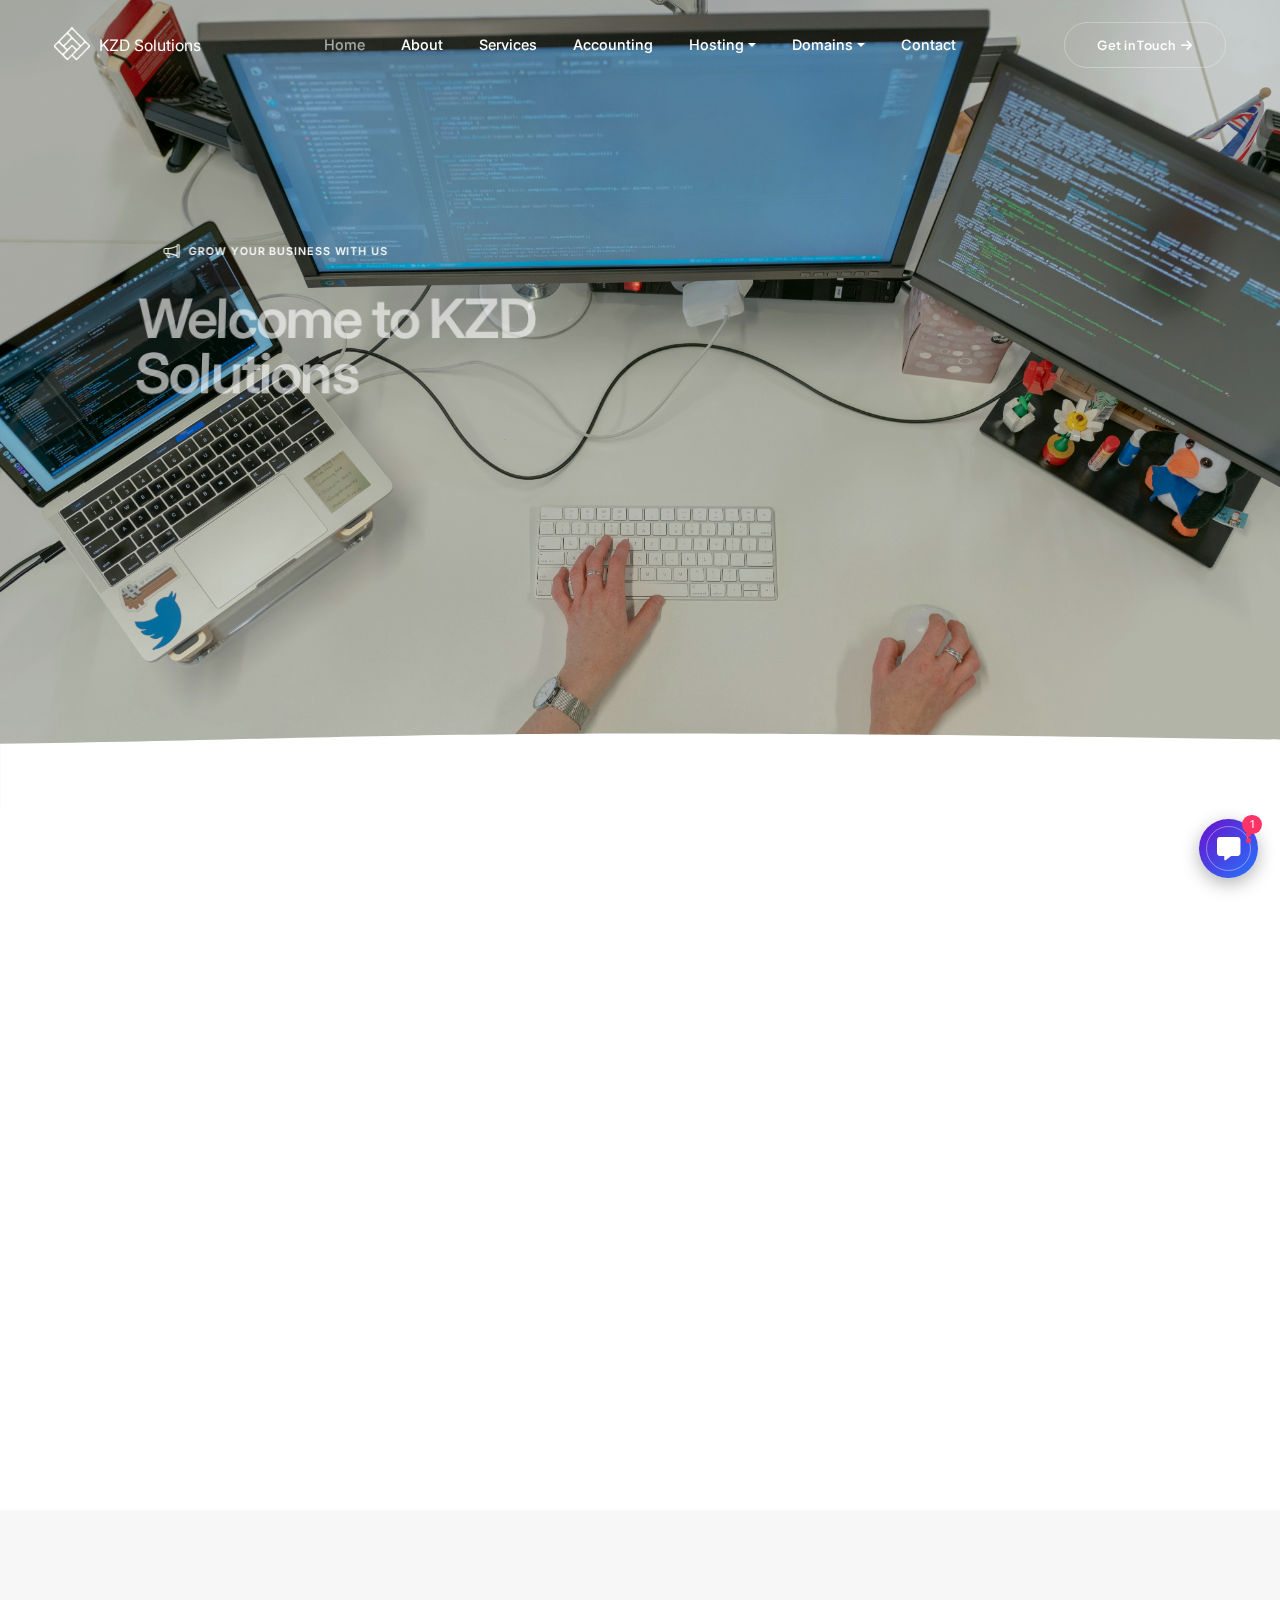
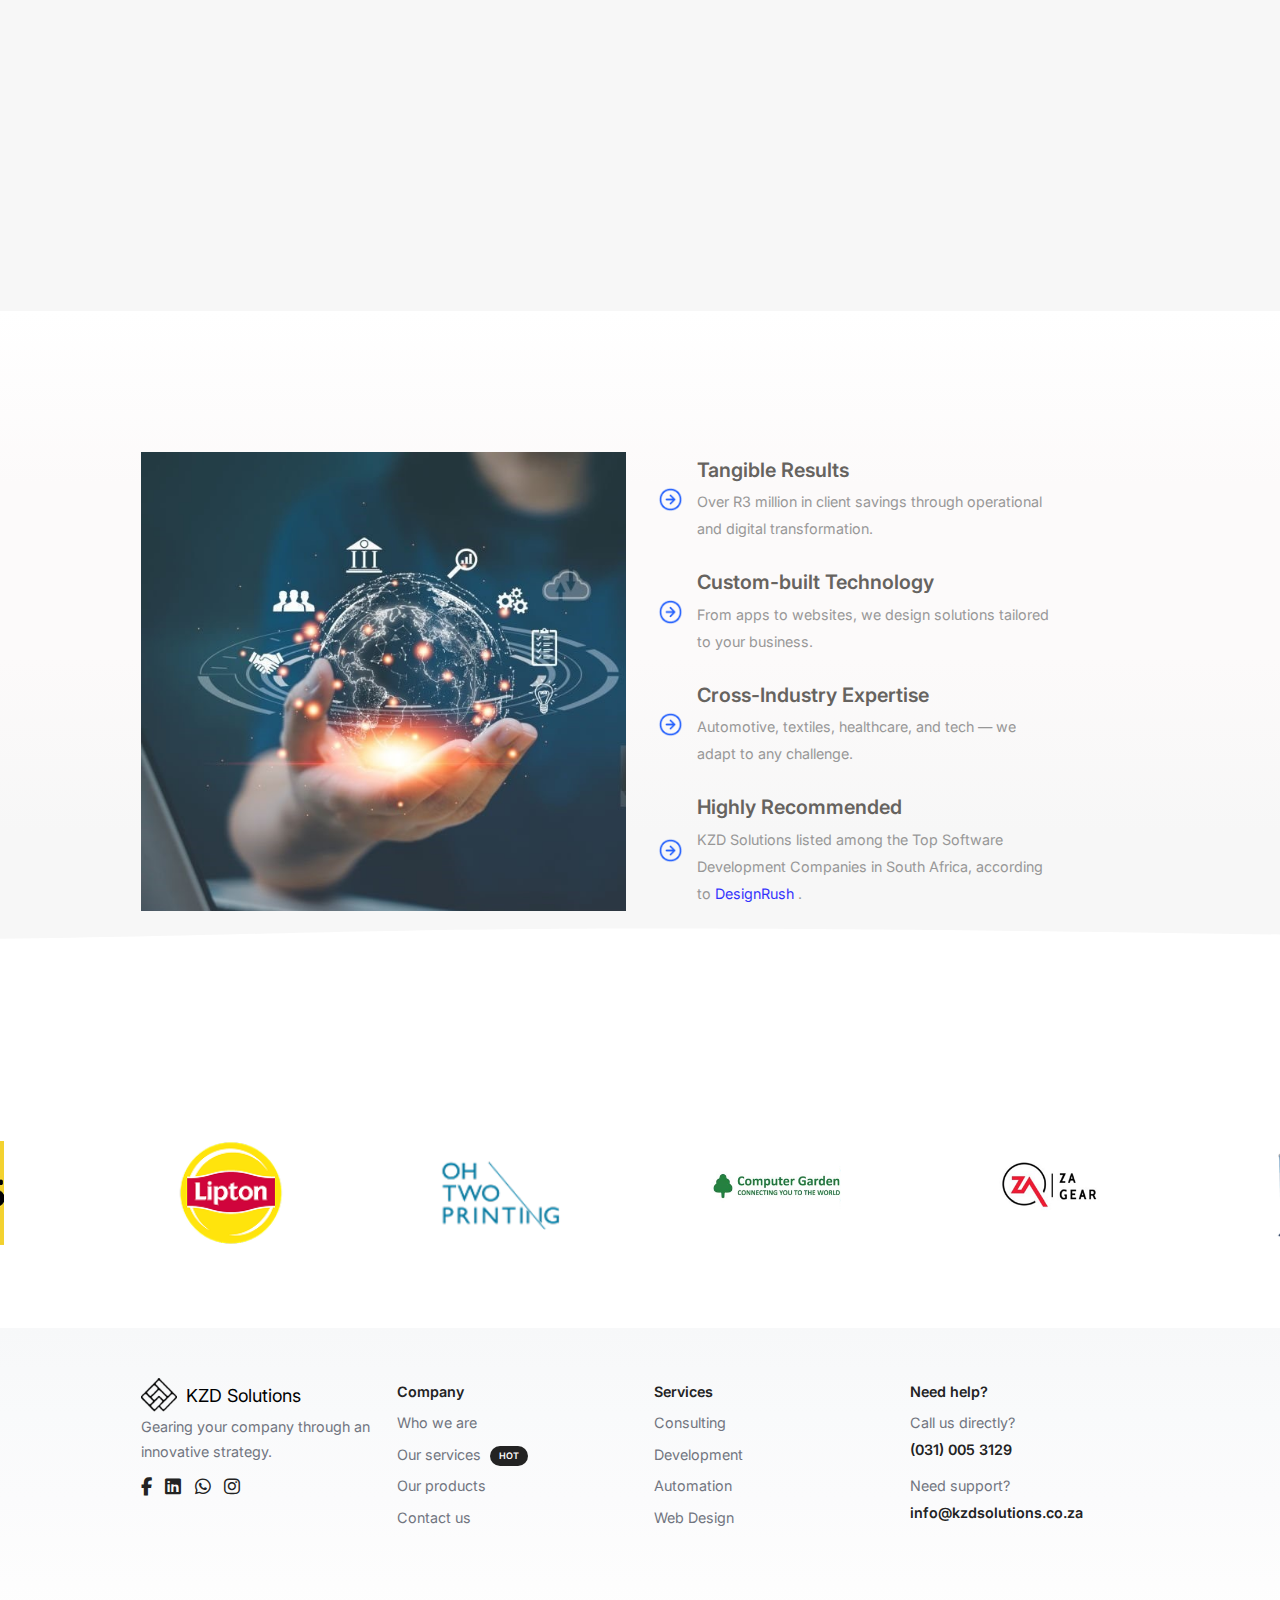
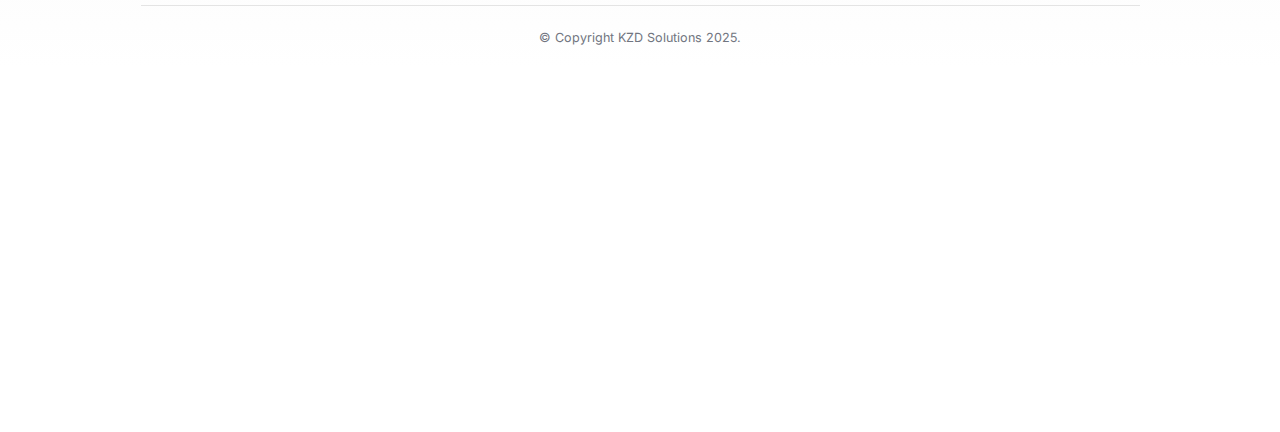
<file: index.html>
﻿<!doctype html>
<html class="no-js" lang="en">
    <head>
        <title>Business Growth Solutions | KZD Solutions South Africa</title>

        <!-- 
            META tags
        -->
        <meta charset="utf-8">
        <meta http-equiv="X-UA-Compatible" content="IE=edge" />
        <meta name="author" content="KZD Solutions">
        <meta name="viewport" content="width=device-width,initial-scale=1.0" />
        <!--
            Description & Keywords
        -->
        <meta name="description" content="KZD Solutions helps businesses scale through innovation, lean consulting, software development, and digital transformation." />
        <meta name="keywords" content="KZD Solutions, business solutions, digital transformation, scalable platforms, software development, Durban IT company, South Africa business consulting">
        
        <!-- favicon icon -->
        <link rel="shortcut icon" href="images1/logo-black.png">
        <link rel="apple-touch-icon" href="images1/logo-black.png">
        <link rel="apple-touch-icon" sizes="72x72" href="images1/logo-black.png">
        <link rel="apple-touch-icon" sizes="114x114" href="images1/logo-black.png">
        <!-- google fonts preconnect -->
        <link rel="preconnect" href="https://fonts.googleapis.com" crossorigin>
        <link rel="preconnect" href="https://fonts.gstatic.com" crossorigin>
        <!-- style sheets and font icons -->
        <link rel="stylesheet" href="css/vendors.min.css"/>
        <link rel="stylesheet" href="css/icon.min.css"/>
        <link rel="stylesheet" href="css/style.css"/>
        <link rel="stylesheet" href="css/index.css"/>
        <link rel="stylesheet" href="css/responsive.css"/>
        <link rel="stylesheet" href="css/about.css" />

        <link rel="canonical" href="https://kzdsolutions.co.za/" />
        <!-- Google tag (gtag.js) -->
<script async src="https://www.googletagmanager.com/gtag/js?id=G-MR9PCMETC0"></script>
<script>
  window.dataLayer = window.dataLayer || [];
  function gtag(){dataLayer.push(arguments);}
  gtag('js', new Date());

  gtag('config', 'G-MR9PCMETC0');
</script>

        <!--
            Schema Markup/Structured Data Markup
        -->
        <script type="application/ld+json">
            {
            "@context": "https://schema.org",
            "@type": "Organization",
            "name": "KZD Solutions",
            "url": "https://kzdsolutions.co.za",
            "logo": "https://kzdsolutions.co.za/images1/logo-black.png",
            "description": "KZD Solutions helps businesses grow through innovative scalable solutions including process optimization, custom software, and digital platforms.",
            "foundingDate": "2021",
            "location": [
                {
                "@type": "Place",
                "name": "Smart Xchange Office",
                "address": {
                    "@type": "PostalAddress",
                    "streetAddress": "3rd Floor, Convention House, 125 Bram Fischer Rd",
                    "addressLocality": "Durban Central",
                    "addressRegion": "KwaZulu-Natal",
                    "postalCode": "4000",
                    "addressCountry": "ZA"
                }
                },
                {
                "@type": "Place",
                "name": "DUT ML Sultan Campus",
                "address": {
                    "@type": "PostalAddress",
                    "streetAddress": "Durban University of Technology, ML Sultan Campus, Greyville",
                    "addressLocality": "Berea",
                    "addressRegion": "KwaZulu-Natal",
                    "postalCode": "4023",
                    "addressCountry": "ZA"
                }
                }
            ],
            "contactPoint": {
                "@type": "ContactPoint",
                "telephone": "+27310053129",
                "contactType": "Customer Service",
                "email": "info@kzdsolutions.co.za",
                "areaServed": "ZA",
                "availableLanguage": "en"
            },
            "sameAs": [
                "https://www.linkedin.com/company/kzdsolutions"
            ]
            }
        </script>
    </head>
    
    <body data-mobile-nav-style="full-screen-menu" data-mobile-nav-bg-color="#252840">  

    <style>
        /* KZD Chatbot Styles - Enhanced Design */
        .kzd-chat-icon {
            position: fixed;
            bottom: 25px;
            right: 25px;
            width: 65px;
            height: 65px;
            border-radius: 50%;
            background: linear-gradient(135deg, #6a11cb 0%, #2575fc 100%);
            color: white;
            display: flex;
            align-items: center;
            justify-content: center;
            cursor: pointer;
            box-shadow: 0 6px 20px rgba(0, 0, 0, 0.3);
            z-index: 10000;
            transition: all 0.3s ease;
        }
        
        .kzd-chat-icon:hover {
            transform: scale(1.1);
            box-shadow: 0 8px 25px rgba(0, 0, 0, 0.4);
        }
        
        .kzd-icon-container {
            position: relative;
            width: 40px;
            height: 40px;
            display: flex;
            align-items: center;
            justify-content: center;
        }
        
        .kzd-chat-icon .fa-message {
            font-size: 26px;
            z-index: 2;
            position: relative;
        }
        
        .kzd-icon-ring {
            position: absolute;
            width: 50px;
            height: 50px;
            border: 2px solid rgba(255, 255, 255, 0.4);
            border-radius: 50%;
            animation: kzd-pulse-ring 2s infinite;
        }
        
        .kzd-icon-dots {
            position: absolute;
            top: -5px;
            right: -5px;
            display: flex;
            flex-direction: column;
            gap: 2px;
        }
        
        .kzd-dot {
            width: 5px;
            height: 5px;
            background: #ff3366;
            border-radius: 50%;
        }
        
        .kzd-dot-1 {
            animation: kzd-dot-bounce 1.2s infinite 0.1s;
        }
        
        .kzd-dot-2 {
            animation: kzd-dot-bounce 1.2s infinite 0.2s;
        }
        
        .kzd-dot-3 {
            animation: kzd-dot-bounce 1.2s infinite 0.3s;
        }
        
        .kzd-notification-badge {
            position: absolute;
            top: -5px;
            right: -5px;
            background: #ff3366;
            color: white;
            border-radius: 50%;
            width: 22px;
            height: 22px;
            font-size: 12px;
            display: flex;
            justify-content: center;
            align-items: center;
            animation: kzd-pulse 1.5s infinite;
            z-index: 3;
        }
        
        .kzd-chat-container {
            position: fixed;
            bottom: 100px;
            right: 30px;
            width: 420px;
            height: 560px;
            background: white;
            border-radius: 20px;
            box-shadow: 0 12px 35px rgba(0, 0, 0, 0.25);
            z-index: 10000;
            display: flex;
            flex-direction: column;
            overflow: hidden;
            transform: translateY(20px);
            opacity: 0;
            pointer-events: none;
            transition: all 0.3s ease;
            resize: both;
            min-width: 360px;
            min-height: 450px;
            max-width: 90vw;
            max-height: 70vh;
            border: 1px solid #e0e0e0;
            font-family: 'Segoe UI', Tahoma, Geneva, Verdana, sans-serif;
        }
        
        .kzd-chat-container.active {
            transform: translateY(0);
            opacity: 1;
            pointer-events: all;
        }
        
        .kzd-chat-header {
            background: linear-gradient(135deg, #6a11cb 0%, #2575fc 100%);
            color: white;
            padding: 14px 18px;
            text-align: center;
            position: relative;
            cursor: move;
            display: flex;
            align-items: center;
            justify-content: space-between;
        }
        
        .kzd-chat-header-content {
            display: flex;
            align-items: center;
            gap: 12px;
        }
        
        .kzd-chat-avatar {
            width: 40px;
            height: 40px;
            border-radius: 50%;
            background: rgba(255, 255, 255, 0.2);
            display: flex;
            align-items: center;
            justify-content: center;
            font-size: 20px;
        }
        
        .kzd-chat-header-text {
            text-align: left;
        }
        
        .kzd-chat-header-text h3 {
            display: flex;
            align-items: center;
            gap: 8px;
            margin: 0;
            font-size: 17px;
            font-weight: 600;
        }
        
        .kzd-chat-header-text p {
            margin: 3px 0 0;
            font-size: 13px;
            opacity: 0.9;
        }
        
        .kzd-online-indicator {
            width: 9px;
            height: 9px;
            background: #00ff4c;
            border-radius: 50%;
            animation: kzd-pulse 1.5s infinite;
        }
        
        .kzd-header-controls {
            display: flex;
            gap: 14px;
        }
        
        .kzd-header-btn {
            color: white;
            cursor: pointer;
            font-size: 15px;
            opacity: 0.8;
            transition: opacity 0.2s;
        }
        
        .kzd-header-btn:hover {
            opacity: 1;
            transform: scale(1.1);
        }
        
        .kzd-chat-messages {
            flex: 1;
            padding: 12px;
            overflow-y: auto;
            background: #f8f9fa;
            display: flex;
            flex-direction: column;
            gap: 10px;
        }
        
        /* Custom scrollbar for messages */
        .kzd-chat-messages::-webkit-scrollbar {
            width: 6px;
        }
        
        .kzd-chat-messages::-webkit-scrollbar-track {
            background: #f1f1f1;
            border-radius: 8px;
        }
        
        .kzd-chat-messages::-webkit-scrollbar-thumb {
            background: #c5c5c5;
            border-radius: 8px;
        }
        
        .kzd-chat-messages::-webkit-scrollbar-thumb:hover {
            background: #a5a5c5;
        }
        
        .kzd-message {
            max-width: 85%;
            padding: 10px 14px;
            border-radius: 18px;
            line-height: 1.4;
            position: relative;
            animation: kzd-fadeIn 0.3s ease;
            font-size: 14px;
            margin: 4px 0;
        }
        
        .kzd-bot-message {
            background: white;
            border: 1px solid #e8e8e8;
            border-bottom-left-radius: 6px;
            align-self: flex-start;
            box-shadow: 0 2px 6px rgba(0, 0, 0, 0.05);
        }
        
        .kzd-user-message {
            background: linear-gradient(135deg, #6a11cb 0%, #2575fc 100%);
            color: white;
            border-bottom-right-radius: 6px;
            align-self: flex-end;
            box-shadow: 0 2px 6px rgba(37, 117, 252, 0.2);
        }
        
        .kzd-timestamp {
            font-size: 10px;
            opacity: 0.6;
            margin-top: 4px;
            text-align: right;
        }
        
        /* Welcome options styling */
        .kzd-welcome-options {
            margin-top: 10px;
            display: flex;
            flex-direction: column;
            gap: 8px;
        }
        
        .kzd-welcome-option {
            display: flex;
            align-items: center;
            padding: 10px;
            background: #f8f9fa;
            border-radius: 10px;
            cursor: pointer;
            transition: all 0.2s ease;
            border: 1px solid #eaeaea;
        }
        
        .kzd-welcome-option:hover {
            background: #eef4ff;
            transform: translateY(-2px);
            box-shadow: 0 4px 10px rgba(106, 17, 203, 0.15);
        }
        
        .kzd-option-icon {
            width: 36px;
            height: 36px;
            border-radius: 8px;
            background: linear-gradient(135deg, #6a11cb 0%, #2575fc 100%);
            color: white;
            display: flex;
            align-items: center;
            justify-content: center;
            margin-right: 12px;
            font-size: 14px;
            flex-shrink: 0;
        }
        
        .kzd-option-text {
            flex: 1;
            min-width: 0;
        }
        
        .kzd-option-text h4 {
            margin: 0;
            font-size: 14px;
            color: #6a11cb;
            font-weight: 600;
            white-space: nowrap;
            overflow: hidden;
            text-overflow: ellipsis;
        }
        
        .kzd-option-text p {
            margin: 3px 0 0;
            font-size: 12px;
            color: #666;
            white-space: nowrap;
            overflow: hidden;
            text-overflow: ellipsis;
        }
        
        .kzd-welcome-option i:last-child {
            color: #6a11cb;
            font-size: 12px;
            opacity: 0.7;
            transition: opacity 0.2s;
            flex-shrink: 0;
        }
        
        .kzd-welcome-option:hover i:last-child {
            opacity: 1;
        }
        
        /* Input container */
        .kzd-input-container {
            padding: 10px 12px;
            background: white;
            border-top: 1px solid #eaeaea;
            display: flex;
            gap: 8px;
            align-items: center;
        }
        
        .kzd-input-container input {
            flex: 1;
            padding: 10px 14px;
            border: 1px solid #e0e0e0;
            border-radius: 20px;
            outline: none;
            font-size: 14px;
            transition: all 0.2s;
        }
        
        .kzd-input-container input:focus {
            border-color: #2575fc;
            box-shadow: 0 0 0 3px rgba(37, 117, 252, 0.15);
        }
        
        .kzd-input-container input::placeholder {
            color: #999;
        }
        
        .kzd-input-container button {
            padding: 10px;
            width: 38px;
            height: 38px;
            background: linear-gradient(135deg, #6a11cb 0%, #2575fc 100%);
            color: white;
            border: none;
            border-radius: 50%;
            cursor: pointer;
            font-weight: 500;
            transition: all 0.2s ease;
            font-size: 14px;
            display: flex;
            align-items: center;
            justify-content: center;
        }
        
        .kzd-input-container button:hover {
            transform: scale(1.05);
            box-shadow: 0 4px 10px rgba(106, 17, 203, 0.3);
        }
        
        .kzd-chat-controls {
            display: flex;
            justify-content: space-between;
            padding: 10px 12px;
            background: white;
            border-top: 1px solid #eaeaea;
        }
        
        .kzd-control-btn {
            padding: 7px 10px;
            background: #f0f5ff;
            border: 1px solid #d0d9ff;
            border-radius: 16px;
            cursor: pointer;
            transition: all 0.2s ease;
            font-size: 12px;
            color: #6a11cb;
            font-weight: 500;
            display: flex;
            align-items: center;
            gap: 4px;
        }
        
        .kzd-control-btn:hover {
            background: #e0e9ff;
            transform: translateY(-1px);
        }
        
        .kzd-typing-indicator {
            display: flex;
            gap: 5px;
            padding: 10px 14px;
            background: white;
            border-radius: 16px;
            border: 1px solid #e0e0e0;
            align-self: flex-start;
            width: fit-content;
            margin-bottom: 6px;
            box-shadow: 0 2px 5px rgba(0, 0, 0, 0.05);
        }
        
        .kzd-typing-dot {
            width: 6px;
            height: 6px;
            background: #2575fc;
            border-radius: 50%;
            opacity: 0.6;
        }
        
        .kzd-product-highlight {
            background: #f0f5ff;
            padding: 8px 10px;
            border-radius: 8px;
            margin: 6px 0;
            border-left: 3px solid #2575fc;
            font-size: 13px;
        }
        
        .kzd-service-highlight {
            background: #f8f9fa;
            padding: 8px 10px;
            border-radius: 8px;
            margin: 6px 0;
            border-left: 3px solid #6a11cb;
            font-size: 13px;
        }
        
        .kzd-location-info {
            background: #e8f4ff;
            padding: 10px;
            border-radius: 8px;
            margin: 6px 0;
            border-left: 3px solid #6a11cb;
            font-size: 13px;
        }
        
        .kzd-contact-info {
            background: #fff4e6;
            padding: 10px;
            border-radius: 8px;
            margin: 6px 0;
            border-left: 3px solid #ff9900;
            font-size: 13px;
        }
        
        .kzd-suggestion-chips {
            display: flex;
            flex-wrap: wrap;
            gap: 6px;
            margin-top: 10px;
        }
        
        .kzd-suggestion-chip {
            padding: 6px 12px;
            background: white;
            border: 1px solid #e0e0e0;
            border-radius: 16px;
            font-size: 12px;
            cursor: pointer;
            transition: all 0.2s;
        }
        
        .kzd-suggestion-chip:hover {
            background: #f0f5ff;
            border-color: #2575fc;
            color: #2575fc;
        }
        
        .kzd-message-actions {
            display: flex;
            gap: 10px;
            margin-top: 6px;
            justify-content: flex-end;
        }
        
        .kzd-message-action {
            font-size: 11px;
            color: #2575fc;
            cursor: pointer;
            opacity: 0.7;
            transition: opacity 0.2s;
        }
        
        .kzd-message-action:hover {
            opacity: 1;
        }
        
        .kzd-map-link {
            display: inline-block;
            margin-top: 6px;
            padding: 6px 10px;
            background: #2575fc;
            color: white;
            border-radius: 5px;
            text-decoration: none;
            font-size: 12px;
            transition: background 0.2s;
        }
        
        .kzd-map-link:hover {
            background: #1c64e0;
        }
        
        /* Form styling */
        .kzd-form-container {
            background: white;
            padding: 12px;
            border-radius: 10px;
            margin-top: 10px;
            border: 1px solid #e8e8e8;
        }
        
        .kzd-form-group {
            margin-bottom: 10px;
        }
        
        .kzd-form-group label {
            display: block;
            margin-bottom: 5px;
            font-size: 13px;
            font-weight: 500;
            color: #555;
        }
        
        .kzd-form-group input {
            width: 100%;
            padding: 10px 12px;
            border: 1px solid #ddd;
            border-radius: 6px;
            font-size: 14px;
            transition: border-color 0.2s;
        }
        
        .kzd-form-group input:focus {
            border-color: #2575fc;
            outline: none;
        }
        
        .kzd-form-submit {
            background: linear-gradient(135deg, #6a11cb 0%, #2575fc 100%);
            color: white;
            border: none;
            border-radius: 6px;
            padding: 10px 15px;
            font-size: 14px;
            font-weight: 500;
            cursor: pointer;
            width: 100%;
            transition: all 0.2s;
        }
        
        .kzd-form-submit:hover {
            transform: translateY(-2px);
            box-shadow: 0 4px 8px rgba(37, 117, 252, 0.3);
        }
        
        /* File upload styling */
        .kzd-file-upload {
            display: flex;
            align-items: center;
            gap: 8px;
            margin-top: 8px;
            padding: 0 12px 8px;
        }
        
        .kzd-file-input {
            display: none;
        }
        
        .kzd-file-label {
            padding: 7px 10px;
            background: #f0f5ff;
            border: 1px dashed #2575fc;
            border-radius: 6px;
            font-size: 12px;
            cursor: pointer;
            display: flex;
            align-items: center;
            gap: 4px;
            transition: all 0.2s;
        }
        
        .kzd-file-label:hover {
            background: #e0e9ff;
        }
        
        .kzd-file-name {
            font-size: 11px;
            color: #666;
            max-width: 120px;
            overflow: hidden;
            text-overflow: ellipsis;
            white-space: nowrap;
        }
        
        .kzd-file-remove {
            color: #ff3366;
            cursor: pointer;
            font-size: 12px;
        }
        
        @keyframes kzd-pulse {
            0% { opacity: 0.4; transform: scale(1); }
            50% { opacity: 1; transform: scale(1.1); }
            100% { opacity: 0.4; transform: scale(1); }
        }
        
        @keyframes kzd-pulse-ring {
            0% { transform: scale(0.8); opacity: 1; }
            100% { transform: scale(1.5); opacity: 0; }
        }
        
        @keyframes kzd-dot-bounce {
            0%, 100% { transform: translateY(0); }
            50% { transform: translateY(-3px); }
        }
        
        @keyframes kzd-fadeIn {
            from { opacity: 0; transform: translateY(8px); }
            to { opacity: 1; transform: translateY(0); }
        }
        
        @keyframes kzd-typing {
            0% { transform: translateY(0px); }
            50% { transform: translateY(-2px); }
            100% { transform: translateY(0px); }
        }
        
        .kzd-typing-dot:nth-child(1) { animation: kzd-typing 1s infinite; }
        .kzd-typing-dot:nth-child(2) { animation: kzd-typing 1s infinite 0.2s; }
        .kzd-typing-dot:nth-child(3) { animation: kzd-typing 1s infinite 0.4s; }

        /* Responsive adjustments */
        @media (max-height: 700px) {
            .kzd-chat-container {
                height: 500px;
                max-height: 65vh;
            }
        }
        
        @media (max-width: 480px) {
            .kzd-chat-container {
                width: 360px;
                right: 15px;
                bottom: 85px;
            }
            
            .kzd-chat-icon {
                right: 20px;
                bottom: 25px;
            }
            
            .kzd-welcome-option {
                padding: 8px;
            }
            
            .kzd-option-icon {
                width: 32px;
                height: 32px;
                margin-right: 10px;
                font-size: 13px;
            }
        }


        

            /* ===== CENTERED MEGA DROPDOWN ===== */
.nav-item.dropdown {
    position: static; /* IMPORTANT */
}

.mega-dropdown {
    position: fixed !important;
    top: 80px; /* adjust to navbar height */
    left: 50%;
    transform: translateX(-50%);
    width: min(1100px, 92%);
    border-radius: 16px;
    box-shadow: 0 25px 60px rgba(0,0,0,0.12);
    opacity: 0;
    visibility: hidden;
    transition: opacity 0.25s ease, transform 0.25s ease;
    transform: translate(-50%, 10px);
    z-index: 1050;
}

/* Show state */
.nav-item.dropdown.show .mega-dropdown {
    opacity: 1;
    visibility: visible;
    transform: translate(-50%, 0);
}

/* Prevent Bootstrap default positioning */
.dropdown-menu[data-bs-popper] {
    left: 50% !important;
    right: auto !important;
    transform: translateX(-50%) !important;
}


        /* Ensure dropdowns are always visible */
            .dropdown-menu {
                position: absolute !important; /* Ensure it is positioned relative to the dropdown */
                top: 100%; /* Align below the toggle */
                left: 0;
                z-index: 1055 !important; /* Higher than other elements */
                will-change: transform; /* Optimize rendering */
            }

            /* Prevent parent elements from hiding the dropdown */
            .navbar, .container-fluid {
                overflow: visible !important;
            }
        </style>

    </style>
</head>
<body>
    <!-- KZD Solutions Chatbot -->
    <div class="kzd-chat-icon" onclick="toggleKZDChat()">
        <div class="kzd-icon-container">
            <i class="fas fa-message"></i>
            <div class="kzd-icon-ring"></div>
            <div class="kzd-icon-dots">
                <div class="kzd-dot kzd-dot-1"></div>
                <div class="kzd-dot kzd-dot-2"></div>
                <div class="kzd-dot kzd-dot-3"></div>
            </div>
        </div>
        <div class="kzd-notification-badge" id="kzd-notification-badge">1</div>
    </div>

    <div class="kzd-chat-container" id="kzd-chat-window">
        <div class="kzd-chat-header" id="kzd-chat-header">
            <div class="kzd-chat-header-content">
                <div class="kzd-chat-avatar">
                    <i class="fas fa-robot"></i>
                </div>
                <div class="kzd-chat-header-text">
                    <h3><span class="kzd-online-indicator"></span> KZD Assistant</h3>
                    <p>Online • Ready to help</p>
                </div>
            </div>
            <div class="kzd-header-controls">
                <div class="kzd-header-btn" onclick="toggleKZDSound()">
                    <i class="fas fa-volume-up" id="kzd-sound-icon"></i>
                </div>
                <div class="kzd-header-btn" onclick="minimizeKZDChat()">
                    <i class="fas fa-minus"></i>
                </div>
                <div class="kzd-header-btn" onclick="closeKZDChat()">
                    <i class="fas fa-times"></i>
                </div>
            </div>
        </div>
        
        <div class="kzd-chat-messages" id="kzd-chat-container">
            <div class="kzd-message kzd-bot-message">
                <p>Hello there! 👋 I'm KZD Assistant, your virtual helper.</p>
                <p>To provide you with the best assistance, I'd like to get to know you first.</p>
                
                <div class="kzd-form-container" id="kzd-user-info-form">
                    <div class="kzd-form-group">
                        <label for="kzd-user-name">Your Name</label>
                        <input type="text" id="kzd-user-name" placeholder="Enter your full name">
                    </div>
                    <div class="kzd-form-group">
                        <label for="kzd-user-email">Email Address</label>
                        <input type="email" id="kzd-user-email" placeholder="Enter your email">
                    </div>
                    <div class="kzd-form-group">
                        <label for="kzd-user-phone">Phone Number</label>
                        <input type="tel" id="kzd-user-phone" placeholder="Enter your phone number">
                    </div>
                    <button class="kzd-form-submit" onclick="submitKZDUserInfo()">Submit & Continue</button>
                </div>
                
                <div class="kzd-timestamp">Just now</div>
            </div>
        </div>
        
        <div class="kzd-input-container">
            <input type="text" id="kzd-user-input" placeholder="Type your message..." onkeypress="handleKZDKeyPress(event)" disabled>
            <button onclick="sendKZDMessage()" disabled><i class="fas fa-paper-plane"></i></button>
        </div>
        
        <div class="kzd-file-upload" id="kzd-file-upload-container" style="display: none;">
            <input type="file" id="kzd-file-input" class="kzd-file-input">
            <label for="kzd-file-input" class="kzd-file-label">
                <i class="fas fa-paperclip"></i> Attach File
            </label>
            <span class="kzd-file-name" id="kzd-file-name">No file chosen</span>
            <span class="kzd-file-remove" id="kzd-file-remove" style="display: none;">
                <i class="fas fa-times"></i>
            </span>
        </div>
        
        <div class="kzd-chat-controls">
            <div class="kzd-control-btn" onclick="refreshKZDChat()">
                <i class="fas fa-sync-alt"></i> Refresh
            </div>
            <div class="kzd-control-btn" onclick="downloadKZDTranscript()">
                <i class="fas fa-download"></i> Save Chat
            </div>
            <div class="kzd-control-btn" onclick="endKZDChat()">
                <i class="fas fa-times-circle"></i> End Chat
            </div>
        </div>
    </div>

    <script>
        // KZD Chatbot functionality
        (function() {
            const kzdChatContainer = document.getElementById('kzd-chat-container');
            const kzdUserInput = document.getElementById('kzd-user-input');
            const kzdChatWindow = document.getElementById('kzd-chat-window');
            const kzdNotificationBadge = document.getElementById('kzd-notification-badge');
            const kzdSoundIcon = document.getElementById('kzd-sound-icon');
            const kzdChatHeader = document.getElementById('kzd-chat-header');
            const kzdFileInput = document.getElementById('kzd-file-input');
            const kzdFileName = document.getElementById('kzd-file-name');
            const kzdFileRemove = document.getElementById('kzd-file-remove');
            const kzdFileUploadContainer = document.getElementById('kzd-file-upload-container');
            const kzdUserInfoForm = document.getElementById('kzd-user-info-form');
            
            let kzdChatActive = false;
            let kzdSoundEnabled = true;
            let kzdUserInfo = {};
            let isDragging = false;
            let currentX;
            let currentY;
            let initialX;
            let initialY;
            let xOffset = 0;
            let yOffset = 0;
            
            // Audio context for generating sounds
            let audioContext;
            
            // Initialize audio context on user interaction
            function initAudioContext() {
                if (!audioContext) {
                    audioContext = new (window.AudioContext || window.webkitAudioContext)();
                }
            }
            
            // Generate a simple beep sound
            function generateBeepSound(frequency, duration, volume, type) {
                if (!audioContext) initAudioContext();
                
                const oscillator = audioContext.createOscillator();
                const gainNode = audioContext.createGain();
                
                oscillator.connect(gainNode);
                gainNode.connect(audioContext.destination);
                
                oscillator.frequency.value = frequency;
                oscillator.type = type;
                
                gainNode.gain.setValueAtTime(volume, audioContext.currentTime);
                gainNode.gain.exponentialRampToValueAtTime(0.001, audioContext.currentTime + duration);
                
                oscillator.start(audioContext.currentTime);
                oscillator.stop(audioContext.currentTime + duration);
            }
            
            // Play message sound
            function playKZDMessageSound() {
                if (!kzdSoundEnabled) return;
                generateBeepSound(800, 0.1, 0.3, 'sine');
            }
            
            // Play notification sound
            function playKZDNotificationSound() {
                if (!kzdSoundEnabled) return;
                generateBeepSound(600, 0.2, 0.3, 'triangle');
                setTimeout(() => generateBeepSound(800, 0.15, 0.3, 'triangle'), 150);
            }
            
            // File upload handling
            kzdFileInput.addEventListener('change', function(e) {
                if (this.files && this.files[0]) {
                    const file = this.files[0];
                    kzdFileName.textContent = file.name;
                    kzdFileRemove.style.display = 'inline';
                    
                    // You can handle the file upload here
                    // For demonstration, we'll just show a message
                    addKZDUserMessage(`Attached file: ${file.name}`);
                    
                    // Simulate bot response
                    showKZDTypingIndicator();
                    setTimeout(() => {
                        hideKZDTypingIndicator();
                        addKZDBotMessage(`Thank you for sharing the file. I've received "${file.name}". How can I help you with this file?`);
                    }, 1500);
                }
            });
            
            kzdFileRemove.addEventListener('click', function() {
                kzdFileInput.value = '';
                kzdFileName.textContent = 'No file chosen';
                kzdFileRemove.style.display = 'none';
            });
            
            // Submit user information
            function submitKZDUserInfo() {
                const userName = document.getElementById('kzd-user-name').value.trim();
                const userEmail = document.getElementById('kzd-user-email').value.trim();
                const userPhone = document.getElementById('kzd-user-phone').value.trim();
                
                if (!userName || !userEmail || !userPhone) {
                    alert('Please fill in all fields before continuing.');
                    return;
                }
                
                // Validate email format
                const emailRegex = /^[^\s@]+@[^\s@]+\.[^\s@]+$/;
                if (!emailRegex.test(userEmail)) {
                    alert('Please enter a valid email address.');
                    return;
                }
                
                // Store user information
                kzdUserInfo = {
                    name: userName,
                    email: userEmail,
                    phone: userPhone
                };
                
                // Hide the form
                kzdUserInfoForm.style.display = 'none';
                
                // Enable chat
                kzdUserInput.disabled = false;
                kzdUserInput.parentElement.querySelector('button').disabled = false;
                kzdChatActive = true;
                
                // Show file upload option
                kzdFileUploadContainer.style.display = 'flex';
                
                // Add welcome message with user's name
                addKZDBotMessage(`Nice to meet you, ${userName}! 😊 How can I assist you with KZD Solutions today?`);
                
                // Show options
                showKZDWelcomeOptions();
            }
            
            // Show welcome options after user info is submitted
            function showKZDWelcomeOptions() {
                const optionsHTML = `
                    <div class="kzd-welcome-options">
                        <div class="kzd-welcome-option" onclick="sendKZDQuickReply('Our Services')">
                            <div class="kzd-option-icon">
                                <i class="fas fa-cogs"></i>
                            </div>
                            <div class="kzd-option-text">
                                <h4>Our Services</h4>
                                <p>Learn about what we offer</p>
                            </div>
                            <i class="fas fa-chevron-right"></i>
                        </div>
                        
                        <div class="kzd-welcome-option" onclick="sendKZDQuickReply('Our Products')">
                            <div class="kzd-option-icon">
                                <i class="fas fa-cube"></i>
                            </div>
                            <div class="kzd-option-text">
                                <h4>Our Products</h4>
                                <p>Explore our solutions</p>
                            </div>
                            <i class="fas fa-chevron-right"></i>
                        </div>
                        
                        <div class="kzd-welcome-option" onclick="sendKZDQuickReply('Our Locations')">
                            <div class="kzd-option-icon">
                                <i class="fas fa-map-marker-alt"></i>
                            </div>
                            <div class="kzd-option-text">
                                <h4>Our Locations</h4>
                                <p>Find our offices</p>
                            </div>
                            <i class="fas fa-chevron-right"></i>
                        </div>
                        
                        <div class="kzd-welcome-option" onclick="sendKZDQuickReply('Contact Support')">
                            <div class="kzd-option-icon">
                                <i class="fas fa-headset"></i>
                            </div>
                            <div class="kzd-option-text">
                                <h4>Contact Support</h4>
                                <p>Get in touch with us</p>
                            </div>
                            <i class="fas fa-chevron-right"></i>
                        </div>
                    </div>
                `;
                
                // Add options to the last bot message
                const lastMessage = kzdChatContainer.lastElementChild;
                if (lastMessage && lastMessage.classList.contains('kzd-bot-message')) {
                    lastMessage.innerHTML += optionsHTML;
                }
            }
            
            // Dragging functionality
            kzdChatHeader.addEventListener("mousedown", dragStart);
            document.addEventListener("mouseup", dragEnd);
            document.addEventListener("mousemove", drag);
            
            kzdChatHeader.addEventListener("touchstart", dragStart);
            document.addEventListener("touchend", dragEnd);
            document.addEventListener("touchmove", drag);
            
            function dragStart(e) {
                if (e.type === "touchstart") {
                    initialX = e.touches[0].clientX - xOffset;
                    initialY = e.touches[0].clientY - yOffset;
                } else {
                    initialX = e.clientX - xOffset;
                    initialY = e.clientY - yOffset;
                }
                
                if (e.target === kzdChatHeader || e.target.parentElement === kzdChatHeader) {
                    isDragging = true;
                }
            }
            
            function dragEnd(e) {
                initialX = currentX;
                initialY = currentY;
                isDragging = false;
            }
            
            function drag(e) {
                if (isDragging) {
                    e.preventDefault();
                    
                    if (e.type === "touchmove") {
                        currentX = e.touches[0].clientX - initialX;
                        currentY = e.touches[0].clientY - initialY;
                    } else {
                        currentX = e.clientX - initialX;
                        currentY = e.clientY - initialY;
                    }
                    
                    xOffset = currentX;
                    yOffset = currentY;
                    
                    setTranslate(currentX, currentY, kzdChatWindow);
                }
            }
            
            function setTranslate(xPos, yPos, el) {
                el.style.transform = "translate3d(" + xPos + "px, " + yPos + "px, 0)";
            }
            
            // Initial bot message after a short delay when chat opens
            function initializeKZDChat() {
                kzdNotificationBadge.style.display = 'none';
                playKZDNotificationSound();
            }
            
            function addKZDBotMessage(text) {
                const messageDiv = document.createElement('div');
                messageDiv.className = 'kzd-message kzd-bot-message';
                messageDiv.innerHTML = text + '<div class="kzd-timestamp">' + getKZDTimeStamp() + '</div>';
                kzdChatContainer.appendChild(messageDiv);
                kzdChatContainer.scrollTop = kzdChatContainer.scrollHeight;
                
                // Play message sound
                playKZDMessageSound();
            }
            
            function addKZDUserMessage(text) {
                const messageDiv = document.createElement('div');
                messageDiv.className = 'kzd-message kzd-user-message';
                messageDiv.innerHTML = text + '<div class="kzd-timestamp">' + getKZDTimeStamp() + '</div>';
                kzdChatContainer.appendChild(messageDiv);
                kzdChatContainer.scrollTop = kzdChatContainer.scrollHeight;
            }
            
            function toggleKZDSound() {
                kzdSoundEnabled = !kzdSoundEnabled;
                if (kzdSoundEnabled) {
                    kzdSoundIcon.className = 'fas fa-volume-up';
                    playKZDMessageSound();
                } else {
                    kzdSoundIcon.className = 'fas fa-volume-mute';
                }
            }
            
            function downloadKZDTranscript() {
                const messages = document.querySelectorAll('.kzd-message');
                let transcript = "KZD Solutions Chat Transcript\n\n";
                transcript += `User: ${kzdUserInfo.name} (${kzdUserInfo.email}, ${kzdUserInfo.phone})\n\n`;
                
                messages.forEach(message => {
                    const isBot = message.classList.contains('kzd-bot-message');
                    const timestamp = message.querySelector('.kzd-timestamp').textContent;
                    const content = message.textContent.replace(timestamp, '').trim();
                    
                    transcript += `${timestamp} ${isBot ? 'KZD Assistant' : 'You'}: ${content}\n`;
                });
                
                const blob = new Blob([transcript], { type: 'text/plain' });
                const url = URL.createObjectURL(blob);
                const a = document.createElement('a');
                a.href = url;
                a.download = `kzd-chat-transcript-${new Date().toISOString().slice(0, 10)}.txt`;
                document.body.appendChild(a);
                a.click();
                document.body.removeChild(a);
                URL.revokeObjectURL(url);
                
                addKZDBotMessage("I've prepared a transcript of our conversation for you. The download should start shortly.");
            }
            
            function showKZDTypingIndicator() {
                const typingDiv = document.createElement('div');
                typingDiv.className = 'kzd-typing-indicator';
                typingDiv.id = 'kzd-typing-indicator';
                for (let i = 0; i < 3; i++) {
                    const dot = document.createElement('div');
                    dot.className = 'kzd-typing-dot';
                    typingDiv.appendChild(dot);
                }
                kzdChatContainer.appendChild(typingDiv);
                kzdChatContainer.scrollTop = kzdChatContainer.scrollHeight;
            }
            
            function hideKZDTypingIndicator() {
                const typingIndicator = document.getElementById('kzd-typing-indicator');
                if (typingIndicator) {
                    typingIndicator.remove();
                }
            }
            
            function sendKZDMessage() {
                if (!kzdChatActive) {
                    addKZDBotMessage("Please provide your information first to start chatting.");
                    return;
                }
                
                const message = kzdUserInput.value.trim();
                if (message) {
                    addKZDUserMessage(message);
                    kzdUserInput.value = '';
                    
                    // Clear file selection after sending message
                    kzdFileInput.value = '';
                    kzdFileName.textContent = 'No file chosen';
                    kzdFileRemove.style.display = 'none';
                    
                    // Simulate bot response after a short delay
                    showKZDTypingIndicator();
                    setTimeout(() => {
                        hideKZDTypingIndicator();
                        respondToKZDMessage(message);
                    }, 1500);
                }
            }
            
            function sendKZDQuickReply(option) {
                if (!kzdChatActive) {
                    addKZDBotMessage("Please provide your information first to start chatting.");
                    return;
                }
                
                addKZDUserMessage(option);
                
                // Simulate bot response after a short delay
                showKZDTypingIndicator();
                setTimeout(() => {
                    hideKZDTypingIndicator();
                    respondToKZDQuickReply(option);
                }, 1500);
            }
            
            function handleKZDKeyPress(event) {
                if (event.key === 'Enter') {
                    sendKZDMessage();
                }
            }
            
            function respondToKZDMessage(message) {
                message = message.toLowerCase();
                
                if (message.includes('hello') || message.includes('hi') || message.includes('hey')) {
                    addKZDBotMessage(`Hello ${kzdUserInfo.name}! How can I assist you with KZD Solutions today?`);
                } else if (message.includes('service')) {
                    respondToKZDServices();
                } else if (message.includes('product')) {
                    respondToKZDProducts();
                } else if (message.includes('kzd cares') || message.includes('cares')) {
                    respondToKZDCares();
                } else if (message.includes('dc delivery') || message.includes('delivery')) {
                    respondToKZDDCDelivery();
                } else if (message.includes('schoolmia') || message.includes('school')) {
                    respondToKZDSchoolmia();
                } else if (message.includes('contact') || message.includes('support') || message.includes('phone') || message.includes('email')) {
                    respondToKZDContact();
                } else if (message.includes('location') || message.includes('address') || message.includes('where')) {
                    respondToKZDLocation();
                } else if (message.includes('thank')) {
                    addKZDBotMessage(`You're welcome, ${kzdUserInfo.name}! 😊 Is there anything else I can help you with regarding KZD Solutions?`);
                } else if (message.includes('hour') || message.includes('time')) {
                    addKZDBotMessage("Our working hours are:<br>⏰ Monday - Friday: 8:30 AM to 4:00 PM<br>Saturday - Sunday: Closed");
                } else {
                    addKZDBotMessage("I'm not sure I understand. Could you please try rephrasing your question?");
                }
            }
            
            function respondToKZDServices() {
                addKZDBotMessage(`
                    <strong>How we help your business:</strong>
                    <div class="kzd-service-highlight">
                        <strong>Lean Manufacturing Consulting</strong><br>
                        We help businesses optimize operational efficiency, reduce costs and promote continuous improvement culture.
                    </div>
                    <div class="kzd-service-highlight">
                        <strong>Software Development</strong><br>
                        Custom applications and software solutions to fit your needs.
                    </div>
                    <div class="kzd-service-highlight">
                        <strong>Scaling and Automation</strong><br>
                        We help scale businesses through automation and efficiency.
                    </div>
                    <div class="kzd-service-highlight">
                        <strong>Web Design</strong><br>
                        We offer consultations and design custom websites tailored to client specifications (HTML/CSS, WordPress).
                    </div>
                    Which service are you interested in learning more about?
                `);
            }
            
            function respondToKZDProducts() {
                addKZDBotMessage(`
                    <strong>Our Products:</strong>
                    <div class="kzd-product-highlight">
                        <strong>KZD CARES</strong><br>
                        Health information management system connecting stakeholders and enabling real-time decision-making. Solves inefficiencies with automation, transparency and trust.
                    </div>
                    <div class="kzd-product-highlight">
                        <strong>DC Delivery</strong><br>
                        DC Delivery app enhances logistics efficiency in the competitive food delivery market. Serves an underdeveloped regional market with high growth potential.
                    </div>
                    <div class="kzd-product-highlight">
                        <strong>Schoolmia</strong><br>
                        Empowering Schools Through Seamless Management and Admissions.
                    </div>
                    Which product would you like more information about?
                `);
            }
            
            function respondToKZDCares() {
                addKZDBotMessage(`
                    <div class="kzd-product-highlight">
                        <strong>KZD CARES</strong><br>
                        Health information management system connecting stakeholders and enabling real-time decision-making. Solves inefficiencies with automation, transparency and trust.
                    </div>
                    KZD CARES is our innovative health information management solution designed to revolutionize how healthcare stakeholders interact and make decisions. Would you like to know more about its features or schedule a demo?
                `);
            }
            
            function respondToKZDDCDelivery() {
                addKZDBotMessage(`
                    <div class="kzd-product-highlight">
                        <strong>DC Delivery</strong><br>
                        DC Delivery app enhances logistics efficiency in the competitive food delivery market. Serves an underdeveloped regional market with high growth potential.
                    </div>
                    Our DC Delivery solution addresses the unique challenges in the food delivery logistics space, particularly in underserved regional markets. Would you like information on implementation or partnership opportunities?
                `);
            }
            
            function respondToKZDSchoolmia() {
                addKZDBotMessage(`
                    <div class="kzd-product-highlight">
                        <strong>Schoolmia</strong><br>
                        Empowering Schools Through Seamless Management and Admissions.
                    </div>
                    Schoolmia transforms how educational institutions manage their operations and student admissions processes. Are you interested in learning how it can benefit your institution?
                `);
            }
            
            function respondToKZDContact() {
                addKZDBotMessage(`
                    <strong>Contact Information:</strong>
                    <div class="kzd-contact-info">
                        <strong>📞 Phone:</strong> (031) 005 3129<br>
                        <strong>📧 Email:</strong> info@kzdsolutions.co.za<br>
                        <strong>🌐 Website:</strong> www.kzdsolutions.co.za
                    </div>
                    <div class="kzd-service-highlight">
                        <strong>Working Hours:</strong><br>
                        Monday - Friday: 8:30 AM to 4:00 PM<br>
                        Saturday - Sunday: Closed
                    </div>
                    How can we assist you today?
                `);
            }
            
            function respondToKZDLocation() {
                addKZDBotMessage(`
                    <strong>Our Locations:</strong>
                    <div class="kzd-location-info">
                        <strong>🏢 Main Office</strong><br>
                        Durban, Smart Xchange, 3rd Floor, Convention House, 125 Bram Fischer Rd.
                    </div>
                    <div class="kzd-location-info">
                        <strong>📍 DUT Campus Office</strong><br>
                        Durban DUT - ML Sultan Campus, Greyville, Berea, 4023
                    </div>
                    <a href="https://www.google.com/maps/search/3rd+Floor,+Convention+House,+125+Bram+Fischer+Rd,+Durban+Central,+Durban,+4000/@-29.851507,31.0283561,17z/data=!3m1!4b1?hl=en&entry=ttu&g_ep=EgoyMDI1MDkwNy.4wIKXMDSoASAFQAw%3D%3D" 
                       target="_blank" class="kzd-map-link">
                       <i class="fas fa-map-marker-alt"></i> View on Google Maps
                    </a>
                    Would you like to visit one of our locations?
                `);
            }
            
            function respondToKZDQuickReply(option) {
                if (option === 'Our Services') {
                    respondToKZDServices();
                } else if (option === 'Our Products') {
                    respondToKZDProducts();
                } else if (option === 'Our Locations') {
                    respondToKZDLocation();
                } else if (option === 'Contact Support') {
                    respondToKZDContact();
                } else {
                    addKZDBotMessage("Thanks for your interest in " + option + ". How can I help you with this?");
                }
            }
            
            function refreshKZDChat() {
                kzdChatContainer.innerHTML = `
                    <div class="kzd-message kzd-bot-message">
                        <p>Hello there! 👋 I'm KZD Assistant, your virtual helper.</p>
                        <p>To provide you with the best assistance, I'd like to get to know you first.</p>
                        
                        <div class="kzd-form-container" id="kzd-user-info-form">
                            <div class="kzd-form-group">
                                <label for="kzd-user-name">Your Name</label>
                                <input type="text" id="kzd-user-name" placeholder="Enter your full name">
                            </div>
                            <div class="kzd-form-group">
                                <label for="kzd-user-email">Email Address</label>
                                <input type="email" id="kzd-user-email" placeholder="Enter your email">
                            </div>
                            <div class="kzd-form-group">
                                <label for="kzd-user-phone">Phone Number</label>
                                <input type="tel" id="kzd-user-phone" placeholder="Enter your phone number">
                            </div>
                            <button class="kzd-form-submit" onclick="submitKZDUserInfo()">Submit & Continue</button>
                        </div>
                        
                        <div class="kzd-timestamp">Just now</div>
                    </div>
                `;
                
                // Reset user info and disable chat
                kzdUserInfo = {};
                kzdUserInput.disabled = true;
                kzdUserInput.parentElement.querySelector('button').disabled = true;
                kzdChatActive = false;
                kzdFileUploadContainer.style.display = 'none';
                kzdUserInput.value = '';
            }
            
            function endKZDChat() {
                addKZDBotMessage("Thank you for chatting with us! If you have any more questions, feel free to start a new conversation anytime.");
                kzdChatActive = false;
            }
            
            function minimizeKZDChat() {
                kzdChatWindow.classList.remove('active');
                kzdNotificationBadge.style.display = 'flex';
                kzdNotificationBadge.textContent = '1';
            }
            
            function closeKZDChat() {
                kzdChatWindow.classList.remove('active');
                kzdNotificationBadge.style.display = 'flex';
                kzdNotificationBadge.textContent = '1';
            }
            
            function toggleKZDChat() {
                kzdChatWindow.classList.toggle('active');
                if (kzdChatWindow.classList.contains('active')) {
                    kzdNotificationBadge.style.display = 'none';
                    initializeKZDChat();
                }
            }
            
            function getKZDTimeStamp() {
                const now = new Date();
                return now.toLocaleTimeString([], { hour: '2-digit', minute: '2-digit' });
            }
            
            // Make functions globally available
            window.toggleKZDChat = toggleKZDChat;
            window.toggleKZDSound = toggleKZDSound;
            window.sendKZDMessage = sendKZDMessage;
            window.sendKZDQuickReply = sendKZDQuickReply;
            window.handleKZDKeyPress = handleKZDKeyPress;
            window.refreshKZDChat = refreshKZDChat;
            window.endKZDChat = endKZDChat;
            window.closeKZDChat = closeKZDChat;
            window.minimizeKZDChat = minimizeKZDChat;
            window.downloadKZDTranscript = downloadKZDTranscript;
            window.submitKZDUserInfo = submitKZDUserInfo;
        })();
    </script>

        <!-- start header -->
         
        <header>
            <!-- start navigation -->
            <nav class="navbar navbar-expand-lg header-transparent bg-transparent header-reverse glass-effect fixed-top"
                data-header-hover="light">
                <div class="container-fluid">
                    <div class="col-auto col-xxl-3 col-lg-2 me-lg-0 me-auto">
                        <a class="navbar-brand d-flex align-items-center me-2" href="index.html">
                            <img id="logo" src="images1/logo-white.png" alt="Logo" style="height: 40px; margin-right: 10px;">
                            <span id="company-name" class="fs-5 fs-md-4 fs-lg-3" style="color: white;">KZD Solutions</span>
                        </a>
                    </div>
        
                    <div class="col-auto col-xxl-6 col-lg-8 menu-order position-static">
                        <button class="navbar-toggler float-start" type="button" data-bs-toggle="collapse"
                            data-bs-target="#navbarNav" aria-controls="navbarNav" aria-label="Toggle navigation">
                            <span class="navbar-toggler-line"></span>
                            <span class="navbar-toggler-line"></span>
                            <span class="navbar-toggler-line"></span>
                            <span class="navbar-toggler-line"></span>
                        </button>
                        <div class="collapse navbar-collapse justify-content-center" id="navbarNav">
                            <ul class="navbar-nav">
                                <li class="nav-item"><a href="index.html" class="nav-link">Home</a></li>
                                <li class="nav-item"><a href="about.html" class="nav-link">About</a></li>
                                <li class="nav-item"><a href="services.html" class="nav-link">Services</a></li>
                                <li class="nav-item"><a href="accounting.html" class="nav-link">Accounting</a></li>
        
                                <!-- Hosting Dropdown -->
                                <li class="nav-item dropdown">
                                    <a class="nav-link dropdown-toggle" href="#" id="hostingDropdown" role="button"
                                        data-bs-toggle="dropdown" aria-expanded="false">
                                        <i class=""></i> Hosting
                                    </a>
                                    <div class="dropdown-menu mega-dropdown p-4" aria-labelledby="hostingDropdown" role="menu">
                                        <div class="mega-row d-flex flex-wrap align-items-start">
                                            <!-- Left Info -->
                                            <div class="mega-left pe-4">
                                                <h4 class="mb-2 d-flex align-items-center">
                                                    <img src="images1/logo-black.png" alt="Hosting Logo" class="me-2"
                                                        style="height:32px;">
                                                    <i class=""></i>
                                                    Hosting Made Easy With KZD Solutions.
                                                </h4>
                                                <p class="mb-0">
                                                    High-performance, secure hosting for your business.
                                                    Reliable 24/7 hosting you can count on all year round.
                                                </p>
                                            </div>
                                            <!-- Links -->
                                            <div class="mega-links d-flex flex-wrap gap-4">
                                                <div class="mega-col">
                                                    <h6>
                                                        <i class="bi bi-people-fill text-dark me-2"></i>
                                                        <a href="hosting.html">Web Hosting</a>
                                                    </h6>
                                                    <p class="mb-0">Simple and powerful hosting for everyone.</p>
                                                </div>
                                                <div class="mega-col">
                                                    <h6>
                                                        <i class="bi bi-cloud-check-fill text-dark me-2"></i>
                                                        <a href="cloud.html">Cloud Hosting</a>
                                                    </h6>
                                                    <p class="mb-0">For more speed &amp; less downtime.</p>
                                                </div>
                                                <div class="mega-col">
                                                    <h6>
                                                        <i class="bi bi-cpu-fill text-dark me-2"></i>
                                                        <a href="VpsHosting.html">VPS Hosting</a>
                                                    </h6>
                                                    <p class="mb-0">Power and flexibility when you need it.</p>
                                                </div>
                                                <!-- <div class="mega-col">
                                                    <h6>
                                                        <i class="bi bi-wordpress text-dark me-2"></i>
                                                        <a href="wordpress.html">WordPress Hosting</a>
                                                    </h6>
                                                    <p class="mb-0">Optimized hosting for WordPress sites.</p>
                                                </div> -->
                                            </div>
                                        </div>
                                    </div>
                                </li>
        
                                <!-- Domains Dropdown -->
                                <li class="nav-item dropdown">
                                    <a class="nav-link dropdown-toggle" href="#" id="domainsDropdown" role="button"
                                        data-bs-toggle="dropdown" aria-expanded="false">
                                        <i class=""></i> Domains
                                    </a>
                                    <div class="dropdown-menu mega-dropdown p-4" aria-labelledby="domainsDropdown" role="menu">
                                        <div class="mega-row d-flex flex-wrap align-items-start">
                                            <!-- Left Info -->
                                            <div class="mega-left pe-4">
                                                <h4 class="mb-2 d-flex align-items-center">
                                                    <img src="images1/logo-black.png" alt="Domains Logo" class="me-2"
                                                        style="height:32px;">
                                                    <i class=""></i>
                                                    Find Your Perfect Domain
                                                </h4>
                                                <p class="mb-0">
                                                    Secure your online identity with the perfect domain name.
                                                    Register, transfer, and manage domains effortlessly.
                                                </p>
                                            </div>
                                            <!-- Links -->
                                            <div class="mega-links d-flex flex-wrap gap-4">
                                                <div class="mega-col">
                                                    <h6>
                                                        <i class="bi bi-search text-dark me-2"></i>
                                                        <a href="domain-register.html">Register Domain</a>
                                                    </h6>
                                                    <p class="mb-0">Find and register your perfect domain name.</p>
                                                </div>
                                                <div class="mega-col">
                                                    <h6>
                                                        <i class="bi bi-arrow-left-right text-dark me-2"></i>
                                                        <a href="domain-transfer.html">Transfer Domain</a>
                                                    </h6>
                                                    <p class="mb-0">Transfer your domain to KZD Solutions easily.</p>
                                                </div>
                                                <div class="mega-col">
                                                    <h6>
                                                        <i class="bi bi-tags text-dark me-2"></i>
                                                        <a href="domain-pricing.html">Domain Pricing</a>
                                                    </h6>
                                                    <p class="mb-0">View pricing for all domain extensions.</p>
                                                </div>
                                                <!-- <div class="mega-col">
                                                    <h6>
                                                        <i class="bi bi-globe text-dark me-2"></i>
                                                        <a href="tld-extensions.html">TLD Extensions</a>
                                                    </h6>
                                                    <p class="mb-0">Browse all available domain extensions.</p>
                                                </div> -->
                                            </div>
                                        </div>
                                    </div>
                                </li>
                                <li class="nav-item"><a href="contact.html" class="nav-link">Contact</a></li>
        
                            </ul>
                        </div>
                    </div>
                    <div class="col-auto col-xxl-3 col-lg-2 text-end d-none d-sm-flex">
                        <div class="header-icon">
                            <div id="getInTouch" class="header-button"><a href="contact.html"
                                    class="btn btn-large btn-transparent-white-light btn-rounded text-transform-none border-1">Get
                                    in Touch<i class="fa-solid fa-arrow-right"></i></a></div>
                        </div>
                    </div>
                </div>
            </nav>
            <!-- end navigation -->
        </header>
        <!-- end header -->  
        <!-- start hero section -->
        <section class="cover-background full-screen ipad-top-space-margin py-0 md-h-750px sm-h-650px" style="background-image:url('./images1/about.jpg');">
            <div class="opacity-very-light bg-black"></div>
            <div class="shape-image-animation bottom-0 p-0 w-100 d-none d-md-block"> 
                <svg xmlns="http://www.w3.org/2000/svg" widht="3000" height="400" viewBox="0 180 2500 200" fill="#ffffff"> 
                <path class="st1" d="M 0 250 C 1200 400 1200 50 3000 250 L 3000 550 L 0 550 L 0 250">
                <animate
                    attributeName="d"
                    dur="5s"
                    values="M 0 250 C 1200 400 1200 50 3000 250 L 3000 550 L 0 550 L 0 250;
                            M 0 250 C 400 50 400 400 3000 250 L 3000 550 L 0 550 L 0 250;
                            M 0 250 C 1200 400 1200 50 3000 250 L 3000 550 L 0 550 L 0 250"
                    repeatCount="indefinite"
                    />
                </path>
                </svg>
            </div> 
            <div class="container h-100"> 
                <div class="row align-items-center h-100">
                    <div class="col-xl-6 col-lg-8 col-md-10 position-relative z-index-1" data-anime='{ "el": "childs", "translateY": [0, 0], "perspective": [1200,1200], "scale": [1.05, 1], "rotateX": [30, 0], "opacity": [0,1], "duration": 800, "delay": 200, "staggervalue": 300, "easing": "easeOutQuad" }'>   
                        <span class="ps-25px pe-25px pt-5px pb-5px mb-25px text-uppercase text-white fs-12 ls-1px fw-600 border-radius-100px bg-gradient-dark-gray-transparent d-flex w-70 sm-w-100"><i class="bi bi-megaphone text-white icon-small me-10px"></i>Grow your business with us</span>
                        <h1 class="text-white fw-600 ls-minus-2px mb-25px">Welcome to KZD Solutions</h1> 
                        <div><p class="fw-500 fs-18 w-85 sm-w-95 text-white">We help businesses grow through innovative and scalable solutions.</p></div>
                        
                        <a href="contact.html" class="btn btn-extra-large btn-switch-text btn-transparent-white-light btn-rounded border-1 ls-0px mt-15px">
                            <span>
                                <span class="btn-double-text" data-text="Contact us">Contact us</span>
                                <span><i class="fa-regular fa-envelope"></i></span>
                            </span>
                        </a>
                    </div>  
                </div> 
            </div>
        </section>
        <!-- end hero section -->
        <!-- start section -->
        <section class="pt-3 sm-pt-50px">
            <div class="container">
                <div class="row row-cols-1 row-cols-lg-3 row-cols-md-2 justify-content-center mb-7" data-anime='{ "el": "childs", "translateY": [30, 0], "opacity": [0,1], "duration": 600, "delay":0, "staggervalue": 300, "easing": "easeOutQuad" }'>
                    
                    
                    
                </div>
                <div class="row mb-10 align-items-center">
                    <div class="col-lg-5 position-relative md-mb-20">
                        <div class="w-70 xs-w-80" data-animation-delay="50" data-shadow-animation="true">
                            <img src="./images1/matrix-style-binary-code-digital-background-with-falling-numbers.png" alt="" class="border-radius-8px w-100">
                        </div>
                        <div class="w-60 overflow-hidden position-absolute right-minus-15px xs-right-15px xs-w-60 bottom-minus-50px" data-shadow-animation="true" data-animation-delay="250" data-bottom-top="transform: translateY(50px)" data-top-bottom="transform: translateY(-50px)">
                            <img src="./images1/partner.jpg" alt="" class="border-radius-8px w-100 box-shadow-quadruple-large" />
                        </div>
                    </div>
                    <div class="col-xl-5 col-lg-6 offset-lg-1" data-anime='{ "el": "childs", "translateY": [30, 0], "opacity": [0,1], "duration": 600, "delay":0, "staggervalue": 300, "easing": "easeOutQuad" }'>
                        <span class="ps-25px pe-25px mb-20px text-uppercase text-base-color fs-12 lh-40 fw-700 border-radius-100px bg-gradient-very-light-gray-transparent d-inline-flex"><i class="bi bi-award fs-16 me-5px"></i>Creative approach</span>
                        <h3 class="text-dark-gray fs-50 fw-700 ls-minus-2px">Progressive solutions for progressive businesses.</h3>
                        <p class="mb-40px sm-mb-25px">KZD Solutions helps businesses optimize and scale through innovative
                            solutions, expertise in process improvement, custom software, and digital
                            platforms, driving success and sustainable growth.</p>
                        <div class="progress-bar-style-02">
                            <!-- start progress bar item -->
                            <div class="progress mb-15px border-radius-50px fw-700 fs-11 lh-11 text-white bg-white">
                                <div class="progress-bar bg-gradient-flamingo-red-transparent m-0" role="progressbar" aria-valuenow="98" aria-valuemin="0" aria-valuemax="100" aria-label="business">
                                    <span class="progress-bar-percent text-flamingo">98%</span>
                                </div>
                                <div class="progress-bar-title text-uppercase">business growth</div>
                            </div>
                            <!-- end progress bar item -->
                            <!-- start progress bar item -->
                            <div class="progress border-radius-50px fw-700 fs-11 lh-11 text-white bg-white">
                                <div class="progress-bar bg-gradient-base-color-transparent m-0" role="progressbar" aria-valuenow="85" aria-valuemin="0" aria-valuemax="100" aria-label="technology">
                                    <span class="progress-bar-percent text-base-color">85%</span>
                                </div>
                                <div class="progress-bar-title text-uppercase">new technology</div>
                            </div>
                            <!-- end progress bar item -->
                        </div>
                    </div>
                </div>
                
                 
            </div>
        </section>
        <!-- end section --> 
         

    


        <!-- start section -->
        <section class="overflow-hidden bg-very-light-gray position-relative">
            <div class="container">
                <div class="row align-items-center mb-5 sm-mb-30px text-center text-lg-start" data-anime='{ "el": "childs", "translateY": [30, 0], "opacity": [0,1], "duration": 600, "delay":0, "staggervalue": 300, "easing": "easeOutQuad" }'>
                    <div class="col-lg-5 md-mb-30px"> 
                        <h3 class="text-gray fw-700 ls-minus-2px mb-0">Problems We Solve.</h3>
                    </div> 
                    <div class="col-lg-4 offset-xl-1 last-paragraph-no-margin md-mb-30px"> 
                        <p>We strive to develop real-world web solutions that are ideal for small to large projects with your custom project requirements.</p>
                    </div> 
                    <div class="col-xl-2 col-lg-3 d-flex justify-content-center">
                        <!-- start slider navigation -->
                        <div class="slider-one-slide-prev-1 icon-small text-dark-gray swiper-button-prev slider-navigation-style-04 bg-white box-shadow-large"><i class="fa-solid fa-arrow-left"></i></div>
                        <div class="slider-one-slide-next-1 icon-small text-dark-gray swiper-button-next slider-navigation-style-04 bg-white box-shadow-large"><i class="fa-solid fa-arrow-right"></i></div> 
                        <!-- end slider navigation -->
                    </div>
                </div>
                <div class="row align-items-center" data-anime='{ "opacity": [0,1], "duration": 600, "delay":0, "staggervalue": 300, "easing": "easeOutQuad" }'>
                    <div class="col-12">
                        <div class="outside-box-right-20 sm-outside-box-right-0">
                            <div class="swiper magic-cursor slider-one-slide" data-slider-options='{ "slidesPerView": 1, "spaceBetween": 30, "loop": true, "navigation": { "nextEl": ".slider-one-slide-next-1", "prevEl": ".slider-one-slide-prev-1" }, "autoplay": { "delay": 4000, "disableOnInteraction": false }, "keyboard": { "enabled": true, "onlyInViewport": true }, "breakpoints": { "1200": { "slidesPerView": 3 }, "992": { "slidesPerView": 3 }, "768": { "slidesPerView": 2 }, "320": { "slidesPerView": 1 } }, "effect": "slide" }'>
                                <div class="swiper-wrapper">
                                    <!-- start slider item --> 
                                    <div class="swiper-slide">
                                        <!-- start services box style --> 
                                        <div class="services-box-style-03 last-paragraph-no-margin border-radius-6px overflow-hidden">
                                            <div class="position-relative">
                                                <a href="services.html"><img src="images1/close-up-hand-holding-clock_1150-7673.jpg" alt=""></a>
                                                <a href="#" class="btn btn-very-small btn-rounded btn-dark-gray text-white btn-box-shadow ps-15px pe-15px pt-5px pb-5px lh-16 position-absolute right-30px top-30px text-uppercase">inefficiencies</a>
                                            </div>
                                            <div class="bg-white">
                                                <div class="ps-65px pe-65px pt-30px pb-30px text-center">
                                                    <a href="services.html" class="d-inline-block fs-18 fw-700 text-dark-gray mb-5px">Operational<br> Inefficiencies</a>
                                                    <p>We streamline processes, reduce waste, and enhance resource utilization..</p> 
                                                </div> 
                                                <div class="d-flex justify-content-center border-top border-color-extra-medium-gray pt-20px pb-20px ps-50px pe-50px position-relative text-center">
                                                    <a href="services.html" class="btn btn-link btn-hover-animation-switch btn-medium fw-700 text-dark-gray text-uppercase">
                                                        <span>
                                                            <span class="btn-text">Explore services</span>
                                                            <span class="btn-icon"><i class="fa-solid fa-arrow-right"></i></span>
                                                            <span class="btn-icon"><i class="fa-solid fa-arrow-right"></i></span>
                                                        </span> 
                                                    </a>
                                                </div>
                                            </div>
                                        </div>
                                        <!-- end services box style -->
                                    </div>
                                    <!-- end slider item -->
                                    <!-- start slider item --> 
                                    <div class="swiper-slide">
                                        <!-- start services box style --> 
                                        <div class="services-box-style-03 last-paragraph-no-margin border-radius-6px overflow-hidden">
                                            <div class="position-relative">
                                                <a href="services.html"><img src="images1/robot-with-final-piece-jigsaw-puzzle_1048-3550.jpg" alt=""></a>
                                                <a href="#" class="btn btn-very-small btn-rounded btn-dark-gray text-white btn-box-shadow ps-15px pe-15px pt-5px pb-5px lh-16 position-absolute right-30px top-30px text-uppercase">gaps</a>
                                            </div>
                                            <div class="bg-white">
                                                <div class="ps-65px pe-65px pt-30px pb-30px text-center">
                                                    <a href="services.html" class="d-inline-block fs-18 fw-700 text-dark-gray mb-5px">Technological<br> Gaps</a>
                                                    <p>We bridge these with custom apps, websites, and integrated IT solutions.</p> 
                                                </div> 
                                                <div class="d-flex justify-content-center border-top border-color-extra-medium-gray pt-20px pb-20px ps-50px pe-50px position-relative text-center">
                                                    <a href="services.html" class="btn btn-link btn-hover-animation-switch btn-medium fw-700 text-dark-gray text-uppercase">
                                                        <span>
                                                            <span class="btn-text">Explore services</span>
                                                            <span class="btn-icon"><i class="fa-solid fa-arrow-right"></i></span>
                                                            <span class="btn-icon"><i class="fa-solid fa-arrow-right"></i></span>
                                                        </span> 
                                                    </a>
                                                </div>
                                            </div>
                                        </div>
                                        <!-- end services box style --> 
                                    </div>
                                    <!-- end slider item -->
                                    <!-- start slider item --> 
                                    <div class="swiper-slide">
                                        <!-- start services box style --> 
                                        <div class="services-box-style-03 last-paragraph-no-margin border-radius-6px overflow-hidden">
                                            <div class="position-relative">
                                                <a href="services.html"><img src="images1/problem-solving-close-up-view-hand-business-woman-stopping-falling-blocks-table-concept-about-taking-responsibility_1418-55.jpg" alt=""></a>
                                                <a href="#" class="btn btn-very-small btn-rounded btn-dark-gray text-white btn-box-shadow ps-15px pe-15px pt-5px pb-5px lh-16 position-absolute right-30px top-30px text-uppercase">analytics</a>
                                            </div>
                                            <div class="bg-white">
                                                <div class="ps-65px pe-65px pt-30px pb-30px text-center">
                                                    <a href="services.html" class="d-inline-block fs-18 fw-700 text-dark-gray mb-5px">Scaling<br> Challenges</a>
                                                    <p>Our scalable frameworks ensure your business grows without limits.</p> 
                                                </div> 
                                                <div class="d-flex justify-content-center border-top border-color-extra-medium-gray pt-20px pb-20px ps-50px pe-50px position-relative text-center">
                                                    <a href="services.html" class="btn btn-link btn-hover-animation-switch btn-medium fw-700 text-dark-gray text-uppercase">
                                                        <span>
                                                            <span class="btn-text">Explore services</span>
                                                            <span class="btn-icon"><i class="fa-solid fa-arrow-right"></i></span>
                                                            <span class="btn-icon"><i class="fa-solid fa-arrow-right"></i></span>
                                                        </span> 
                                                    </a>
                                                </div>
                                            </div>
                                        </div>
                                        <!-- end services box style -->
                                    </div>
                                    <!-- end slider item -->
                                    <!-- start slider item --> 
                                    <div class="swiper-slide">
                                        <!-- start services box style --> 
                                        <div class="services-box-style-03 last-paragraph-no-margin border-radius-6px overflow-hidden">
                                            <div class="position-relative">
                                                <a href="services.html"><img src="images1/assortment-dirty-dumped-objects_23-2148996980.jpg" alt=""></a>
                                                <a href="#" class="btn btn-very-small btn-rounded btn-dark-gray text-white btn-box-shadow ps-15px pe-15px pt-5px pb-5px lh-16 position-absolute right-30px top-30px text-uppercase">Digital</a>
                                            </div>
                                            <div class="bg-white">
                                                <div class="ps-65px pe-65px pt-30px pb-30px text-center">
                                                    <a href="services.html" class="d-inline-block fs-18 fw-700 text-dark-gray mb-5px">Disconnected<br> Digital Presence</a>
                                                    <p>We build apps and websites that engage users and simplify operations.</p> 
                                                </div> 
                                                <div class="d-flex justify-content-center border-top border-color-extra-medium-gray pt-20px pb-20px ps-50px pe-50px position-relative text-center">
                                                    <a href="services.html" class="btn btn-link btn-hover-animation-switch btn-medium fw-700 text-dark-gray text-uppercase">
                                                        <span>
                                                            <span class="btn-text">Explore services</span>
                                                            <span class="btn-icon"><i class="fa-solid fa-arrow-right"></i></span>
                                                            <span class="btn-icon"><i class="fa-solid fa-arrow-right"></i></span>
                                                        </span> 
                                                    </a>
                                                </div>
                                            </div>
                                        </div>
                                        <!-- end services box style -->
                                    </div>
                                    <!-- end slider item -->
                                    
                                        
                                </div>
                            </div>
                        </div>
                    </div>
                </div> 
            </div> 
        </section>
        <!-- end section -->
      
        
      
        

         
        
        <!-- start section -->
        <section class="pt-3 position-relative bg-gradient-top-very-light-gray sm-pt-50px"> 
            <!-- <div class="opacity-extra-medium bg-dark-gray"></div> -->
            <div class="container">
                <div class="row justify-content-center mb-5 sm-mb-30px">
                    <div class="col-xl-6 col-lg-8 col-md-10 text-center" data-anime='{ "el": "childs", "translateY": [30, 0], "opacity": [0,1], "duration": 600, "delay":0, "staggervalue": 300, "easing": "easeOutQuad" }'>
                        <h3 class="text-grey mb-0 fw-600">Why Partner With Us</h3>
                    </div>
                </div>
                
                <div class="row align-items-center">
                    <!-- Left Column: Image -->
                    <div class="col-md-6 left-column-p">
                        <img src="images1/istockphoto-1449550428-1024x1024.jpg" alt="Why Partner With Us" class="img-fluid">
                    </div>
                    
                    <!-- Right Column: Text & Icons -->
                    <div class="col-md-6 right-column-p" data-aos="fade-left" data-aos-duration="1000" data-aos-delay="1000">
                        <div class="text-icons-p">
                            <!-- <div class="why-partner-with-us" data-aos="fade-left" data-aos-duration="1000">Why Partner with Us</div> -->
                            <div class="icons-text-p">
                                <div class="icon-text-p">
                                    <img src="images1/Icon.png" alt="Icon">
                                    <div class="frame-405">
                                        <div class="tangible-results">Tangible Results</div>
                                        <div class="over-r-3-million-in-client-savings-through-operational-and-digital-transformation">
                                            Over R3 million in client savings through operational and digital transformation.
                                        </div>
                                    </div>
                                </div>
                                <br>
                                <div class="icon-text-p">
                                    <img src="images1/Icon.png" alt="Icon">
                                    <div class="frame-405">
                                        <div class="tangible-results">Custom-built Technology</div>
                                        <div class="over-r-3-million-in-client-savings-through-operational-and-digital-transformation">
                                            From apps to websites, we design solutions tailored to your business.
                                        </div>
                                    </div>
                                </div>
                                <br>
                                <div class="icon-text-p">
                                    <img src="images1/Icon.png" alt="Icon">
                                    <div class="frame-405">
                                        <div class="tangible-results">Cross-Industry Expertise</div>
                                        <div class="over-r-3-million-in-client-savings-through-operational-and-digital-transformation">
                                            Automotive, textiles, healthcare, and tech — we adapt to any challenge.
                                        </div>
                                    </div>
                                </div>
                                <br>
                                <div class="icon-text-p">
                                    <img src="images1/Icon.png" alt="Icon">
                                    <div class="frame-405">
                                        <div class="tangible-results">Highly Recommended</div>
                                        <div class="over-r-3-million-in-client-savings-through-operational-and-digital-transformation">
                                            KZD Solutions listed among the Top Software Development Companies in South Africa,
                                            according to
                                            <a href="https://www.designrush.com/agency/software-development/za" target="_blank" rel="noopener noreferrer"
                                                style="color: blue; text-decoration: none;"
                                                onmouseover="this.style.color='black'; this.style.textDecoration='none';"
                                                onmouseout="this.style.color='blue'; this.style.textDecoration='none';">
                                                DesignRush
                                            </a>.
                                        </div>
                                    </div>
                                </div>
                            </div>
                        </div>
                    </div>
                </div>
            </div>
            <div class="shape-image-animation p-0 w-100 bottom-minus-40px xl-bottom-0px d-none d-md-block"> 
                <svg xmlns="http://www.w3.org/2000/svg" widht="3000" height="400" viewBox="0 180 2500 200" fill="#ffffff"> 
                <path class="st1" d="M 0 250 C 1200 400 1200 50 3000 250 L 3000 550 L 0 550 L 0 250">
                <animate
                    attributeName="d"
                    dur="5s"
                    values="M 0 250 C 1200 400 1200 50 3000 250 L 3000 550 L 0 550 L 0 250;
                            M 0 250 C 400 50 400 400 3000 250 L 3000 550 L 0 550 L 0 250;
                            M 0 250 C 1200 400 1200 50 3000 250 L 3000 550 L 0 550 L 0 250"
                    repeatCount="indefinite"
                    />
                </path>
                </svg>
            </div>
        </section>
        <!-- end section -->
        

        <!-- our clients -->
         <!-- start section -->
         <section class="client-content">
            <!-- Heading for Our Clients Section (Now fully inside the container) -->
            <div class="row">
                <div class="col-12 client-heading" data-anime='{ "el": "childs", "translateY": [30, 0], "opacity": [0,1], "duration": 600, "delay":0, "staggervalue": 300, "easing": "easeOutQuad" }'>
                    <h3>Our Clients</h3>
                </div>                
                
            </div>

            <div class="row overflow-hidden">
                <div class="col-auto col-12 col-md-12">
                    <div class="outside-box-right-15 outside-box-left-15 sm-outside-box-left-40 sm-outside-box-right-40">
                        <div class="swiper view-cursor magic-cursor" data-slider-options='{ 
                            "slidesPerView": 1, 
                            "spaceBetween": 0, 
                            "loop": true, 
                            "autoplay": { 
                                "delay": 2000, 
                                "disableOnInteraction": false 
                            }, 
                            "pagination": { 
                                "el": ".swiper-line-pagination", 
                                "clickable": true 
                            }, 
                            "navigation": { 
                                "nextEl": ".slider-three-slide-next", 
                                "prevEl": ".slider-three-slide-prev" 
                            }, 
                            "keyboard": { 
                                "enabled": true, 
                                "onlyInViewport": true 
                            }, 
                            "breakpoints": { 
                                "992": { "slidesPerView": 6, "spaceBetween": 10 }, 
                                "768": { "slidesPerView": 4, "spaceBetween": 8 }, 
                                "320": { "slidesPerView": 3, "spaceBetween": 5 } 
                            }, 
                            "effect": "slide" 
                        }'>
                            <div class="swiper-wrapper align-items-center">
                                <!-- start slider item --> 
                                <div class="swiper-slide"> 
                                    <img src="images1/DUYS.png" class="border-radius-6px" alt="DUYS">
                                </div>
                                <!-- end slider item -->
                                <div class="swiper-slide"> 
                                    <img src="images1/1db28f67-bc46-400f-a714-dc674683a04e 1.png" class="border-radius-6px" alt="Client Logo">
                                </div>
                                <div class="swiper-slide"> 
                                    <img src="images1/01_home_v1_dark-1 1.png" class="border-radius-6px" alt="Client Logo">
                                </div>
                                <div class="swiper-slide"> 
                                    <img src="images1/Computer gardens 1.png" class="border-radius-6px" alt="Computer Gardens">
                                </div>
                                <div class="swiper-slide"> 
                                    <img src="images1/ZA gear 2.png" class="border-radius-6px" alt="ZA Gear">
                                </div>
                                <div class="swiper-slide"> 
                                    <img src="images1/250x250 keits logo.png" class="border-radius-6px" alt="Keits Logo"  >
                                </div>
                                <div class="swiper-slide"> 
                                    <img src="images1/logoFarm.png" class="border-radius-6px" alt="Keits Logo">
                                </div>
                                <!-- Duplicate items for looping effect -->
                                <div class="swiper-slide"> 
                                    <img src="images1/DUYS.png" class="border-radius-6px" alt="DUYS">
                                </div>
                                <div class="swiper-slide"> 
                                    <img src="images1/1db28f67-bc46-400f-a714-dc674683a04e 1.png" class="border-radius-6px" alt="Client Logo">
                                </div>
                                <div class="swiper-slide"> 
                                    <img src="images1/01_home_v1_dark-1 1.png" class="border-radius-6px" alt="Client Logo">
                                </div>
                                <div class="swiper-slide"> 
                                    <img src="images1/Computer gardens 1.png" class="border-radius-6px" alt="Computer Gardens">
                                </div>
                                <div class="swiper-slide"> 
                                    <img src="images1/ZA gear 2.png" class="border-radius-6px" alt="ZA Gear">
                                </div>
                                <div class="swiper-slide"> 
                                    <img src="images1/250x250 keits logo.png" class="border-radius-6px" alt="Keits Logo">
                                </div>
                                <div class="swiper-slide"> 
                                    <img src="images1/logoFarm.png" class="border-radius-6px" alt="Keits Logo">
                                </div>
                            </div> 
                        </div>
                    </div>
                </div>
            </div>
<style>
  /* container */
  .swiper { overflow: hidden; width: 100%; height: 120px; }

  /* track / row */
  .swiper-wrapper {
    display: flex;
    flex-wrap: nowrap;
    align-items: center;
    will-change: transform;
    transform: translateX(0);
  }

  /* slide style (equal, compact, clean) */
  .swiper-slide {
    flex: 0 0 auto;
    margin: 0 px;   /* 👈 tiny gap, adjust here */
    display: flex;
    align-items: center;
    justify-content: center;
  }

  /* image keeps proportions */
  .swiper-slide img {
    width: 145px;     /* 👈 slightly smaller images */
    height: 115px;
    object-fit: contain;
    display: block;
  }
</style>
<script>
document.addEventListener('DOMContentLoaded', () => {
  const track = document.querySelector('.swiper .swiper-wrapper');
  if (!track) return;

  // Wait for images
  const imgs = Array.from(track.querySelectorAll('img'));
  let wait = imgs.length;
  if (wait === 0) init();
  else {
    imgs.forEach(img => {
      if (img.complete) { if (--wait === 0) init(); }
      else {
        img.addEventListener('load', () => { if (--wait === 0) init(); });
        img.addEventListener('error', () => { if (--wait === 0) init(); });
      }
    });
  }

  function init() {
    const originalSlides = Array.from(track.children);
    if (originalSlides.length === 0) return;

    // clone slides once
    originalSlides.forEach(s => track.appendChild(s.cloneNode(true)));

    // compute width of one full set
    function computeOriginalWidth() {
      const slides = Array.from(track.children).slice(0, originalSlides.length);
      return slides.reduce((sum, s) => sum + s.getBoundingClientRect().width, 0);
    }

    let origWidth = computeOriginalWidth();

    window.addEventListener('resize', () => {
      setTimeout(() => { origWidth = computeOriginalWidth(); }, 100);
    });

    // animation
    let x = 0;
    let last = performance.now();
    const pxPerSecond = 50; // speed
    function step(now) {
      const dt = now - last;
      last = now;
      x -= (pxPerSecond * dt) / 1000;
      if (Math.abs(x) >= origWidth) x += origWidth;
      track.style.transform = `translateX(${x}px)`;
      requestAnimationFrame(step);
    }
    requestAnimationFrame(step);
  }
});
</script>

         </section>
             
        <!-- start footer -->
        <footer class="p-0 footer-light position-relative bg-gradient-very-light-gray ">
            <div class="container position-relative"> 
                <div class="row justify-content-center pt-5 sm-pt-40px">
                    <!-- start footer column -->
                    <div class="col-12 col-xl-3 col-lg-3 col-md-6 col-sm-12 last-paragraph-no-margin text-lg-start text-center text-sm-center order-sm-1 lg-mb-50px sm-mb-30px">
                        <a class="navbar-brand d-flex align-items-center justify-content-lg-start justify-content-center" href="#">
                            <img src="images1/logo-black.png" alt="Logo" style="height: 40px; margin-right: 10px;">
                            <span style="font-size: 20px; color: black;">KZD Solutions</span>
                        </a>
                        <p class="lh-28 w-90 xl-w-100 mx-lg-auto mx-xl-0">Gearing your company through an innovative strategy.</p>
                        <div class="elements-social social-icon-style-02 mt-15px">
                            <ul class="medium-icon dark d-flex justify-content-lg-start justify-content-center">
                                <li class="my-0"><a class="facebook" href="https://web.facebook.com/profile.php?id=61572728398709" target="_blank"><i class="fa-brands fa-facebook-f"></i></a></li>
                                <li class="my-0"><a class="linkedin" href=" https://www.linkedin.com/company/kzd-solutions/?viewAsMember=true" target="_blank"><i class="fa-brands fa-linkedin"></i></a></li> 
                                <li class="my-0"><a class="whatsapp" href="https://wa.me/27704563015" target="_blank"><i class="fa-brands fa-whatsapp"></i></a></li>
                                <li class="my-0"><a class="instagram" href="https://www.instagram.com/kzdsolutions96?igsh=MThydXd1MndtbDh5eQ==&utm_source=ig_contact_invite" target="_blank"><i class="fa-brands fa-instagram"></i></a></li>
                            </ul>
                        </div>
                    </div>
                    <!-- end footer column -->

                    <!-- start footer column -->
                    <div class="col-12 col-xl-3 col-lg-3 col-md-6 col-sm-12 xs-mb-30px order-sm-2 text-lg-start text-center text-sm-center">
                        <span class="fw-600 d-block text-dark-gray mb-5px">Company</span>
                        <ul class="list-unstyled">
                            <li><a href="about.html">Who we are</a></li>
                            <li><a href="services.html">Our services</a><div class="bg-dark-gray fw-600 text-white lh-22 text-uppercase border-radius-30px ps-10px pe-10px fs-10 ms-10px d-inline-block align-middle">Hot</div></li>
                            <li><a href="services.html">Our products</a></li>
                            <li><a href="contact.html">Contact us</a></li>
                        </ul>
                    </div>
                    <!-- end footer column -->

                    <!-- start footer column -->
                    <div class="col-12 col-xl-3 col-lg-3 col-md-6 col-sm-12 xs-mb-30px order-sm-3 text-lg-start text-center text-sm-center">
                        <span class="fw-600 d-block text-dark-gray mb-5px">Services</span>
                        <ul class="list-unstyled">
                            <li><a href="services.html">Consulting</a></li>
                            <li><a href="services.html">Development</a></li>
                            <li><a href="services.html">Automation</a></li>
                            <li><a href="services.html">Web Design</a></li>
                        </ul>
                    </div>
                    <!-- end footer column -->

                    <!-- start footer column -->
                    <div class="col-12 col-xl-3 col-lg-3 col-md-6 col-sm-12 xs-mb-30px order-sm-4 text-lg-start text-center text-sm-center">
                        <span class="fw-600 d-block text-dark-gray mb-5px">Need help?</span>
                        <span>Call us directly?</span>
                        <span class="d-block mb-10px"><a class="text-dark-gray fw-600" href="tel:0310053129">(031) 005 3129</a></span>
                        <span>Need support?</span>
                        <a href="mailto:info@kzdsolutions.co.za" class="text-dark-gray fw-600">info@kzdsolutions.co.za</a>
                    </div>
                    <!-- end footer column -->                    
                </div>
                <div class="row justify-content-center align-items-center pt-7">
                    <!-- start divider -->
                    <div class="col-12">
                        <div class="divider-style-03 divider-style-03-01 border-color-extra-medium-gray"></div>
                    </div>
                    <!-- end divider -->

                    <!-- start copyright -->
                    <div class="col-lg-5 pt-20px pb-20px md-pt-0 order-2 order-lg-1 text-center text-lg-center last-paragraph-no-margin fs-14"><p>&copy; Copyright KZD Solutions 2025.</p></div>
                    <!-- end copyright -->
                </div>
            </div> 
        </footer>
        <!-- end footer -->


        <!-- start scroll progress -->
        <div class="scroll-progress d-none d-xxl-block">
            <a href="#" class="scroll-top" aria-label="scroll">
                <span class="scroll-text">Scroll</span><span class="scroll-line"><span class="scroll-point"></span></span>
            </a>
        </div>
        <!-- end scroll progress -->
        <!-- javascript libraries -->
        <script type="text/javascript" src="js/jquery.js"></script>
        <script type="text/javascript" src="js/vendors.min.js"></script>
        <script type="text/javascript" src="js/main.js"></script>

        <!-- navbar logo color change start -->
        <script>
            document.addEventListener("DOMContentLoaded", function () {
            const logo = document.getElementById("logo");
            const companyName = document.getElementById("company-name");
            const getInTouchBtn = document.querySelector("#getInTouch a"); // Target the button

                function updateNavbar() {
                    const isScrolled = window.scrollY > 50;
                    const isMobile = window.innerWidth < 992; // Bootstrap's `lg` breakpoint

                    if (isMobile) {
                        // Always black on mobile
                        logo.src = "images1/logo-black.png";
                        companyName.style.color = "black";
                        getInTouchBtn.classList.remove("btn-transparent-white-light");
                        getInTouchBtn.classList.add("btn-dark"); // Change to dark button
                    } else {
                        // Change based on scroll on larger screens
                        if (isScrolled) {
                            logo.src = "images1/logo-black.png";
                            companyName.style.color = "black";
                            getInTouchBtn.classList.remove("btn-transparent-white-light");
                            getInTouchBtn.classList.add("btn-dark"); // Dark button on scroll
                        } else {
                            logo.src = "images1/logo-white.png";
                            companyName.style.color = "white";
                            getInTouchBtn.classList.remove("btn-dark");
                            getInTouchBtn.classList.add("btn-transparent-white-light"); // White button at top
                        }
                    }
                }

                // Run on page load and resize
                updateNavbar();
                window.addEventListener("scroll", updateNavbar);
                window.addEventListener("resize", updateNavbar);
            });
        </script>
        <!-- navbar logo color change end -->
            
        
    </body>
</html>
</file>
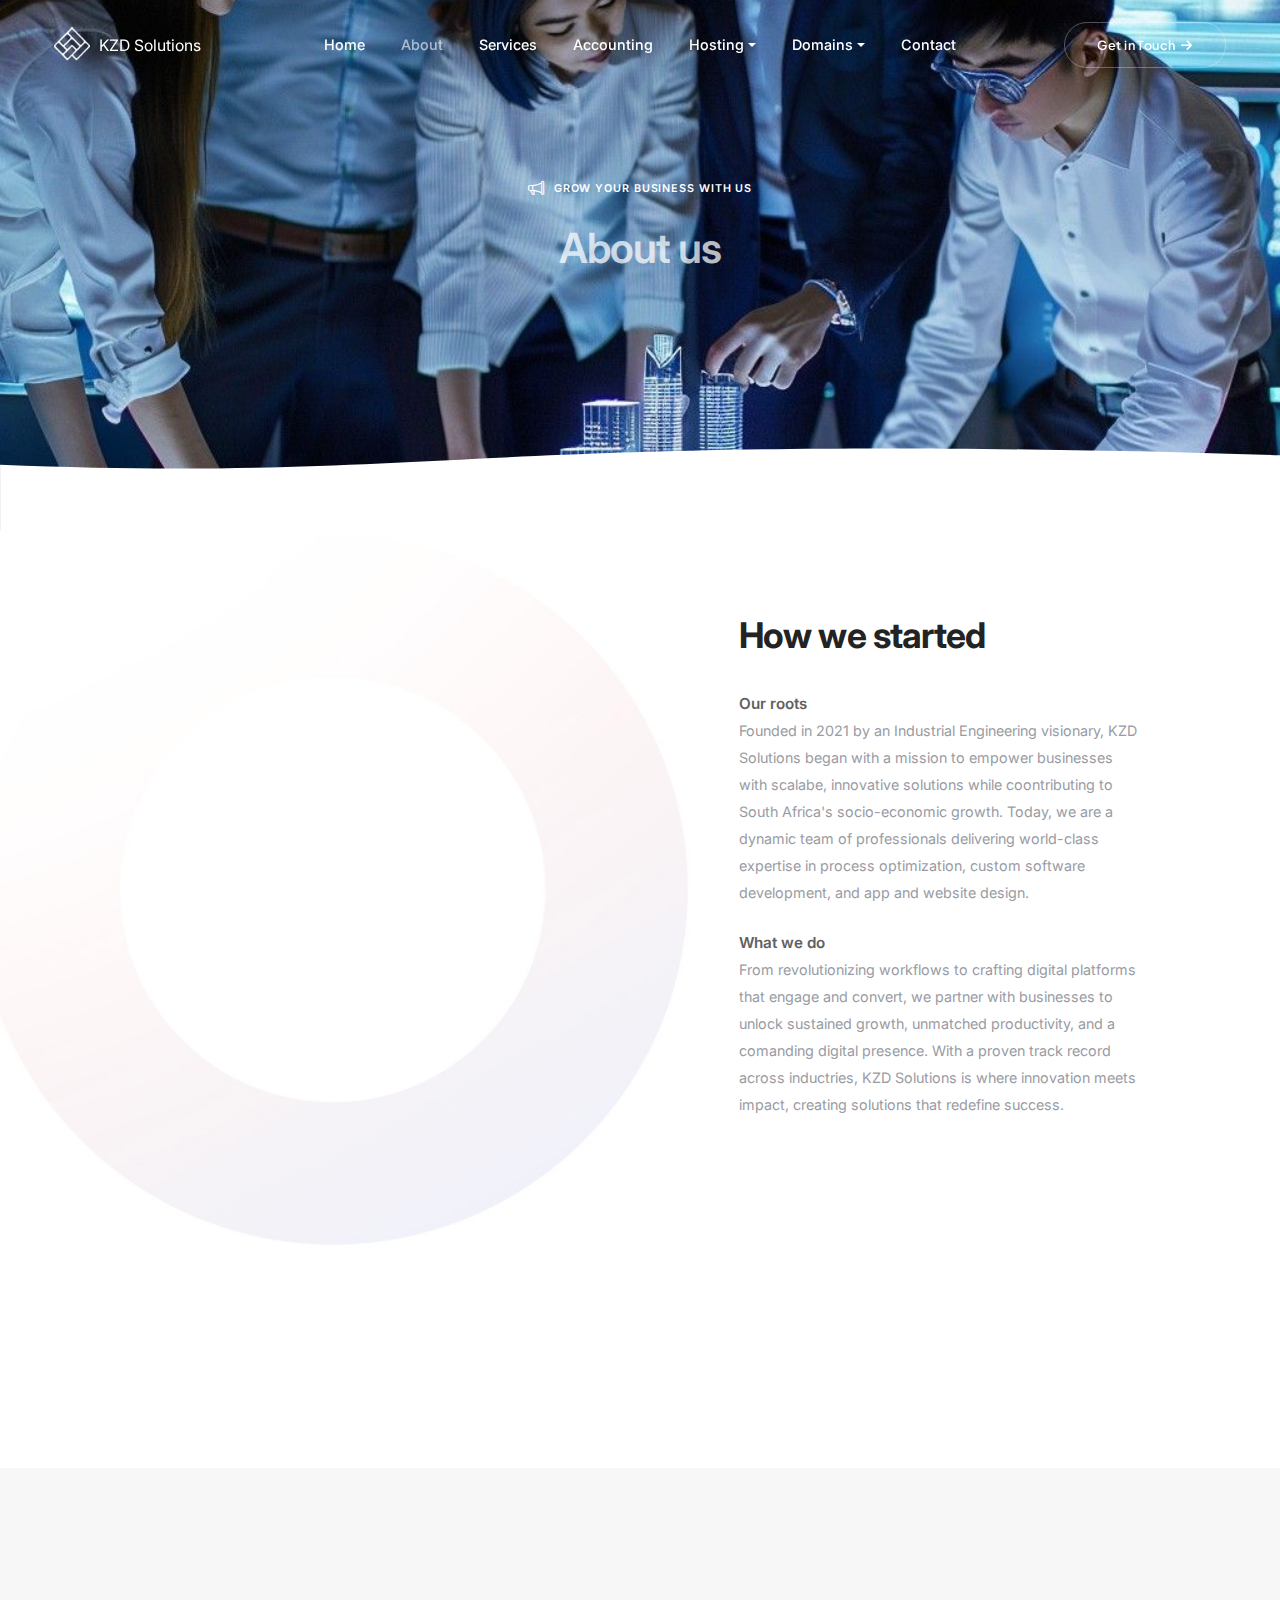
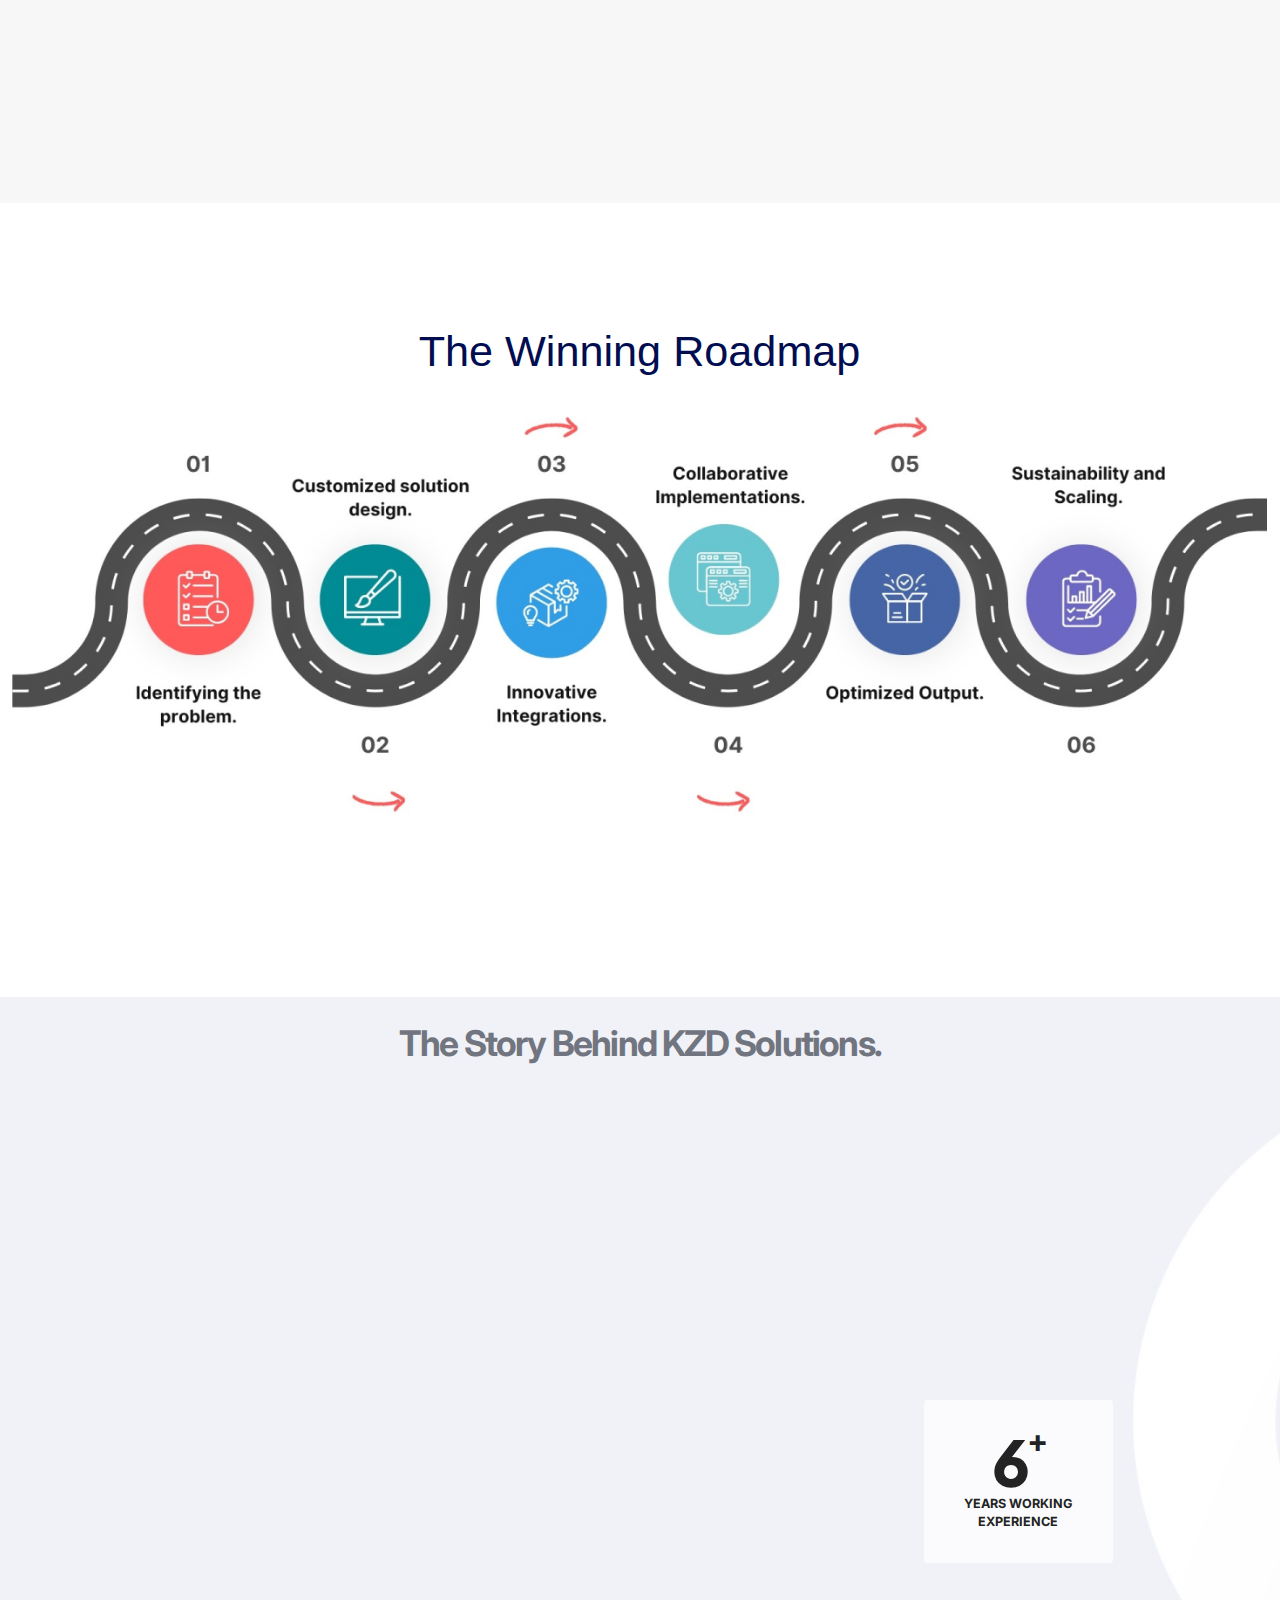
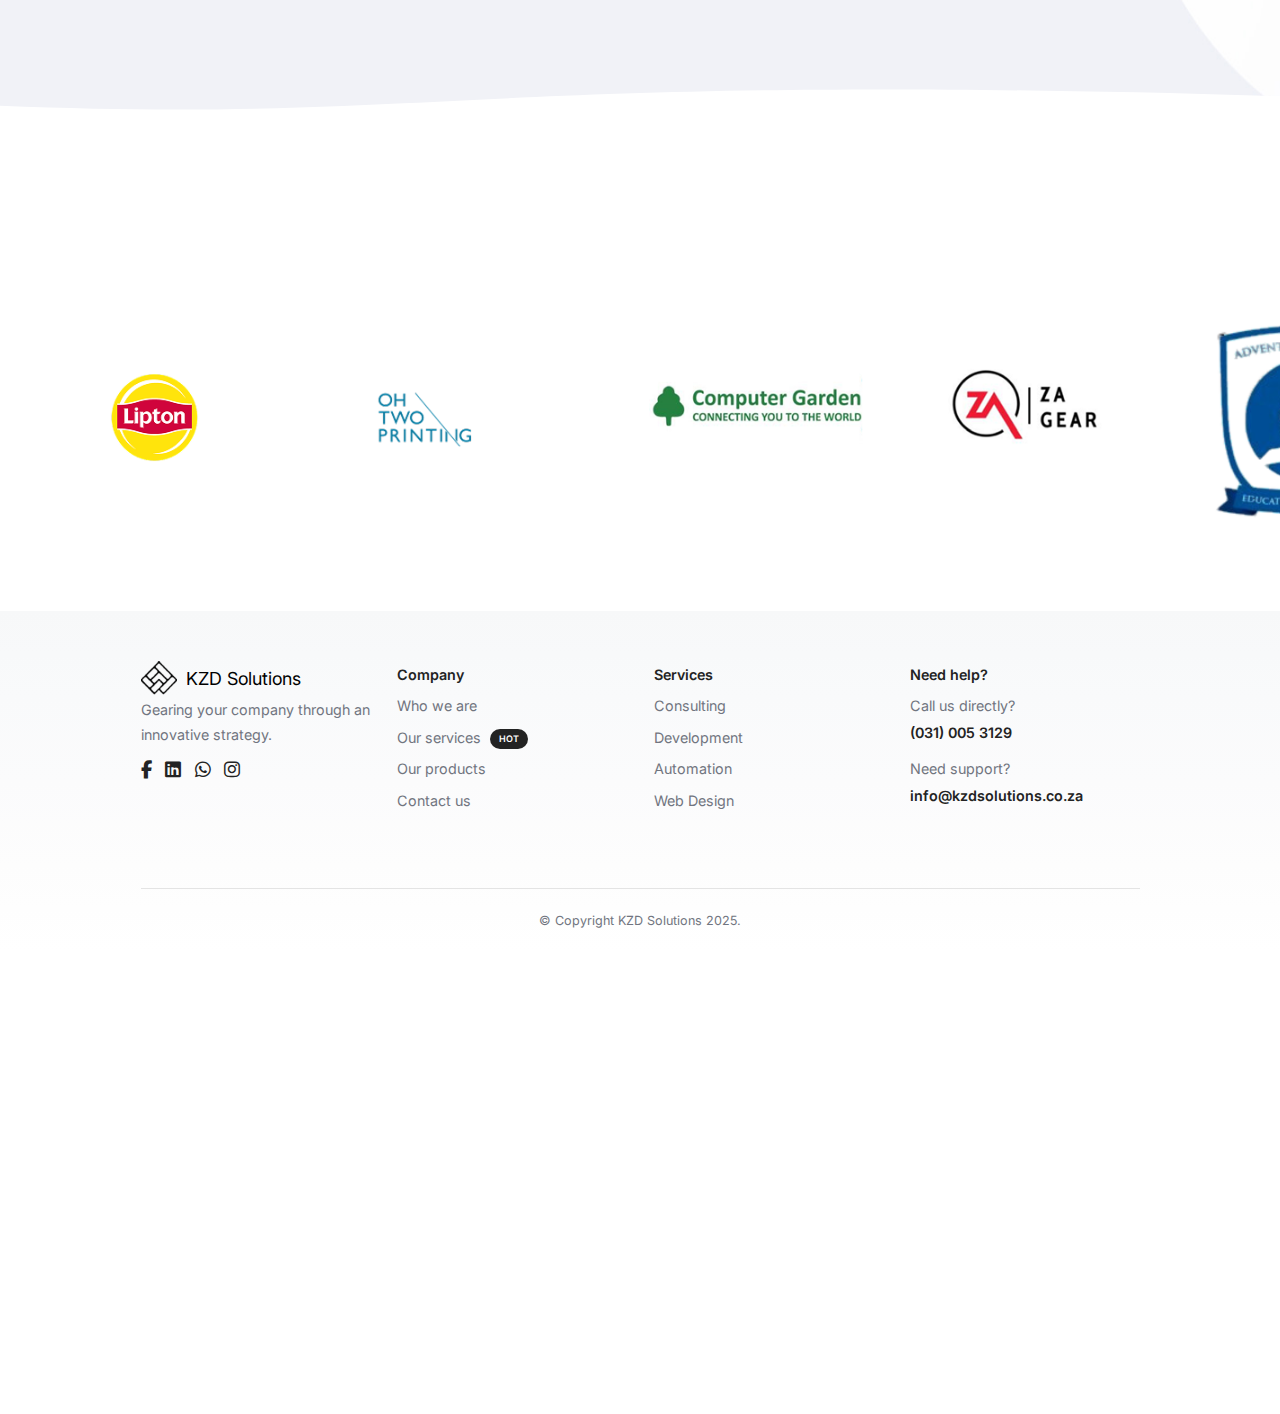
<file: about.html>
﻿<!doctype html>
<html class="no-js" lang="en">
    <head>
        <title>About KZD Solutions | Innovative Business Experts in Durban</title>     
        <!-- 
            META tags
        -->
        <meta charset="utf-8">
        <meta http-equiv="X-UA-Compatible" content="IE=edge" />
        <meta name="author" content="KZD Solutions">
        <meta name="viewport" content="width=device-width,initial-scale=1.0" />
        <!--
            Description & Keywords
        -->
        <meta name="description" content="Learn about KZD Solutions — a Durban-based business solutions company founded in 2021, committed to empowering businesses through innovation and technology.">
        <meta name="keywords" content="about KZD Solutions, Durban business company, company profile, business innovation, scalable business solutions, software experts">
        
        <!-- favicon icon -->
        <link rel="shortcut icon" href="images1/logo-black.png">
        <link rel="apple-touch-icon" href="images1/logo-black.png">
        <link rel="apple-touch-icon" sizes="72x72" href="images1/logo-black.png">
        <link rel="apple-touch-icon" sizes="114x114" href="images1/logo-black.png">
        <!-- google fonts preconnect -->
        <link rel="preconnect" href="https://fonts.googleapis.com" crossorigin>
        <link rel="preconnect" href="https://fonts.gstatic.com" crossorigin>
        <!-- style sheets and font icons -->
        <link rel="stylesheet" href="css/vendors.min.css"/>
        <link rel="stylesheet" href="css/icon.min.css"/>
        <link rel="stylesheet" href="css/style.css"/>
        <link rel="stylesheet" href="css/about.css"/>
        <link rel="stylesheet" href="css/responsive.css"/>   

        <link rel="canonical" href="https://kzdsolutions.co.za/about" />

        <!-- Google tag (gtag.js) -->
<script async src="https://www.googletagmanager.com/gtag/js?id=G-MR9PCMETC0"></script>
<script>
  window.dataLayer = window.dataLayer || [];
  function gtag(){dataLayer.push(arguments);}
  gtag('js', new Date());

  gtag('config', 'G-MR9PCMETC0');
</script>

        <!--
            Schema Markup/Structured Data Markup
        -->
        <style>
            /* ===== CENTERED MEGA DROPDOWN ===== */
            .nav-item.dropdown {
                position: static;
                /* IMPORTANT */
            }
        
            .mega-dropdown {
                position: fixed !important;
                top: 80px;
                /* adjust to navbar height */
                left: 50%;
                transform: translateX(-50%);
                width: min(1100px, 92%);
                border-radius: 16px;
                box-shadow: 0 25px 60px rgba(0, 0, 0, 0.12);
                opacity: 0;
                visibility: hidden;
                transition: opacity 0.25s ease, transform 0.25s ease;
                transform: translate(-50%, 10px);
                z-index: 1050;
            }
        
            /* Show state */
            .nav-item.dropdown.show .mega-dropdown {
                opacity: 1;
                visibility: visible;
                transform: translate(-50%, 0);
            }
        
            /* Prevent Bootstrap default positioning */
            .dropdown-menu[data-bs-popper] {
                left: 50% !important;
                right: auto !important;
                transform: translateX(-50%) !important;
            }

                    /* Ensure dropdowns are always visible */
            .dropdown-menu {
                position: absolute !important; /* Ensure it is positioned relative to the dropdown */
                top: 100%; /* Align below the toggle */
                left: 0;
                z-index: 1055 !important; /* Higher than other elements */
                will-change: transform; /* Optimize rendering */
            }

            /* Prevent parent elements from hiding the dropdown */
            .navbar, .container-fluid {
                overflow: visible !important;
            }
        </style>
    </head>

    <body data-mobile-nav-style="full-screen-menu" data-mobile-nav-bg-color="#252840">  
        <!-- start header -->
        <header>
            <!-- start navigation -->
            <nav class="navbar navbar-expand-lg header-transparent bg-transparent header-reverse glass-effect fixed-top"
                data-header-hover="light">
                <div class="container-fluid">
                    <div class="col-auto col-xxl-3 col-lg-2 me-lg-0 me-auto">
                        <a class="navbar-brand d-flex align-items-center me-2" href="index.html">
                            <img id="logo" src="images1/logo-white.png" alt="Logo" style="height: 40px; margin-right: 10px;">
                            <span id="company-name" class="fs-5 fs-md-4 fs-lg-3" style="color: white;">KZD Solutions</span>
                        </a>
                    </div>
        
                    <div class="col-auto col-xxl-6 col-lg-8 menu-order position-static">
                        <button class="navbar-toggler float-start" type="button" data-bs-toggle="collapse"
                            data-bs-target="#navbarNav" aria-controls="navbarNav" aria-label="Toggle navigation">
                            <span class="navbar-toggler-line"></span>
                            <span class="navbar-toggler-line"></span>
                            <span class="navbar-toggler-line"></span>
                            <span class="navbar-toggler-line"></span>
                        </button>
                        <div class="collapse navbar-collapse justify-content-center" id="navbarNav">
                            <ul class="navbar-nav">
                                <li class="nav-item"><a href="index.html" class="nav-link">Home</a></li>
                                <li class="nav-item"><a href="about.html" class="nav-link">About</a></li>
                                <li class="nav-item"><a href="services.html" class="nav-link">Services</a></li>
                                <li class="nav-item"><a href="accounting-csoon.html" class="nav-link">Accounting</a></li>
                                       
                                <!-- Hosting Dropdown -->
                                <li class="nav-item dropdown">
                                    <a class="nav-link dropdown-toggle" href="hosting-csoon.html" id="hostingDropdown" role="button"
                                        data-bs-toggle="dropdown" aria-expanded="false">
                                        <i class=""></i> Hosting
                                    </a>
                                    <div class="dropdown-menu mega-dropdown p-4" aria-labelledby="hostingDropdown" role="menu">
                                        <div class="mega-row d-flex flex-wrap align-items-start">
                                            <!-- Left Info -->
                                            <div class="mega-left pe-4">
                                                <h4 class="mb-2 d-flex align-items-center">
                                                    <img src="images1/logo-black.png" alt="Hosting Logo" class="me-2"
                                                        style="height:32px;">
                                                    <i class=""></i>
                                                    Hosting Made Easy With KZD Solutions.
                                                </h4>
                                                <p class="mb-0">
                                                    High-performance, secure hosting for your business.
                                                    Reliable 24/7 hosting you can count on all year round.
                                                </p>
                                            </div>
                                            <!-- Links -->
                                            <div class="mega-links d-flex flex-wrap gap-4">
                                                <div class="mega-col">
                                                    <h6>
                                                        <i class="bi bi-people-fill text-dark me-2"></i>
                                                        <a href="hosting-csoon.html">Web Hosting</a>
                                                    </h6>
                                                    <p class="mb-0">Simple and powerful hosting for everyone.</p>
                                                </div>
                                                <div class="mega-col">
                                                    <h6>
                                                        <i class="bi bi-cloud-check-fill text-dark me-2"></i>
                                                        <a href="cloud-csoon.html">Cloud Hosting</a>
                                                    </h6>
                                                    <p class="mb-0">For more speed &amp; less downtime.</p>
                                                </div>
                                                <div class="mega-col">
                                                    <h6>
                                                        <i class="bi bi-cpu-fill text-dark me-2"></i>
                                                        <a href="VpsHosting-csoon.html">VPS Hosting</a>
                                                    </h6>
                                                    <p class="mb-0">Power and flexibility when you need it.</p>
                                                </div>
                                                <!-- <div class="mega-col">
                                                    <h6>
                                                        <i class="bi bi-wordpress text-dark me-2"></i>
                                                        <a href="wordpress-csoon.html">WordPress Hosting</a>
                                                    </h6>
                                                    <p class="mb-0">Optimized hosting for WordPress sites.</p>
                                                </div> -->
                                            </div>
                                        </div>
                                    </div>
                                </li>
        
                                <!-- Domains Dropdown -->
                                <li class="nav-item dropdown">
                                    <a class="nav-link dropdown-toggle" href="domain-register-csoon.html" id="domainsDropdown" role="button"
                                        data-bs-toggle="dropdown" aria-expanded="false">
                                        <i class=""></i> Domains
                                    </a>
                                    <div class="dropdown-menu mega-dropdown p-4" aria-labelledby="domainsDropdown" role="menu">
                                        <div class="mega-row d-flex flex-wrap align-items-start">
                                            <!-- Left Info -->
                                            <div class="mega-left pe-4">
                                                <h4 class="mb-2 d-flex align-items-center">
                                                    <img src="images1/logo-black.png" alt="Domains Logo" class="me-2"
                                                        style="height:32px;">
                                                    <i class=""></i>
                                                    Find Your Perfect Domain
                                                </h4>
                                                <p class="mb-0">
                                                    Secure your online identity with the perfect domain name.
                                                    Register, transfer, and manage domains effortlessly.
                                                </p>
                                            </div>
                                            <!-- Links -->
                                            <div class="mega-links d-flex flex-wrap gap-4">
                                                <div class="mega-col">
                                                    <h6>
                                                        <i class="bi bi-search text-dark me-2"></i>
                                                        <a href="domain-register-csoon.html">Register Domain</a>
                                                    </h6>
                                                    <p class="mb-0">Find and register your perfect domain name.</p>
                                                </div>
                                                <div class="mega-col">
                                                    <h6>
                                                        <i class="bi bi-arrow-left-right text-dark me-2"></i>
                                                        <a href="domain-transfer-csoon.html">Transfer Domain</a>
                                                    </h6>
                                                    <p class="mb-0">Transfer your domain to KZD Solutions easily.</p>
                                                </div>
                                                <div class="mega-col">
                                                    <h6>
                                                        <i class="bi bi-tags text-dark me-2"></i>
                                                        <a href="domain-pricing-csoon.html">Domain Pricing</a>
                                                    </h6>
                                                    <p class="mb-0">View pricing for all domain extensions.</p>
                                                </div>
                                                <!-- <div class="mega-col">
                                                    <h6>
                                                        <i class="bi bi-globe text-dark me-2"></i>
                                                        <a href="tld-extensions-csoon.html">TLD Extensions</a>
                                                    </h6>
                                                    <p class="mb-0">Browse all available domain extensions.</p>
                                                </div> -->
                                            </div>
                                        </div>
                                    </div>
                                </li>
                                <li class="nav-item"><a href="contact.html" class="nav-link">Contact</a></li>
        
                            </ul>
                        </div>
                    </div>
                    <div class="col-auto col-xxl-3 col-lg-2 text-end d-none d-sm-flex">
                        <div class="header-icon">
                            <div id="getInTouch" class="header-button"><a href="contact.html"
                                    class="btn btn-large btn-transparent-white-light btn-rounded text-transform-none border-1">Get
                                    in Touch<i class="fa-solid fa-arrow-right"></i></a></div>
                        </div>
                    </div>
                </div>
            </nav>
            <!-- end navigation -->
        </header>
        <!-- end header --> 
        <!-- start page title -->
        <section class="pt-0 cover-background ipad-top-space-margin sm-pb-0" style="background-image:url('./images1/discuss-sofware.jpg');">
            <div class="shape-image-animation p-0 w-100 d-none d-md-block"> 
                <svg xmlns="http://www.w3.org/2000/svg" widht="3000" height="400" viewBox="0 180 2500 200" fill="#ffffff"> 
                <path class="st1" d="M 0 250 C 1200 400 1200 50 3000 250 L 3000 550 L 0 550 L 0 250">
                <animate
                    attributeName="d"
                    dur="5s"
                    values="M 0 250 C 1200 400 1200 50 3000 250 L 3000 550 L 0 550 L 0 250;
                            M 0 250 C 400 50 400 400 3000 250 L 3000 550 L 0 550 L 0 250;
                            M 0 250 C 1200 400 1200 50 3000 250 L 3000 550 L 0 550 L 0 250"
                    repeatCount="indefinite"
                    />
                </path>
                </svg>
            </div>
            <div class="container">
                <div class="row align-items-center justify-content-center h-500px sm-h-300px">
                    <div class="col-12 col-lg-6 col-md-10 position-relative text-center page-title-extra-large d-flex flex-wrap flex-column align-items-center justify-content-center" data-anime='{ "el": "childs", "translateY": [30, 0], "opacity": [0,1], "duration": 600, "delay": 0, "staggervalue": 300, "easing": "easeOutQuad" }'>
                        <span class="ps-25px pe-25px pt-5px pb-5px mb-15px text-uppercase text-white fs-12 ls-1px fw-600 border-radius-100px bg-gradient-dark-gray-transparent d-flex"><i class="bi bi-megaphone text-white icon-small me-10px"></i>Grow your business with us</span>
                        <h1 class="mb-20px text-white fw-600 ls-minus-1px">About us</h1>
                    </div> 
                </div>
            </div>
        </section>
        <!-- end page title --> 
        <!-- start section -->
        <section class="position-relative pt-3 sm-pt-50px overlap-height background-no-repeat background-position-left-top" style="background-image: url('images1/demo-it-business-about-bg.jpg')">
            <div class="container overlap-gap-section">
                <div class="row align-items-center mb-6">
                    <div class="col-lg-6 md-mb-50px">
                        <div class="d-flex flex-column box-shadow-quadruple-large border-radius-8px overflow-hidden" data-anime='{ "translateY": [0, 0], "perspective": [1200,1200], "scale": [1.1, 1], "rotateX": [50, 0], "opacity": [0,0.7], "duration": 800, "delay": 200, "staggervalue": 300, "easing": "easeOutQuad" }' data-shadow-animation="true" data-bottom-top="transform: translateY(50px)" data-top-bottom="transform: translateY(-50px)">
                            <img src="images1/e7ab9420b24ed6543d0253717e86cf4c.jpg" alt="">
                            
                        </div>
                    </div>
                    <div class="col-xl-5 offset-xl-1 col-lg-6" data-anime='{ "el": "childs", "translateY": [30, 0], "opacity": [0,1], "duration": 600, "delay": 0, "staggervalue": 300, "easing": "easeOutQuad" }'>
                        <!-- <span class="ps-25px pe-25px mb-20px text-uppercase text-base-color fs-12 lh-40 fw-700 border-radius-100px bg-gradient-very-light-gray-transparent d-inline-flex"><i class="bi bi-award fs-16 me-5px"></i>Creative approach</span> -->
                        <h3 class="text-dark-gray fw-700 ls-minus-1px md-w-80 sm-w-100">How we started</h3>
                        <div class="mb-40px sm-mb-30px">
                            <!-- start features box item -->
                            <div class="icon-with-text-style-08 mb-25px">
                                <div class="feature-box feature-box-left-icon-middle overflow-hidden">
                                    <!-- <div class="feature-box-icon feature-box-icon-rounded w-50px h-50px rounded-circle bg-very-light-gray me-20px text-center"><i class="fa-solid fa-check fs-16 text-base-color"></i></div> -->
                                    <div class="feature-box-content last-paragraph-no-margin">
                                        <span class="fs-17 fw-600 text-dark-gray">
                                            <p data-aos="fade" data-aos-duration="1000" data-aos-delay="400">
                                                Our roots
                                            </p></span>
                                        <p>Founded in 2021 by an Industrial Engineering visionary, KZD Solutions began with a mission to empower businesses 
                                            with scalabe, innovative solutions while coontributing to South Africa's socio-economic growth. Today, we are a 
                                            dynamic team of professionals delivering world-class expertise in process optimization, custom software 
                                            development, and app and website design.</p>
                                    </div>
                                </div>
                            </div>
                            <!-- end features box item -->
                            <!-- start features box item -->
                            <div class="icon-with-text-style-08">
                                <div class="feature-box feature-box-left-icon-middle overflow-hidden">
                                    <span class="fs-17 fw-600 text-dark-gray">What we do</span>
                                        <p>From revolutionizing workflows to crafting digital platforms that 
                                            engage and convert, we partner with businesses to unlock sustained growth, unmatched productivity, and a 
                                            comanding digital presence. With a proven track record across inductries, KZD Solutions is where innovation meets 
                                            impact, creating solutions that redefine success.
                                        </p>
                                </div>
                            </div>
                        
                            <!-- end features box item -->
                        </div>
                        <a href="services.html" class="btn btn-extra-large btn-gradient-purple-pink btn-hover-animation-switch btn-rounded btn-box-shadow btn-icon-left me-30px">
                            <span> 
                                <span class="btn-text">Explore services</span>
                                <span class="btn-icon"><i class="feather icon-feather-briefcase"></i></span>
                                <span class="btn-icon"><i class="feather icon-feather-briefcase"></i></span>
                            </span>
                        </a>
                        <a href="contact.html" class="btn btn-link btn-hover-animation-switch btn-extra-large text-dark-gray btn-icon-left align-middle fw-600 p-0 xs-mt-20px xs-mb-20px">
                            <span>
                                <span class="btn-text">Quick contact</span>
                                <span class="btn-icon"><i class="feather icon-feather-mail"></i></span>
                                <span class="btn-icon"><i class="feather icon-feather-mail"></i></span>
                            </span> 
                        </a>
                    </div>
                </div>
                <div class="row">
                    <div class="col-12 text-center" data-anime='{ "translateY": [30, 0], "opacity": [0,1], "duration": 600, "delay": 0, "staggervalue": 300, "easing": "easeOutQuad" }'>
                        <i class="bi bi-envelope text-dark-gray d-inline-block align-middle icon-extra-medium me-10px md-m-5px"></i>
                        <div class="fs-18 text-dark-gray d-inline-block align-middle fw-500">Save your precious time and effort spent for finding a solution. <a href="contact.html" class="text-dark-gray text-decoration-line-bottom fw-700">Contact us now</a></div>
                    </div>
                </div>
            </div> 
        </section>
        <!-- end section -->   

        <!-- start section -->
        <section class="pt-50 bg-very-light-gray">
            <div class="container">
                <div class="row row-cols-1 row-cols-lg-4 row-cols-md-2 counter-style-04" data-anime='{ "el": "childs", "translateX": [30, 0], "opacity": [0,1], "duration": 600, "delay":0, "staggervalue": 300, "easing": "easeOutQuad" }'>
                    <!-- start counter item -->
                    <div class="col last-paragraph-no-margin md-mb-50px text-center text-md-start">
                                                <h3 class="vertical-counter d-inline-flex alt-font text-dark-gray fw-800 ls-minus-2px mb-0" data-text="+"
                                                    data-to="1400"></h3>

                        <span class="fs-18 fw-600 d-block mb-5px text-dark-gray">Days of experience.</span>
                        <p class="w-90 lg-w-100 sm-ps-15 sm-pe-15">Each day we provide valuable insights.</p>
                        <div class="separator-line-1px bg-dark-gray w-90 mt-25px mb-25px opacity-2 sm-w-100"></div>
                    </div>
                    <!-- end counter item -->
                    <!-- start counter item -->
                    <div class="col last-paragraph-no-margin md-mb-50px text-center text-md-start">
                                                <h3 class="vertical-counter d-inline-flex alt-font text-dark-gray fw-800 ls-minus-2px mb-0" data-text="+" data-to="50">
                                                </h3>

                        <span class="fs-18 fw-600 d-block mb-5px text-dark-gray">Valuable happy clients.</span>
                        <p class="w-90 lg-w-100 sm-ps-15 sm-pe-15">We have crafted beautiful and engaging web solutions.</p>
                        <div class="separator-line-1px bg-dark-gray w-90 mt-25px mb-25px opacity-2 sm-w-100"></div>
                    </div>
                    <!-- end counter item -->

                    <!-- start counter item -->
                    <div class="col last-paragraph-no-margin sm-mb-50px text-center text-md-start">
                                                <h3 class="vertical-counter d-inline-flex alt-font text-dark-gray fw-800 ls-minus-2px mb-0" data-text="+" data-to="">R1M
                                                </h3>

                        <span class="fs-18 fw-600 d-block mb-5px text-dark-gray">Cost saved</span>
                        <p class="w-90 lg-w-100 sm-ps-15 sm-pe-15">We have saved our customers a lot of money.</p>
                        <div class="separator-line-1px bg-dark-gray w-90 mt-25px mb-25px opacity-2 sm-w-100"></div>
                    </div>
                    <!-- end counter item -->

                    <!-- start counter item -->
                    <div class="col last-paragraph-no-margin text-center text-md-start">
                                                <h3 class="vertical-counter d-inline-flex alt-font text-dark-gray fw-800 ls-minus-2px mb-0" data-text="+" data-to="20">
                                                </h3>

                        <span class="fs-18 fw-600 d-block mb-5px text-dark-gray">Jobs created.</span>
                        <p class="w-90 lg-w-100 sm-ps-15 sm-pe-15">We have created multiple job opportunities.</p>
                        <div class="separator-line-1px bg-dark-gray w-90 mt-25px mb-25px opacity-2 sm-w-100"></div>
                    </div>
                    <!-- end counter item -->
                </div>
            </div>
        </section>
        <!-- end section -->

        <!-- start section-->
        <!-- Winning Roadmap-->
        <section data-aos="fade-up" data-aos-duration="1500">
            <div class="our-team-of-experts">
                <div class="text" data-aos="fade-left" data-aos-duration="1600">
                <div class="the-winning-roadmap">The Winning Roadmap</div>
                <!-- <h3 class="text-dark-gray fw-700 ls-minus-2px mb-50px">The Story Behind KZD Solutions.</h3> -->
            </div>
    
            <div class="frame-453" data-aos="fade-right" data-aos-duration="1500"> <img
                class="pexels-thisisengineering-3861972"
                src="images1/pexels-thisisengineering-3861972.png"/>
            </div>
            </div>
        </section>
        <!-- end section-->

        <!-- start section -->
        <section class="bg-very-light-gray pt-0 background-no-repeat background-position-left-top position-relative" style="background-image: url('images1/demo-it-business-about-bg2.jpg')"> 
            <div class="container">
                <h3 class="story-heading">The Story Behind KZD Solutions.</h3>

                <div class="row align-items-center justify-content-center mb-7"> 
                    <div class="col-xl-5 col-lg-6 mb-30px" data-anime='{ "el": "childs", "translateY": [30, 0], "opacity": [0,1], "duration": 600, "delay": 0, "staggervalue": 300, "easing": "easeOutQuad" }'>
                        <!-- <h3 class="text-dark-gray fw-700 ls-minus-2px mb-50px">The Story Behind KZD Solutions.</h3> -->
                        <div class="row row-cols-1">
                            <p data-aos="fade" data-aos-duration="1000" data-aos-delay="400">
                                KZD Solutions is an agency that supports businesses with innovative solutions, enabling long-term economic growth.
                                We specialize in strategic planning, brand development, and digital transformation.
                            </p>
                            <!-- start process step item -->
                            <div class="col-12 process-step-style-05 position-relative hover-box">
                                <div class="process-step-item d-flex">
                                    <div class="process-step-icon-wrap position-relative">
                                        <div class="process-step-icon d-flex justify-content-center align-items-center mx-auto rounded-circle h-60px w-60px fs-14 bg-white position-relative box-shadow-bottom will-change-transform">
                                            <span class="number position-relative z-index-1 text-dark-gray fw-600">01</span>
                                            <div class="box-overlay bg-dark-gray rounded-circle"></div>
                                        </div> 
                                        <span class="progress-step-separator bg-dark-gray opacity-1"></span>
                                    </div>
                                    <div class="process-content ps-35px sm-ps-25px last-paragraph-no-margin mb-40px">
                                        <span class="d-block fw-600 text-dark-gray fs-17 mb-5px">Innovation:</span>
                                        <p class="w-90 sm-w-100">We embrace new technologies to enhance business efficiency.</p>
                                    </div>
                                </div> 
                            </div>
                            <!-- end process step item --> 
                            <!-- start process step item -->
                            <div class="col-12 process-step-style-05 position-relative hover-box">
                                <div class="process-step-item d-flex">
                                    <div class="process-step-icon-wrap position-relative">
                                        <div class="process-step-icon d-flex justify-content-center align-items-center mx-auto rounded-circle h-60px w-60px fs-14 bg-white position-relative box-shadow-bottom will-change-transform">
                                            <span class="number position-relative z-index-1 text-dark-gray fw-600">02</span>
                                            <div class="box-overlay bg-dark-gray rounded-circle"></div>
                                        </div> 
                                        <span class="progress-step-separator bg-dark-gray opacity-1"></span>
                                    </div>
                                    <div class="process-content ps-35px sm-ps-25px last-paragraph-no-margin mb-40px">
                                        <span class="d-block fw-600 text-dark-gray fs-17 mb-5px">Collaboration</span>
                                        <p class="w-90 sm-w-100">Partnering with businesses to solve industry challenges.</p>
                                    </div>
                                </div> 
                            </div>
                            <!-- end process step item --> 
                            <!-- start process step item -->
                            <div class="col-12 process-step-style-05 position-relative hover-box">
                                <div class="process-step-item d-flex">
                                    <div class="process-step-icon-wrap position-relative">
                                        <div class="process-step-icon d-flex justify-content-center align-items-center mx-auto rounded-circle h-60px w-60px fs-14 bg-white position-relative box-shadow-bottom will-change-transform">
                                            <span class="number position-relative z-index-1 text-dark-gray fw-600">03</span>
                                            <div class="box-overlay bg-dark-gray rounded-circle"></div>
                                        </div>
                                    </div>
                                    <div class="process-content ps-35px sm-ps-25px last-paragraph-no-margin mb-30px">
                                        <span class="d-block fw-600 text-dark-gray fs-17 mb-5px">Sustainability</span>
                                        <p class="w-90 sm-w-100">Developing long-term solutions for sustainable growth.</p>
                                    </div>
                                </div> 
                            </div>
                            <!-- end process step item --> 
                        </div>  
                    </div> 
                    <div class="col-lg-6 text-center md-mb-20px offset-xl-1"> 
                        <figure class="position-relative mb-0 overflow-hidden" data-shadow-animation="true" data-bottom-top="transform: translateY(70px)" data-top-bottom="transform: translateY(-70px)"> 
                            <img src="images1/woman-sitting-in-front-of-computer.jpeg" class="w-100 border-radius-6px" alt=""> 
                            <figcaption class="position-absolute border-radius-4px text-center right-30px bottom-30px pt-35px pb-35px ps-5px pe-5px bg-white-transparent glass-effect">
                                <span class="fs-80 lh-75 text-dark-gray ls-minus-4px position-relative fw-800 mb-5px d-block alt-font">6<sub class="fs-40 lh-40 text-dark-gray position-relative top-minus-40px">+</sub></span>
                                <span class="d-block mx-auto fs-14 fw-700 lh-20 w-200px text-center text-dark-gray text-uppercase">Years working experience</span>
                            </figcaption>
                        </figure>
                    </div>
                </div>
                
            <div class="shape-image-animation p-0 w-100 bottom-minus-40px xl-bottom-0px d-none d-md-block"> 
                <svg xmlns="http://www.w3.org/2000/svg" widht="3000" height="400" viewBox="0 180 2500 200" fill="#ffffff"> 
                <path class="st1" d="M 0 250 C 1200 400 1200 50 3000 250 L 3000 550 L 0 550 L 0 250">
                <animate
                    attributeName="d"
                    dur="5s"
                    values="M 0 250 C 1200 400 1200 50 3000 250 L 3000 550 L 0 550 L 0 250;
                            M 0 250 C 400 50 400 400 3000 250 L 3000 550 L 0 550 L 0 250;
                            M 0 250 C 1200 400 1200 50 3000 250 L 3000 550 L 0 550 L 0 250"
                    repeatCount="indefinite"
                    />
                </path>
                </svg>
            </div>
        </section>
        <!-- end section -->

        <!-- our clients -->
         <!-- start section -->
         <section class="bg-white">
            <!-- Heading for Our Clients Section (Now fully inside the container) -->
            <div class="row">
                <div class="col-12 client-heading" data-anime='{ "el": "childs", "translateY": [30, 0], "opacity": [0,1], "duration": 600, "delay":0, "staggervalue": 300, "easing": "easeOutQuad" }'>
                    <h3>Our Clients</h3>
                </div>                
                
            </div>

            <div class="row overflow-hidden">
                <div class="col-auto col-12 col-md-12">
                    <div class="outside-box-right-15 outside-box-left-15 sm-outside-box-left-40 sm-outside-box-right-40">
                        <div class="swiper view-cursor magic-cursor" data-slider-options='{ 
                            "slidesPerView": 1, 
                            "spaceBetween": 20, 
                            "loop": true, 
                            "autoplay": { 
                                "delay": 2000, 
                                "disableOnInteraction": false 
                            }, 
                            "pagination": { 
                                "el": ".swiper-line-pagination", 
                                "clickable": true 
                            }, 
                            "navigation": { 
                                "nextEl": ".slider-three-slide-next", 
                                "prevEl": ".slider-three-slide-prev" 
                            }, 
                            "keyboard": { 
                                "enabled": true, 
                                "onlyInViewport": true 
                            }, 
                            "breakpoints": { 
                                "992": { "slidesPerView": 6, "spaceBetween": 20 }, 
                                "768": { "slidesPerView": 3, "spaceBetween": 15 }, 
                                "320": { "slidesPerView": 3, "spaceBetween": 10 } 
                            }, 
                            "effect": "slide" 
                        }'>
                            <div class="swiper-wrapper align-items-center">
                                <!-- start slider item --> 
                                <div class="swiper-slide"> 
                                    <img src="images1/DUYS.png" class="border-radius-6px" alt="DUYS">
                                </div>
                                <!-- end slider item -->
                                <div class="swiper-slide"> 
                                    <img src="images1/1db28f67-bc46-400f-a714-dc674683a04e 1.png" class="border-radius-6px" alt="Client Logo">
                                </div>
                                <div class="swiper-slide"> 
                                    <img src="images1/01_home_v1_dark-1 1.png" class="border-radius-6px" alt="Client Logo">
                                </div>
                                <div class="swiper-slide"> 
                                    <img src="images1/Computer gardens 1.png" class="border-radius-6px" alt="Computer Gardens">
                                </div>
                                <div class="swiper-slide"> 
                                    <img src="images1/ZA gear 2.png" class="border-radius-6px" alt="ZA Gear">
                                </div>
                                <div class="swiper-slide"> 
                                    <img src="images1/250x250 keits logo.png" class="border-radius-6px" alt="Keits Logo"  >
                                </div>
                                <div class="swiper-slide"> 
                                    <img src="images1/logoFarm.png" class="border-radius-6px" alt="Keits Logo">
                                </div>
                                <!-- Duplicate items for looping effect -->
                                <div class="swiper-slide"> 
                                    <img src="images1/DUYS.png" class="border-radius-6px" alt="DUYS">
                                </div>
                                <div class="swiper-slide"> 
                                    <img src="images1/1db28f67-bc46-400f-a714-dc674683a04e 1.png" class="border-radius-6px" alt="Client Logo">
                                </div>
                                <div class="swiper-slide"> 
                                    <img src="images1/01_home_v1_dark-1 1.png" class="border-radius-6px" alt="Client Logo">
                                </div>
                                <div class="swiper-slide"> 
                                    <img src="images1/Computer gardens 1.png" class="border-radius-6px" alt="Computer Gardens">
                                </div>
                                <div class="swiper-slide"> 
                                    <img src="images1/ZA gear 2.png" class="border-radius-6px" alt="ZA Gear">
                                </div>
                                <div class="swiper-slide"> 
                                    <img src="images1/250x250 keits logo.png" class="border-radius-6px" alt="Keits Logo">
                                </div>
                                <div class="swiper-slide"> 
                                    <img src="images1/logoFarm.png" class="border-radius-6px" alt="Keits Logo">
                                </div>
                            </div> 
                        </div>
                    </div>
                </div>
            </div>
            

            
         </section>

        <!-- start footer -->
        <footer class="p-0 footer-light position-relative bg-gradient-very-light-gray ">
            <div class="container position-relative"> 
                <div class="row justify-content-center pt-5 sm-pt-40px">
                    <!-- start footer column -->
                    <div class="col-12 col-xl-3 col-lg-3 col-md-6 col-sm-12 last-paragraph-no-margin text-lg-start text-center text-sm-center order-sm-1 lg-mb-50px sm-mb-30px">
                        <a class="navbar-brand d-flex align-items-center justify-content-lg-start justify-content-center" href="#">
                            <img src="images1/logo-black.png" alt="Logo" style="height: 40px; margin-right: 10px;">
                            <span style="font-size: 20px; color: black;">KZD Solutions</span>
                        </a>
                        <p class="lh-28 w-90 xl-w-100 mx-lg-auto mx-xl-0">Gearing your company through an innovative strategy.</p>
                        <div class="elements-social social-icon-style-02 mt-15px">
                            <ul class="medium-icon dark d-flex justify-content-lg-start justify-content-center">
                                <li class="my-0"><a class="facebook" href="https://web.facebook.com/profile.php?id=61572728398709" target="_blank"><i class="fa-brands fa-facebook-f"></i></a></li>
                                <li class="my-0"><a class="linkedin" href=" https://www.linkedin.com/company/kzd-solutions/?viewAsMember=true" target="_blank"><i class="fa-brands fa-linkedin"></i></a></li> 
                                <li class="my-0"><a class="whatsapp" href="https://wa.me/27704563015" target="_blank"><i class="fa-brands fa-whatsapp"></i></a></li>
                                <li class="my-0"><a class="instagram" href="https://www.instagram.com/kzdsolutions96?igsh=MThydXd1MndtbDh5eQ==&utm_source=ig_contact_invite" target="_blank"><i class="fa-brands fa-instagram"></i></a></li>
                            </ul>
                        </div>
                    </div>
                    <!-- end footer column -->

                    <!-- start footer column -->
                    <div class="col-12 col-xl-3 col-lg-3 col-md-6 col-sm-12 xs-mb-30px order-sm-2 text-lg-start text-center text-sm-center">
                        <span class="fw-600 d-block text-dark-gray mb-5px">Company</span>
                        <ul class="list-unstyled">
                            <li><a href="about.html">Who we are</a></li>
                            <li><a href="services.html">Our services</a><div class="bg-dark-gray fw-600 text-white lh-22 text-uppercase border-radius-30px ps-10px pe-10px fs-10 ms-10px d-inline-block align-middle">Hot</div></li>
                            <li><a href="services.html">Our products</a></li>
                            <li><a href="contact.html">Contact us</a></li>
                        </ul>
                    </div>
                    <!-- end footer column -->

                    <!-- start footer column -->
                    <div class="col-12 col-xl-3 col-lg-3 col-md-6 col-sm-12 xs-mb-30px order-sm-3 text-lg-start text-center text-sm-center">
                        <span class="fw-600 d-block text-dark-gray mb-5px">Services</span>
                        <ul class="list-unstyled">
                            <li><a href="services.html">Consulting</a></li>
                            <li><a href="services.html">Development</a></li>
                            <li><a href="services.html">Automation</a></li>
                            <li><a href="services.html">Web Design</a></li>
                        </ul>
                    </div>
                    <!-- end footer column -->

                    <!-- start footer column -->
                    <div class="col-12 col-xl-3 col-lg-3 col-md-6 col-sm-12 xs-mb-30px order-sm-4 text-lg-start text-center text-sm-center">
                        <span class="fw-600 d-block text-dark-gray mb-5px">Need help?</span>
                        <span>Call us directly?</span>
                        <span class="d-block mb-10px"><a class="text-dark-gray fw-600" href="tel:0310053129">(031) 005 3129</a></span>
                        <span>Need support?</span>
                        <a href="mailto:info@kzdsolutions.co.za" class="text-dark-gray fw-600">info@kzdsolutions.co.za</a>
                    </div>
                    <!-- end footer column -->                    
                </div>
                <div class="row justify-content-center align-items-center pt-7">
                    <!-- start divider -->
                    <div class="col-12">
                        <div class="divider-style-03 divider-style-03-01 border-color-extra-medium-gray"></div>
                    </div>
                    <!-- end divider -->

                    <!-- start copyright -->
                    <div class="col-lg-5 pt-20px pb-20px md-pt-0 order-2 order-lg-1 text-center text-lg-center last-paragraph-no-margin fs-14"><p>&copy; Copyright KZD Solutions 2025.</p></div>
                    <!-- end copyright -->
                </div>
            </div> 
        </footer>
        <!-- end footer -->
         
        <!-- start scroll progress -->
        <div class="scroll-progress d-none d-xxl-block">
            <a href="#" class="scroll-top" aria-label="scroll">
                <span class="scroll-text">Scroll</span><span class="scroll-line"><span class="scroll-point"></span></span>
            </a>
        </div>
        <!-- end scroll progress -->
        <!-- javascript libraries -->
        <script type="text/javascript" src="js/jquery.js"></script>
        <script type="text/javascript" src="js/vendors.min.js"></script>
        <script type="text/javascript" src="js/main.js"></script>

        <!-- navbar logo color change start -->
        <script>
            document.addEventListener("DOMContentLoaded", function () {
            const logo = document.getElementById("logo");
            const companyName = document.getElementById("company-name");
            const getInTouchBtn = document.querySelector("#getInTouch a"); // Target the button

                function updateNavbar() {
                    const isScrolled = window.scrollY > 50;
                    const isMobile = window.innerWidth < 992; // Bootstrap's `lg` breakpoint

                    if (isMobile) {
                        // Always black on mobile
                        logo.src = "images1/logo-black.png";
                        companyName.style.color = "black";
                        getInTouchBtn.classList.remove("btn-transparent-white-light");
                        getInTouchBtn.classList.add("btn-dark"); // Change to dark button
                    } else {
                        // Change based on scroll on larger screens
                        if (isScrolled) {
                            logo.src = "images1/logo-black.png";
                            companyName.style.color = "black";
                            getInTouchBtn.classList.remove("btn-transparent-white-light");
                            getInTouchBtn.classList.add("btn-dark"); // Dark button on scroll
                        } else {
                            logo.src = "images1/logo-white.png";
                            companyName.style.color = "white";
                            getInTouchBtn.classList.remove("btn-dark");
                            getInTouchBtn.classList.add("btn-transparent-white-light"); // White button at top
                        }
                    }
                }

                // Run on page load and resize
                updateNavbar();
                window.addEventListener("scroll", updateNavbar);
                window.addEventListener("resize", updateNavbar);
            });
        </script>
        <!-- navbar logo color change end -->

        <!-- hosting dropdown hover & mobile toggle script -->
            <script src="js/dropdown.js"></script>

    </body>
</html>
</file>
<file: css/icon.min.css>
@charset "UTF-8";/*!
    Font Awesome
    Version: 6.5.1
    Plugin URL: https://fontawesome.com
    License: Copyright 2023 Fonticons, Inc. | https://fontawesome.com/license/free (Icons: CC BY 4.0, Fonts: SIL OFL 1.1, Code: MIT License)
!*/.fa-stack,.fa-ul>li{position:relative}.fa-beat,.fa-bounce{-webkit-animation-delay:var(--fa-animation-delay,0s);-webkit-animation-duration:var(--fa-animation-duration,1s)}.fa{font-family:var(--fa-style-family,"Font Awesome 6 Free");font-weight:var(--fa-style,900)}.fa-brands,.fa-regular,.fab,.far{font-weight:400}.fa,.fa-brands,.fa-classic,.fa-regular,.fa-sharp,.fa-solid,.fab,.far,.fas{-moz-osx-font-smoothing:grayscale;-webkit-font-smoothing:antialiased;display:var(--fa-display,inline-block);font-style:normal;font-variant:normal;line-height:1;text-rendering:auto}.fa-classic,.fa-regular,.fa-solid,.far,.fas{font-family:"Font Awesome 6 Free"}.fa-brands,.fab{font-family:"Font Awesome 6 Brands"}.fa-1x{font-size:1em}.fa-2x,.fa-2xl,.fa-stack-2x{font-size:2em}.fa-3x{font-size:3em}.fa-4x{font-size:4em}.fa-5x{font-size:5em}.fa-6x{font-size:6em}.fa-7x{font-size:7em}.fa-8x{font-size:8em}.fa-9x{font-size:9em}.fa-10x{font-size:10em}.fa-2xs{font-size:.625em;line-height:.1em;vertical-align:.225em}.fa-xs{font-size:.75em;line-height:.08333em;vertical-align:.125em}.fa-sm{font-size:.875em;line-height:.07143em;vertical-align:.05357em}.fa-lg{font-size:1.25em;line-height:.05em;vertical-align:-.075em}.fa-xl{font-size:1.5em;line-height:.04167em;vertical-align:-.125em}.fa-2xl{line-height:.03125em;vertical-align:-.1875em}.fa-fw{text-align:center;width:1.25em}.fa-ul{list-style-type:none;margin-left:var(--fa-li-margin,2.5em);padding-left:0}.fa-li{left:calc(var(--fa-li-width,2em) * -1);position:absolute;text-align:center;width:var(--fa-li-width,2em);line-height:inherit}.fa-border{border-color:var(--fa-border-color,#eee);border-radius:var(--fa-border-radius,.1em);border-style:var(--fa-border-style,solid);border-width:var(--fa-border-width,.08em);padding:var(--fa-border-padding,.2em .25em .15em)}.fa-pull-left{float:left;margin-right:var(--fa-pull-margin,.3em)}.fa-pull-right{float:right;margin-left:var(--fa-pull-margin,.3em)}.fa-beat{-webkit-animation-name:fa-beat;animation-name:fa-beat;animation-delay:var(--fa-animation-delay,0s);-webkit-animation-direction:var(--fa-animation-direction,normal);animation-direction:var(--fa-animation-direction,normal);animation-duration:var(--fa-animation-duration,1s);-webkit-animation-iteration-count:var(--fa-animation-iteration-count,infinite);animation-iteration-count:var(--fa-animation-iteration-count,infinite);-webkit-animation-timing-function:var(--fa-animation-timing,ease-in-out);animation-timing-function:var(--fa-animation-timing,ease-in-out)}.fa-bounce,.fa-fade{-webkit-animation-direction:var(--fa-animation-direction,normal);-webkit-animation-iteration-count:var(--fa-animation-iteration-count,infinite)}.fa-bounce{-webkit-animation-name:fa-bounce;animation-name:fa-bounce;animation-delay:var(--fa-animation-delay,0s);animation-direction:var(--fa-animation-direction,normal);animation-duration:var(--fa-animation-duration,1s);animation-iteration-count:var(--fa-animation-iteration-count,infinite);-webkit-animation-timing-function:var(--fa-animation-timing,cubic-bezier(.28,.84,.42,1));animation-timing-function:var(--fa-animation-timing,cubic-bezier(.28,.84,.42,1))}.fa-beat-fade,.fa-fade{-webkit-animation-delay:var(--fa-animation-delay,0s)}.fa-fade{-webkit-animation-name:fa-fade;animation-name:fa-fade;animation-delay:var(--fa-animation-delay,0s);animation-direction:var(--fa-animation-direction,normal);-webkit-animation-duration:var(--fa-animation-duration,1s);animation-duration:var(--fa-animation-duration,1s);animation-iteration-count:var(--fa-animation-iteration-count,infinite);-webkit-animation-timing-function:var(--fa-animation-timing,cubic-bezier(.4,0,.6,1));animation-timing-function:var(--fa-animation-timing,cubic-bezier(.4,0,.6,1))}.fa-beat-fade,.fa-flip{-webkit-animation-direction:var(--fa-animation-direction,normal);-webkit-animation-iteration-count:var(--fa-animation-iteration-count,infinite)}.fa-beat-fade{-webkit-animation-name:fa-beat-fade;animation-name:fa-beat-fade;animation-delay:var(--fa-animation-delay,0s);animation-direction:var(--fa-animation-direction,normal);-webkit-animation-duration:var(--fa-animation-duration,1s);animation-duration:var(--fa-animation-duration,1s);animation-iteration-count:var(--fa-animation-iteration-count,infinite);-webkit-animation-timing-function:var(--fa-animation-timing,cubic-bezier(.4,0,.6,1));animation-timing-function:var(--fa-animation-timing,cubic-bezier(.4,0,.6,1))}.fa-flip,.fa-shake{-webkit-animation-delay:var(--fa-animation-delay,0s)}.fa-flip{-webkit-animation-name:fa-flip;animation-name:fa-flip;animation-delay:var(--fa-animation-delay,0s);animation-direction:var(--fa-animation-direction,normal);-webkit-animation-duration:var(--fa-animation-duration,1s);animation-duration:var(--fa-animation-duration,1s);animation-iteration-count:var(--fa-animation-iteration-count,infinite);-webkit-animation-timing-function:var(--fa-animation-timing,ease-in-out);animation-timing-function:var(--fa-animation-timing,ease-in-out)}.fa-shake,.fa-spin{-webkit-animation-direction:var(--fa-animation-direction,normal);-webkit-animation-iteration-count:var(--fa-animation-iteration-count,infinite)}.fa-shake{-webkit-animation-name:fa-shake;animation-name:fa-shake;animation-delay:var(--fa-animation-delay,0s);animation-direction:var(--fa-animation-direction,normal);-webkit-animation-duration:var(--fa-animation-duration,1s);animation-duration:var(--fa-animation-duration,1s);animation-iteration-count:var(--fa-animation-iteration-count,infinite);-webkit-animation-timing-function:var(--fa-animation-timing,linear);animation-timing-function:var(--fa-animation-timing,linear)}.fa-spin{-webkit-animation-name:fa-spin;animation-name:fa-spin;-webkit-animation-delay:var(--fa-animation-delay,0s);animation-delay:var(--fa-animation-delay,0s);animation-direction:var(--fa-animation-direction,normal);-webkit-animation-duration:var(--fa-animation-duration,2s);animation-duration:var(--fa-animation-duration,2s);animation-iteration-count:var(--fa-animation-iteration-count,infinite);-webkit-animation-timing-function:var(--fa-animation-timing,linear);animation-timing-function:var(--fa-animation-timing,linear)}.fa-spin-reverse{--fa-animation-direction:reverse}.fa-pulse,.fa-spin-pulse{-webkit-animation-name:fa-spin;animation-name:fa-spin;-webkit-animation-direction:var(--fa-animation-direction,normal);animation-direction:var(--fa-animation-direction,normal);-webkit-animation-duration:var(--fa-animation-duration,1s);animation-duration:var(--fa-animation-duration,1s);-webkit-animation-iteration-count:var(--fa-animation-iteration-count,infinite);animation-iteration-count:var(--fa-animation-iteration-count,infinite);-webkit-animation-timing-function:var(--fa-animation-timing,steps(8));animation-timing-function:var(--fa-animation-timing,steps(8))}@media (prefers-reduced-motion:reduce){.fa-beat,.fa-beat-fade,.fa-bounce,.fa-fade,.fa-flip,.fa-pulse,.fa-shake,.fa-spin,.fa-spin-pulse{-webkit-animation-delay:-1ms;animation-delay:-1ms;-webkit-animation-duration:1ms;animation-duration:1ms;-webkit-animation-iteration-count:1;animation-iteration-count:1;-webkit-transition-delay:0s;transition-delay:0s;-webkit-transition-duration:0s;transition-duration:0s}}@-webkit-keyframes fa-beat{0%,90%{-webkit-transform:scale(1);transform:scale(1)}45%{-webkit-transform:scale(var(--fa-beat-scale,1.25));transform:scale(var(--fa-beat-scale,1.25))}}@keyframes fa-beat{0%,90%{-webkit-transform:scale(1);transform:scale(1)}45%{-webkit-transform:scale(var(--fa-beat-scale,1.25));transform:scale(var(--fa-beat-scale,1.25))}}@-webkit-keyframes fa-bounce{0%,100%,64%{-webkit-transform:scale(1,1) translateY(0);transform:scale(1,1) translateY(0)}10%{-webkit-transform:scale(var(--fa-bounce-start-scale-x,1.1),var(--fa-bounce-start-scale-y,.9)) translateY(0);transform:scale(var(--fa-bounce-start-scale-x,1.1),var(--fa-bounce-start-scale-y,.9)) translateY(0)}30%{-webkit-transform:scale(var(--fa-bounce-jump-scale-x,.9),var(--fa-bounce-jump-scale-y,1.1)) translateY(var(--fa-bounce-height,-.5em));transform:scale(var(--fa-bounce-jump-scale-x,.9),var(--fa-bounce-jump-scale-y,1.1)) translateY(var(--fa-bounce-height,-.5em))}50%{-webkit-transform:scale(var(--fa-bounce-land-scale-x,1.05),var(--fa-bounce-land-scale-y,.95)) translateY(0);transform:scale(var(--fa-bounce-land-scale-x,1.05),var(--fa-bounce-land-scale-y,.95)) translateY(0)}57%{-webkit-transform:scale(1,1) translateY(var(--fa-bounce-rebound,-.125em));transform:scale(1,1) translateY(var(--fa-bounce-rebound,-.125em))}}@keyframes fa-bounce{0%,100%,64%{-webkit-transform:scale(1,1) translateY(0);transform:scale(1,1) translateY(0)}10%{-webkit-transform:scale(var(--fa-bounce-start-scale-x,1.1),var(--fa-bounce-start-scale-y,.9)) translateY(0);transform:scale(var(--fa-bounce-start-scale-x,1.1),var(--fa-bounce-start-scale-y,.9)) translateY(0)}30%{-webkit-transform:scale(var(--fa-bounce-jump-scale-x,.9),var(--fa-bounce-jump-scale-y,1.1)) translateY(var(--fa-bounce-height,-.5em));transform:scale(var(--fa-bounce-jump-scale-x,.9),var(--fa-bounce-jump-scale-y,1.1)) translateY(var(--fa-bounce-height,-.5em))}50%{-webkit-transform:scale(var(--fa-bounce-land-scale-x,1.05),var(--fa-bounce-land-scale-y,.95)) translateY(0);transform:scale(var(--fa-bounce-land-scale-x,1.05),var(--fa-bounce-land-scale-y,.95)) translateY(0)}57%{-webkit-transform:scale(1,1) translateY(var(--fa-bounce-rebound,-.125em));transform:scale(1,1) translateY(var(--fa-bounce-rebound,-.125em))}}@-webkit-keyframes fa-fade{50%{opacity:var(--fa-fade-opacity,.4)}}@keyframes fa-fade{50%{opacity:var(--fa-fade-opacity,.4)}}@-webkit-keyframes fa-beat-fade{0%,100%{opacity:var(--fa-beat-fade-opacity,.4);-webkit-transform:scale(1);transform:scale(1)}50%{opacity:1;-webkit-transform:scale(var(--fa-beat-fade-scale,1.125));transform:scale(var(--fa-beat-fade-scale,1.125))}}@keyframes fa-beat-fade{0%,100%{opacity:var(--fa-beat-fade-opacity,.4);-webkit-transform:scale(1);transform:scale(1)}50%{opacity:1;-webkit-transform:scale(var(--fa-beat-fade-scale,1.125));transform:scale(var(--fa-beat-fade-scale,1.125))}}@-webkit-keyframes fa-flip{50%{-webkit-transform:rotate3d(var(--fa-flip-x,0),var(--fa-flip-y,1),var(--fa-flip-z,0),var(--fa-flip-angle,-180deg));transform:rotate3d(var(--fa-flip-x,0),var(--fa-flip-y,1),var(--fa-flip-z,0),var(--fa-flip-angle,-180deg))}}@keyframes fa-flip{50%{-webkit-transform:rotate3d(var(--fa-flip-x,0),var(--fa-flip-y,1),var(--fa-flip-z,0),var(--fa-flip-angle,-180deg));transform:rotate3d(var(--fa-flip-x,0),var(--fa-flip-y,1),var(--fa-flip-z,0),var(--fa-flip-angle,-180deg))}}@-webkit-keyframes fa-shake{0%{-webkit-transform:rotate(-15deg);transform:rotate(-15deg)}4%{-webkit-transform:rotate(15deg);transform:rotate(15deg)}24%,8%{-webkit-transform:rotate(-18deg);transform:rotate(-18deg)}12%,28%{-webkit-transform:rotate(18deg);transform:rotate(18deg)}16%{-webkit-transform:rotate(-22deg);transform:rotate(-22deg)}20%{-webkit-transform:rotate(22deg);transform:rotate(22deg)}32%{-webkit-transform:rotate(-12deg);transform:rotate(-12deg)}36%{-webkit-transform:rotate(12deg);transform:rotate(12deg)}100%,40%{-webkit-transform:rotate(0);transform:rotate(0)}}@keyframes fa-shake{0%{-webkit-transform:rotate(-15deg);transform:rotate(-15deg)}4%{-webkit-transform:rotate(15deg);transform:rotate(15deg)}24%,8%{-webkit-transform:rotate(-18deg);transform:rotate(-18deg)}12%,28%{-webkit-transform:rotate(18deg);transform:rotate(18deg)}16%{-webkit-transform:rotate(-22deg);transform:rotate(-22deg)}20%{-webkit-transform:rotate(22deg);transform:rotate(22deg)}32%{-webkit-transform:rotate(-12deg);transform:rotate(-12deg)}36%{-webkit-transform:rotate(12deg);transform:rotate(12deg)}100%,40%{-webkit-transform:rotate(0);transform:rotate(0)}}@-webkit-keyframes fa-spin{0%{-webkit-transform:rotate(0);transform:rotate(0)}100%{-webkit-transform:rotate(360deg);transform:rotate(360deg)}}@keyframes fa-spin{0%{-webkit-transform:rotate(0);transform:rotate(0)}100%{-webkit-transform:rotate(360deg);transform:rotate(360deg)}}.fa-rotate-90{-webkit-transform:rotate(90deg);transform:rotate(90deg)}.fa-rotate-180{-webkit-transform:rotate(180deg);transform:rotate(180deg)}.fa-rotate-270{-webkit-transform:rotate(270deg);transform:rotate(270deg)}.fa-flip-horizontal{-webkit-transform:scale(-1,1);transform:scale(-1,1)}.fa-flip-vertical{-webkit-transform:scale(1,-1);transform:scale(1,-1)}.fa-flip-both,.fa-flip-horizontal.fa-flip-vertical{-webkit-transform:scale(-1,-1);transform:scale(-1,-1)}.fa-rotate-by{-webkit-transform:rotate(var(--fa-rotate-angle,none));transform:rotate(var(--fa-rotate-angle,none))}.fa-stack{display:inline-block;height:2em;line-height:2em;vertical-align:middle;width:2.5em}.fa-stack-1x,.fa-stack-2x{left:0;position:absolute;text-align:center;width:100%;z-index:var(--fa-stack-z-index,auto)}.fa-stack-1x{line-height:inherit}.fa-inverse{color:var(--fa-inverse,#fff)}.fa-0::before{content:"0"}.fa-1::before{content:"1"}.fa-2::before{content:"2"}.fa-3::before{content:"3"}.fa-4::before{content:"4"}.fa-5::before{content:"5"}.fa-6::before{content:"6"}.fa-7::before{content:"7"}.fa-8::before{content:"8"}.fa-9::before{content:"9"}.fa-fill-drip::before{content:"\f576"}.fa-arrows-to-circle::before{content:"\e4bd"}.fa-chevron-circle-right::before,.fa-circle-chevron-right::before{content:"\f138"}.fa-at::before{content:"@"}.fa-trash-alt::before,.fa-trash-can::before{content:"\f2ed"}.fa-text-height::before{content:"\f034"}.fa-user-times::before,.fa-user-xmark::before{content:"\f235"}.fa-stethoscope::before{content:"\f0f1"}.fa-comment-alt::before,.fa-message::before{content:"\f27a"}.fa-info::before{content:"\f129"}.fa-compress-alt::before,.fa-down-left-and-up-right-to-center::before{content:"\f422"}.fa-explosion::before{content:"\e4e9"}.fa-file-alt::before,.fa-file-lines::before,.fa-file-text::before{content:"\f15c"}.fa-wave-square::before{content:"\f83e"}.fa-ring::before{content:"\f70b"}.fa-building-un::before{content:"\e4d9"}.fa-dice-three::before{content:"\f527"}.fa-calendar-alt::before,.fa-calendar-days::before{content:"\f073"}.fa-anchor-circle-check::before{content:"\e4aa"}.fa-building-circle-arrow-right::before{content:"\e4d1"}.fa-volleyball-ball::before,.fa-volleyball::before{content:"\f45f"}.fa-arrows-up-to-line::before{content:"\e4c2"}.fa-sort-desc::before,.fa-sort-down::before{content:"\f0dd"}.fa-circle-minus::before,.fa-minus-circle::before{content:"\f056"}.fa-door-open::before{content:"\f52b"}.fa-right-from-bracket::before,.fa-sign-out-alt::before{content:"\f2f5"}.fa-atom::before{content:"\f5d2"}.fa-soap::before{content:"\e06e"}.fa-heart-music-camera-bolt::before,.fa-icons::before{content:"\f86d"}.fa-microphone-alt-slash::before,.fa-microphone-lines-slash::before{content:"\f539"}.fa-bridge-circle-check::before{content:"\e4c9"}.fa-pump-medical::before{content:"\e06a"}.fa-fingerprint::before{content:"\f577"}.fa-hand-point-right::before{content:"\f0a4"}.fa-magnifying-glass-location::before,.fa-search-location::before{content:"\f689"}.fa-forward-step::before,.fa-step-forward::before{content:"\f051"}.fa-face-smile-beam::before,.fa-smile-beam::before{content:"\f5b8"}.fa-flag-checkered::before{content:"\f11e"}.fa-football-ball::before,.fa-football::before{content:"\f44e"}.fa-school-circle-exclamation::before{content:"\e56c"}.fa-crop::before{content:"\f125"}.fa-angle-double-down::before,.fa-angles-down::before{content:"\f103"}.fa-users-rectangle::before{content:"\e594"}.fa-people-roof::before{content:"\e537"}.fa-people-line::before{content:"\e534"}.fa-beer-mug-empty::before,.fa-beer::before{content:"\f0fc"}.fa-diagram-predecessor::before{content:"\e477"}.fa-arrow-up-long::before,.fa-long-arrow-up::before{content:"\f176"}.fa-burn::before,.fa-fire-flame-simple::before{content:"\f46a"}.fa-male::before,.fa-person::before{content:"\f183"}.fa-laptop::before{content:"\f109"}.fa-file-csv::before{content:"\f6dd"}.fa-menorah::before{content:"\f676"}.fa-truck-plane::before{content:"\e58f"}.fa-record-vinyl::before{content:"\f8d9"}.fa-face-grin-stars::before,.fa-grin-stars::before{content:"\f587"}.fa-bong::before{content:"\f55c"}.fa-pastafarianism::before,.fa-spaghetti-monster-flying::before{content:"\f67b"}.fa-arrow-down-up-across-line::before{content:"\e4af"}.fa-spoon::before,.fa-utensil-spoon::before{content:"\f2e5"}.fa-jar-wheat::before{content:"\e517"}.fa-envelopes-bulk::before,.fa-mail-bulk::before{content:"\f674"}.fa-file-circle-exclamation::before{content:"\e4eb"}.fa-circle-h::before,.fa-hospital-symbol::before{content:"\f47e"}.fa-pager::before{content:"\f815"}.fa-address-book::before,.fa-contact-book::before{content:"\f2b9"}.fa-strikethrough::before{content:"\f0cc"}.fa-k::before{content:"K"}.fa-landmark-flag::before{content:"\e51c"}.fa-pencil-alt::before,.fa-pencil::before{content:"\f303"}.fa-backward::before{content:"\f04a"}.fa-caret-right::before{content:"\f0da"}.fa-comments::before{content:"\f086"}.fa-file-clipboard::before,.fa-paste::before{content:"\f0ea"}.fa-code-pull-request::before{content:"\e13c"}.fa-clipboard-list::before{content:"\f46d"}.fa-truck-loading::before,.fa-truck-ramp-box::before{content:"\f4de"}.fa-user-check::before{content:"\f4fc"}.fa-vial-virus::before{content:"\e597"}.fa-sheet-plastic::before{content:"\e571"}.fa-blog::before{content:"\f781"}.fa-user-ninja::before{content:"\f504"}.fa-person-arrow-up-from-line::before{content:"\e539"}.fa-scroll-torah::before,.fa-torah::before{content:"\f6a0"}.fa-broom-ball::before,.fa-quidditch-broom-ball::before,.fa-quidditch::before{content:"\f458"}.fa-toggle-off::before{content:"\f204"}.fa-archive::before,.fa-box-archive::before{content:"\f187"}.fa-person-drowning::before{content:"\e545"}.fa-arrow-down-9-1::before,.fa-sort-numeric-desc::before,.fa-sort-numeric-down-alt::before{content:"\f886"}.fa-face-grin-tongue-squint::before,.fa-grin-tongue-squint::before{content:"\f58a"}.fa-spray-can::before{content:"\f5bd"}.fa-truck-monster::before{content:"\f63b"}.fa-w::before{content:"W"}.fa-earth-africa::before,.fa-globe-africa::before{content:"\f57c"}.fa-rainbow::before{content:"\f75b"}.fa-circle-notch::before{content:"\f1ce"}.fa-tablet-alt::before,.fa-tablet-screen-button::before{content:"\f3fa"}.fa-paw::before{content:"\f1b0"}.fa-cloud::before{content:"\f0c2"}.fa-trowel-bricks::before{content:"\e58a"}.fa-face-flushed::before,.fa-flushed::before{content:"\f579"}.fa-hospital-user::before{content:"\f80d"}.fa-tent-arrow-left-right::before{content:"\e57f"}.fa-gavel::before,.fa-legal::before{content:"\f0e3"}.fa-binoculars::before{content:"\f1e5"}.fa-microphone-slash::before{content:"\f131"}.fa-box-tissue::before{content:"\e05b"}.fa-motorcycle::before{content:"\f21c"}.fa-bell-concierge::before,.fa-concierge-bell::before{content:"\f562"}.fa-pen-ruler::before,.fa-pencil-ruler::before{content:"\f5ae"}.fa-people-arrows-left-right::before,.fa-people-arrows::before{content:"\e068"}.fa-mars-and-venus-burst::before{content:"\e523"}.fa-caret-square-right::before,.fa-square-caret-right::before{content:"\f152"}.fa-cut::before,.fa-scissors::before{content:"\f0c4"}.fa-sun-plant-wilt::before{content:"\e57a"}.fa-toilets-portable::before{content:"\e584"}.fa-hockey-puck::before{content:"\f453"}.fa-table::before{content:"\f0ce"}.fa-magnifying-glass-arrow-right::before{content:"\e521"}.fa-digital-tachograph::before,.fa-tachograph-digital::before{content:"\f566"}.fa-users-slash::before{content:"\e073"}.fa-clover::before{content:"\e139"}.fa-mail-reply::before,.fa-reply::before{content:"\f3e5"}.fa-star-and-crescent::before{content:"\f699"}.fa-house-fire::before{content:"\e50c"}.fa-minus-square::before,.fa-square-minus::before{content:"\f146"}.fa-helicopter::before{content:"\f533"}.fa-compass::before{content:"\f14e"}.fa-caret-square-down::before,.fa-square-caret-down::before{content:"\f150"}.fa-file-circle-question::before{content:"\e4ef"}.fa-laptop-code::before{content:"\f5fc"}.fa-swatchbook::before{content:"\f5c3"}.fa-prescription-bottle::before{content:"\f485"}.fa-bars::before,.fa-navicon::before{content:"\f0c9"}.fa-people-group::before{content:"\e533"}.fa-hourglass-3::before,.fa-hourglass-end::before{content:"\f253"}.fa-heart-broken::before,.fa-heart-crack::before{content:"\f7a9"}.fa-external-link-square-alt::before,.fa-square-up-right::before{content:"\f360"}.fa-face-kiss-beam::before,.fa-kiss-beam::before{content:"\f597"}.fa-film::before{content:"\f008"}.fa-ruler-horizontal::before{content:"\f547"}.fa-people-robbery::before{content:"\e536"}.fa-lightbulb::before{content:"\f0eb"}.fa-caret-left::before{content:"\f0d9"}.fa-circle-exclamation::before,.fa-exclamation-circle::before{content:"\f06a"}.fa-school-circle-xmark::before{content:"\e56d"}.fa-arrow-right-from-bracket::before,.fa-sign-out::before{content:"\f08b"}.fa-chevron-circle-down::before,.fa-circle-chevron-down::before{content:"\f13a"}.fa-unlock-alt::before,.fa-unlock-keyhole::before{content:"\f13e"}.fa-cloud-showers-heavy::before{content:"\f740"}.fa-headphones-alt::before,.fa-headphones-simple::before{content:"\f58f"}.fa-sitemap::before{content:"\f0e8"}.fa-circle-dollar-to-slot::before,.fa-donate::before{content:"\f4b9"}.fa-memory::before{content:"\f538"}.fa-road-spikes::before{content:"\e568"}.fa-fire-burner::before{content:"\e4f1"}.fa-flag::before{content:"\f024"}.fa-hanukiah::before{content:"\f6e6"}.fa-feather::before{content:"\f52d"}.fa-volume-down::before,.fa-volume-low::before{content:"\f027"}.fa-comment-slash::before{content:"\f4b3"}.fa-cloud-sun-rain::before{content:"\f743"}.fa-compress::before{content:"\f066"}.fa-wheat-alt::before,.fa-wheat-awn::before{content:"\e2cd"}.fa-ankh::before{content:"\f644"}.fa-hands-holding-child::before{content:"\e4fa"}.fa-asterisk::before{content:"*"}.fa-check-square::before,.fa-square-check::before{content:"\f14a"}.fa-peseta-sign::before{content:"\e221"}.fa-header::before,.fa-heading::before{content:"\f1dc"}.fa-ghost::before{content:"\f6e2"}.fa-list-squares::before,.fa-list::before{content:"\f03a"}.fa-phone-square-alt::before,.fa-square-phone-flip::before{content:"\f87b"}.fa-cart-plus::before{content:"\f217"}.fa-gamepad::before{content:"\f11b"}.fa-circle-dot::before,.fa-dot-circle::before{content:"\f192"}.fa-dizzy::before,.fa-face-dizzy::before{content:"\f567"}.fa-egg::before{content:"\f7fb"}.fa-house-medical-circle-xmark::before{content:"\e513"}.fa-campground::before{content:"\f6bb"}.fa-folder-plus::before{content:"\f65e"}.fa-futbol-ball::before,.fa-futbol::before,.fa-soccer-ball::before{content:"\f1e3"}.fa-paint-brush::before,.fa-paintbrush::before{content:"\f1fc"}.fa-lock::before{content:"\f023"}.fa-gas-pump::before{content:"\f52f"}.fa-hot-tub-person::before,.fa-hot-tub::before{content:"\f593"}.fa-map-location::before,.fa-map-marked::before{content:"\f59f"}.fa-house-flood-water::before{content:"\e50e"}.fa-tree::before{content:"\f1bb"}.fa-bridge-lock::before{content:"\e4cc"}.fa-sack-dollar::before{content:"\f81d"}.fa-edit::before,.fa-pen-to-square::before{content:"\f044"}.fa-car-side::before{content:"\f5e4"}.fa-share-alt::before,.fa-share-nodes::before{content:"\f1e0"}.fa-heart-circle-minus::before{content:"\e4ff"}.fa-hourglass-2::before,.fa-hourglass-half::before{content:"\f252"}.fa-microscope::before{content:"\f610"}.fa-sink::before{content:"\e06d"}.fa-bag-shopping::before,.fa-shopping-bag::before{content:"\f290"}.fa-arrow-down-z-a::before,.fa-sort-alpha-desc::before,.fa-sort-alpha-down-alt::before{content:"\f881"}.fa-mitten::before{content:"\f7b5"}.fa-person-rays::before{content:"\e54d"}.fa-users::before{content:"\f0c0"}.fa-eye-slash::before{content:"\f070"}.fa-flask-vial::before{content:"\e4f3"}.fa-hand-paper::before,.fa-hand::before{content:"\f256"}.fa-om::before{content:"\f679"}.fa-worm::before{content:"\e599"}.fa-house-circle-xmark::before{content:"\e50b"}.fa-plug::before{content:"\f1e6"}.fa-chevron-up::before{content:"\f077"}.fa-hand-spock::before{content:"\f259"}.fa-stopwatch::before{content:"\f2f2"}.fa-face-kiss::before,.fa-kiss::before{content:"\f596"}.fa-bridge-circle-xmark::before{content:"\e4cb"}.fa-face-grin-tongue::before,.fa-grin-tongue::before{content:"\f589"}.fa-chess-bishop::before{content:"\f43a"}.fa-face-grin-wink::before,.fa-grin-wink::before{content:"\f58c"}.fa-deaf::before,.fa-deafness::before,.fa-ear-deaf::before,.fa-hard-of-hearing::before{content:"\f2a4"}.fa-road-circle-check::before{content:"\e564"}.fa-dice-five::before{content:"\f523"}.fa-rss-square::before,.fa-square-rss::before{content:"\f143"}.fa-land-mine-on::before{content:"\e51b"}.fa-i-cursor::before{content:"\f246"}.fa-stamp::before{content:"\f5bf"}.fa-stairs::before{content:"\e289"}.fa-i::before{content:"I"}.fa-hryvnia-sign::before,.fa-hryvnia::before{content:"\f6f2"}.fa-pills::before{content:"\f484"}.fa-face-grin-wide::before,.fa-grin-alt::before{content:"\f581"}.fa-tooth::before{content:"\f5c9"}.fa-v::before{content:"V"}.fa-bangladeshi-taka-sign::before{content:"\e2e6"}.fa-bicycle::before{content:"\f206"}.fa-rod-asclepius::before,.fa-rod-snake::before,.fa-staff-aesculapius::before,.fa-staff-snake::before{content:"\e579"}.fa-head-side-cough-slash::before{content:"\e062"}.fa-ambulance::before,.fa-truck-medical::before{content:"\f0f9"}.fa-wheat-awn-circle-exclamation::before{content:"\e598"}.fa-snowman::before{content:"\f7d0"}.fa-mortar-pestle::before{content:"\f5a7"}.fa-road-barrier::before{content:"\e562"}.fa-school::before{content:"\f549"}.fa-igloo::before{content:"\f7ae"}.fa-joint::before{content:"\f595"}.fa-angle-right::before{content:"\f105"}.fa-horse::before{content:"\f6f0"}.fa-q::before{content:"Q"}.fa-g::before{content:"G"}.fa-notes-medical::before{content:"\f481"}.fa-temperature-2::before,.fa-temperature-half::before,.fa-thermometer-2::before,.fa-thermometer-half::before{content:"\f2c9"}.fa-dong-sign::before{content:"\e169"}.fa-capsules::before{content:"\f46b"}.fa-poo-bolt::before,.fa-poo-storm::before{content:"\f75a"}.fa-face-frown-open::before,.fa-frown-open::before{content:"\f57a"}.fa-hand-point-up::before{content:"\f0a6"}.fa-money-bill::before{content:"\f0d6"}.fa-bookmark::before{content:"\f02e"}.fa-align-justify::before{content:"\f039"}.fa-umbrella-beach::before{content:"\f5ca"}.fa-helmet-un::before{content:"\e503"}.fa-bullseye::before{content:"\f140"}.fa-bacon::before{content:"\f7e5"}.fa-hand-point-down::before{content:"\f0a7"}.fa-arrow-up-from-bracket::before{content:"\e09a"}.fa-folder-blank::before,.fa-folder::before{content:"\f07b"}.fa-file-medical-alt::before,.fa-file-waveform::before{content:"\f478"}.fa-radiation::before{content:"\f7b9"}.fa-chart-simple::before{content:"\e473"}.fa-mars-stroke::before{content:"\f229"}.fa-vial::before{content:"\f492"}.fa-dashboard::before,.fa-gauge-med::before,.fa-gauge::before,.fa-tachometer-alt-average::before{content:"\f624"}.fa-magic-wand-sparkles::before,.fa-wand-magic-sparkles::before{content:"\e2ca"}.fa-e::before{content:"E"}.fa-pen-alt::before,.fa-pen-clip::before{content:"\f305"}.fa-bridge-circle-exclamation::before{content:"\e4ca"}.fa-user::before{content:"\f007"}.fa-school-circle-check::before{content:"\e56b"}.fa-dumpster::before{content:"\f793"}.fa-shuttle-van::before,.fa-van-shuttle::before{content:"\f5b6"}.fa-building-user::before{content:"\e4da"}.fa-caret-square-left::before,.fa-square-caret-left::before{content:"\f191"}.fa-highlighter::before{content:"\f591"}.fa-key::before{content:"\f084"}.fa-bullhorn::before{content:"\f0a1"}.fa-globe::before{content:"\f0ac"}.fa-synagogue::before{content:"\f69b"}.fa-person-half-dress::before{content:"\e548"}.fa-road-bridge::before{content:"\e563"}.fa-location-arrow::before{content:"\f124"}.fa-c::before{content:"C"}.fa-tablet-button::before{content:"\f10a"}.fa-building-lock::before{content:"\e4d6"}.fa-pizza-slice::before{content:"\f818"}.fa-money-bill-wave::before{content:"\f53a"}.fa-area-chart::before,.fa-chart-area::before{content:"\f1fe"}.fa-house-flag::before{content:"\e50d"}.fa-person-circle-minus::before{content:"\e540"}.fa-ban::before,.fa-cancel::before{content:"\f05e"}.fa-camera-rotate::before{content:"\e0d8"}.fa-air-freshener::before,.fa-spray-can-sparkles::before{content:"\f5d0"}.fa-star::before{content:"\f005"}.fa-repeat::before{content:"\f363"}.fa-cross::before{content:"\f654"}.fa-box::before{content:"\f466"}.fa-venus-mars::before{content:"\f228"}.fa-arrow-pointer::before,.fa-mouse-pointer::before{content:"\f245"}.fa-expand-arrows-alt::before,.fa-maximize::before{content:"\f31e"}.fa-charging-station::before{content:"\f5e7"}.fa-shapes::before,.fa-triangle-circle-square::before{content:"\f61f"}.fa-random::before,.fa-shuffle::before{content:"\f074"}.fa-person-running::before,.fa-running::before{content:"\f70c"}.fa-mobile-retro::before{content:"\e527"}.fa-grip-lines-vertical::before{content:"\f7a5"}.fa-spider::before{content:"\f717"}.fa-hands-bound::before{content:"\e4f9"}.fa-file-invoice-dollar::before{content:"\f571"}.fa-plane-circle-exclamation::before{content:"\e556"}.fa-x-ray::before{content:"\f497"}.fa-spell-check::before{content:"\f891"}.fa-slash::before{content:"\f715"}.fa-computer-mouse::before,.fa-mouse::before{content:"\f8cc"}.fa-arrow-right-to-bracket::before,.fa-sign-in::before{content:"\f090"}.fa-shop-slash::before,.fa-store-alt-slash::before{content:"\e070"}.fa-server::before{content:"\f233"}.fa-virus-covid-slash::before{content:"\e4a9"}.fa-shop-lock::before{content:"\e4a5"}.fa-hourglass-1::before,.fa-hourglass-start::before{content:"\f251"}.fa-blender-phone::before{content:"\f6b6"}.fa-building-wheat::before{content:"\e4db"}.fa-person-breastfeeding::before{content:"\e53a"}.fa-right-to-bracket::before,.fa-sign-in-alt::before{content:"\f2f6"}.fa-venus::before{content:"\f221"}.fa-passport::before{content:"\f5ab"}.fa-heart-pulse::before,.fa-heartbeat::before{content:"\f21e"}.fa-people-carry-box::before,.fa-people-carry::before{content:"\f4ce"}.fa-temperature-high::before{content:"\f769"}.fa-microchip::before{content:"\f2db"}.fa-crown::before{content:"\f521"}.fa-weight-hanging::before{content:"\f5cd"}.fa-xmarks-lines::before{content:"\e59a"}.fa-file-prescription::before{content:"\f572"}.fa-weight-scale::before,.fa-weight::before{content:"\f496"}.fa-user-friends::before,.fa-user-group::before{content:"\f500"}.fa-arrow-up-a-z::before,.fa-sort-alpha-up::before{content:"\f15e"}.fa-chess-knight::before{content:"\f441"}.fa-face-laugh-squint::before,.fa-laugh-squint::before{content:"\f59b"}.fa-wheelchair::before{content:"\f193"}.fa-arrow-circle-up::before,.fa-circle-arrow-up::before{content:"\f0aa"}.fa-toggle-on::before{content:"\f205"}.fa-person-walking::before,.fa-walking::before{content:"\f554"}.fa-l::before{content:"L"}.fa-fire::before{content:"\f06d"}.fa-bed-pulse::before,.fa-procedures::before{content:"\f487"}.fa-shuttle-space::before,.fa-space-shuttle::before{content:"\f197"}.fa-face-laugh::before,.fa-laugh::before{content:"\f599"}.fa-folder-open::before{content:"\f07c"}.fa-heart-circle-plus::before{content:"\e500"}.fa-code-fork::before{content:"\e13b"}.fa-city::before{content:"\f64f"}.fa-microphone-alt::before,.fa-microphone-lines::before{content:"\f3c9"}.fa-pepper-hot::before{content:"\f816"}.fa-unlock::before{content:"\f09c"}.fa-colon-sign::before{content:"\e140"}.fa-headset::before{content:"\f590"}.fa-store-slash::before{content:"\e071"}.fa-road-circle-xmark::before{content:"\e566"}.fa-user-minus::before{content:"\f503"}.fa-mars-stroke-up::before,.fa-mars-stroke-v::before{content:"\f22a"}.fa-champagne-glasses::before,.fa-glass-cheers::before{content:"\f79f"}.fa-clipboard::before{content:"\f328"}.fa-house-circle-exclamation::before{content:"\e50a"}.fa-file-arrow-up::before,.fa-file-upload::before{content:"\f574"}.fa-wifi-3::before,.fa-wifi-strong::before,.fa-wifi::before{content:"\f1eb"}.fa-bath::before,.fa-bathtub::before{content:"\f2cd"}.fa-underline::before{content:"\f0cd"}.fa-user-edit::before,.fa-user-pen::before{content:"\f4ff"}.fa-signature::before{content:"\f5b7"}.fa-stroopwafel::before{content:"\f551"}.fa-bold::before{content:"\f032"}.fa-anchor-lock::before{content:"\e4ad"}.fa-building-ngo::before{content:"\e4d7"}.fa-manat-sign::before{content:"\e1d5"}.fa-not-equal::before{content:"\f53e"}.fa-border-style::before,.fa-border-top-left::before{content:"\f853"}.fa-map-location-dot::before,.fa-map-marked-alt::before{content:"\f5a0"}.fa-jedi::before{content:"\f669"}.fa-poll::before,.fa-square-poll-vertical::before{content:"\f681"}.fa-mug-hot::before{content:"\f7b6"}.fa-battery-car::before,.fa-car-battery::before{content:"\f5df"}.fa-gift::before{content:"\f06b"}.fa-dice-two::before{content:"\f528"}.fa-chess-queen::before{content:"\f445"}.fa-glasses::before{content:"\f530"}.fa-chess-board::before{content:"\f43c"}.fa-building-circle-check::before{content:"\e4d2"}.fa-person-chalkboard::before{content:"\e53d"}.fa-mars-stroke-h::before,.fa-mars-stroke-right::before{content:"\f22b"}.fa-hand-back-fist::before,.fa-hand-rock::before{content:"\f255"}.fa-caret-square-up::before,.fa-square-caret-up::before{content:"\f151"}.fa-cloud-showers-water::before{content:"\e4e4"}.fa-bar-chart::before,.fa-chart-bar::before{content:"\f080"}.fa-hands-bubbles::before,.fa-hands-wash::before{content:"\e05e"}.fa-less-than-equal::before{content:"\f537"}.fa-train::before{content:"\f238"}.fa-eye-low-vision::before,.fa-low-vision::before{content:"\f2a8"}.fa-crow::before{content:"\f520"}.fa-sailboat::before{content:"\e445"}.fa-window-restore::before{content:"\f2d2"}.fa-plus-square::before,.fa-square-plus::before{content:"\f0fe"}.fa-torii-gate::before{content:"\f6a1"}.fa-frog::before{content:"\f52e"}.fa-bucket::before{content:"\e4cf"}.fa-image::before{content:"\f03e"}.fa-microphone::before{content:"\f130"}.fa-cow::before{content:"\f6c8"}.fa-caret-up::before{content:"\f0d8"}.fa-screwdriver::before{content:"\f54a"}.fa-folder-closed::before{content:"\e185"}.fa-house-tsunami::before{content:"\e515"}.fa-square-nfi::before{content:"\e576"}.fa-arrow-up-from-ground-water::before{content:"\e4b5"}.fa-glass-martini-alt::before,.fa-martini-glass::before{content:"\f57b"}.fa-rotate-back::before,.fa-rotate-backward::before,.fa-rotate-left::before,.fa-undo-alt::before{content:"\f2ea"}.fa-columns::before,.fa-table-columns::before{content:"\f0db"}.fa-lemon::before{content:"\f094"}.fa-head-side-mask::before{content:"\e063"}.fa-handshake::before{content:"\f2b5"}.fa-gem::before{content:"\f3a5"}.fa-dolly-box::before,.fa-dolly::before{content:"\f472"}.fa-smoking::before{content:"\f48d"}.fa-compress-arrows-alt::before,.fa-minimize::before{content:"\f78c"}.fa-monument::before{content:"\f5a6"}.fa-snowplow::before{content:"\f7d2"}.fa-angle-double-right::before,.fa-angles-right::before{content:"\f101"}.fa-cannabis::before{content:"\f55f"}.fa-circle-play::before,.fa-play-circle::before{content:"\f144"}.fa-tablets::before{content:"\f490"}.fa-ethernet::before{content:"\f796"}.fa-eur::before,.fa-euro-sign::before,.fa-euro::before{content:"\f153"}.fa-chair::before{content:"\f6c0"}.fa-check-circle::before,.fa-circle-check::before{content:"\f058"}.fa-circle-stop::before,.fa-stop-circle::before{content:"\f28d"}.fa-compass-drafting::before,.fa-drafting-compass::before{content:"\f568"}.fa-plate-wheat::before{content:"\e55a"}.fa-icicles::before{content:"\f7ad"}.fa-person-shelter::before{content:"\e54f"}.fa-neuter::before{content:"\f22c"}.fa-id-badge::before{content:"\f2c1"}.fa-marker::before{content:"\f5a1"}.fa-face-laugh-beam::before,.fa-laugh-beam::before{content:"\f59a"}.fa-helicopter-symbol::before{content:"\e502"}.fa-universal-access::before{content:"\f29a"}.fa-chevron-circle-up::before,.fa-circle-chevron-up::before{content:"\f139"}.fa-lari-sign::before{content:"\e1c8"}.fa-volcano::before{content:"\f770"}.fa-person-walking-dashed-line-arrow-right::before{content:"\e553"}.fa-gbp::before,.fa-pound-sign::before,.fa-sterling-sign::before{content:"\f154"}.fa-viruses::before{content:"\e076"}.fa-square-person-confined::before{content:"\e577"}.fa-user-tie::before{content:"\f508"}.fa-arrow-down-long::before,.fa-long-arrow-down::before{content:"\f175"}.fa-tent-arrow-down-to-line::before{content:"\e57e"}.fa-certificate::before{content:"\f0a3"}.fa-mail-reply-all::before,.fa-reply-all::before{content:"\f122"}.fa-suitcase::before{content:"\f0f2"}.fa-person-skating::before,.fa-skating::before{content:"\f7c5"}.fa-filter-circle-dollar::before,.fa-funnel-dollar::before{content:"\f662"}.fa-camera-retro::before{content:"\f083"}.fa-arrow-circle-down::before,.fa-circle-arrow-down::before{content:"\f0ab"}.fa-arrow-right-to-file::before,.fa-file-import::before{content:"\f56f"}.fa-external-link-square::before,.fa-square-arrow-up-right::before{content:"\f14c"}.fa-box-open::before{content:"\f49e"}.fa-scroll::before{content:"\f70e"}.fa-spa::before{content:"\f5bb"}.fa-location-pin-lock::before{content:"\e51f"}.fa-pause::before{content:"\f04c"}.fa-hill-avalanche::before{content:"\e507"}.fa-temperature-0::before,.fa-temperature-empty::before,.fa-thermometer-0::before,.fa-thermometer-empty::before{content:"\f2cb"}.fa-bomb::before{content:"\f1e2"}.fa-registered::before{content:"\f25d"}.fa-address-card::before,.fa-contact-card::before,.fa-vcard::before{content:"\f2bb"}.fa-balance-scale-right::before,.fa-scale-unbalanced-flip::before{content:"\f516"}.fa-subscript::before{content:"\f12c"}.fa-diamond-turn-right::before,.fa-directions::before{content:"\f5eb"}.fa-burst::before{content:"\e4dc"}.fa-house-laptop::before,.fa-laptop-house::before{content:"\e066"}.fa-face-tired::before,.fa-tired::before{content:"\f5c8"}.fa-money-bills::before{content:"\e1f3"}.fa-smog::before{content:"\f75f"}.fa-crutch::before{content:"\f7f7"}.fa-cloud-arrow-up::before,.fa-cloud-upload-alt::before,.fa-cloud-upload::before{content:"\f0ee"}.fa-palette::before{content:"\f53f"}.fa-arrows-turn-right::before{content:"\e4c0"}.fa-vest::before{content:"\e085"}.fa-ferry::before{content:"\e4ea"}.fa-arrows-down-to-people::before{content:"\e4b9"}.fa-seedling::before,.fa-sprout::before{content:"\f4d8"}.fa-arrows-alt-h::before,.fa-left-right::before{content:"\f337"}.fa-boxes-packing::before{content:"\e4c7"}.fa-arrow-circle-left::before,.fa-circle-arrow-left::before{content:"\f0a8"}.fa-group-arrows-rotate::before{content:"\e4f6"}.fa-bowl-food::before{content:"\e4c6"}.fa-candy-cane::before{content:"\f786"}.fa-arrow-down-wide-short::before,.fa-sort-amount-asc::before,.fa-sort-amount-down::before{content:"\f160"}.fa-cloud-bolt::before,.fa-thunderstorm::before{content:"\f76c"}.fa-remove-format::before,.fa-text-slash::before{content:"\f87d"}.fa-face-smile-wink::before,.fa-smile-wink::before{content:"\f4da"}.fa-file-word::before{content:"\f1c2"}.fa-file-powerpoint::before{content:"\f1c4"}.fa-arrows-h::before,.fa-arrows-left-right::before{content:"\f07e"}.fa-house-lock::before{content:"\e510"}.fa-cloud-arrow-down::before,.fa-cloud-download-alt::before,.fa-cloud-download::before{content:"\f0ed"}.fa-children::before{content:"\e4e1"}.fa-blackboard::before,.fa-chalkboard::before{content:"\f51b"}.fa-user-alt-slash::before,.fa-user-large-slash::before{content:"\f4fa"}.fa-envelope-open::before{content:"\f2b6"}.fa-handshake-alt-slash::before,.fa-handshake-simple-slash::before{content:"\e05f"}.fa-mattress-pillow::before{content:"\e525"}.fa-guarani-sign::before{content:"\e19a"}.fa-arrows-rotate::before,.fa-refresh::before,.fa-sync::before{content:"\f021"}.fa-fire-extinguisher::before{content:"\f134"}.fa-cruzeiro-sign::before{content:"\e152"}.fa-greater-than-equal::before{content:"\f532"}.fa-shield-alt::before,.fa-shield-halved::before{content:"\f3ed"}.fa-atlas::before,.fa-book-atlas::before{content:"\f558"}.fa-virus::before{content:"\e074"}.fa-envelope-circle-check::before{content:"\e4e8"}.fa-layer-group::before{content:"\f5fd"}.fa-arrows-to-dot::before{content:"\e4be"}.fa-archway::before{content:"\f557"}.fa-heart-circle-check::before{content:"\e4fd"}.fa-house-chimney-crack::before,.fa-house-damage::before{content:"\f6f1"}.fa-file-archive::before,.fa-file-zipper::before{content:"\f1c6"}.fa-square::before{content:"\f0c8"}.fa-glass-martini::before,.fa-martini-glass-empty::before{content:"\f000"}.fa-couch::before{content:"\f4b8"}.fa-cedi-sign::before{content:"\e0df"}.fa-italic::before{content:"\f033"}.fa-church::before{content:"\f51d"}.fa-comments-dollar::before{content:"\f653"}.fa-democrat::before{content:"\f747"}.fa-z::before{content:"Z"}.fa-person-skiing::before,.fa-skiing::before{content:"\f7c9"}.fa-road-lock::before{content:"\e567"}.fa-a::before{content:"A"}.fa-temperature-arrow-down::before,.fa-temperature-down::before{content:"\e03f"}.fa-feather-alt::before,.fa-feather-pointed::before{content:"\f56b"}.fa-p::before{content:"P"}.fa-snowflake::before{content:"\f2dc"}.fa-newspaper::before{content:"\f1ea"}.fa-ad::before,.fa-rectangle-ad::before{content:"\f641"}.fa-arrow-circle-right::before,.fa-circle-arrow-right::before{content:"\f0a9"}.fa-filter-circle-xmark::before{content:"\e17b"}.fa-locust::before{content:"\e520"}.fa-sort::before,.fa-unsorted::before{content:"\f0dc"}.fa-list-1-2::before,.fa-list-numeric::before,.fa-list-ol::before{content:"\f0cb"}.fa-person-dress-burst::before{content:"\e544"}.fa-money-check-alt::before,.fa-money-check-dollar::before{content:"\f53d"}.fa-vector-square::before{content:"\f5cb"}.fa-bread-slice::before{content:"\f7ec"}.fa-language::before{content:"\f1ab"}.fa-face-kiss-wink-heart::before,.fa-kiss-wink-heart::before{content:"\f598"}.fa-filter::before{content:"\f0b0"}.fa-question::before{content:"?"}.fa-file-signature::before{content:"\f573"}.fa-arrows-alt::before,.fa-up-down-left-right::before{content:"\f0b2"}.fa-house-chimney-user::before{content:"\e065"}.fa-hand-holding-heart::before{content:"\f4be"}.fa-puzzle-piece::before{content:"\f12e"}.fa-money-check::before{content:"\f53c"}.fa-star-half-alt::before,.fa-star-half-stroke::before{content:"\f5c0"}.fa-code::before{content:"\f121"}.fa-glass-whiskey::before,.fa-whiskey-glass::before{content:"\f7a0"}.fa-building-circle-exclamation::before{content:"\e4d3"}.fa-magnifying-glass-chart::before{content:"\e522"}.fa-arrow-up-right-from-square::before,.fa-external-link::before{content:"\f08e"}.fa-cubes-stacked::before{content:"\e4e6"}.fa-krw::before,.fa-won-sign::before,.fa-won::before{content:"\f159"}.fa-virus-covid::before{content:"\e4a8"}.fa-austral-sign::before{content:"\e0a9"}.fa-f::before{content:"F"}.fa-leaf::before{content:"\f06c"}.fa-road::before{content:"\f018"}.fa-cab::before,.fa-taxi::before{content:"\f1ba"}.fa-person-circle-plus::before{content:"\e541"}.fa-chart-pie::before,.fa-pie-chart::before{content:"\f200"}.fa-bolt-lightning::before{content:"\e0b7"}.fa-sack-xmark::before{content:"\e56a"}.fa-file-excel::before{content:"\f1c3"}.fa-file-contract::before{content:"\f56c"}.fa-fish-fins::before{content:"\e4f2"}.fa-building-flag::before{content:"\e4d5"}.fa-face-grin-beam::before,.fa-grin-beam::before{content:"\f582"}.fa-object-ungroup::before{content:"\f248"}.fa-poop::before{content:"\f619"}.fa-location-pin::before,.fa-map-marker::before{content:"\f041"}.fa-kaaba::before{content:"\f66b"}.fa-toilet-paper::before{content:"\f71e"}.fa-hard-hat::before,.fa-hat-hard::before,.fa-helmet-safety::before{content:"\f807"}.fa-eject::before{content:"\f052"}.fa-arrow-alt-circle-right::before,.fa-circle-right::before{content:"\f35a"}.fa-plane-circle-check::before{content:"\e555"}.fa-face-rolling-eyes::before,.fa-meh-rolling-eyes::before{content:"\f5a5"}.fa-object-group::before{content:"\f247"}.fa-chart-line::before,.fa-line-chart::before{content:"\f201"}.fa-mask-ventilator::before{content:"\e524"}.fa-arrow-right::before{content:"\f061"}.fa-map-signs::before,.fa-signs-post::before{content:"\f277"}.fa-cash-register::before{content:"\f788"}.fa-person-circle-question::before{content:"\e542"}.fa-h::before{content:"H"}.fa-tarp::before{content:"\e57b"}.fa-screwdriver-wrench::before,.fa-tools::before{content:"\f7d9"}.fa-arrows-to-eye::before{content:"\e4bf"}.fa-plug-circle-bolt::before{content:"\e55b"}.fa-heart::before{content:"\f004"}.fa-mars-and-venus::before{content:"\f224"}.fa-home-user::before,.fa-house-user::before{content:"\e1b0"}.fa-dumpster-fire::before{content:"\f794"}.fa-house-crack::before{content:"\e3b1"}.fa-cocktail::before,.fa-martini-glass-citrus::before{content:"\f561"}.fa-face-surprise::before,.fa-surprise::before{content:"\f5c2"}.fa-bottle-water::before{content:"\e4c5"}.fa-circle-pause::before,.fa-pause-circle::before{content:"\f28b"}.fa-toilet-paper-slash::before{content:"\e072"}.fa-apple-alt::before,.fa-apple-whole::before{content:"\f5d1"}.fa-kitchen-set::before{content:"\e51a"}.fa-r::before{content:"R"}.fa-temperature-1::before,.fa-temperature-quarter::before,.fa-thermometer-1::before,.fa-thermometer-quarter::before{content:"\f2ca"}.fa-cube::before{content:"\f1b2"}.fa-bitcoin-sign::before{content:"\e0b4"}.fa-shield-dog::before{content:"\e573"}.fa-solar-panel::before{content:"\f5ba"}.fa-lock-open::before{content:"\f3c1"}.fa-elevator::before{content:"\e16d"}.fa-money-bill-transfer::before{content:"\e528"}.fa-money-bill-trend-up::before{content:"\e529"}.fa-house-flood-water-circle-arrow-right::before{content:"\e50f"}.fa-poll-h::before,.fa-square-poll-horizontal::before{content:"\f682"}.fa-circle::before{content:"\f111"}.fa-backward-fast::before,.fa-fast-backward::before{content:"\f049"}.fa-recycle::before{content:"\f1b8"}.fa-user-astronaut::before{content:"\f4fb"}.fa-plane-slash::before{content:"\e069"}.fa-trademark::before{content:"\f25c"}.fa-basketball-ball::before,.fa-basketball::before{content:"\f434"}.fa-satellite-dish::before{content:"\f7c0"}.fa-arrow-alt-circle-up::before,.fa-circle-up::before{content:"\f35b"}.fa-mobile-alt::before,.fa-mobile-screen-button::before{content:"\f3cd"}.fa-volume-high::before,.fa-volume-up::before{content:"\f028"}.fa-users-rays::before{content:"\e593"}.fa-wallet::before{content:"\f555"}.fa-clipboard-check::before{content:"\f46c"}.fa-file-audio::before{content:"\f1c7"}.fa-burger::before,.fa-hamburger::before{content:"\f805"}.fa-wrench::before{content:"\f0ad"}.fa-bugs::before{content:"\e4d0"}.fa-rupee-sign::before,.fa-rupee::before{content:"\f156"}.fa-file-image::before{content:"\f1c5"}.fa-circle-question::before,.fa-question-circle::before{content:"\f059"}.fa-plane-departure::before{content:"\f5b0"}.fa-handshake-slash::before{content:"\e060"}.fa-book-bookmark::before{content:"\e0bb"}.fa-code-branch::before{content:"\f126"}.fa-hat-cowboy::before{content:"\f8c0"}.fa-bridge::before{content:"\e4c8"}.fa-phone-alt::before,.fa-phone-flip::before{content:"\f879"}.fa-truck-front::before{content:"\e2b7"}.fa-cat::before{content:"\f6be"}.fa-anchor-circle-exclamation::before{content:"\e4ab"}.fa-truck-field::before{content:"\e58d"}.fa-route::before{content:"\f4d7"}.fa-clipboard-question::before{content:"\e4e3"}.fa-panorama::before{content:"\e209"}.fa-comment-medical::before{content:"\f7f5"}.fa-teeth-open::before{content:"\f62f"}.fa-file-circle-minus::before{content:"\e4ed"}.fa-tags::before{content:"\f02c"}.fa-wine-glass::before{content:"\f4e3"}.fa-fast-forward::before,.fa-forward-fast::before{content:"\f050"}.fa-face-meh-blank::before,.fa-meh-blank::before{content:"\f5a4"}.fa-parking::before,.fa-square-parking::before{content:"\f540"}.fa-house-signal::before{content:"\e012"}.fa-bars-progress::before,.fa-tasks-alt::before{content:"\f828"}.fa-faucet-drip::before{content:"\e006"}.fa-cart-flatbed::before,.fa-dolly-flatbed::before{content:"\f474"}.fa-ban-smoking::before,.fa-smoking-ban::before{content:"\f54d"}.fa-terminal::before{content:"\f120"}.fa-mobile-button::before{content:"\f10b"}.fa-house-medical-flag::before{content:"\e514"}.fa-basket-shopping::before,.fa-shopping-basket::before{content:"\f291"}.fa-tape::before{content:"\f4db"}.fa-bus-alt::before,.fa-bus-simple::before{content:"\f55e"}.fa-eye::before{content:"\f06e"}.fa-face-sad-cry::before,.fa-sad-cry::before{content:"\f5b3"}.fa-audio-description::before{content:"\f29e"}.fa-person-military-to-person::before{content:"\e54c"}.fa-file-shield::before{content:"\e4f0"}.fa-user-slash::before{content:"\f506"}.fa-pen::before{content:"\f304"}.fa-tower-observation::before{content:"\e586"}.fa-file-code::before{content:"\f1c9"}.fa-signal-5::before,.fa-signal-perfect::before,.fa-signal::before{content:"\f012"}.fa-bus::before{content:"\f207"}.fa-heart-circle-xmark::before{content:"\e501"}.fa-home-lg::before,.fa-house-chimney::before{content:"\e3af"}.fa-window-maximize::before{content:"\f2d0"}.fa-face-frown::before,.fa-frown::before{content:"\f119"}.fa-prescription::before{content:"\f5b1"}.fa-shop::before,.fa-store-alt::before{content:"\f54f"}.fa-floppy-disk::before,.fa-save::before{content:"\f0c7"}.fa-vihara::before{content:"\f6a7"}.fa-balance-scale-left::before,.fa-scale-unbalanced::before{content:"\f515"}.fa-sort-asc::before,.fa-sort-up::before{content:"\f0de"}.fa-comment-dots::before,.fa-commenting::before{content:"\f4ad"}.fa-plant-wilt::before{content:"\e5aa"}.fa-diamond::before{content:"\f219"}.fa-face-grin-squint::before,.fa-grin-squint::before{content:"\f585"}.fa-hand-holding-dollar::before,.fa-hand-holding-usd::before{content:"\f4c0"}.fa-bacterium::before{content:"\e05a"}.fa-hand-pointer::before{content:"\f25a"}.fa-drum-steelpan::before{content:"\f56a"}.fa-hand-scissors::before{content:"\f257"}.fa-hands-praying::before,.fa-praying-hands::before{content:"\f684"}.fa-arrow-right-rotate::before,.fa-arrow-rotate-forward::before,.fa-arrow-rotate-right::before,.fa-redo::before{content:"\f01e"}.fa-biohazard::before{content:"\f780"}.fa-location-crosshairs::before,.fa-location::before{content:"\f601"}.fa-mars-double::before{content:"\f227"}.fa-child-dress::before{content:"\e59c"}.fa-users-between-lines::before{content:"\e591"}.fa-lungs-virus::before{content:"\e067"}.fa-face-grin-tears::before,.fa-grin-tears::before{content:"\f588"}.fa-phone::before{content:"\f095"}.fa-calendar-times::before,.fa-calendar-xmark::before{content:"\f273"}.fa-child-reaching::before{content:"\e59d"}.fa-head-side-virus::before{content:"\e064"}.fa-user-cog::before,.fa-user-gear::before{content:"\f4fe"}.fa-arrow-up-1-9::before,.fa-sort-numeric-up::before{content:"\f163"}.fa-door-closed::before{content:"\f52a"}.fa-shield-virus::before{content:"\e06c"}.fa-dice-six::before{content:"\f526"}.fa-mosquito-net::before{content:"\e52c"}.fa-bridge-water::before{content:"\e4ce"}.fa-person-booth::before{content:"\f756"}.fa-text-width::before{content:"\f035"}.fa-hat-wizard::before{content:"\f6e8"}.fa-pen-fancy::before{content:"\f5ac"}.fa-digging::before,.fa-person-digging::before{content:"\f85e"}.fa-trash::before{content:"\f1f8"}.fa-gauge-simple-med::before,.fa-gauge-simple::before,.fa-tachometer-average::before{content:"\f629"}.fa-book-medical::before{content:"\f7e6"}.fa-poo::before{content:"\f2fe"}.fa-quote-right-alt::before,.fa-quote-right::before{content:"\f10e"}.fa-shirt::before,.fa-t-shirt::before,.fa-tshirt::before{content:"\f553"}.fa-cubes::before{content:"\f1b3"}.fa-divide::before{content:"\f529"}.fa-tenge-sign::before,.fa-tenge::before{content:"\f7d7"}.fa-headphones::before{content:"\f025"}.fa-hands-holding::before{content:"\f4c2"}.fa-hands-clapping::before{content:"\e1a8"}.fa-republican::before{content:"\f75e"}.fa-arrow-left::before{content:"\f060"}.fa-person-circle-xmark::before{content:"\e543"}.fa-ruler::before{content:"\f545"}.fa-align-left::before{content:"\f036"}.fa-dice-d6::before{content:"\f6d1"}.fa-restroom::before{content:"\f7bd"}.fa-j::before{content:"J"}.fa-users-viewfinder::before{content:"\e595"}.fa-file-video::before{content:"\f1c8"}.fa-external-link-alt::before,.fa-up-right-from-square::before{content:"\f35d"}.fa-table-cells::before,.fa-th::before{content:"\f00a"}.fa-file-pdf::before{content:"\f1c1"}.fa-bible::before,.fa-book-bible::before{content:"\f647"}.fa-o::before{content:"O"}.fa-medkit::before,.fa-suitcase-medical::before{content:"\f0fa"}.fa-user-secret::before{content:"\f21b"}.fa-otter::before{content:"\f700"}.fa-female::before,.fa-person-dress::before{content:"\f182"}.fa-comment-dollar::before{content:"\f651"}.fa-briefcase-clock::before,.fa-business-time::before{content:"\f64a"}.fa-table-cells-large::before,.fa-th-large::before{content:"\f009"}.fa-book-tanakh::before,.fa-tanakh::before{content:"\f827"}.fa-phone-volume::before,.fa-volume-control-phone::before{content:"\f2a0"}.fa-hat-cowboy-side::before{content:"\f8c1"}.fa-clipboard-user::before{content:"\f7f3"}.fa-child::before{content:"\f1ae"}.fa-lira-sign::before{content:"\f195"}.fa-satellite::before{content:"\f7bf"}.fa-plane-lock::before{content:"\e558"}.fa-tag::before{content:"\f02b"}.fa-comment::before{content:"\f075"}.fa-birthday-cake::before,.fa-cake-candles::before,.fa-cake::before{content:"\f1fd"}.fa-envelope::before{content:"\f0e0"}.fa-angle-double-up::before,.fa-angles-up::before{content:"\f102"}.fa-paperclip::before{content:"\f0c6"}.fa-arrow-right-to-city::before{content:"\e4b3"}.fa-ribbon::before{content:"\f4d6"}.fa-lungs::before{content:"\f604"}.fa-arrow-up-9-1::before,.fa-sort-numeric-up-alt::before{content:"\f887"}.fa-litecoin-sign::before{content:"\e1d3"}.fa-border-none::before{content:"\f850"}.fa-circle-nodes::before{content:"\e4e2"}.fa-parachute-box::before{content:"\f4cd"}.fa-indent::before{content:"\f03c"}.fa-truck-field-un::before{content:"\e58e"}.fa-hourglass-empty::before,.fa-hourglass::before{content:"\f254"}.fa-mountain::before{content:"\f6fc"}.fa-user-doctor::before,.fa-user-md::before{content:"\f0f0"}.fa-circle-info::before,.fa-info-circle::before{content:"\f05a"}.fa-cloud-meatball::before{content:"\f73b"}.fa-camera-alt::before,.fa-camera::before{content:"\f030"}.fa-square-virus::before{content:"\e578"}.fa-meteor::before{content:"\f753"}.fa-car-on::before{content:"\e4dd"}.fa-sleigh::before{content:"\f7cc"}.fa-arrow-down-1-9::before,.fa-sort-numeric-asc::before,.fa-sort-numeric-down::before{content:"\f162"}.fa-hand-holding-droplet::before,.fa-hand-holding-water::before{content:"\f4c1"}.fa-water::before{content:"\f773"}.fa-calendar-check::before{content:"\f274"}.fa-braille::before{content:"\f2a1"}.fa-prescription-bottle-alt::before,.fa-prescription-bottle-medical::before{content:"\f486"}.fa-landmark::before{content:"\f66f"}.fa-truck::before{content:"\f0d1"}.fa-crosshairs::before{content:"\f05b"}.fa-person-cane::before{content:"\e53c"}.fa-tent::before{content:"\e57d"}.fa-vest-patches::before{content:"\e086"}.fa-check-double::before{content:"\f560"}.fa-arrow-down-a-z::before,.fa-sort-alpha-asc::before,.fa-sort-alpha-down::before{content:"\f15d"}.fa-money-bill-wheat::before{content:"\e52a"}.fa-cookie::before{content:"\f563"}.fa-arrow-left-rotate::before,.fa-arrow-rotate-back::before,.fa-arrow-rotate-backward::before,.fa-arrow-rotate-left::before,.fa-undo::before{content:"\f0e2"}.fa-hard-drive::before,.fa-hdd::before{content:"\f0a0"}.fa-face-grin-squint-tears::before,.fa-grin-squint-tears::before{content:"\f586"}.fa-dumbbell::before{content:"\f44b"}.fa-list-alt::before,.fa-rectangle-list::before{content:"\f022"}.fa-tarp-droplet::before{content:"\e57c"}.fa-house-medical-circle-check::before{content:"\e511"}.fa-person-skiing-nordic::before,.fa-skiing-nordic::before{content:"\f7ca"}.fa-calendar-plus::before{content:"\f271"}.fa-plane-arrival::before{content:"\f5af"}.fa-arrow-alt-circle-left::before,.fa-circle-left::before{content:"\f359"}.fa-subway::before,.fa-train-subway::before{content:"\f239"}.fa-chart-gantt::before{content:"\e0e4"}.fa-indian-rupee-sign::before,.fa-indian-rupee::before,.fa-inr::before{content:"\e1bc"}.fa-crop-alt::before,.fa-crop-simple::before{content:"\f565"}.fa-money-bill-1::before,.fa-money-bill-alt::before{content:"\f3d1"}.fa-left-long::before,.fa-long-arrow-alt-left::before{content:"\f30a"}.fa-dna::before{content:"\f471"}.fa-virus-slash::before{content:"\e075"}.fa-minus::before,.fa-subtract::before{content:"\f068"}.fa-chess::before{content:"\f439"}.fa-arrow-left-long::before,.fa-long-arrow-left::before{content:"\f177"}.fa-plug-circle-check::before{content:"\e55c"}.fa-street-view::before{content:"\f21d"}.fa-franc-sign::before{content:"\e18f"}.fa-volume-off::before{content:"\f026"}.fa-american-sign-language-interpreting::before,.fa-asl-interpreting::before,.fa-hands-american-sign-language-interpreting::before,.fa-hands-asl-interpreting::before{content:"\f2a3"}.fa-cog::before,.fa-gear::before{content:"\f013"}.fa-droplet-slash::before,.fa-tint-slash::before{content:"\f5c7"}.fa-mosque::before{content:"\f678"}.fa-mosquito::before{content:"\e52b"}.fa-star-of-david::before{content:"\f69a"}.fa-person-military-rifle::before{content:"\e54b"}.fa-cart-shopping::before,.fa-shopping-cart::before{content:"\f07a"}.fa-vials::before{content:"\f493"}.fa-plug-circle-plus::before{content:"\e55f"}.fa-place-of-worship::before{content:"\f67f"}.fa-grip-vertical::before{content:"\f58e"}.fa-arrow-turn-up::before,.fa-level-up::before{content:"\f148"}.fa-u::before{content:"U"}.fa-square-root-alt::before,.fa-square-root-variable::before{content:"\f698"}.fa-clock-four::before,.fa-clock::before{content:"\f017"}.fa-backward-step::before,.fa-step-backward::before{content:"\f048"}.fa-pallet::before{content:"\f482"}.fa-faucet::before{content:"\e005"}.fa-baseball-bat-ball::before{content:"\f432"}.fa-s::before{content:"S"}.fa-timeline::before{content:"\e29c"}.fa-keyboard::before{content:"\f11c"}.fa-caret-down::before{content:"\f0d7"}.fa-clinic-medical::before,.fa-house-chimney-medical::before{content:"\f7f2"}.fa-temperature-3::before,.fa-temperature-three-quarters::before,.fa-thermometer-3::before,.fa-thermometer-three-quarters::before{content:"\f2c8"}.fa-mobile-android-alt::before,.fa-mobile-screen::before{content:"\f3cf"}.fa-plane-up::before{content:"\e22d"}.fa-piggy-bank::before{content:"\f4d3"}.fa-battery-3::before,.fa-battery-half::before{content:"\f242"}.fa-mountain-city::before{content:"\e52e"}.fa-coins::before{content:"\f51e"}.fa-khanda::before{content:"\f66d"}.fa-sliders-h::before,.fa-sliders::before{content:"\f1de"}.fa-folder-tree::before{content:"\f802"}.fa-network-wired::before{content:"\f6ff"}.fa-map-pin::before{content:"\f276"}.fa-hamsa::before{content:"\f665"}.fa-cent-sign::before{content:"\e3f5"}.fa-flask::before{content:"\f0c3"}.fa-person-pregnant::before{content:"\e31e"}.fa-wand-sparkles::before{content:"\f72b"}.fa-ellipsis-v::before,.fa-ellipsis-vertical::before{content:"\f142"}.fa-ticket::before{content:"\f145"}.fa-power-off::before{content:"\f011"}.fa-long-arrow-alt-right::before,.fa-right-long::before{content:"\f30b"}.fa-flag-usa::before{content:"\f74d"}.fa-laptop-file::before{content:"\e51d"}.fa-teletype::before,.fa-tty::before{content:"\f1e4"}.fa-diagram-next::before{content:"\e476"}.fa-person-rifle::before{content:"\e54e"}.fa-house-medical-circle-exclamation::before{content:"\e512"}.fa-closed-captioning::before{content:"\f20a"}.fa-hiking::before,.fa-person-hiking::before{content:"\f6ec"}.fa-venus-double::before{content:"\f226"}.fa-images::before{content:"\f302"}.fa-calculator::before{content:"\f1ec"}.fa-people-pulling::before{content:"\e535"}.fa-n::before{content:"N"}.fa-cable-car::before,.fa-tram::before{content:"\f7da"}.fa-cloud-rain::before{content:"\f73d"}.fa-building-circle-xmark::before{content:"\e4d4"}.fa-ship::before{content:"\f21a"}.fa-arrows-down-to-line::before{content:"\e4b8"}.fa-download::before{content:"\f019"}.fa-face-grin::before,.fa-grin::before{content:"\f580"}.fa-backspace::before,.fa-delete-left::before{content:"\f55a"}.fa-eye-dropper-empty::before,.fa-eye-dropper::before,.fa-eyedropper::before{content:"\f1fb"}.fa-file-circle-check::before{content:"\e5a0"}.fa-forward::before{content:"\f04e"}.fa-mobile-android::before,.fa-mobile-phone::before,.fa-mobile::before{content:"\f3ce"}.fa-face-meh::before,.fa-meh::before{content:"\f11a"}.fa-align-center::before{content:"\f037"}.fa-book-dead::before,.fa-book-skull::before{content:"\f6b7"}.fa-drivers-license::before,.fa-id-card::before{content:"\f2c2"}.fa-dedent::before,.fa-outdent::before{content:"\f03b"}.fa-heart-circle-exclamation::before{content:"\e4fe"}.fa-home-alt::before,.fa-home-lg-alt::before,.fa-home::before,.fa-house::before{content:"\f015"}.fa-calendar-week::before{content:"\f784"}.fa-laptop-medical::before{content:"\f812"}.fa-b::before{content:"B"}.fa-file-medical::before{content:"\f477"}.fa-dice-one::before{content:"\f525"}.fa-kiwi-bird::before{content:"\f535"}.fa-arrow-right-arrow-left::before,.fa-exchange::before{content:"\f0ec"}.fa-redo-alt::before,.fa-rotate-forward::before,.fa-rotate-right::before{content:"\f2f9"}.fa-cutlery::before,.fa-utensils::before{content:"\f2e7"}.fa-arrow-up-wide-short::before,.fa-sort-amount-up::before{content:"\f161"}.fa-mill-sign::before{content:"\e1ed"}.fa-bowl-rice::before{content:"\e2eb"}.fa-skull::before{content:"\f54c"}.fa-broadcast-tower::before,.fa-tower-broadcast::before{content:"\f519"}.fa-truck-pickup::before{content:"\f63c"}.fa-long-arrow-alt-up::before,.fa-up-long::before{content:"\f30c"}.fa-stop::before{content:"\f04d"}.fa-code-merge::before{content:"\f387"}.fa-upload::before{content:"\f093"}.fa-hurricane::before{content:"\f751"}.fa-mound::before{content:"\e52d"}.fa-toilet-portable::before{content:"\e583"}.fa-compact-disc::before{content:"\f51f"}.fa-file-arrow-down::before,.fa-file-download::before{content:"\f56d"}.fa-caravan::before{content:"\f8ff"}.fa-shield-cat::before{content:"\e572"}.fa-bolt::before,.fa-zap::before{content:"\f0e7"}.fa-glass-water::before{content:"\e4f4"}.fa-oil-well::before{content:"\e532"}.fa-vault::before{content:"\e2c5"}.fa-mars::before{content:"\f222"}.fa-toilet::before{content:"\f7d8"}.fa-plane-circle-xmark::before{content:"\e557"}.fa-cny::before,.fa-jpy::before,.fa-rmb::before,.fa-yen-sign::before,.fa-yen::before{content:"\f157"}.fa-rouble::before,.fa-rub::before,.fa-ruble-sign::before,.fa-ruble::before{content:"\f158"}.fa-sun::before{content:"\f185"}.fa-guitar::before{content:"\f7a6"}.fa-face-laugh-wink::before,.fa-laugh-wink::before{content:"\f59c"}.fa-horse-head::before{content:"\f7ab"}.fa-bore-hole::before{content:"\e4c3"}.fa-industry::before{content:"\f275"}.fa-arrow-alt-circle-down::before,.fa-circle-down::before{content:"\f358"}.fa-arrows-turn-to-dots::before{content:"\e4c1"}.fa-florin-sign::before{content:"\e184"}.fa-arrow-down-short-wide::before,.fa-sort-amount-desc::before,.fa-sort-amount-down-alt::before{content:"\f884"}.fa-less-than::before{content:"<"}.fa-angle-down::before{content:"\f107"}.fa-car-tunnel::before{content:"\e4de"}.fa-head-side-cough::before{content:"\e061"}.fa-grip-lines::before{content:"\f7a4"}.fa-thumbs-down::before{content:"\f165"}.fa-user-lock::before{content:"\f502"}.fa-arrow-right-long::before,.fa-long-arrow-right::before{content:"\f178"}.fa-anchor-circle-xmark::before{content:"\e4ac"}.fa-ellipsis-h::before,.fa-ellipsis::before{content:"\f141"}.fa-chess-pawn::before{content:"\f443"}.fa-first-aid::before,.fa-kit-medical::before{content:"\f479"}.fa-person-through-window::before{content:"\e5a9"}.fa-toolbox::before{content:"\f552"}.fa-hands-holding-circle::before{content:"\e4fb"}.fa-bug::before{content:"\f188"}.fa-credit-card-alt::before,.fa-credit-card::before{content:"\f09d"}.fa-automobile::before,.fa-car::before{content:"\f1b9"}.fa-hand-holding-hand::before{content:"\e4f7"}.fa-book-open-reader::before,.fa-book-reader::before{content:"\f5da"}.fa-mountain-sun::before{content:"\e52f"}.fa-arrows-left-right-to-line::before{content:"\e4ba"}.fa-dice-d20::before{content:"\f6cf"}.fa-truck-droplet::before{content:"\e58c"}.fa-file-circle-xmark::before{content:"\e5a1"}.fa-temperature-arrow-up::before,.fa-temperature-up::before{content:"\e040"}.fa-medal::before{content:"\f5a2"}.fa-bed::before{content:"\f236"}.fa-h-square::before,.fa-square-h::before{content:"\f0fd"}.fa-podcast::before{content:"\f2ce"}.fa-temperature-4::before,.fa-temperature-full::before,.fa-thermometer-4::before,.fa-thermometer-full::before{content:"\f2c7"}.fa-bell::before{content:"\f0f3"}.fa-superscript::before{content:"\f12b"}.fa-plug-circle-xmark::before{content:"\e560"}.fa-star-of-life::before{content:"\f621"}.fa-phone-slash::before{content:"\f3dd"}.fa-paint-roller::before{content:"\f5aa"}.fa-hands-helping::before,.fa-handshake-angle::before{content:"\f4c4"}.fa-location-dot::before,.fa-map-marker-alt::before{content:"\f3c5"}.fa-file::before{content:"\f15b"}.fa-greater-than::before{content:">"}.fa-person-swimming::before,.fa-swimmer::before{content:"\f5c4"}.fa-arrow-down::before{content:"\f063"}.fa-droplet::before,.fa-tint::before{content:"\f043"}.fa-eraser::before{content:"\f12d"}.fa-earth-america::before,.fa-earth-americas::before,.fa-earth::before,.fa-globe-americas::before{content:"\f57d"}.fa-person-burst::before{content:"\e53b"}.fa-dove::before{content:"\f4ba"}.fa-battery-0::before,.fa-battery-empty::before{content:"\f244"}.fa-socks::before{content:"\f696"}.fa-inbox::before{content:"\f01c"}.fa-section::before{content:"\e447"}.fa-gauge-high::before,.fa-tachometer-alt-fast::before,.fa-tachometer-alt::before{content:"\f625"}.fa-envelope-open-text::before{content:"\f658"}.fa-hospital-alt::before,.fa-hospital-wide::before,.fa-hospital::before{content:"\f0f8"}.fa-wine-bottle::before{content:"\f72f"}.fa-chess-rook::before{content:"\f447"}.fa-bars-staggered::before,.fa-reorder::before,.fa-stream::before{content:"\f550"}.fa-dharmachakra::before{content:"\f655"}.fa-hotdog::before{content:"\f80f"}.fa-blind::before,.fa-person-walking-with-cane::before{content:"\f29d"}.fa-drum::before{content:"\f569"}.fa-ice-cream::before{content:"\f810"}.fa-heart-circle-bolt::before{content:"\e4fc"}.fa-fax::before{content:"\f1ac"}.fa-paragraph::before{content:"\f1dd"}.fa-check-to-slot::before,.fa-vote-yea::before{content:"\f772"}.fa-star-half::before{content:"\f089"}.fa-boxes-alt::before,.fa-boxes-stacked::before,.fa-boxes::before{content:"\f468"}.fa-chain::before,.fa-link::before{content:"\f0c1"}.fa-assistive-listening-systems::before,.fa-ear-listen::before{content:"\f2a2"}.fa-tree-city::before{content:"\e587"}.fa-play::before{content:"\f04b"}.fa-font::before{content:"\f031"}.fa-rupiah-sign::before{content:"\e23d"}.fa-magnifying-glass::before,.fa-search::before{content:"\f002"}.fa-ping-pong-paddle-ball::before,.fa-table-tennis-paddle-ball::before,.fa-table-tennis::before{content:"\f45d"}.fa-diagnoses::before,.fa-person-dots-from-line::before{content:"\f470"}.fa-trash-can-arrow-up::before,.fa-trash-restore-alt::before{content:"\f82a"}.fa-naira-sign::before{content:"\e1f6"}.fa-cart-arrow-down::before{content:"\f218"}.fa-walkie-talkie::before{content:"\f8ef"}.fa-file-edit::before,.fa-file-pen::before{content:"\f31c"}.fa-receipt::before{content:"\f543"}.fa-pen-square::before,.fa-pencil-square::before,.fa-square-pen::before{content:"\f14b"}.fa-suitcase-rolling::before{content:"\f5c1"}.fa-person-circle-exclamation::before{content:"\e53f"}.fa-chevron-down::before{content:"\f078"}.fa-battery-5::before,.fa-battery-full::before,.fa-battery::before{content:"\f240"}.fa-skull-crossbones::before{content:"\f714"}.fa-code-compare::before{content:"\e13a"}.fa-list-dots::before,.fa-list-ul::before{content:"\f0ca"}.fa-school-lock::before{content:"\e56f"}.fa-tower-cell::before{content:"\e585"}.fa-down-long::before,.fa-long-arrow-alt-down::before{content:"\f309"}.fa-ranking-star::before{content:"\e561"}.fa-chess-king::before{content:"\f43f"}.fa-person-harassing::before{content:"\e549"}.fa-brazilian-real-sign::before{content:"\e46c"}.fa-landmark-alt::before,.fa-landmark-dome::before{content:"\f752"}.fa-arrow-up::before{content:"\f062"}.fa-television::before,.fa-tv-alt::before,.fa-tv::before{content:"\f26c"}.fa-shrimp::before{content:"\e448"}.fa-list-check::before,.fa-tasks::before{content:"\f0ae"}.fa-jug-detergent::before{content:"\e519"}.fa-circle-user::before,.fa-user-circle::before{content:"\f2bd"}.fa-user-shield::before{content:"\f505"}.fa-wind::before{content:"\f72e"}.fa-car-burst::before,.fa-car-crash::before{content:"\f5e1"}.fa-y::before{content:"Y"}.fa-person-snowboarding::before,.fa-snowboarding::before{content:"\f7ce"}.fa-shipping-fast::before,.fa-truck-fast::before{content:"\f48b"}.fa-fish::before{content:"\f578"}.fa-user-graduate::before{content:"\f501"}.fa-adjust::before,.fa-circle-half-stroke::before{content:"\f042"}.fa-clapperboard::before{content:"\e131"}.fa-circle-radiation::before,.fa-radiation-alt::before{content:"\f7ba"}.fa-baseball-ball::before,.fa-baseball::before{content:"\f433"}.fa-jet-fighter-up::before{content:"\e518"}.fa-diagram-project::before,.fa-project-diagram::before{content:"\f542"}.fa-copy::before{content:"\f0c5"}.fa-volume-mute::before,.fa-volume-times::before,.fa-volume-xmark::before{content:"\f6a9"}.fa-hand-sparkles::before{content:"\e05d"}.fa-grip-horizontal::before,.fa-grip::before{content:"\f58d"}.fa-share-from-square::before,.fa-share-square::before{content:"\f14d"}.fa-child-combatant::before,.fa-child-rifle::before{content:"\e4e0"}.fa-gun::before{content:"\e19b"}.fa-phone-square::before,.fa-square-phone::before{content:"\f098"}.fa-add::before,.fa-plus::before{content:"+"}.fa-expand::before{content:"\f065"}.fa-computer::before{content:"\e4e5"}.fa-close::before,.fa-multiply::before,.fa-remove::before,.fa-times::before,.fa-xmark::before{content:"\f00d"}.fa-arrows-up-down-left-right::before,.fa-arrows::before{content:"\f047"}.fa-chalkboard-teacher::before,.fa-chalkboard-user::before{content:"\f51c"}.fa-peso-sign::before{content:"\e222"}.fa-building-shield::before{content:"\e4d8"}.fa-baby::before{content:"\f77c"}.fa-users-line::before{content:"\e592"}.fa-quote-left-alt::before,.fa-quote-left::before{content:"\f10d"}.fa-tractor::before{content:"\f722"}.fa-trash-arrow-up::before,.fa-trash-restore::before{content:"\f829"}.fa-arrow-down-up-lock::before{content:"\e4b0"}.fa-lines-leaning::before{content:"\e51e"}.fa-ruler-combined::before{content:"\f546"}.fa-copyright::before{content:"\f1f9"}.fa-equals::before{content:"="}.fa-blender::before{content:"\f517"}.fa-teeth::before{content:"\f62e"}.fa-ils::before,.fa-shekel-sign::before,.fa-shekel::before,.fa-sheqel-sign::before,.fa-sheqel::before{content:"\f20b"}.fa-map::before{content:"\f279"}.fa-rocket::before{content:"\f135"}.fa-photo-film::before,.fa-photo-video::before{content:"\f87c"}.fa-folder-minus::before{content:"\f65d"}.fa-store::before{content:"\f54e"}.fa-arrow-trend-up::before{content:"\e098"}.fa-plug-circle-minus::before{content:"\e55e"}.fa-sign-hanging::before,.fa-sign::before{content:"\f4d9"}.fa-bezier-curve::before{content:"\f55b"}.fa-bell-slash::before{content:"\f1f6"}.fa-tablet-android::before,.fa-tablet::before{content:"\f3fb"}.fa-school-flag::before{content:"\e56e"}.fa-fill::before{content:"\f575"}.fa-angle-up::before{content:"\f106"}.fa-drumstick-bite::before{content:"\f6d7"}.fa-holly-berry::before{content:"\f7aa"}.fa-chevron-left::before{content:"\f053"}.fa-bacteria::before{content:"\e059"}.fa-hand-lizard::before{content:"\f258"}.fa-notdef::before{content:"\e1fe"}.fa-disease::before{content:"\f7fa"}.fa-briefcase-medical::before{content:"\f469"}.fa-genderless::before{content:"\f22d"}.fa-chevron-right::before{content:"\f054"}.fa-retweet::before{content:"\f079"}.fa-car-alt::before,.fa-car-rear::before{content:"\f5de"}.fa-pump-soap::before{content:"\e06b"}.fa-video-slash::before{content:"\f4e2"}.fa-battery-2::before,.fa-battery-quarter::before{content:"\f243"}.fa-radio::before{content:"\f8d7"}.fa-baby-carriage::before,.fa-carriage-baby::before{content:"\f77d"}.fa-traffic-light::before{content:"\f637"}.fa-thermometer::before{content:"\f491"}.fa-vr-cardboard::before{content:"\f729"}.fa-hand-middle-finger::before{content:"\f806"}.fa-percent::before,.fa-percentage::before{content:"%"}.fa-truck-moving::before{content:"\f4df"}.fa-glass-water-droplet::before{content:"\e4f5"}.fa-display::before{content:"\e163"}.fa-face-smile::before,.fa-smile::before{content:"\f118"}.fa-thumb-tack::before,.fa-thumbtack::before{content:"\f08d"}.fa-trophy::before{content:"\f091"}.fa-person-praying::before,.fa-pray::before{content:"\f683"}.fa-hammer::before{content:"\f6e3"}.fa-hand-peace::before{content:"\f25b"}.fa-rotate::before,.fa-sync-alt::before{content:"\f2f1"}.fa-spinner::before{content:"\f110"}.fa-robot::before{content:"\f544"}.fa-peace::before{content:"\f67c"}.fa-cogs::before,.fa-gears::before{content:"\f085"}.fa-warehouse::before{content:"\f494"}.fa-arrow-up-right-dots::before{content:"\e4b7"}.fa-splotch::before{content:"\f5bc"}.fa-face-grin-hearts::before,.fa-grin-hearts::before{content:"\f584"}.fa-dice-four::before{content:"\f524"}.fa-sim-card::before{content:"\f7c4"}.fa-transgender-alt::before,.fa-transgender::before{content:"\f225"}.fa-mercury::before{content:"\f223"}.fa-arrow-turn-down::before,.fa-level-down::before{content:"\f149"}.fa-person-falling-burst::before{content:"\e547"}.fa-award::before{content:"\f559"}.fa-ticket-alt::before,.fa-ticket-simple::before{content:"\f3ff"}.fa-building::before{content:"\f1ad"}.fa-angle-double-left::before,.fa-angles-left::before{content:"\f100"}.fa-qrcode::before{content:"\f029"}.fa-clock-rotate-left::before,.fa-history::before{content:"\f1da"}.fa-face-grin-beam-sweat::before,.fa-grin-beam-sweat::before{content:"\f583"}.fa-arrow-right-from-file::before,.fa-file-export::before{content:"\f56e"}.fa-shield-blank::before,.fa-shield::before{content:"\f132"}.fa-arrow-up-short-wide::before,.fa-sort-amount-up-alt::before{content:"\f885"}.fa-house-medical::before{content:"\e3b2"}.fa-golf-ball-tee::before,.fa-golf-ball::before{content:"\f450"}.fa-chevron-circle-left::before,.fa-circle-chevron-left::before{content:"\f137"}.fa-house-chimney-window::before{content:"\e00d"}.fa-pen-nib::before{content:"\f5ad"}.fa-tent-arrow-turn-left::before{content:"\e580"}.fa-tents::before{content:"\e582"}.fa-magic::before,.fa-wand-magic::before{content:"\f0d0"}.fa-dog::before{content:"\f6d3"}.fa-carrot::before{content:"\f787"}.fa-moon::before{content:"\f186"}.fa-wine-glass-alt::before,.fa-wine-glass-empty::before{content:"\f5ce"}.fa-cheese::before{content:"\f7ef"}.fa-yin-yang::before{content:"\f6ad"}.fa-music::before{content:"\f001"}.fa-code-commit::before{content:"\f386"}.fa-temperature-low::before{content:"\f76b"}.fa-biking::before,.fa-person-biking::before{content:"\f84a"}.fa-broom::before{content:"\f51a"}.fa-shield-heart::before{content:"\e574"}.fa-gopuram::before{content:"\f664"}.fa-earth-oceania::before,.fa-globe-oceania::before{content:"\e47b"}.fa-square-xmark::before,.fa-times-square::before,.fa-xmark-square::before{content:"\f2d3"}.fa-hashtag::before{content:"#"}.fa-expand-alt::before,.fa-up-right-and-down-left-from-center::before{content:"\f424"}.fa-oil-can::before{content:"\f613"}.fa-t::before{content:"T"}.fa-hippo::before{content:"\f6ed"}.fa-chart-column::before{content:"\e0e3"}.fa-infinity::before{content:"\f534"}.fa-vial-circle-check::before{content:"\e596"}.fa-person-arrow-down-to-line::before{content:"\e538"}.fa-voicemail::before{content:"\f897"}.fa-fan::before{content:"\f863"}.fa-person-walking-luggage::before{content:"\e554"}.fa-arrows-alt-v::before,.fa-up-down::before{content:"\f338"}.fa-cloud-moon-rain::before{content:"\f73c"}.fa-calendar::before{content:"\f133"}.fa-trailer::before{content:"\e041"}.fa-bahai::before,.fa-haykal::before{content:"\f666"}.fa-sd-card::before{content:"\f7c2"}.fa-dragon::before{content:"\f6d5"}.fa-shoe-prints::before{content:"\f54b"}.fa-circle-plus::before,.fa-plus-circle::before{content:"\f055"}.fa-face-grin-tongue-wink::before,.fa-grin-tongue-wink::before{content:"\f58b"}.fa-hand-holding::before{content:"\f4bd"}.fa-plug-circle-exclamation::before{content:"\e55d"}.fa-chain-broken::before,.fa-chain-slash::before,.fa-link-slash::before,.fa-unlink::before{content:"\f127"}.fa-clone::before{content:"\f24d"}.fa-person-walking-arrow-loop-left::before{content:"\e551"}.fa-arrow-up-z-a::before,.fa-sort-alpha-up-alt::before{content:"\f882"}.fa-fire-alt::before,.fa-fire-flame-curved::before{content:"\f7e4"}.fa-tornado::before{content:"\f76f"}.fa-file-circle-plus::before{content:"\e494"}.fa-book-quran::before,.fa-quran::before{content:"\f687"}.fa-anchor::before{content:"\f13d"}.fa-border-all::before{content:"\f84c"}.fa-angry::before,.fa-face-angry::before{content:"\f556"}.fa-cookie-bite::before{content:"\f564"}.fa-arrow-trend-down::before{content:"\e097"}.fa-feed::before,.fa-rss::before{content:"\f09e"}.fa-draw-polygon::before{content:"\f5ee"}.fa-balance-scale::before,.fa-scale-balanced::before{content:"\f24e"}.fa-gauge-simple-high::before,.fa-tachometer-fast::before,.fa-tachometer::before{content:"\f62a"}.fa-shower::before{content:"\f2cc"}.fa-desktop-alt::before,.fa-desktop::before{content:"\f390"}.fa-m::before{content:"M"}.fa-table-list::before,.fa-th-list::before{content:"\f00b"}.fa-comment-sms::before,.fa-sms::before{content:"\f7cd"}.fa-book::before{content:"\f02d"}.fa-user-plus::before{content:"\f234"}.fa-check::before{content:"\f00c"}.fa-battery-4::before,.fa-battery-three-quarters::before{content:"\f241"}.fa-house-circle-check::before{content:"\e509"}.fa-angle-left::before{content:"\f104"}.fa-diagram-successor::before{content:"\e47a"}.fa-truck-arrow-right::before{content:"\e58b"}.fa-arrows-split-up-and-left::before{content:"\e4bc"}.fa-fist-raised::before,.fa-hand-fist::before{content:"\f6de"}.fa-cloud-moon::before{content:"\f6c3"}.fa-briefcase::before{content:"\f0b1"}.fa-person-falling::before{content:"\e546"}.fa-image-portrait::before,.fa-portrait::before{content:"\f3e0"}.fa-user-tag::before{content:"\f507"}.fa-rug::before{content:"\e569"}.fa-earth-europe::before,.fa-globe-europe::before{content:"\f7a2"}.fa-cart-flatbed-suitcase::before,.fa-luggage-cart::before{content:"\f59d"}.fa-rectangle-times::before,.fa-rectangle-xmark::before,.fa-times-rectangle::before,.fa-window-close::before{content:"\f410"}.fa-baht-sign::before{content:"\e0ac"}.fa-book-open::before{content:"\f518"}.fa-book-journal-whills::before,.fa-journal-whills::before{content:"\f66a"}.fa-handcuffs::before{content:"\e4f8"}.fa-exclamation-triangle::before,.fa-triangle-exclamation::before,.fa-warning::before{content:"\f071"}.fa-database::before{content:"\f1c0"}.fa-mail-forward::before,.fa-share::before{content:"\f064"}.fa-bottle-droplet::before{content:"\e4c4"}.fa-mask-face::before{content:"\e1d7"}.fa-hill-rockslide::before{content:"\e508"}.fa-exchange-alt::before,.fa-right-left::before{content:"\f362"}.fa-paper-plane::before{content:"\f1d8"}.fa-road-circle-exclamation::before{content:"\e565"}.fa-dungeon::before{content:"\f6d9"}.fa-align-right::before{content:"\f038"}.fa-money-bill-1-wave::before,.fa-money-bill-wave-alt::before{content:"\f53b"}.fa-life-ring::before{content:"\f1cd"}.fa-hands::before,.fa-sign-language::before,.fa-signing::before{content:"\f2a7"}.fa-calendar-day::before{content:"\f783"}.fa-ladder-water::before,.fa-swimming-pool::before,.fa-water-ladder::before{content:"\f5c5"}.fa-arrows-up-down::before,.fa-arrows-v::before{content:"\f07d"}.fa-face-grimace::before,.fa-grimace::before{content:"\f57f"}.fa-wheelchair-alt::before,.fa-wheelchair-move::before{content:"\e2ce"}.fa-level-down-alt::before,.fa-turn-down::before{content:"\f3be"}.fa-person-walking-arrow-right::before{content:"\e552"}.fa-envelope-square::before,.fa-square-envelope::before{content:"\f199"}.fa-dice::before{content:"\f522"}.fa-bowling-ball::before{content:"\f436"}.fa-brain::before{content:"\f5dc"}.fa-band-aid::before,.fa-bandage::before{content:"\f462"}.fa-calendar-minus::before{content:"\f272"}.fa-circle-xmark::before,.fa-times-circle::before,.fa-xmark-circle::before{content:"\f057"}.fa-gifts::before{content:"\f79c"}.fa-hotel::before{content:"\f594"}.fa-earth-asia::before,.fa-globe-asia::before{content:"\f57e"}.fa-id-card-alt::before,.fa-id-card-clip::before{content:"\f47f"}.fa-magnifying-glass-plus::before,.fa-search-plus::before{content:"\f00e"}.fa-thumbs-up::before{content:"\f164"}.fa-user-clock::before{content:"\f4fd"}.fa-allergies::before,.fa-hand-dots::before{content:"\f461"}.fa-file-invoice::before{content:"\f570"}.fa-window-minimize::before{content:"\f2d1"}.fa-coffee::before,.fa-mug-saucer::before{content:"\f0f4"}.fa-brush::before{content:"\f55d"}.fa-mask::before{content:"\f6fa"}.fa-magnifying-glass-minus::before,.fa-search-minus::before{content:"\f010"}.fa-ruler-vertical::before{content:"\f548"}.fa-user-alt::before,.fa-user-large::before{content:"\f406"}.fa-train-tram::before{content:"\e5b4"}.fa-user-nurse::before{content:"\f82f"}.fa-syringe::before{content:"\f48e"}.fa-cloud-sun::before{content:"\f6c4"}.fa-stopwatch-20::before{content:"\e06f"}.fa-square-full::before{content:"\f45c"}.fa-magnet::before{content:"\f076"}.fa-jar::before{content:"\e516"}.fa-note-sticky::before,.fa-sticky-note::before{content:"\f249"}.fa-bug-slash::before{content:"\e490"}.fa-arrow-up-from-water-pump::before{content:"\e4b6"}.fa-bone::before{content:"\f5d7"}.fa-user-injured::before{content:"\f728"}.fa-face-sad-tear::before,.fa-sad-tear::before{content:"\f5b4"}.fa-plane::before{content:"\f072"}.fa-tent-arrows-down::before{content:"\e581"}.fa-exclamation::before{content:"!"}.fa-arrows-spin::before{content:"\e4bb"}.fa-print::before{content:"\f02f"}.fa-try::before,.fa-turkish-lira-sign::before,.fa-turkish-lira::before{content:"\e2bb"}.fa-dollar-sign::before,.fa-dollar::before,.fa-usd::before{content:"$"}.fa-x::before{content:"X"}.fa-magnifying-glass-dollar::before,.fa-search-dollar::before{content:"\f688"}.fa-users-cog::before,.fa-users-gear::before{content:"\f509"}.fa-person-military-pointing::before{content:"\e54a"}.fa-bank::before,.fa-building-columns::before,.fa-institution::before,.fa-museum::before,.fa-university::before{content:"\f19c"}.fa-umbrella::before{content:"\f0e9"}.fa-trowel::before{content:"\e589"}.fa-d::before{content:"D"}.fa-stapler::before{content:"\e5af"}.fa-masks-theater::before,.fa-theater-masks::before{content:"\f630"}.fa-kip-sign::before{content:"\e1c4"}.fa-hand-point-left::before{content:"\f0a5"}.fa-handshake-alt::before,.fa-handshake-simple::before{content:"\f4c6"}.fa-fighter-jet::before,.fa-jet-fighter::before{content:"\f0fb"}.fa-share-alt-square::before,.fa-square-share-nodes::before{content:"\f1e1"}.fa-barcode::before{content:"\f02a"}.fa-plus-minus::before{content:"\e43c"}.fa-video-camera::before,.fa-video::before{content:"\f03d"}.fa-graduation-cap::before,.fa-mortar-board::before{content:"\f19d"}.fa-hand-holding-medical::before{content:"\e05c"}.fa-person-circle-check::before{content:"\e53e"}.fa-level-up-alt::before,.fa-turn-up::before{content:"\f3bf"}.fa-sr-only,.fa-sr-only-focusable:not(:focus),.sr-only,.sr-only-focusable:not(:focus){position:absolute;width:1px;height:1px;padding:0;margin:-1px;overflow:hidden;clip:rect(0,0,0,0);white-space:nowrap;border-width:0}:host,:root{--fa-style-family-brands:"Font Awesome 6 Brands";--fa-font-brands:normal 400 1em/1 "Font Awesome 6 Brands";--fa-font-regular:normal 400 1em/1 "Font Awesome 6 Free";--fa-style-family-classic:"Font Awesome 6 Free";--fa-font-solid:normal 900 1em/1 "Font Awesome 6 Free"}@font-face{font-family:"Font Awesome 6 Brands";font-style:normal;font-weight:400;font-display:block;src:url(../fonts/fa-brands-400.woff2) format("woff2"),url(../fonts/fa-brands-400.ttf) format("truetype")}.fa-monero:before{content:"\f3d0"}.fa-hooli:before{content:"\f427"}.fa-yelp:before{content:"\f1e9"}.fa-cc-visa:before{content:"\f1f0"}.fa-lastfm:before{content:"\f202"}.fa-shopware:before{content:"\f5b5"}.fa-creative-commons-nc:before{content:"\f4e8"}.fa-aws:before{content:"\f375"}.fa-redhat:before{content:"\f7bc"}.fa-yoast:before{content:"\f2b1"}.fa-cloudflare:before{content:"\e07d"}.fa-ups:before{content:"\f7e0"}.fa-pixiv:before{content:"\e640"}.fa-wpexplorer:before{content:"\f2de"}.fa-dyalog:before{content:"\f399"}.fa-bity:before{content:"\f37a"}.fa-stackpath:before{content:"\f842"}.fa-buysellads:before{content:"\f20d"}.fa-first-order:before{content:"\f2b0"}.fa-modx:before{content:"\f285"}.fa-guilded:before{content:"\e07e"}.fa-vnv:before{content:"\f40b"}.fa-js-square:before,.fa-square-js:before{content:"\f3b9"}.fa-microsoft:before{content:"\f3ca"}.fa-qq:before{content:"\f1d6"}.fa-orcid:before{content:"\f8d2"}.fa-java:before{content:"\f4e4"}.fa-invision:before{content:"\f7b0"}.fa-creative-commons-pd-alt:before{content:"\f4ed"}.fa-centercode:before{content:"\f380"}.fa-glide-g:before{content:"\f2a6"}.fa-drupal:before{content:"\f1a9"}.fa-hire-a-helper:before{content:"\f3b0"}.fa-creative-commons-by:before{content:"\f4e7"}.fa-unity:before{content:"\e049"}.fa-whmcs:before{content:"\f40d"}.fa-rocketchat:before{content:"\f3e8"}.fa-vk:before{content:"\f189"}.fa-untappd:before{content:"\f405"}.fa-mailchimp:before{content:"\f59e"}.fa-css3-alt:before{content:"\f38b"}.fa-reddit-square:before,.fa-square-reddit:before{content:"\f1a2"}.fa-vimeo-v:before{content:"\f27d"}.fa-contao:before{content:"\f26d"}.fa-square-font-awesome:before{content:"\e5ad"}.fa-deskpro:before{content:"\f38f"}.fa-brave:before{content:"\e63c"}.fa-sistrix:before{content:"\f3ee"}.fa-instagram-square:before,.fa-square-instagram:before{content:"\e055"}.fa-battle-net:before{content:"\f835"}.fa-the-red-yeti:before{content:"\f69d"}.fa-hacker-news-square:before,.fa-square-hacker-news:before{content:"\f3af"}.fa-edge:before{content:"\f282"}.fa-threads:before{content:"\e618"}.fa-napster:before{content:"\f3d2"}.fa-snapchat-square:before,.fa-square-snapchat:before{content:"\f2ad"}.fa-google-plus-g:before{content:"\f0d5"}.fa-artstation:before{content:"\f77a"}.fa-markdown:before{content:"\f60f"}.fa-sourcetree:before{content:"\f7d3"}.fa-google-plus:before{content:"\f2b3"}.fa-diaspora:before{content:"\f791"}.fa-foursquare:before{content:"\f180"}.fa-stack-overflow:before{content:"\f16c"}.fa-github-alt:before{content:"\f113"}.fa-phoenix-squadron:before{content:"\f511"}.fa-pagelines:before{content:"\f18c"}.fa-algolia:before{content:"\f36c"}.fa-red-river:before{content:"\f3e3"}.fa-creative-commons-sa:before{content:"\f4ef"}.fa-safari:before{content:"\f267"}.fa-google:before{content:"\f1a0"}.fa-font-awesome-alt:before,.fa-square-font-awesome-stroke:before{content:"\f35c"}.fa-atlassian:before{content:"\f77b"}.fa-linkedin-in:before{content:"\f0e1"}.fa-digital-ocean:before{content:"\f391"}.fa-nimblr:before{content:"\f5a8"}.fa-chromecast:before{content:"\f838"}.fa-evernote:before{content:"\f839"}.fa-hacker-news:before{content:"\f1d4"}.fa-creative-commons-sampling:before{content:"\f4f0"}.fa-adversal:before{content:"\f36a"}.fa-creative-commons:before{content:"\f25e"}.fa-watchman-monitoring:before{content:"\e087"}.fa-fonticons:before{content:"\f280"}.fa-weixin:before{content:"\f1d7"}.fa-shirtsinbulk:before{content:"\f214"}.fa-codepen:before{content:"\f1cb"}.fa-git-alt:before{content:"\f841"}.fa-lyft:before{content:"\f3c3"}.fa-rev:before{content:"\f5b2"}.fa-windows:before{content:"\f17a"}.fa-wizards-of-the-coast:before{content:"\f730"}.fa-square-viadeo:before,.fa-viadeo-square:before{content:"\f2aa"}.fa-meetup:before{content:"\f2e0"}.fa-centos:before{content:"\f789"}.fa-adn:before{content:"\f170"}.fa-cloudsmith:before{content:"\f384"}.fa-opensuse:before{content:"\e62b"}.fa-pied-piper-alt:before{content:"\f1a8"}.fa-dribbble-square:before,.fa-square-dribbble:before{content:"\f397"}.fa-codiepie:before{content:"\f284"}.fa-node:before{content:"\f419"}.fa-mix:before{content:"\f3cb"}.fa-steam:before{content:"\f1b6"}.fa-cc-apple-pay:before{content:"\f416"}.fa-scribd:before{content:"\f28a"}.fa-debian:before{content:"\e60b"}.fa-openid:before{content:"\f19b"}.fa-instalod:before{content:"\e081"}.fa-expeditedssl:before{content:"\f23e"}.fa-sellcast:before{content:"\f2da"}.fa-square-twitter:before,.fa-twitter-square:before{content:"\f081"}.fa-r-project:before{content:"\f4f7"}.fa-delicious:before{content:"\f1a5"}.fa-freebsd:before{content:"\f3a4"}.fa-vuejs:before{content:"\f41f"}.fa-accusoft:before{content:"\f369"}.fa-ioxhost:before{content:"\f208"}.fa-fonticons-fi:before{content:"\f3a2"}.fa-app-store:before{content:"\f36f"}.fa-cc-mastercard:before{content:"\f1f1"}.fa-itunes-note:before{content:"\f3b5"}.fa-golang:before{content:"\e40f"}.fa-kickstarter:before{content:"\f3bb"}.fa-grav:before{content:"\f2d6"}.fa-weibo:before{content:"\f18a"}.fa-uncharted:before{content:"\e084"}.fa-firstdraft:before{content:"\f3a1"}.fa-square-youtube:before,.fa-youtube-square:before{content:"\f431"}.fa-wikipedia-w:before{content:"\f266"}.fa-rendact:before,.fa-wpressr:before{content:"\f3e4"}.fa-angellist:before{content:"\f209"}.fa-galactic-republic:before{content:"\f50c"}.fa-nfc-directional:before{content:"\e530"}.fa-skype:before{content:"\f17e"}.fa-joget:before{content:"\f3b7"}.fa-fedora:before{content:"\f798"}.fa-stripe-s:before{content:"\f42a"}.fa-meta:before{content:"\e49b"}.fa-laravel:before{content:"\f3bd"}.fa-hotjar:before{content:"\f3b1"}.fa-bluetooth-b:before{content:"\f294"}.fa-square-letterboxd:before{content:"\e62e"}.fa-sticker-mule:before{content:"\f3f7"}.fa-creative-commons-zero:before{content:"\f4f3"}.fa-hips:before{content:"\f452"}.fa-behance:before{content:"\f1b4"}.fa-reddit:before{content:"\f1a1"}.fa-discord:before{content:"\f392"}.fa-chrome:before{content:"\f268"}.fa-app-store-ios:before{content:"\f370"}.fa-cc-discover:before{content:"\f1f2"}.fa-wpbeginner:before{content:"\f297"}.fa-confluence:before{content:"\f78d"}.fa-shoelace:before{content:"\e60c"}.fa-mdb:before{content:"\f8ca"}.fa-dochub:before{content:"\f394"}.fa-accessible-icon:before{content:"\f368"}.fa-ebay:before{content:"\f4f4"}.fa-amazon:before{content:"\f270"}.fa-unsplash:before{content:"\e07c"}.fa-yarn:before{content:"\f7e3"}.fa-square-steam:before,.fa-steam-square:before{content:"\f1b7"}.fa-500px:before{content:"\f26e"}.fa-square-vimeo:before,.fa-vimeo-square:before{content:"\f194"}.fa-asymmetrik:before{content:"\f372"}.fa-font-awesome-flag:before,.fa-font-awesome-logo-full:before,.fa-font-awesome:before{content:"\f2b4"}.fa-gratipay:before{content:"\f184"}.fa-apple:before{content:"\f179"}.fa-hive:before{content:"\e07f"}.fa-gitkraken:before{content:"\f3a6"}.fa-keybase:before{content:"\f4f5"}.fa-apple-pay:before{content:"\f415"}.fa-padlet:before{content:"\e4a0"}.fa-amazon-pay:before{content:"\f42c"}.fa-github-square:before,.fa-square-github:before{content:"\f092"}.fa-stumbleupon:before{content:"\f1a4"}.fa-fedex:before{content:"\f797"}.fa-phoenix-framework:before{content:"\f3dc"}.fa-shopify:before{content:"\e057"}.fa-neos:before{content:"\f612"}.fa-square-threads:before{content:"\e619"}.fa-hackerrank:before{content:"\f5f7"}.fa-researchgate:before{content:"\f4f8"}.fa-swift:before{content:"\f8e1"}.fa-angular:before{content:"\f420"}.fa-speakap:before{content:"\f3f3"}.fa-angrycreative:before{content:"\f36e"}.fa-y-combinator:before{content:"\f23b"}.fa-empire:before{content:"\f1d1"}.fa-envira:before{content:"\f299"}.fa-google-scholar:before{content:"\e63b"}.fa-gitlab-square:before,.fa-square-gitlab:before{content:"\e5ae"}.fa-studiovinari:before{content:"\f3f8"}.fa-pied-piper:before{content:"\f2ae"}.fa-wordpress:before{content:"\f19a"}.fa-product-hunt:before{content:"\f288"}.fa-firefox:before{content:"\f269"}.fa-linode:before{content:"\f2b8"}.fa-goodreads:before{content:"\f3a8"}.fa-odnoklassniki-square:before,.fa-square-odnoklassniki:before{content:"\f264"}.fa-jsfiddle:before{content:"\f1cc"}.fa-sith:before{content:"\f512"}.fa-themeisle:before{content:"\f2b2"}.fa-page4:before{content:"\f3d7"}.fa-hashnode:before{content:"\e499"}.fa-react:before{content:"\f41b"}.fa-cc-paypal:before{content:"\f1f4"}.fa-squarespace:before{content:"\f5be"}.fa-cc-stripe:before{content:"\f1f5"}.fa-creative-commons-share:before{content:"\f4f2"}.fa-bitcoin:before{content:"\f379"}.fa-keycdn:before{content:"\f3ba"}.fa-opera:before{content:"\f26a"}.fa-itch-io:before{content:"\f83a"}.fa-umbraco:before{content:"\f8e8"}.fa-galactic-senate:before{content:"\f50d"}.fa-ubuntu:before{content:"\f7df"}.fa-draft2digital:before{content:"\f396"}.fa-stripe:before{content:"\f429"}.fa-houzz:before{content:"\f27c"}.fa-gg:before{content:"\f260"}.fa-dhl:before{content:"\f790"}.fa-pinterest-square:before,.fa-square-pinterest:before{content:"\f0d3"}.fa-xing:before{content:"\f168"}.fa-blackberry:before{content:"\f37b"}.fa-creative-commons-pd:before{content:"\f4ec"}.fa-playstation:before{content:"\f3df"}.fa-quinscape:before{content:"\f459"}.fa-less:before{content:"\f41d"}.fa-blogger-b:before{content:"\f37d"}.fa-opencart:before{content:"\f23d"}.fa-vine:before{content:"\f1ca"}.fa-signal-messenger:before{content:"\e663"}.fa-paypal:before{content:"\f1ed"}.fa-gitlab:before{content:"\f296"}.fa-typo3:before{content:"\f42b"}.fa-reddit-alien:before{content:"\f281"}.fa-yahoo:before{content:"\f19e"}.fa-dailymotion:before{content:"\e052"}.fa-affiliatetheme:before{content:"\f36b"}.fa-pied-piper-pp:before{content:"\f1a7"}.fa-bootstrap:before{content:"\f836"}.fa-odnoklassniki:before{content:"\f263"}.fa-nfc-symbol:before{content:"\e531"}.fa-mintbit:before{content:"\e62f"}.fa-ethereum:before{content:"\f42e"}.fa-speaker-deck:before{content:"\f83c"}.fa-creative-commons-nc-eu:before{content:"\f4e9"}.fa-patreon:before{content:"\f3d9"}.fa-avianex:before{content:"\f374"}.fa-ello:before{content:"\f5f1"}.fa-gofore:before{content:"\f3a7"}.fa-bimobject:before{content:"\f378"}.fa-brave-reverse:before{content:"\e63d"}.fa-facebook-f:before{content:"\f39e"}.fa-google-plus-square:before,.fa-square-google-plus:before{content:"\f0d4"}.fa-mandalorian:before{content:"\f50f"}.fa-first-order-alt:before{content:"\f50a"}.fa-osi:before{content:"\f41a"}.fa-google-wallet:before{content:"\f1ee"}.fa-d-and-d-beyond:before{content:"\f6ca"}.fa-periscope:before{content:"\f3da"}.fa-fulcrum:before{content:"\f50b"}.fa-cloudscale:before{content:"\f383"}.fa-forumbee:before{content:"\f211"}.fa-mizuni:before{content:"\f3cc"}.fa-schlix:before{content:"\f3ea"}.fa-square-xing:before,.fa-xing-square:before{content:"\f169"}.fa-bandcamp:before{content:"\f2d5"}.fa-wpforms:before{content:"\f298"}.fa-cloudversify:before{content:"\f385"}.fa-usps:before{content:"\f7e1"}.fa-megaport:before{content:"\f5a3"}.fa-magento:before{content:"\f3c4"}.fa-spotify:before{content:"\f1bc"}.fa-optin-monster:before{content:"\f23c"}.fa-fly:before{content:"\f417"}.fa-aviato:before{content:"\f421"}.fa-itunes:before{content:"\f3b4"}.fa-cuttlefish:before{content:"\f38c"}.fa-blogger:before{content:"\f37c"}.fa-flickr:before{content:"\f16e"}.fa-viber:before{content:"\f409"}.fa-soundcloud:before{content:"\f1be"}.fa-digg:before{content:"\f1a6"}.fa-tencent-weibo:before{content:"\f1d5"}.fa-letterboxd:before{content:"\e62d"}.fa-symfony:before{content:"\f83d"}.fa-maxcdn:before{content:"\f136"}.fa-etsy:before{content:"\f2d7"}.fa-facebook-messenger:before{content:"\f39f"}.fa-audible:before{content:"\f373"}.fa-think-peaks:before{content:"\f731"}.fa-bilibili:before{content:"\e3d9"}.fa-erlang:before{content:"\f39d"}.fa-x-twitter:before{content:"\e61b"}.fa-cotton-bureau:before{content:"\f89e"}.fa-dashcube:before{content:"\f210"}.fa-42-group:before,.fa-innosoft:before{content:"\e080"}.fa-stack-exchange:before{content:"\f18d"}.fa-elementor:before{content:"\f430"}.fa-pied-piper-square:before,.fa-square-pied-piper:before{content:"\e01e"}.fa-creative-commons-nd:before{content:"\f4eb"}.fa-palfed:before{content:"\f3d8"}.fa-superpowers:before{content:"\f2dd"}.fa-resolving:before{content:"\f3e7"}.fa-xbox:before{content:"\f412"}.fa-searchengin:before{content:"\f3eb"}.fa-tiktok:before{content:"\e07b"}.fa-facebook-square:before,.fa-square-facebook:before{content:"\f082"}.fa-renren:before{content:"\f18b"}.fa-linux:before{content:"\f17c"}.fa-glide:before{content:"\f2a5"}.fa-linkedin:before{content:"\f08c"}.fa-hubspot:before{content:"\f3b2"}.fa-deploydog:before{content:"\f38e"}.fa-twitch:before{content:"\f1e8"}.fa-ravelry:before{content:"\f2d9"}.fa-mixer:before{content:"\e056"}.fa-lastfm-square:before,.fa-square-lastfm:before{content:"\f203"}.fa-vimeo:before{content:"\f40a"}.fa-mendeley:before{content:"\f7b3"}.fa-uniregistry:before{content:"\f404"}.fa-figma:before{content:"\f799"}.fa-creative-commons-remix:before{content:"\f4ee"}.fa-cc-amazon-pay:before{content:"\f42d"}.fa-dropbox:before{content:"\f16b"}.fa-instagram:before{content:"\f16d"}.fa-cmplid:before{content:"\e360"}.fa-upwork:before{content:"\e641"}.fa-facebook:before{content:"\f09a"}.fa-gripfire:before{content:"\f3ac"}.fa-jedi-order:before{content:"\f50e"}.fa-uikit:before{content:"\f403"}.fa-fort-awesome-alt:before{content:"\f3a3"}.fa-phabricator:before{content:"\f3db"}.fa-ussunnah:before{content:"\f407"}.fa-earlybirds:before{content:"\f39a"}.fa-trade-federation:before{content:"\f513"}.fa-autoprefixer:before{content:"\f41c"}.fa-whatsapp:before{content:"\f232"}.fa-slideshare:before{content:"\f1e7"}.fa-google-play:before{content:"\f3ab"}.fa-viadeo:before{content:"\f2a9"}.fa-line:before{content:"\f3c0"}.fa-google-drive:before{content:"\f3aa"}.fa-servicestack:before{content:"\f3ec"}.fa-simplybuilt:before{content:"\f215"}.fa-bitbucket:before{content:"\f171"}.fa-imdb:before{content:"\f2d8"}.fa-deezer:before{content:"\e077"}.fa-raspberry-pi:before{content:"\f7bb"}.fa-jira:before{content:"\f7b1"}.fa-docker:before{content:"\f395"}.fa-screenpal:before{content:"\e570"}.fa-bluetooth:before{content:"\f293"}.fa-gitter:before{content:"\f426"}.fa-d-and-d:before{content:"\f38d"}.fa-microblog:before{content:"\e01a"}.fa-cc-diners-club:before{content:"\f24c"}.fa-gg-circle:before{content:"\f261"}.fa-pied-piper-hat:before{content:"\f4e5"}.fa-kickstarter-k:before{content:"\f3bc"}.fa-yandex:before{content:"\f413"}.fa-readme:before{content:"\f4d5"}.fa-html5:before{content:"\f13b"}.fa-sellsy:before{content:"\f213"}.fa-sass:before{content:"\f41e"}.fa-wirsindhandwerk:before,.fa-wsh:before{content:"\e2d0"}.fa-buromobelexperte:before{content:"\f37f"}.fa-salesforce:before{content:"\f83b"}.fa-octopus-deploy:before{content:"\e082"}.fa-medapps:before{content:"\f3c6"}.fa-ns8:before{content:"\f3d5"}.fa-pinterest-p:before{content:"\f231"}.fa-apper:before{content:"\f371"}.fa-fort-awesome:before{content:"\f286"}.fa-waze:before{content:"\f83f"}.fa-cc-jcb:before{content:"\f24b"}.fa-snapchat-ghost:before,.fa-snapchat:before{content:"\f2ab"}.fa-fantasy-flight-games:before{content:"\f6dc"}.fa-rust:before{content:"\e07a"}.fa-wix:before{content:"\f5cf"}.fa-behance-square:before,.fa-square-behance:before{content:"\f1b5"}.fa-supple:before{content:"\f3f9"}.fa-webflow:before{content:"\e65c"}.fa-rebel:before{content:"\f1d0"}.fa-css3:before{content:"\f13c"}.fa-staylinked:before{content:"\f3f5"}.fa-kaggle:before{content:"\f5fa"}.fa-space-awesome:before{content:"\e5ac"}.fa-deviantart:before{content:"\f1bd"}.fa-cpanel:before{content:"\f388"}.fa-goodreads-g:before{content:"\f3a9"}.fa-git-square:before,.fa-square-git:before{content:"\f1d2"}.fa-square-tumblr:before,.fa-tumblr-square:before{content:"\f174"}.fa-trello:before{content:"\f181"}.fa-creative-commons-nc-jp:before{content:"\f4ea"}.fa-get-pocket:before{content:"\f265"}.fa-perbyte:before{content:"\e083"}.fa-grunt:before{content:"\f3ad"}.fa-weebly:before{content:"\f5cc"}.fa-connectdevelop:before{content:"\f20e"}.fa-leanpub:before{content:"\f212"}.fa-black-tie:before{content:"\f27e"}.fa-themeco:before{content:"\f5c6"}.fa-python:before{content:"\f3e2"}.fa-android:before{content:"\f17b"}.fa-bots:before{content:"\e340"}.fa-free-code-camp:before{content:"\f2c5"}.fa-hornbill:before{content:"\f592"}.fa-js:before{content:"\f3b8"}.fa-ideal:before{content:"\e013"}.fa-git:before{content:"\f1d3"}.fa-dev:before{content:"\f6cc"}.fa-sketch:before{content:"\f7c6"}.fa-yandex-international:before{content:"\f414"}.fa-cc-amex:before{content:"\f1f3"}.fa-uber:before{content:"\f402"}.fa-github:before{content:"\f09b"}.fa-php:before{content:"\f457"}.fa-alipay:before{content:"\f642"}.fa-youtube:before{content:"\f167"}.fa-skyatlas:before{content:"\f216"}.fa-firefox-browser:before{content:"\e007"}.fa-replyd:before{content:"\f3e6"}.fa-suse:before{content:"\f7d6"}.fa-jenkins:before{content:"\f3b6"}.fa-twitter:before{content:"\f099"}.fa-rockrms:before{content:"\f3e9"}.fa-pinterest:before{content:"\f0d2"}.fa-buffer:before{content:"\f837"}.fa-npm:before{content:"\f3d4"}.fa-yammer:before{content:"\f840"}.fa-btc:before{content:"\f15a"}.fa-dribbble:before{content:"\f17d"}.fa-stumbleupon-circle:before{content:"\f1a3"}.fa-internet-explorer:before{content:"\f26b"}.fa-stubber:before{content:"\e5c7"}.fa-telegram-plane:before,.fa-telegram:before{content:"\f2c6"}.fa-old-republic:before{content:"\f510"}.fa-odysee:before{content:"\e5c6"}.fa-square-whatsapp:before,.fa-whatsapp-square:before{content:"\f40c"}.fa-node-js:before{content:"\f3d3"}.fa-edge-legacy:before{content:"\e078"}.fa-slack-hash:before,.fa-slack:before{content:"\f198"}.fa-medrt:before{content:"\f3c8"}.fa-usb:before{content:"\f287"}.fa-tumblr:before{content:"\f173"}.fa-vaadin:before{content:"\f408"}.fa-quora:before{content:"\f2c4"}.fa-square-x-twitter:before{content:"\e61a"}.fa-reacteurope:before{content:"\f75d"}.fa-medium-m:before,.fa-medium:before{content:"\f23a"}.fa-amilia:before{content:"\f36d"}.fa-mixcloud:before{content:"\f289"}.fa-flipboard:before{content:"\f44d"}.fa-viacoin:before{content:"\f237"}.fa-critical-role:before{content:"\f6c9"}.fa-sitrox:before{content:"\e44a"}.fa-discourse:before{content:"\f393"}.fa-joomla:before{content:"\f1aa"}.fa-mastodon:before{content:"\f4f6"}.fa-airbnb:before{content:"\f834"}.fa-wolf-pack-battalion:before{content:"\f514"}.fa-buy-n-large:before{content:"\f8a6"}.fa-gulp:before{content:"\f3ae"}.fa-creative-commons-sampling-plus:before{content:"\f4f1"}.fa-strava:before{content:"\f428"}.fa-ember:before{content:"\f423"}.fa-canadian-maple-leaf:before{content:"\f785"}.fa-teamspeak:before{content:"\f4f9"}.fa-pushed:before{content:"\f3e1"}.fa-wordpress-simple:before{content:"\f411"}.fa-nutritionix:before{content:"\f3d6"}.fa-wodu:before{content:"\e088"}.fa-google-pay:before{content:"\e079"}.fa-intercom:before{content:"\f7af"}.fa-zhihu:before{content:"\f63f"}.fa-korvue:before{content:"\f42f"}.fa-pix:before{content:"\e43a"}.fa-steam-symbol:before{content:"\f3f6"}@font-face{font-family:"Font Awesome 6 Free";font-style:normal;font-weight:400;font-display:block;src:url(../fonts/fa-regular-400.woff2) format("woff2"),url(../fonts/fa-regular-400.ttf) format("truetype")}@font-face{font-family:"Font Awesome 6 Free";font-style:normal;font-weight:900;font-display:block;src:url(../fonts/fa-solid-900.woff2) format("woff2"),url(../fonts/fa-solid-900.ttf) format("truetype")}.fa-solid,.fas{font-weight:900}.feather,[class*=" ti-"],[class*=" line-icon-"],[class^=line-icon-],[class^=ti-]{speak:none;font-weight:400;font-style:normal;font-variant:normal;text-transform:none;line-height:1;-webkit-font-smoothing:antialiased;-moz-osx-font-smoothing:grayscale}@font-face{font-family:"Font Awesome 5 Brands";font-display:block;font-weight:400;src:url(../fonts/fa-brands-400.woff2) format("woff2"),url(../fonts/fa-brands-400.ttf) format("truetype")}@font-face{font-family:"Font Awesome 5 Free";font-display:block;font-weight:900;src:url(../fonts/fa-solid-900.woff2) format("woff2"),url(../fonts/fa-solid-900.ttf) format("truetype")}@font-face{font-family:"Font Awesome 5 Free";font-display:block;font-weight:400;src:url(../fonts/fa-regular-400.woff2) format("woff2"),url(../fonts/fa-regular-400.ttf) format("truetype")}@font-face{font-family:FontAwesome;font-display:block;src:url(../fonts/fa-solid-900.woff2) format("woff2"),url(../fonts/fa-solid-900.ttf) format("truetype")}@font-face{font-family:FontAwesome;font-display:block;src:url(../fonts/fa-brands-400.woff2) format("woff2"),url(../fonts/fa-brands-400.ttf) format("truetype")}@font-face{font-family:FontAwesome;font-display:block;src:url(../fonts/fa-regular-400.woff2) format("woff2"),url(../fonts/fa-regular-400.ttf) format("truetype");unicode-range:U+F003,U+F006,U+F014,U+F016-F017,U+F01A-F01B,U+F01D,U+F022,U+F03E,U+F044,U+F046,U+F05C-F05D,U+F06E,U+F070,U+F087-F088,U+F08A,U+F094,U+F096-F097,U+F09D,U+F0A0,U+F0A2,U+F0A4-F0A7,U+F0C5,U+F0C7,U+F0E5-F0E6,U+F0EB,U+F0F6-F0F8,U+F10C,U+F114-F115,U+F118-F11A,U+F11C-F11D,U+F133,U+F147,U+F14E,U+F150-F152,U+F185-F186,U+F18E,U+F190-F192,U+F196,U+F1C1-F1C9,U+F1D9,U+F1DB,U+F1E3,U+F1EA,U+F1F7,U+F1F9,U+F20A,U+F247-F248,U+F24A,U+F24D,U+F255-F25B,U+F25D,U+F271-F274,U+F278,U+F27B,U+F28C,U+F28E,U+F29C,U+F2B5,U+F2B7,U+F2BA,U+F2BC,U+F2BE,U+F2C0-F2C1,U+F2C3,U+F2D0,U+F2D2,U+F2D4,U+F2DC}@font-face{font-family:FontAwesome;font-display:block;src:url(../fonts/fa-v4compatibility.woff2) format("woff2"),url(../fonts/fa-v4compatibility.ttf) format("truetype");unicode-range:U+F041,U+F047,U+F065-F066,U+F07D-F07E,U+F080,U+F08B,U+F08E,U+F090,U+F09A,U+F0AC,U+F0AE,U+F0B2,U+F0D0,U+F0D6,U+F0E4,U+F0EC,U+F10A-F10B,U+F123,U+F13E,U+F148-F149,U+F14C,U+F156,U+F15E,U+F160-F161,U+F163,U+F175-F178,U+F195,U+F1F8,U+F219,U+F27A}/*!
    Themify
    Version: 1.0.1
    Plugin URL: https://themify.me/themify-icons
    License: Themify Icons font licensed under: http://scripts.sil.org/OFL
!*/@font-face{font-family:themify;src:url(../fonts/themify.eot?-fvbane);src:url(../fonts/themify.eot?#iefix-fvbane) format("embedded-opentype"),url(../fonts/themify.woff?-fvbane) format("woff"),url(../fonts/themify.ttf?-fvbane) format("truetype"),url(../fonts/themify.svg?-fvbane#themify) format("svg");font-weight:400;font-style:normal}[class*=" ti-"],[class^=ti-]{font-family:themify}.ti-wand:before{content:"\e600"}.ti-volume:before{content:"\e601"}.ti-user:before{content:"\e602"}.ti-unlock:before{content:"\e603"}.ti-unlink:before{content:"\e604"}.ti-trash:before{content:"\e605"}.ti-thought:before{content:"\e606"}.ti-target:before{content:"\e607"}.ti-tag:before{content:"\e608"}.ti-tablet:before{content:"\e609"}.ti-star:before{content:"\e60a"}.ti-spray:before{content:"\e60b"}.ti-signal:before{content:"\e60c"}.ti-shopping-cart:before{content:"\e60d"}.ti-shopping-cart-full:before{content:"\e60e"}.ti-settings:before{content:"\e60f"}.ti-search:before{content:"\e610"}.ti-zoom-in:before{content:"\e611"}.ti-zoom-out:before{content:"\e612"}.ti-cut:before{content:"\e613"}.ti-ruler:before{content:"\e614"}.ti-ruler-pencil:before{content:"\e615"}.ti-ruler-alt:before{content:"\e616"}.ti-bookmark:before{content:"\e617"}.ti-bookmark-alt:before{content:"\e618"}.ti-reload:before{content:"\e619"}.ti-plus:before{content:"\e61a"}.ti-pin:before{content:"\e61b"}.ti-pencil:before{content:"\e61c"}.ti-pencil-alt:before{content:"\e61d"}.ti-paint-roller:before{content:"\e61e"}.ti-paint-bucket:before{content:"\e61f"}.ti-na:before{content:"\e620"}.ti-mobile:before{content:"\e621"}.ti-minus:before{content:"\e622"}.ti-medall:before{content:"\e623"}.ti-medall-alt:before{content:"\e624"}.ti-marker:before{content:"\e625"}.ti-marker-alt:before{content:"\e626"}.ti-arrow-up:before{content:"\e627"}.ti-arrow-right:before{content:"\e628"}.ti-arrow-left:before{content:"\e629"}.ti-arrow-down:before{content:"\e62a"}.ti-lock:before{content:"\e62b"}.ti-location-arrow:before{content:"\e62c"}.ti-link:before{content:"\e62d"}.ti-layout:before{content:"\e62e"}.ti-layers:before{content:"\e62f"}.ti-layers-alt:before{content:"\e630"}.ti-key:before{content:"\e631"}.ti-import:before{content:"\e632"}.ti-image:before{content:"\e633"}.ti-heart:before{content:"\e634"}.ti-heart-broken:before{content:"\e635"}.ti-hand-stop:before{content:"\e636"}.ti-hand-open:before{content:"\e637"}.ti-hand-drag:before{content:"\e638"}.ti-folder:before{content:"\e639"}.ti-flag:before{content:"\e63a"}.ti-flag-alt:before{content:"\e63b"}.ti-flag-alt-2:before{content:"\e63c"}.ti-eye:before{content:"\e63d"}.ti-export:before{content:"\e63e"}.ti-exchange-vertical:before{content:"\e63f"}.ti-desktop:before{content:"\e640"}.ti-cup:before{content:"\e641"}.ti-crown:before{content:"\e642"}.ti-comments:before{content:"\e643"}.ti-comment:before{content:"\e644"}.ti-comment-alt:before{content:"\e645"}.ti-close:before{content:"\e646"}.ti-clip:before{content:"\e647"}.ti-angle-up:before{content:"\e648"}.ti-angle-right:before{content:"\e649"}.ti-angle-left:before{content:"\e64a"}.ti-angle-down:before{content:"\e64b"}.ti-check:before{content:"\e64c"}.ti-check-box:before{content:"\e64d"}.ti-camera:before{content:"\e64e"}.ti-announcement:before{content:"\e64f"}.ti-brush:before{content:"\e650"}.ti-briefcase:before{content:"\e651"}.ti-bolt:before{content:"\e652"}.ti-bolt-alt:before{content:"\e653"}.ti-blackboard:before{content:"\e654"}.ti-bag:before{content:"\e655"}.ti-move:before{content:"\e656"}.ti-arrows-vertical:before{content:"\e657"}.ti-arrows-horizontal:before{content:"\e658"}.ti-fullscreen:before{content:"\e659"}.ti-arrow-top-right:before{content:"\e65a"}.ti-arrow-top-left:before{content:"\e65b"}.ti-arrow-circle-up:before{content:"\e65c"}.ti-arrow-circle-right:before{content:"\e65d"}.ti-arrow-circle-left:before{content:"\e65e"}.ti-arrow-circle-down:before{content:"\e65f"}.ti-angle-double-up:before{content:"\e660"}.ti-angle-double-right:before{content:"\e661"}.ti-angle-double-left:before{content:"\e662"}.ti-angle-double-down:before{content:"\e663"}.ti-zip:before{content:"\e664"}.ti-world:before{content:"\e665"}.ti-wheelchair:before{content:"\e666"}.ti-view-list:before{content:"\e667"}.ti-view-list-alt:before{content:"\e668"}.ti-view-grid:before{content:"\e669"}.ti-uppercase:before{content:"\e66a"}.ti-upload:before{content:"\e66b"}.ti-underline:before{content:"\e66c"}.ti-truck:before{content:"\e66d"}.ti-timer:before{content:"\e66e"}.ti-ticket:before{content:"\e66f"}.ti-thumb-up:before{content:"\e670"}.ti-thumb-down:before{content:"\e671"}.ti-text:before{content:"\e672"}.ti-stats-up:before{content:"\e673"}.ti-stats-down:before{content:"\e674"}.ti-split-v:before{content:"\e675"}.ti-split-h:before{content:"\e676"}.ti-smallcap:before{content:"\e677"}.ti-shine:before{content:"\e678"}.ti-shift-right:before{content:"\e679"}.ti-shift-left:before{content:"\e67a"}.ti-shield:before{content:"\e67b"}.ti-notepad:before{content:"\e67c"}.ti-server:before{content:"\e67d"}.ti-quote-right:before{content:"\e67e"}.ti-quote-left:before{content:"\e67f"}.ti-pulse:before{content:"\e680"}.ti-printer:before{content:"\e681"}.ti-power-off:before{content:"\e682"}.ti-plug:before{content:"\e683"}.ti-pie-chart:before{content:"\e684"}.ti-paragraph:before{content:"\e685"}.ti-panel:before{content:"\e686"}.ti-package:before{content:"\e687"}.ti-music:before{content:"\e688"}.ti-music-alt:before{content:"\e689"}.ti-mouse:before{content:"\e68a"}.ti-mouse-alt:before{content:"\e68b"}.ti-money:before{content:"\e68c"}.ti-microphone:before{content:"\e68d"}.ti-menu:before{content:"\e68e"}.ti-menu-alt:before{content:"\e68f"}.ti-map:before{content:"\e690"}.ti-map-alt:before{content:"\e691"}.ti-loop:before{content:"\e692"}.ti-location-pin:before{content:"\e693"}.ti-list:before{content:"\e694"}.ti-light-bulb:before{content:"\e695"}.ti-Italic:before{content:"\e696"}.ti-info:before{content:"\e697"}.ti-infinite:before{content:"\e698"}.ti-id-badge:before{content:"\e699"}.ti-hummer:before{content:"\e69a"}.ti-home:before{content:"\e69b"}.ti-help:before{content:"\e69c"}.ti-headphone:before{content:"\e69d"}.ti-harddrives:before{content:"\e69e"}.ti-harddrive:before{content:"\e69f"}.ti-gift:before{content:"\e6a0"}.ti-game:before{content:"\e6a1"}.ti-filter:before{content:"\e6a2"}.ti-files:before{content:"\e6a3"}.ti-file:before{content:"\e6a4"}.ti-eraser:before{content:"\e6a5"}.ti-envelope:before{content:"\e6a6"}.ti-download:before{content:"\e6a7"}.ti-direction:before{content:"\e6a8"}.ti-direction-alt:before{content:"\e6a9"}.ti-dashboard:before{content:"\e6aa"}.ti-control-stop:before{content:"\e6ab"}.ti-control-shuffle:before{content:"\e6ac"}.ti-control-play:before{content:"\e6ad"}.ti-control-pause:before{content:"\e6ae"}.ti-control-forward:before{content:"\e6af"}.ti-control-backward:before{content:"\e6b0"}.ti-cloud:before{content:"\e6b1"}.ti-cloud-up:before{content:"\e6b2"}.ti-cloud-down:before{content:"\e6b3"}.ti-clipboard:before{content:"\e6b4"}.ti-car:before{content:"\e6b5"}.ti-calendar:before{content:"\e6b6"}.ti-book:before{content:"\e6b7"}.ti-bell:before{content:"\e6b8"}.ti-basketball:before{content:"\e6b9"}.ti-bar-chart:before{content:"\e6ba"}.ti-bar-chart-alt:before{content:"\e6bb"}.ti-back-right:before{content:"\e6bc"}.ti-back-left:before{content:"\e6bd"}.ti-arrows-corner:before{content:"\e6be"}.ti-archive:before{content:"\e6bf"}.ti-anchor:before{content:"\e6c0"}.ti-align-right:before{content:"\e6c1"}.ti-align-left:before{content:"\e6c2"}.ti-align-justify:before{content:"\e6c3"}.ti-align-center:before{content:"\e6c4"}.ti-alert:before{content:"\e6c5"}.ti-alarm-clock:before{content:"\e6c6"}.ti-agenda:before{content:"\e6c7"}.ti-write:before{content:"\e6c8"}.ti-window:before{content:"\e6c9"}.ti-widgetized:before{content:"\e6ca"}.ti-widget:before{content:"\e6cb"}.ti-widget-alt:before{content:"\e6cc"}.ti-wallet:before{content:"\e6cd"}.ti-video-clapper:before{content:"\e6ce"}.ti-video-camera:before{content:"\e6cf"}.ti-vector:before{content:"\e6d0"}.ti-themify-logo:before{content:"\e6d1"}.ti-themify-favicon:before{content:"\e6d2"}.ti-themify-favicon-alt:before{content:"\e6d3"}.ti-support:before{content:"\e6d4"}.ti-stamp:before{content:"\e6d5"}.ti-split-v-alt:before{content:"\e6d6"}.ti-slice:before{content:"\e6d7"}.ti-shortcode:before{content:"\e6d8"}.ti-shift-right-alt:before{content:"\e6d9"}.ti-shift-left-alt:before{content:"\e6da"}.ti-ruler-alt-2:before{content:"\e6db"}.ti-receipt:before{content:"\e6dc"}.ti-pin2:before{content:"\e6dd"}.ti-pin-alt:before{content:"\e6de"}.ti-pencil-alt2:before{content:"\e6df"}.ti-palette:before{content:"\e6e0"}.ti-more:before{content:"\e6e1"}.ti-more-alt:before{content:"\e6e2"}.ti-microphone-alt:before{content:"\e6e3"}.ti-magnet:before{content:"\e6e4"}.ti-line-double:before{content:"\e6e5"}.ti-line-dotted:before{content:"\e6e6"}.ti-line-dashed:before{content:"\e6e7"}.ti-layout-width-full:before{content:"\e6e8"}.ti-layout-width-default:before{content:"\e6e9"}.ti-layout-width-default-alt:before{content:"\e6ea"}.ti-layout-tab:before{content:"\e6eb"}.ti-layout-tab-window:before{content:"\e6ec"}.ti-layout-tab-v:before{content:"\e6ed"}.ti-layout-tab-min:before{content:"\e6ee"}.ti-layout-slider:before{content:"\e6ef"}.ti-layout-slider-alt:before{content:"\e6f0"}.ti-layout-sidebar-right:before{content:"\e6f1"}.ti-layout-sidebar-none:before{content:"\e6f2"}.ti-layout-sidebar-left:before{content:"\e6f3"}.ti-layout-placeholder:before{content:"\e6f4"}.ti-layout-menu:before{content:"\e6f5"}.ti-layout-menu-v:before{content:"\e6f6"}.ti-layout-menu-separated:before{content:"\e6f7"}.ti-layout-menu-full:before{content:"\e6f8"}.ti-layout-media-right-alt:before{content:"\e6f9"}.ti-layout-media-right:before{content:"\e6fa"}.ti-layout-media-overlay:before{content:"\e6fb"}.ti-layout-media-overlay-alt:before{content:"\e6fc"}.ti-layout-media-overlay-alt-2:before{content:"\e6fd"}.ti-layout-media-left-alt:before{content:"\e6fe"}.ti-layout-media-left:before{content:"\e6ff"}.ti-layout-media-center-alt:before{content:"\e700"}.ti-layout-media-center:before{content:"\e701"}.ti-layout-list-thumb:before{content:"\e702"}.ti-layout-list-thumb-alt:before{content:"\e703"}.ti-layout-list-post:before{content:"\e704"}.ti-layout-list-large-image:before{content:"\e705"}.ti-layout-line-solid:before{content:"\e706"}.ti-layout-grid4:before{content:"\e707"}.ti-layout-grid3:before{content:"\e708"}.ti-layout-grid2:before{content:"\e709"}.ti-layout-grid2-thumb:before{content:"\e70a"}.ti-layout-cta-right:before{content:"\e70b"}.ti-layout-cta-left:before{content:"\e70c"}.ti-layout-cta-center:before{content:"\e70d"}.ti-layout-cta-btn-right:before{content:"\e70e"}.ti-layout-cta-btn-left:before{content:"\e70f"}.ti-layout-column4:before{content:"\e710"}.ti-layout-column3:before{content:"\e711"}.ti-layout-column2:before{content:"\e712"}.ti-layout-accordion-separated:before{content:"\e713"}.ti-layout-accordion-merged:before{content:"\e714"}.ti-layout-accordion-list:before{content:"\e715"}.ti-ink-pen:before{content:"\e716"}.ti-info-alt:before{content:"\e717"}.ti-help-alt:before{content:"\e718"}.ti-headphone-alt:before{content:"\e719"}.ti-hand-point-up:before{content:"\e71a"}.ti-hand-point-right:before{content:"\e71b"}.ti-hand-point-left:before{content:"\e71c"}.ti-hand-point-down:before{content:"\e71d"}.ti-gallery:before{content:"\e71e"}.ti-face-smile:before{content:"\e71f"}.ti-face-sad:before{content:"\e720"}.ti-credit-card:before{content:"\e721"}.ti-control-skip-forward:before{content:"\e722"}.ti-control-skip-backward:before{content:"\e723"}.ti-control-record:before{content:"\e724"}.ti-control-eject:before{content:"\e725"}.ti-comments-smiley:before{content:"\e726"}.ti-brush-alt:before{content:"\e727"}.ti-youtube:before{content:"\e728"}.ti-vimeo:before{content:"\e729"}.ti-twitter:before{content:"\e72a"}.ti-time:before{content:"\e72b"}.ti-tumblr:before{content:"\e72c"}.ti-skype:before{content:"\e72d"}.ti-share:before{content:"\e72e"}.ti-share-alt:before{content:"\e72f"}.ti-rocket:before{content:"\e730"}.ti-pinterest:before{content:"\e731"}.ti-new-window:before{content:"\e732"}.ti-microsoft:before{content:"\e733"}.ti-list-ol:before{content:"\e734"}.ti-linkedin:before{content:"\e735"}.ti-layout-sidebar-2:before{content:"\e736"}.ti-layout-grid4-alt:before{content:"\e737"}.ti-layout-grid3-alt:before{content:"\e738"}.ti-layout-grid2-alt:before{content:"\e739"}.ti-layout-column4-alt:before{content:"\e73a"}.ti-layout-column3-alt:before{content:"\e73b"}.ti-layout-column2-alt:before{content:"\e73c"}.ti-instagram:before{content:"\e73d"}.ti-google:before{content:"\e73e"}.ti-github:before{content:"\e73f"}.ti-flickr:before{content:"\e740"}.ti-facebook:before{content:"\e741"}.ti-dropbox:before{content:"\e742"}.ti-dribbble:before{content:"\e743"}.ti-apple:before{content:"\e744"}.ti-android:before{content:"\e745"}.ti-save:before{content:"\e746"}.ti-save-alt:before{content:"\e747"}.ti-yahoo:before{content:"\e748"}.ti-wordpress:before{content:"\e749"}.ti-vimeo-alt:before{content:"\e74a"}.ti-twitter-alt:before{content:"\e74b"}.ti-tumblr-alt:before{content:"\e74c"}.ti-trello:before{content:"\e74d"}.ti-stack-overflow:before{content:"\e74e"}.ti-soundcloud:before{content:"\e74f"}.ti-sharethis:before{content:"\e750"}.ti-sharethis-alt:before{content:"\e751"}.ti-reddit:before{content:"\e752"}.ti-pinterest-alt:before{content:"\e753"}.ti-microsoft-alt:before{content:"\e754"}.ti-linux:before{content:"\e755"}.ti-jsfiddle:before{content:"\e756"}.ti-joomla:before{content:"\e757"}.ti-html5:before{content:"\e758"}.ti-flickr-alt:before{content:"\e759"}.ti-email:before{content:"\e75a"}.ti-drupal:before{content:"\e75b"}.ti-dropbox-alt:before{content:"\e75c"}.ti-css3:before{content:"\e75d"}.ti-rss:before{content:"\e75e"}.ti-rss-alt:before{content:"\e75f"}/*!
    Icons mind
    Plugin URI: https://iconsmind.com/view_icons/
!*/@font-face{font-family:icomoon;src:url(../fonts/icomoon.eot?-rdmvgc);src:url(../fonts/icomoon.eot?#iefix-rdmvgc) format("embedded-opentype"),url(../fonts/icomoon.woff?-rdmvgc) format("woff"),url(../fonts/icomoon.ttf?-rdmvgc) format("truetype"),url(../fonts/icomoon.svg?-rdmvgc#icomoon) format("svg");font-weight:400;font-style:normal}[class*=" line-icon-"],[class^=line-icon-]{font-family:icomoon}.line-icon-A-Z:before{content:"\e600"}.line-icon-Aa:before{content:"\e601"}.line-icon-Add-Bag:before{content:"\e602"}.line-icon-Add-Basket:before{content:"\e603"}.line-icon-Add-Cart:before{content:"\e604"}.line-icon-Add-File:before{content:"\e605"}.line-icon-Add-SpaceAfterParagraph:before{content:"\e606"}.line-icon-Add-SpaceBeforeParagraph:before{content:"\e607"}.line-icon-Add-User:before{content:"\e608"}.line-icon-Add-UserStar:before{content:"\e609"}.line-icon-Add-Window:before{content:"\e60a"}.line-icon-Add:before{content:"\e60b"}.line-icon-Address-Book:before{content:"\e60c"}.line-icon-Address-Book2:before{content:"\e60d"}.line-icon-Administrator:before{content:"\e60e"}.line-icon-Aerobics-2:before{content:"\e60f"}.line-icon-Aerobics-3:before{content:"\e610"}.line-icon-Aerobics:before{content:"\e611"}.line-icon-Affiliate:before{content:"\e612"}.line-icon-Aim:before{content:"\e613"}.line-icon-Air-Balloon:before{content:"\e614"}.line-icon-Airbrush:before{content:"\e615"}.line-icon-Airship:before{content:"\e616"}.line-icon-Alarm-Clock:before{content:"\e617"}.line-icon-Alarm-Clock2:before{content:"\e618"}.line-icon-Alarm:before{content:"\e619"}.line-icon-Alien-2:before{content:"\e61a"}.line-icon-Alien:before{content:"\e61b"}.line-icon-Aligator:before{content:"\e61c"}.line-icon-Align-Center:before{content:"\e61d"}.line-icon-Align-JustifyAll:before{content:"\e61e"}.line-icon-Align-JustifyCenter:before{content:"\e61f"}.line-icon-Align-JustifyLeft:before{content:"\e620"}.line-icon-Align-JustifyRight:before{content:"\e621"}.line-icon-Align-Left:before{content:"\e622"}.line-icon-Align-Right:before{content:"\e623"}.line-icon-Alpha:before{content:"\e624"}.line-icon-Ambulance:before{content:"\e625"}.line-icon-AMX:before{content:"\e626"}.line-icon-Anchor-2:before{content:"\e627"}.line-icon-Anchor:before{content:"\e628"}.line-icon-Android-Store:before{content:"\e629"}.line-icon-Android:before{content:"\e62a"}.line-icon-Angel-Smiley:before{content:"\e62b"}.line-icon-Angel:before{content:"\e62c"}.line-icon-Angry:before{content:"\e62d"}.line-icon-Apple-Bite:before{content:"\e62e"}.line-icon-Apple-Store:before{content:"\e62f"}.line-icon-Apple:before{content:"\e630"}.line-icon-Approved-Window:before{content:"\e631"}.line-icon-Aquarius-2:before{content:"\e632"}.line-icon-Aquarius:before{content:"\e633"}.line-icon-Archery-2:before{content:"\e634"}.line-icon-Archery:before{content:"\e635"}.line-icon-Argentina:before{content:"\e636"}.line-icon-Aries-2:before{content:"\e637"}.line-icon-Aries:before{content:"\e638"}.line-icon-Army-Key:before{content:"\e639"}.line-icon-Arrow-Around:before{content:"\e63a"}.line-icon-Arrow-Back3:before{content:"\e63b"}.line-icon-Arrow-Back:before{content:"\e63c"}.line-icon-Arrow-Back2:before{content:"\e63d"}.line-icon-Arrow-Barrier:before{content:"\e63e"}.line-icon-Arrow-Circle:before{content:"\e63f"}.line-icon-Arrow-Cross:before{content:"\e640"}.line-icon-Arrow-Down:before{content:"\e641"}.line-icon-Arrow-Down2:before{content:"\e642"}.line-icon-Arrow-Down3:before{content:"\e643"}.line-icon-Arrow-DowninCircle:before{content:"\e644"}.line-icon-Arrow-Fork:before{content:"\e645"}.line-icon-Arrow-Forward:before{content:"\e646"}.line-icon-Arrow-Forward2:before{content:"\e647"}.line-icon-Arrow-From:before{content:"\e648"}.line-icon-Arrow-Inside:before{content:"\e649"}.line-icon-Arrow-Inside45:before{content:"\e64a"}.line-icon-Arrow-InsideGap:before{content:"\e64b"}.line-icon-Arrow-InsideGap45:before{content:"\e64c"}.line-icon-Arrow-Into:before{content:"\e64d"}.line-icon-Arrow-Join:before{content:"\e64e"}.line-icon-Arrow-Junction:before{content:"\e64f"}.line-icon-Arrow-Left:before{content:"\e650"}.line-icon-Arrow-Left2:before{content:"\e651"}.line-icon-Arrow-LeftinCircle:before{content:"\e652"}.line-icon-Arrow-Loop:before{content:"\e653"}.line-icon-Arrow-Merge:before{content:"\e654"}.line-icon-Arrow-Mix:before{content:"\e655"}.line-icon-Arrow-Next:before{content:"\e656"}.line-icon-Arrow-OutLeft:before{content:"\e657"}.line-icon-Arrow-OutRight:before{content:"\e658"}.line-icon-Arrow-Outside:before{content:"\e659"}.line-icon-Arrow-Outside45:before{content:"\e65a"}.line-icon-Arrow-OutsideGap:before{content:"\e65b"}.line-icon-Arrow-OutsideGap45:before{content:"\e65c"}.line-icon-Arrow-Over:before{content:"\e65d"}.line-icon-Arrow-Refresh:before{content:"\e65e"}.line-icon-Arrow-Refresh2:before{content:"\e65f"}.line-icon-Arrow-Right:before{content:"\e660"}.line-icon-Arrow-Right2:before{content:"\e661"}.line-icon-Arrow-RightinCircle:before{content:"\e662"}.line-icon-Arrow-Shuffle:before{content:"\e663"}.line-icon-Arrow-Squiggly:before{content:"\e664"}.line-icon-Arrow-Through:before{content:"\e665"}.line-icon-Arrow-To:before{content:"\e666"}.line-icon-Arrow-TurnLeft:before{content:"\e667"}.line-icon-Arrow-TurnRight:before{content:"\e668"}.line-icon-Arrow-Up:before{content:"\e669"}.line-icon-Arrow-Up2:before{content:"\e66a"}.line-icon-Arrow-Up3:before{content:"\e66b"}.line-icon-Arrow-UpinCircle:before{content:"\e66c"}.line-icon-Arrow-XLeft:before{content:"\e66d"}.line-icon-Arrow-XRight:before{content:"\e66e"}.line-icon-Ask:before{content:"\e66f"}.line-icon-Assistant:before{content:"\e670"}.line-icon-Astronaut:before{content:"\e671"}.line-icon-At-Sign:before{content:"\e672"}.line-icon-ATM:before{content:"\e673"}.line-icon-Atom:before{content:"\e674"}.line-icon-Audio:before{content:"\e675"}.line-icon-Auto-Flash:before{content:"\e676"}.line-icon-Autumn:before{content:"\e677"}.line-icon-Baby-Clothes:before{content:"\e678"}.line-icon-Baby-Clothes2:before{content:"\e679"}.line-icon-Baby-Cry:before{content:"\e67a"}.line-icon-Baby:before{content:"\e67b"}.line-icon-Back2:before{content:"\e67c"}.line-icon-Back-Media:before{content:"\e67d"}.line-icon-Back-Music:before{content:"\e67e"}.line-icon-Back:before{content:"\e67f"}.line-icon-Background:before{content:"\e680"}.line-icon-Bacteria:before{content:"\e681"}.line-icon-Bag-Coins:before{content:"\e682"}.line-icon-Bag-Items:before{content:"\e683"}.line-icon-Bag-Quantity:before{content:"\e684"}.line-icon-Bag:before{content:"\e685"}.line-icon-Bakelite:before{content:"\e686"}.line-icon-Ballet-Shoes:before{content:"\e687"}.line-icon-Balloon:before{content:"\e688"}.line-icon-Banana:before{content:"\e689"}.line-icon-Band-Aid:before{content:"\e68a"}.line-icon-Bank:before{content:"\e68b"}.line-icon-Bar-Chart:before{content:"\e68c"}.line-icon-Bar-Chart2:before{content:"\e68d"}.line-icon-Bar-Chart3:before{content:"\e68e"}.line-icon-Bar-Chart4:before{content:"\e68f"}.line-icon-Bar-Chart5:before{content:"\e690"}.line-icon-Bar-Code:before{content:"\e691"}.line-icon-Barricade-2:before{content:"\e692"}.line-icon-Barricade:before{content:"\e693"}.line-icon-Baseball:before{content:"\e694"}.line-icon-Basket-Ball:before{content:"\e695"}.line-icon-Basket-Coins:before{content:"\e696"}.line-icon-Basket-Items:before{content:"\e697"}.line-icon-Basket-Quantity:before{content:"\e698"}.line-icon-Bat-2:before{content:"\e699"}.line-icon-Bat:before{content:"\e69a"}.line-icon-Bathrobe:before{content:"\e69b"}.line-icon-Batman-Mask:before{content:"\e69c"}.line-icon-Battery-0:before{content:"\e69d"}.line-icon-Battery-25:before{content:"\e69e"}.line-icon-Battery-50:before{content:"\e69f"}.line-icon-Battery-75:before{content:"\e6a0"}.line-icon-Battery-100:before{content:"\e6a1"}.line-icon-Battery-Charge:before{content:"\e6a2"}.line-icon-Bear:before{content:"\e6a3"}.line-icon-Beard-2:before{content:"\e6a4"}.line-icon-Beard-3:before{content:"\e6a5"}.line-icon-Beard:before{content:"\e6a6"}.line-icon-Bebo:before{content:"\e6a7"}.line-icon-Bee:before{content:"\e6a8"}.line-icon-Beer-Glass:before{content:"\e6a9"}.line-icon-Beer:before{content:"\e6aa"}.line-icon-Bell-2:before{content:"\e6ab"}.line-icon-Bell:before{content:"\e6ac"}.line-icon-Belt-2:before{content:"\e6ad"}.line-icon-Belt-3:before{content:"\e6ae"}.line-icon-Belt:before{content:"\e6af"}.line-icon-Berlin-Tower:before{content:"\e6b0"}.line-icon-Beta:before{content:"\e6b1"}.line-icon-Betvibes:before{content:"\e6b2"}.line-icon-Bicycle-2:before{content:"\e6b3"}.line-icon-Bicycle-3:before{content:"\e6b4"}.line-icon-Bicycle:before{content:"\e6b5"}.line-icon-Big-Bang:before{content:"\e6b6"}.line-icon-Big-Data:before{content:"\e6b7"}.line-icon-Bike-Helmet:before{content:"\e6b8"}.line-icon-Bikini:before{content:"\e6b9"}.line-icon-Bilk-Bottle2:before{content:"\e6ba"}.line-icon-Billing:before{content:"\e6bb"}.line-icon-Bing:before{content:"\e6bc"}.line-icon-Binocular:before{content:"\e6bd"}.line-icon-Bio-Hazard:before{content:"\e6be"}.line-icon-Biotech:before{content:"\e6bf"}.line-icon-Bird-DeliveringLetter:before{content:"\e6c0"}.line-icon-Bird:before{content:"\e6c1"}.line-icon-Birthday-Cake:before{content:"\e6c2"}.line-icon-Bisexual:before{content:"\e6c3"}.line-icon-Bishop:before{content:"\e6c4"}.line-icon-Bitcoin:before{content:"\e6c5"}.line-icon-Black-Cat:before{content:"\e6c6"}.line-icon-Blackboard:before{content:"\e6c7"}.line-icon-Blinklist:before{content:"\e6c8"}.line-icon-Block-Cloud:before{content:"\e6c9"}.line-icon-Block-Window:before{content:"\e6ca"}.line-icon-Blogger:before{content:"\e6cb"}.line-icon-Blood:before{content:"\e6cc"}.line-icon-Blouse:before{content:"\e6cd"}.line-icon-Blueprint:before{content:"\e6ce"}.line-icon-Board:before{content:"\e6cf"}.line-icon-Bodybuilding:before{content:"\e6d0"}.line-icon-Bold-Text:before{content:"\e6d1"}.line-icon-Bone:before{content:"\e6d2"}.line-icon-Bones:before{content:"\e6d3"}.line-icon-Book:before{content:"\e6d4"}.line-icon-Bookmark:before{content:"\e6d5"}.line-icon-Books-2:before{content:"\e6d6"}.line-icon-Books:before{content:"\e6d7"}.line-icon-Boom:before{content:"\e6d8"}.line-icon-Boot-2:before{content:"\e6d9"}.line-icon-Boot:before{content:"\e6da"}.line-icon-Bottom-ToTop:before{content:"\e6db"}.line-icon-Bow-2:before{content:"\e6dc"}.line-icon-Bow-3:before{content:"\e6dd"}.line-icon-Bow-4:before{content:"\e6de"}.line-icon-Bow-5:before{content:"\e6df"}.line-icon-Bow-6:before{content:"\e6e0"}.line-icon-Bow:before{content:"\e6e1"}.line-icon-Bowling-2:before{content:"\e6e2"}.line-icon-Bowling:before{content:"\e6e3"}.line-icon-Box2:before{content:"\e6e4"}.line-icon-Box-Close:before{content:"\e6e5"}.line-icon-Box-Full:before{content:"\e6e6"}.line-icon-Box-Open:before{content:"\e6e7"}.line-icon-Box-withFolders:before{content:"\e6e8"}.line-icon-Box:before{content:"\e6e9"}.line-icon-Boy:before{content:"\e6ea"}.line-icon-Bra:before{content:"\e6eb"}.line-icon-Brain-2:before{content:"\e6ec"}.line-icon-Brain-3:before{content:"\e6ed"}.line-icon-Brain:before{content:"\e6ee"}.line-icon-Brazil:before{content:"\e6ef"}.line-icon-Bread-2:before{content:"\e6f0"}.line-icon-Bread:before{content:"\e6f1"}.line-icon-Bridge:before{content:"\e6f2"}.line-icon-Brightkite:before{content:"\e6f3"}.line-icon-Broke-Link2:before{content:"\e6f4"}.line-icon-Broken-Link:before{content:"\e6f5"}.line-icon-Broom:before{content:"\e6f6"}.line-icon-Brush:before{content:"\e6f7"}.line-icon-Bucket:before{content:"\e6f8"}.line-icon-Bug:before{content:"\e6f9"}.line-icon-Building:before{content:"\e6fa"}.line-icon-Bulleted-List:before{content:"\e6fb"}.line-icon-Bus-2:before{content:"\e6fc"}.line-icon-Bus:before{content:"\e6fd"}.line-icon-Business-Man:before{content:"\e6fe"}.line-icon-Business-ManWoman:before{content:"\e6ff"}.line-icon-Business-Mens:before{content:"\e700"}.line-icon-Business-Woman:before{content:"\e701"}.line-icon-Butterfly:before{content:"\e702"}.line-icon-Button:before{content:"\e703"}.line-icon-Cable-Car:before{content:"\e704"}.line-icon-Cake:before{content:"\e705"}.line-icon-Calculator-2:before{content:"\e706"}.line-icon-Calculator-3:before{content:"\e707"}.line-icon-Calculator:before{content:"\e708"}.line-icon-Calendar-2:before{content:"\e709"}.line-icon-Calendar-3:before{content:"\e70a"}.line-icon-Calendar-4:before{content:"\e70b"}.line-icon-Calendar-Clock:before{content:"\e70c"}.line-icon-Calendar:before{content:"\e70d"}.line-icon-Camel:before{content:"\e70e"}.line-icon-Camera-2:before{content:"\e70f"}.line-icon-Camera-3:before{content:"\e710"}.line-icon-Camera-4:before{content:"\e711"}.line-icon-Camera-5:before{content:"\e712"}.line-icon-Camera-Back:before{content:"\e713"}.line-icon-Camera:before{content:"\e714"}.line-icon-Can-2:before{content:"\e715"}.line-icon-Can:before{content:"\e716"}.line-icon-Canada:before{content:"\e717"}.line-icon-Cancer-2:before{content:"\e718"}.line-icon-Cancer-3:before{content:"\e719"}.line-icon-Cancer:before{content:"\e71a"}.line-icon-Candle:before{content:"\e71b"}.line-icon-Candy-Cane:before{content:"\e71c"}.line-icon-Candy:before{content:"\e71d"}.line-icon-Cannon:before{content:"\e71e"}.line-icon-Cap-2:before{content:"\e71f"}.line-icon-Cap-3:before{content:"\e720"}.line-icon-Cap-Smiley:before{content:"\e721"}.line-icon-Cap:before{content:"\e722"}.line-icon-Capricorn-2:before{content:"\e723"}.line-icon-Capricorn:before{content:"\e724"}.line-icon-Car-2:before{content:"\e725"}.line-icon-Car-3:before{content:"\e726"}.line-icon-Car-Coins:before{content:"\e727"}.line-icon-Car-Items:before{content:"\e728"}.line-icon-Car-Wheel:before{content:"\e729"}.line-icon-Car:before{content:"\e72a"}.line-icon-Cardigan:before{content:"\e72b"}.line-icon-Cardiovascular:before{content:"\e72c"}.line-icon-Cart-Quantity:before{content:"\e72d"}.line-icon-Casette-Tape:before{content:"\e72e"}.line-icon-Cash-Register:before{content:"\e72f"}.line-icon-Cash-register2:before{content:"\e730"}.line-icon-Castle:before{content:"\e731"}.line-icon-Cat:before{content:"\e732"}.line-icon-Cathedral:before{content:"\e733"}.line-icon-Cauldron:before{content:"\e734"}.line-icon-CD-2:before{content:"\e735"}.line-icon-CD-Cover:before{content:"\e736"}.line-icon-CD:before{content:"\e737"}.line-icon-Cello:before{content:"\e738"}.line-icon-Celsius:before{content:"\e739"}.line-icon-Chacked-Flag:before{content:"\e73a"}.line-icon-Chair:before{content:"\e73b"}.line-icon-Charger:before{content:"\e73c"}.line-icon-Check-2:before{content:"\e73d"}.line-icon-Check:before{content:"\e73e"}.line-icon-Checked-User:before{content:"\e73f"}.line-icon-Checkmate:before{content:"\e740"}.line-icon-Checkout-Bag:before{content:"\e741"}.line-icon-Checkout-Basket:before{content:"\e742"}.line-icon-Checkout:before{content:"\e743"}.line-icon-Cheese:before{content:"\e744"}.line-icon-Cheetah:before{content:"\e745"}.line-icon-Chef-Hat:before{content:"\e746"}.line-icon-Chef-Hat2:before{content:"\e747"}.line-icon-Chef:before{content:"\e748"}.line-icon-Chemical-2:before{content:"\e749"}.line-icon-Chemical-3:before{content:"\e74a"}.line-icon-Chemical-4:before{content:"\e74b"}.line-icon-Chemical-5:before{content:"\e74c"}.line-icon-Chemical:before{content:"\e74d"}.line-icon-Chess-Board:before{content:"\e74e"}.line-icon-Chess:before{content:"\e74f"}.line-icon-Chicken:before{content:"\e750"}.line-icon-Chile:before{content:"\e751"}.line-icon-Chimney:before{content:"\e752"}.line-icon-China:before{content:"\e753"}.line-icon-Chinese-Temple:before{content:"\e754"}.line-icon-Chip:before{content:"\e755"}.line-icon-Chopsticks-2:before{content:"\e756"}.line-icon-Chopsticks:before{content:"\e757"}.line-icon-Christmas-Ball:before{content:"\e758"}.line-icon-Christmas-Bell:before{content:"\e759"}.line-icon-Christmas-Candle:before{content:"\e75a"}.line-icon-Christmas-Hat:before{content:"\e75b"}.line-icon-Christmas-Sleigh:before{content:"\e75c"}.line-icon-Christmas-Snowman:before{content:"\e75d"}.line-icon-Christmas-Sock:before{content:"\e75e"}.line-icon-Christmas-Tree:before{content:"\e75f"}.line-icon-Christmas:before{content:"\e760"}.line-icon-Chrome:before{content:"\e761"}.line-icon-Chrysler-Building:before{content:"\e762"}.line-icon-Cinema:before{content:"\e763"}.line-icon-Circular-Point:before{content:"\e764"}.line-icon-City-Hall:before{content:"\e765"}.line-icon-Clamp:before{content:"\e766"}.line-icon-Clapperboard-Close:before{content:"\e767"}.line-icon-Clapperboard-Open:before{content:"\e768"}.line-icon-Claps:before{content:"\e769"}.line-icon-Clef:before{content:"\e76a"}.line-icon-Clinic:before{content:"\e76b"}.line-icon-Clock-2:before{content:"\e76c"}.line-icon-Clock-3:before{content:"\e76d"}.line-icon-Clock-4:before{content:"\e76e"}.line-icon-Clock-Back:before{content:"\e76f"}.line-icon-Clock-Forward:before{content:"\e770"}.line-icon-Clock:before{content:"\e771"}.line-icon-Close-Window:before{content:"\e772"}.line-icon-Close:before{content:"\e773"}.line-icon-Clothing-Store:before{content:"\e774"}.line-icon-Cloud--:before{content:"\e775"}.line-icon-Cloud-:before{content:"\e776"}.line-icon-Cloud-Camera:before{content:"\e777"}.line-icon-Cloud-Computer:before{content:"\e778"}.line-icon-Cloud-Email:before{content:"\e779"}.line-icon-Cloud-Hail:before{content:"\e77a"}.line-icon-Cloud-Laptop:before{content:"\e77b"}.line-icon-Cloud-Lock:before{content:"\e77c"}.line-icon-Cloud-Moon:before{content:"\e77d"}.line-icon-Cloud-Music:before{content:"\e77e"}.line-icon-Cloud-Picture:before{content:"\e77f"}.line-icon-Cloud-Rain:before{content:"\e780"}.line-icon-Cloud-Remove:before{content:"\e781"}.line-icon-Cloud-Secure:before{content:"\e782"}.line-icon-Cloud-Settings:before{content:"\e783"}.line-icon-Cloud-Smartphone:before{content:"\e784"}.line-icon-Cloud-Snow:before{content:"\e785"}.line-icon-Cloud-Sun:before{content:"\e786"}.line-icon-Cloud-Tablet:before{content:"\e787"}.line-icon-Cloud-Video:before{content:"\e788"}.line-icon-Cloud-Weather:before{content:"\e789"}.line-icon-Cloud:before{content:"\e78a"}.line-icon-Clouds-Weather:before{content:"\e78b"}.line-icon-Clouds:before{content:"\e78c"}.line-icon-Clown:before{content:"\e78d"}.line-icon-CMYK:before{content:"\e78e"}.line-icon-Coat:before{content:"\e78f"}.line-icon-Cocktail:before{content:"\e790"}.line-icon-Coconut:before{content:"\e791"}.line-icon-Code-Window:before{content:"\e792"}.line-icon-Coding:before{content:"\e793"}.line-icon-Coffee-2:before{content:"\e794"}.line-icon-Coffee-Bean:before{content:"\e795"}.line-icon-Coffee-Machine:before{content:"\e796"}.line-icon-Coffee-toGo:before{content:"\e797"}.line-icon-Coffee:before{content:"\e798"}.line-icon-Coffin:before{content:"\e799"}.line-icon-Coin:before{content:"\e79a"}.line-icon-Coins-2:before{content:"\e79b"}.line-icon-Coins-3:before{content:"\e79c"}.line-icon-Coins:before{content:"\e79d"}.line-icon-Colombia:before{content:"\e79e"}.line-icon-Colosseum:before{content:"\e79f"}.line-icon-Column-2:before{content:"\e7a0"}.line-icon-Column-3:before{content:"\e7a1"}.line-icon-Column:before{content:"\e7a2"}.line-icon-Comb-2:before{content:"\e7a3"}.line-icon-Comb:before{content:"\e7a4"}.line-icon-Communication-Tower:before{content:"\e7a5"}.line-icon-Communication-Tower2:before{content:"\e7a6"}.line-icon-Compass-2:before{content:"\e7a7"}.line-icon-Compass-3:before{content:"\e7a8"}.line-icon-Compass-4:before{content:"\e7a9"}.line-icon-Compass-Rose:before{content:"\e7aa"}.line-icon-Compass:before{content:"\e7ab"}.line-icon-Computer-2:before{content:"\e7ac"}.line-icon-Computer-3:before{content:"\e7ad"}.line-icon-Computer-Secure:before{content:"\e7ae"}.line-icon-Computer:before{content:"\e7af"}.line-icon-Conference:before{content:"\e7b0"}.line-icon-Confused:before{content:"\e7b1"}.line-icon-Conservation:before{content:"\e7b2"}.line-icon-Consulting:before{content:"\e7b3"}.line-icon-Contrast:before{content:"\e7b4"}.line-icon-Control-2:before{content:"\e7b5"}.line-icon-Control:before{content:"\e7b6"}.line-icon-Cookie-Man:before{content:"\e7b7"}.line-icon-Cookies:before{content:"\e7b8"}.line-icon-Cool-Guy:before{content:"\e7b9"}.line-icon-Cool:before{content:"\e7ba"}.line-icon-Copyright:before{content:"\e7bb"}.line-icon-Costume:before{content:"\e7bc"}.line-icon-Couple-Sign:before{content:"\e7bd"}.line-icon-Cow:before{content:"\e7be"}.line-icon-CPU:before{content:"\e7bf"}.line-icon-Crane:before{content:"\e7c0"}.line-icon-Cranium:before{content:"\e7c1"}.line-icon-Credit-Card:before{content:"\e7c2"}.line-icon-Credit-Card2:before{content:"\e7c3"}.line-icon-Credit-Card3:before{content:"\e7c4"}.line-icon-Cricket:before{content:"\e7c5"}.line-icon-Criminal:before{content:"\e7c6"}.line-icon-Croissant:before{content:"\e7c7"}.line-icon-Crop-2:before{content:"\e7c8"}.line-icon-Crop-3:before{content:"\e7c9"}.line-icon-Crown-2:before{content:"\e7ca"}.line-icon-Crown:before{content:"\e7cb"}.line-icon-Crying:before{content:"\e7cc"}.line-icon-Cube-Molecule:before{content:"\e7cd"}.line-icon-Cube-Molecule2:before{content:"\e7ce"}.line-icon-Cupcake:before{content:"\e7cf"}.line-icon-Cursor-Click:before{content:"\e7d0"}.line-icon-Cursor-Click2:before{content:"\e7d1"}.line-icon-Cursor-Move:before{content:"\e7d2"}.line-icon-Cursor-Move2:before{content:"\e7d3"}.line-icon-Cursor-Select:before{content:"\e7d4"}.line-icon-Cursor:before{content:"\e7d5"}.line-icon-D-Eyeglasses:before{content:"\e7d6"}.line-icon-D-Eyeglasses2:before{content:"\e7d7"}.line-icon-Dam:before{content:"\e7d8"}.line-icon-Danemark:before{content:"\e7d9"}.line-icon-Danger-2:before{content:"\e7da"}.line-icon-Danger:before{content:"\e7db"}.line-icon-Dashboard:before{content:"\e7dc"}.line-icon-Data-Backup:before{content:"\e7dd"}.line-icon-Data-Block:before{content:"\e7de"}.line-icon-Data-Center:before{content:"\e7df"}.line-icon-Data-Clock:before{content:"\e7e0"}.line-icon-Data-Cloud:before{content:"\e7e1"}.line-icon-Data-Compress:before{content:"\e7e2"}.line-icon-Data-Copy:before{content:"\e7e3"}.line-icon-Data-Download:before{content:"\e7e4"}.line-icon-Data-Financial:before{content:"\e7e5"}.line-icon-Data-Key:before{content:"\e7e6"}.line-icon-Data-Lock:before{content:"\e7e7"}.line-icon-Data-Network:before{content:"\e7e8"}.line-icon-Data-Password:before{content:"\e7e9"}.line-icon-Data-Power:before{content:"\e7ea"}.line-icon-Data-Refresh:before{content:"\e7eb"}.line-icon-Data-Save:before{content:"\e7ec"}.line-icon-Data-Search:before{content:"\e7ed"}.line-icon-Data-Security:before{content:"\e7ee"}.line-icon-Data-Settings:before{content:"\e7ef"}.line-icon-Data-Sharing:before{content:"\e7f0"}.line-icon-Data-Shield:before{content:"\e7f1"}.line-icon-Data-Signal:before{content:"\e7f2"}.line-icon-Data-Storage:before{content:"\e7f3"}.line-icon-Data-Stream:before{content:"\e7f4"}.line-icon-Data-Transfer:before{content:"\e7f5"}.line-icon-Data-Unlock:before{content:"\e7f6"}.line-icon-Data-Upload:before{content:"\e7f7"}.line-icon-Data-Yes:before{content:"\e7f8"}.line-icon-Data:before{content:"\e7f9"}.line-icon-David-Star:before{content:"\e7fa"}.line-icon-Daylight:before{content:"\e7fb"}.line-icon-Death:before{content:"\e7fc"}.line-icon-Debian:before{content:"\e7fd"}.line-icon-Dec:before{content:"\e7fe"}.line-icon-Decrase-Inedit:before{content:"\e7ff"}.line-icon-Deer-2:before{content:"\e800"}.line-icon-Deer:before{content:"\e801"}.line-icon-Delete-File:before{content:"\e802"}.line-icon-Delete-Window:before{content:"\e803"}.line-icon-Delicious:before{content:"\e804"}.line-icon-Depression:before{content:"\e805"}.line-icon-Deviantart:before{content:"\e806"}.line-icon-Device-SyncwithCloud:before{content:"\e807"}.line-icon-Diamond:before{content:"\e808"}.line-icon-Dice-2:before{content:"\e809"}.line-icon-Dice:before{content:"\e80a"}.line-icon-Digg:before{content:"\e80b"}.line-icon-Digital-Drawing:before{content:"\e80c"}.line-icon-Diigo:before{content:"\e80d"}.line-icon-Dinosaur:before{content:"\e80e"}.line-icon-Diploma-2:before{content:"\e80f"}.line-icon-Diploma:before{content:"\e810"}.line-icon-Direction-East:before{content:"\e811"}.line-icon-Direction-North:before{content:"\e812"}.line-icon-Direction-South:before{content:"\e813"}.line-icon-Direction-West:before{content:"\e814"}.line-icon-Director:before{content:"\e815"}.line-icon-Disk:before{content:"\e816"}.line-icon-Dj:before{content:"\e817"}.line-icon-DNA-2:before{content:"\e818"}.line-icon-DNA-Helix:before{content:"\e819"}.line-icon-DNA:before{content:"\e81a"}.line-icon-Doctor:before{content:"\e81b"}.line-icon-Dog:before{content:"\e81c"}.line-icon-Dollar-Sign:before{content:"\e81d"}.line-icon-Dollar-Sign2:before{content:"\e81e"}.line-icon-Dollar:before{content:"\e81f"}.line-icon-Dolphin:before{content:"\e820"}.line-icon-Domino:before{content:"\e821"}.line-icon-Door-Hanger:before{content:"\e822"}.line-icon-Door:before{content:"\e823"}.line-icon-Doplr:before{content:"\e824"}.line-icon-Double-Circle:before{content:"\e825"}.line-icon-Double-Tap:before{content:"\e826"}.line-icon-Doughnut:before{content:"\e827"}.line-icon-Dove:before{content:"\e828"}.line-icon-Down-2:before{content:"\e829"}.line-icon-Down-3:before{content:"\e82a"}.line-icon-Down-4:before{content:"\e82b"}.line-icon-Down:before{content:"\e82c"}.line-icon-Download-2:before{content:"\e82d"}.line-icon-Download-fromCloud:before{content:"\e82e"}.line-icon-Download-Window:before{content:"\e82f"}.line-icon-Download:before{content:"\e830"}.line-icon-Downward:before{content:"\e831"}.line-icon-Drag-Down:before{content:"\e832"}.line-icon-Drag-Left:before{content:"\e833"}.line-icon-Drag-Right:before{content:"\e834"}.line-icon-Drag-Up:before{content:"\e835"}.line-icon-Drag:before{content:"\e836"}.line-icon-Dress:before{content:"\e837"}.line-icon-Drill-2:before{content:"\e838"}.line-icon-Drill:before{content:"\e839"}.line-icon-Drop:before{content:"\e83a"}.line-icon-Dropbox:before{content:"\e83b"}.line-icon-Drum:before{content:"\e83c"}.line-icon-Dry:before{content:"\e83d"}.line-icon-Duck:before{content:"\e83e"}.line-icon-Dumbbell:before{content:"\e83f"}.line-icon-Duplicate-Layer:before{content:"\e840"}.line-icon-Duplicate-Window:before{content:"\e841"}.line-icon-DVD:before{content:"\e842"}.line-icon-Eagle:before{content:"\e843"}.line-icon-Ear:before{content:"\e844"}.line-icon-Earphones-2:before{content:"\e845"}.line-icon-Earphones:before{content:"\e846"}.line-icon-Eci-Icon:before{content:"\e847"}.line-icon-Edit-Map:before{content:"\e848"}.line-icon-Edit:before{content:"\e849"}.line-icon-Eggs:before{content:"\e84a"}.line-icon-Egypt:before{content:"\e84b"}.line-icon-Eifel-Tower:before{content:"\e84c"}.line-icon-eject-2:before{content:"\e84d"}.line-icon-Eject:before{content:"\e84e"}.line-icon-El-Castillo:before{content:"\e84f"}.line-icon-Elbow:before{content:"\e850"}.line-icon-Electric-Guitar:before{content:"\e851"}.line-icon-Electricity:before{content:"\e852"}.line-icon-Elephant:before{content:"\e853"}.line-icon-Email:before{content:"\e854"}.line-icon-Embassy:before{content:"\e855"}.line-icon-Empire-StateBuilding:before{content:"\e856"}.line-icon-Empty-Box:before{content:"\e857"}.line-icon-End2:before{content:"\e858"}.line-icon-End-2:before{content:"\e859"}.line-icon-End:before{content:"\e85a"}.line-icon-Endways:before{content:"\e85b"}.line-icon-Engineering:before{content:"\e85c"}.line-icon-Envelope-2:before{content:"\e85d"}.line-icon-Envelope:before{content:"\e85e"}.line-icon-Environmental-2:before{content:"\e85f"}.line-icon-Environmental-3:before{content:"\e860"}.line-icon-Environmental:before{content:"\e861"}.line-icon-Equalizer:before{content:"\e862"}.line-icon-Eraser-2:before{content:"\e863"}.line-icon-Eraser-3:before{content:"\e864"}.line-icon-Eraser:before{content:"\e865"}.line-icon-Error-404Window:before{content:"\e866"}.line-icon-Euro-Sign:before{content:"\e867"}.line-icon-Euro-Sign2:before{content:"\e868"}.line-icon-Euro:before{content:"\e869"}.line-icon-Evernote:before{content:"\e86a"}.line-icon-Evil:before{content:"\e86b"}.line-icon-Explode:before{content:"\e86c"}.line-icon-Eye-2:before{content:"\e86d"}.line-icon-Eye-Blind:before{content:"\e86e"}.line-icon-Eye-Invisible:before{content:"\e86f"}.line-icon-Eye-Scan:before{content:"\e870"}.line-icon-Eye-Visible:before{content:"\e871"}.line-icon-Eye:before{content:"\e872"}.line-icon-Eyebrow-2:before{content:"\e873"}.line-icon-Eyebrow-3:before{content:"\e874"}.line-icon-Eyebrow:before{content:"\e875"}.line-icon-Eyeglasses-Smiley:before{content:"\e876"}.line-icon-Eyeglasses-Smiley2:before{content:"\e877"}.line-icon-Face-Style:before{content:"\e878"}.line-icon-Face-Style2:before{content:"\e879"}.line-icon-Face-Style3:before{content:"\e87a"}.line-icon-Face-Style4:before{content:"\e87b"}.line-icon-Face-Style5:before{content:"\e87c"}.line-icon-Face-Style6:before{content:"\e87d"}.line-icon-Facebook-2:before{content:"\e87e"}.line-icon-Facebook:before{content:"\e87f"}.line-icon-Factory-2:before{content:"\e880"}.line-icon-Factory:before{content:"\e881"}.line-icon-Fahrenheit:before{content:"\e882"}.line-icon-Family-Sign:before{content:"\e883"}.line-icon-Fan:before{content:"\e884"}.line-icon-Farmer:before{content:"\e885"}.line-icon-Fashion:before{content:"\e886"}.line-icon-Favorite-Window:before{content:"\e887"}.line-icon-Fax:before{content:"\e888"}.line-icon-Feather:before{content:"\e889"}.line-icon-Feedburner:before{content:"\e88a"}.line-icon-Female-2:before{content:"\e88b"}.line-icon-Female-Sign:before{content:"\e88c"}.line-icon-Female:before{content:"\e88d"}.line-icon-File-Block:before{content:"\e88e"}.line-icon-File-Bookmark:before{content:"\e88f"}.line-icon-File-Chart:before{content:"\e890"}.line-icon-File-Clipboard:before{content:"\e891"}.line-icon-File-ClipboardFileText:before{content:"\e892"}.line-icon-File-ClipboardTextImage:before{content:"\e893"}.line-icon-File-Cloud:before{content:"\e894"}.line-icon-File-Copy:before{content:"\e895"}.line-icon-File-Copy2:before{content:"\e896"}.line-icon-File-CSV:before{content:"\e897"}.line-icon-File-Download:before{content:"\e898"}.line-icon-File-Edit:before{content:"\e899"}.line-icon-File-Excel:before{content:"\e89a"}.line-icon-File-Favorite:before{content:"\e89b"}.line-icon-File-Fire:before{content:"\e89c"}.line-icon-File-Graph:before{content:"\e89d"}.line-icon-File-Hide:before{content:"\e89e"}.line-icon-File-Horizontal:before{content:"\e89f"}.line-icon-File-HorizontalText:before{content:"\e8a0"}.line-icon-File-HTML:before{content:"\e8a1"}.line-icon-File-JPG:before{content:"\e8a2"}.line-icon-File-Link:before{content:"\e8a3"}.line-icon-File-Loading:before{content:"\e8a4"}.line-icon-File-Lock:before{content:"\e8a5"}.line-icon-File-Love:before{content:"\e8a6"}.line-icon-File-Music:before{content:"\e8a7"}.line-icon-File-Network:before{content:"\e8a8"}.line-icon-File-Pictures:before{content:"\e8a9"}.line-icon-File-Pie:before{content:"\e8aa"}.line-icon-File-Presentation:before{content:"\e8ab"}.line-icon-File-Refresh:before{content:"\e8ac"}.line-icon-File-Search:before{content:"\e8ad"}.line-icon-File-Settings:before{content:"\e8ae"}.line-icon-File-Share:before{content:"\e8af"}.line-icon-File-TextImage:before{content:"\e8b0"}.line-icon-File-Trash:before{content:"\e8b1"}.line-icon-File-TXT:before{content:"\e8b2"}.line-icon-File-Upload:before{content:"\e8b3"}.line-icon-File-Video:before{content:"\e8b4"}.line-icon-File-Word:before{content:"\e8b5"}.line-icon-File-Zip:before{content:"\e8b6"}.line-icon-File:before{content:"\e8b7"}.line-icon-Files:before{content:"\e8b8"}.line-icon-Film-Board:before{content:"\e8b9"}.line-icon-Film-Cartridge:before{content:"\e8ba"}.line-icon-Film-Strip:before{content:"\e8bb"}.line-icon-Film-Video:before{content:"\e8bc"}.line-icon-Film:before{content:"\e8bd"}.line-icon-Filter-2:before{content:"\e8be"}.line-icon-Filter:before{content:"\e8bf"}.line-icon-Financial:before{content:"\e8c0"}.line-icon-Find-User:before{content:"\e8c1"}.line-icon-Finger-DragFourSides:before{content:"\e8c2"}.line-icon-Finger-DragTwoSides:before{content:"\e8c3"}.line-icon-Finger-Print:before{content:"\e8c4"}.line-icon-Finger:before{content:"\e8c5"}.line-icon-Fingerprint-2:before{content:"\e8c6"}.line-icon-Fingerprint:before{content:"\e8c7"}.line-icon-Fire-Flame:before{content:"\e8c8"}.line-icon-Fire-Flame2:before{content:"\e8c9"}.line-icon-Fire-Hydrant:before{content:"\e8ca"}.line-icon-Fire-Staion:before{content:"\e8cb"}.line-icon-Firefox:before{content:"\e8cc"}.line-icon-Firewall:before{content:"\e8cd"}.line-icon-First-Aid:before{content:"\e8ce"}.line-icon-First:before{content:"\e8cf"}.line-icon-Fish-Food:before{content:"\e8d0"}.line-icon-Fish:before{content:"\e8d1"}.line-icon-Fit-To:before{content:"\e8d2"}.line-icon-Fit-To2:before{content:"\e8d3"}.line-icon-Five-Fingers:before{content:"\e8d4"}.line-icon-Five-FingersDrag:before{content:"\e8d5"}.line-icon-Five-FingersDrag2:before{content:"\e8d6"}.line-icon-Five-FingersTouch:before{content:"\e8d7"}.line-icon-Flag-2:before{content:"\e8d8"}.line-icon-Flag-3:before{content:"\e8d9"}.line-icon-Flag-4:before{content:"\e8da"}.line-icon-Flag-5:before{content:"\e8db"}.line-icon-Flag-6:before{content:"\e8dc"}.line-icon-Flag:before{content:"\e8dd"}.line-icon-Flamingo:before{content:"\e8de"}.line-icon-Flash-2:before{content:"\e8df"}.line-icon-Flash-Video:before{content:"\e8e0"}.line-icon-Flash:before{content:"\e8e1"}.line-icon-Flashlight:before{content:"\e8e2"}.line-icon-Flask-2:before{content:"\e8e3"}.line-icon-Flask:before{content:"\e8e4"}.line-icon-Flick:before{content:"\e8e5"}.line-icon-Flickr:before{content:"\e8e6"}.line-icon-Flowerpot:before{content:"\e8e7"}.line-icon-Fluorescent:before{content:"\e8e8"}.line-icon-Fog-Day:before{content:"\e8e9"}.line-icon-Fog-Night:before{content:"\e8ea"}.line-icon-Folder-Add:before{content:"\e8eb"}.line-icon-Folder-Archive:before{content:"\e8ec"}.line-icon-Folder-Binder:before{content:"\e8ed"}.line-icon-Folder-Binder2:before{content:"\e8ee"}.line-icon-Folder-Block:before{content:"\e8ef"}.line-icon-Folder-Bookmark:before{content:"\e8f0"}.line-icon-Folder-Close:before{content:"\e8f1"}.line-icon-Folder-Cloud:before{content:"\e8f2"}.line-icon-Folder-Delete:before{content:"\e8f3"}.line-icon-Folder-Download:before{content:"\e8f4"}.line-icon-Folder-Edit:before{content:"\e8f5"}.line-icon-Folder-Favorite:before{content:"\e8f6"}.line-icon-Folder-Fire:before{content:"\e8f7"}.line-icon-Folder-Hide:before{content:"\e8f8"}.line-icon-Folder-Link:before{content:"\e8f9"}.line-icon-Folder-Loading:before{content:"\e8fa"}.line-icon-Folder-Lock:before{content:"\e8fb"}.line-icon-Folder-Love:before{content:"\e8fc"}.line-icon-Folder-Music:before{content:"\e8fd"}.line-icon-Folder-Network:before{content:"\e8fe"}.line-icon-Folder-Open:before{content:"\e8ff"}.line-icon-Folder-Open2:before{content:"\e900"}.line-icon-Folder-Organizing:before{content:"\e901"}.line-icon-Folder-Pictures:before{content:"\e902"}.line-icon-Folder-Refresh:before{content:"\e903"}.line-icon-Folder-Remove-:before{content:"\e904"}.line-icon-Folder-Search:before{content:"\e905"}.line-icon-Folder-Settings:before{content:"\e906"}.line-icon-Folder-Share:before{content:"\e907"}.line-icon-Folder-Trash:before{content:"\e908"}.line-icon-Folder-Upload:before{content:"\e909"}.line-icon-Folder-Video:before{content:"\e90a"}.line-icon-Folder-WithDocument:before{content:"\e90b"}.line-icon-Folder-Zip:before{content:"\e90c"}.line-icon-Folder:before{content:"\e90d"}.line-icon-Folders:before{content:"\e90e"}.line-icon-Font-Color:before{content:"\e90f"}.line-icon-Font-Name:before{content:"\e910"}.line-icon-Font-Size:before{content:"\e911"}.line-icon-Font-Style:before{content:"\e912"}.line-icon-Font-StyleSubscript:before{content:"\e913"}.line-icon-Font-StyleSuperscript:before{content:"\e914"}.line-icon-Font-Window:before{content:"\e915"}.line-icon-Foot-2:before{content:"\e916"}.line-icon-Foot:before{content:"\e917"}.line-icon-Football-2:before{content:"\e918"}.line-icon-Football:before{content:"\e919"}.line-icon-Footprint-2:before{content:"\e91a"}.line-icon-Footprint-3:before{content:"\e91b"}.line-icon-Footprint:before{content:"\e91c"}.line-icon-Forest:before{content:"\e91d"}.line-icon-Fork:before{content:"\e91e"}.line-icon-Formspring:before{content:"\e91f"}.line-icon-Formula:before{content:"\e920"}.line-icon-Forsquare:before{content:"\e921"}.line-icon-Forward:before{content:"\e922"}.line-icon-Fountain-Pen:before{content:"\e923"}.line-icon-Four-Fingers:before{content:"\e924"}.line-icon-Four-FingersDrag:before{content:"\e925"}.line-icon-Four-FingersDrag2:before{content:"\e926"}.line-icon-Four-FingersTouch:before{content:"\e927"}.line-icon-Fox:before{content:"\e928"}.line-icon-Frankenstein:before{content:"\e929"}.line-icon-French-Fries:before{content:"\e92a"}.line-icon-Friendfeed:before{content:"\e92b"}.line-icon-Friendster:before{content:"\e92c"}.line-icon-Frog:before{content:"\e92d"}.line-icon-Fruits:before{content:"\e92e"}.line-icon-Fuel:before{content:"\e92f"}.line-icon-Full-Bag:before{content:"\e930"}.line-icon-Full-Basket:before{content:"\e931"}.line-icon-Full-Cart:before{content:"\e932"}.line-icon-Full-Moon:before{content:"\e933"}.line-icon-Full-Screen:before{content:"\e934"}.line-icon-Full-Screen2:before{content:"\e935"}.line-icon-Full-View:before{content:"\e936"}.line-icon-Full-View2:before{content:"\e937"}.line-icon-Full-ViewWindow:before{content:"\e938"}.line-icon-Function:before{content:"\e939"}.line-icon-Funky:before{content:"\e93a"}.line-icon-Funny-Bicycle:before{content:"\e93b"}.line-icon-Furl:before{content:"\e93c"}.line-icon-Gamepad-2:before{content:"\e93d"}.line-icon-Gamepad:before{content:"\e93e"}.line-icon-Gas-Pump:before{content:"\e93f"}.line-icon-Gaugage-2:before{content:"\e940"}.line-icon-Gaugage:before{content:"\e941"}.line-icon-Gay:before{content:"\e942"}.line-icon-Gear-2:before{content:"\e943"}.line-icon-Gear:before{content:"\e944"}.line-icon-Gears-2:before{content:"\e945"}.line-icon-Gears:before{content:"\e946"}.line-icon-Geek-2:before{content:"\e947"}.line-icon-Geek:before{content:"\e948"}.line-icon-Gemini-2:before{content:"\e949"}.line-icon-Gemini:before{content:"\e94a"}.line-icon-Genius:before{content:"\e94b"}.line-icon-Gentleman:before{content:"\e94c"}.line-icon-Geo--:before{content:"\e94d"}.line-icon-Geo-:before{content:"\e94e"}.line-icon-Geo-Close:before{content:"\e94f"}.line-icon-Geo-Love:before{content:"\e950"}.line-icon-Geo-Number:before{content:"\e951"}.line-icon-Geo-Star:before{content:"\e952"}.line-icon-Geo:before{content:"\e953"}.line-icon-Geo2--:before{content:"\e954"}.line-icon-Geo2-:before{content:"\e955"}.line-icon-Geo2-Close:before{content:"\e956"}.line-icon-Geo2-Love:before{content:"\e957"}.line-icon-Geo2-Number:before{content:"\e958"}.line-icon-Geo2-Star:before{content:"\e959"}.line-icon-Geo2:before{content:"\e95a"}.line-icon-Geo3--:before{content:"\e95b"}.line-icon-Geo3-:before{content:"\e95c"}.line-icon-Geo3-Close:before{content:"\e95d"}.line-icon-Geo3-Love:before{content:"\e95e"}.line-icon-Geo3-Number:before{content:"\e95f"}.line-icon-Geo3-Star:before{content:"\e960"}.line-icon-Geo3:before{content:"\e961"}.line-icon-Gey:before{content:"\e962"}.line-icon-Gift-Box:before{content:"\e963"}.line-icon-Giraffe:before{content:"\e964"}.line-icon-Girl:before{content:"\e965"}.line-icon-Glass-Water:before{content:"\e966"}.line-icon-Glasses-2:before{content:"\e967"}.line-icon-Glasses-3:before{content:"\e968"}.line-icon-Glasses:before{content:"\e969"}.line-icon-Global-Position:before{content:"\e96a"}.line-icon-Globe-2:before{content:"\e96b"}.line-icon-Globe:before{content:"\e96c"}.line-icon-Gloves:before{content:"\e96d"}.line-icon-Go-Bottom:before{content:"\e96e"}.line-icon-Go-Top:before{content:"\e96f"}.line-icon-Goggles:before{content:"\e970"}.line-icon-Golf-2:before{content:"\e971"}.line-icon-Golf:before{content:"\e972"}.line-icon-Google-Buzz:before{content:"\e973"}.line-icon-Google-Drive:before{content:"\e974"}.line-icon-Google-Play:before{content:"\e975"}.line-icon-Google-Plus:before{content:"\e976"}.line-icon-Google:before{content:"\e977"}.line-icon-Gopro:before{content:"\e978"}.line-icon-Gorilla:before{content:"\e979"}.line-icon-Gowalla:before{content:"\e97a"}.line-icon-Grave:before{content:"\e97b"}.line-icon-Graveyard:before{content:"\e97c"}.line-icon-Greece:before{content:"\e97d"}.line-icon-Green-Energy:before{content:"\e97e"}.line-icon-Green-House:before{content:"\e97f"}.line-icon-Guitar:before{content:"\e980"}.line-icon-Gun-2:before{content:"\e981"}.line-icon-Gun-3:before{content:"\e982"}.line-icon-Gun:before{content:"\e983"}.line-icon-Gymnastics:before{content:"\e984"}.line-icon-Hair-2:before{content:"\e985"}.line-icon-Hair-3:before{content:"\e986"}.line-icon-Hair-4:before{content:"\e987"}.line-icon-Hair:before{content:"\e988"}.line-icon-Half-Moon:before{content:"\e989"}.line-icon-Halloween-HalfMoon:before{content:"\e98a"}.line-icon-Halloween-Moon:before{content:"\e98b"}.line-icon-Hamburger:before{content:"\e98c"}.line-icon-Hammer:before{content:"\e98d"}.line-icon-Hand-Touch:before{content:"\e98e"}.line-icon-Hand-Touch2:before{content:"\e98f"}.line-icon-Hand-TouchSmartphone:before{content:"\e990"}.line-icon-Hand:before{content:"\e991"}.line-icon-Hands:before{content:"\e992"}.line-icon-Handshake:before{content:"\e993"}.line-icon-Hanger:before{content:"\e994"}.line-icon-Happy:before{content:"\e995"}.line-icon-Hat-2:before{content:"\e996"}.line-icon-Hat:before{content:"\e997"}.line-icon-Haunted-House:before{content:"\e998"}.line-icon-HD-Video:before{content:"\e999"}.line-icon-HD:before{content:"\e99a"}.line-icon-HDD:before{content:"\e99b"}.line-icon-Headphone:before{content:"\e99c"}.line-icon-Headphones:before{content:"\e99d"}.line-icon-Headset:before{content:"\e99e"}.line-icon-Heart-2:before{content:"\e99f"}.line-icon-Heart:before{content:"\e9a0"}.line-icon-Heels-2:before{content:"\e9a1"}.line-icon-Heels:before{content:"\e9a2"}.line-icon-Height-Window:before{content:"\e9a3"}.line-icon-Helicopter-2:before{content:"\e9a4"}.line-icon-Helicopter:before{content:"\e9a5"}.line-icon-Helix-2:before{content:"\e9a6"}.line-icon-Hello:before{content:"\e9a7"}.line-icon-Helmet-2:before{content:"\e9a8"}.line-icon-Helmet-3:before{content:"\e9a9"}.line-icon-Helmet:before{content:"\e9aa"}.line-icon-Hipo:before{content:"\e9ab"}.line-icon-Hipster-Glasses:before{content:"\e9ac"}.line-icon-Hipster-Glasses2:before{content:"\e9ad"}.line-icon-Hipster-Glasses3:before{content:"\e9ae"}.line-icon-Hipster-Headphones:before{content:"\e9af"}.line-icon-Hipster-Men:before{content:"\e9b0"}.line-icon-Hipster-Men2:before{content:"\e9b1"}.line-icon-Hipster-Men3:before{content:"\e9b2"}.line-icon-Hipster-Sunglasses:before{content:"\e9b3"}.line-icon-Hipster-Sunglasses2:before{content:"\e9b4"}.line-icon-Hipster-Sunglasses3:before{content:"\e9b5"}.line-icon-Hokey:before{content:"\e9b6"}.line-icon-Holly:before{content:"\e9b7"}.line-icon-Home-2:before{content:"\e9b8"}.line-icon-Home-3:before{content:"\e9b9"}.line-icon-Home-4:before{content:"\e9ba"}.line-icon-Home-5:before{content:"\e9bb"}.line-icon-Home-Window:before{content:"\e9bc"}.line-icon-Home:before{content:"\e9bd"}.line-icon-Homosexual:before{content:"\e9be"}.line-icon-Honey:before{content:"\e9bf"}.line-icon-Hong-Kong:before{content:"\e9c0"}.line-icon-Hoodie:before{content:"\e9c1"}.line-icon-Horror:before{content:"\e9c2"}.line-icon-Horse:before{content:"\e9c3"}.line-icon-Hospital-2:before{content:"\e9c4"}.line-icon-Hospital:before{content:"\e9c5"}.line-icon-Host:before{content:"\e9c6"}.line-icon-Hot-Dog:before{content:"\e9c7"}.line-icon-Hotel:before{content:"\e9c8"}.line-icon-Hour:before{content:"\e9c9"}.line-icon-Hub:before{content:"\e9ca"}.line-icon-Humor:before{content:"\e9cb"}.line-icon-Hurt:before{content:"\e9cc"}.line-icon-Ice-Cream:before{content:"\e9cd"}.line-icon-ICQ:before{content:"\e9ce"}.line-icon-ID-2:before{content:"\e9cf"}.line-icon-ID-3:before{content:"\e9d0"}.line-icon-ID-Card:before{content:"\e9d1"}.line-icon-Idea-2:before{content:"\e9d2"}.line-icon-Idea-3:before{content:"\e9d3"}.line-icon-Idea-4:before{content:"\e9d4"}.line-icon-Idea-5:before{content:"\e9d5"}.line-icon-Idea:before{content:"\e9d6"}.line-icon-Identification-Badge:before{content:"\e9d7"}.line-icon-ImDB:before{content:"\e9d8"}.line-icon-Inbox-Empty:before{content:"\e9d9"}.line-icon-Inbox-Forward:before{content:"\e9da"}.line-icon-Inbox-Full:before{content:"\e9db"}.line-icon-Inbox-Into:before{content:"\e9dc"}.line-icon-Inbox-Out:before{content:"\e9dd"}.line-icon-Inbox-Reply:before{content:"\e9de"}.line-icon-Inbox:before{content:"\e9df"}.line-icon-Increase-Inedit:before{content:"\e9e0"}.line-icon-Indent-FirstLine:before{content:"\e9e1"}.line-icon-Indent-LeftMargin:before{content:"\e9e2"}.line-icon-Indent-RightMargin:before{content:"\e9e3"}.line-icon-India:before{content:"\e9e4"}.line-icon-Info-Window:before{content:"\e9e5"}.line-icon-Information:before{content:"\e9e6"}.line-icon-Inifity:before{content:"\e9e7"}.line-icon-Instagram:before{content:"\e9e8"}.line-icon-Internet-2:before{content:"\e9e9"}.line-icon-Internet-Explorer:before{content:"\e9ea"}.line-icon-Internet-Smiley:before{content:"\e9eb"}.line-icon-Internet:before{content:"\e9ec"}.line-icon-iOS-Apple:before{content:"\e9ed"}.line-icon-Israel:before{content:"\e9ee"}.line-icon-Italic-Text:before{content:"\e9ef"}.line-icon-Jacket-2:before{content:"\e9f0"}.line-icon-Jacket:before{content:"\e9f1"}.line-icon-Jamaica:before{content:"\e9f2"}.line-icon-Japan:before{content:"\e9f3"}.line-icon-Japanese-Gate:before{content:"\e9f4"}.line-icon-Jeans:before{content:"\e9f5"}.line-icon-Jeep-2:before{content:"\e9f6"}.line-icon-Jeep:before{content:"\e9f7"}.line-icon-Jet:before{content:"\e9f8"}.line-icon-Joystick:before{content:"\e9f9"}.line-icon-Juice:before{content:"\e9fa"}.line-icon-Jump-Rope:before{content:"\e9fb"}.line-icon-Kangoroo:before{content:"\e9fc"}.line-icon-Kenya:before{content:"\e9fd"}.line-icon-Key-2:before{content:"\e9fe"}.line-icon-Key-3:before{content:"\e9ff"}.line-icon-Key-Lock:before{content:"\ea00"}.line-icon-Key:before{content:"\ea01"}.line-icon-Keyboard:before{content:"\ea02"}.line-icon-Keyboard3:before{content:"\ea03"}.line-icon-Keypad:before{content:"\ea04"}.line-icon-King-2:before{content:"\ea05"}.line-icon-King:before{content:"\ea06"}.line-icon-Kiss:before{content:"\ea07"}.line-icon-Knee:before{content:"\ea08"}.line-icon-Knife-2:before{content:"\ea09"}.line-icon-Knife:before{content:"\ea0a"}.line-icon-Knight:before{content:"\ea0b"}.line-icon-Koala:before{content:"\ea0c"}.line-icon-Korea:before{content:"\ea0d"}.line-icon-Lamp:before{content:"\ea0e"}.line-icon-Landscape-2:before{content:"\ea0f"}.line-icon-Landscape:before{content:"\ea10"}.line-icon-Lantern:before{content:"\ea11"}.line-icon-Laptop-2:before{content:"\ea12"}.line-icon-Laptop-3:before{content:"\ea13"}.line-icon-Laptop-Phone:before{content:"\ea14"}.line-icon-Laptop-Secure:before{content:"\ea15"}.line-icon-Laptop-Tablet:before{content:"\ea16"}.line-icon-Laptop:before{content:"\ea17"}.line-icon-Laser:before{content:"\ea18"}.line-icon-Last-FM:before{content:"\ea19"}.line-icon-Last:before{content:"\ea1a"}.line-icon-Laughing:before{content:"\ea1b"}.line-icon-Layer-1635:before{content:"\ea1c"}.line-icon-Layer-1646:before{content:"\ea1d"}.line-icon-Layer-Backward:before{content:"\ea1e"}.line-icon-Layer-Forward:before{content:"\ea1f"}.line-icon-Leafs-2:before{content:"\ea20"}.line-icon-Leafs:before{content:"\ea21"}.line-icon-Leaning-Tower:before{content:"\ea22"}.line-icon-Left--Right:before{content:"\ea23"}.line-icon-Left--Right3:before{content:"\ea24"}.line-icon-Left-2:before{content:"\ea25"}.line-icon-Left-3:before{content:"\ea26"}.line-icon-Left-4:before{content:"\ea27"}.line-icon-Left-ToRight:before{content:"\ea28"}.line-icon-Left:before{content:"\ea29"}.line-icon-Leg-2:before{content:"\ea2a"}.line-icon-Leg:before{content:"\ea2b"}.line-icon-Lego:before{content:"\ea2c"}.line-icon-Lemon:before{content:"\ea2d"}.line-icon-Len-2:before{content:"\ea2e"}.line-icon-Len-3:before{content:"\ea2f"}.line-icon-Len:before{content:"\ea30"}.line-icon-Leo-2:before{content:"\ea31"}.line-icon-Leo:before{content:"\ea32"}.line-icon-Leopard:before{content:"\ea33"}.line-icon-Lesbian:before{content:"\ea34"}.line-icon-Lesbians:before{content:"\ea35"}.line-icon-Letter-Close:before{content:"\ea36"}.line-icon-Letter-Open:before{content:"\ea37"}.line-icon-Letter-Sent:before{content:"\ea38"}.line-icon-Libra-2:before{content:"\ea39"}.line-icon-Libra:before{content:"\ea3a"}.line-icon-Library-2:before{content:"\ea3b"}.line-icon-Library:before{content:"\ea3c"}.line-icon-Life-Jacket:before{content:"\ea3d"}.line-icon-Life-Safer:before{content:"\ea3e"}.line-icon-Light-Bulb:before{content:"\ea3f"}.line-icon-Light-Bulb2:before{content:"\ea40"}.line-icon-Light-BulbLeaf:before{content:"\ea41"}.line-icon-Lighthouse:before{content:"\ea42"}.line-icon-Like-2:before{content:"\ea43"}.line-icon-Like:before{content:"\ea44"}.line-icon-Line-Chart:before{content:"\ea45"}.line-icon-Line-Chart2:before{content:"\ea46"}.line-icon-Line-Chart3:before{content:"\ea47"}.line-icon-Line-Chart4:before{content:"\ea48"}.line-icon-Line-Spacing:before{content:"\ea49"}.line-icon-Line-SpacingText:before{content:"\ea4a"}.line-icon-Link-2:before{content:"\ea4b"}.line-icon-Link:before{content:"\ea4c"}.line-icon-Linkedin-2:before{content:"\ea4d"}.line-icon-Linkedin:before{content:"\ea4e"}.line-icon-Linux:before{content:"\ea4f"}.line-icon-Lion:before{content:"\ea50"}.line-icon-Livejournal:before{content:"\ea51"}.line-icon-Loading-2:before{content:"\ea52"}.line-icon-Loading-3:before{content:"\ea53"}.line-icon-Loading-Window:before{content:"\ea54"}.line-icon-Loading:before{content:"\ea55"}.line-icon-Location-2:before{content:"\ea56"}.line-icon-Location:before{content:"\ea57"}.line-icon-Lock-2:before{content:"\ea58"}.line-icon-Lock-3:before{content:"\ea59"}.line-icon-Lock-User:before{content:"\ea5a"}.line-icon-Lock-Window:before{content:"\ea5b"}.line-icon-Lock:before{content:"\ea5c"}.line-icon-Lollipop-2:before{content:"\ea5d"}.line-icon-Lollipop-3:before{content:"\ea5e"}.line-icon-Lollipop:before{content:"\ea5f"}.line-icon-Loop:before{content:"\ea60"}.line-icon-Loud:before{content:"\ea61"}.line-icon-Loudspeaker:before{content:"\ea62"}.line-icon-Love-2:before{content:"\ea63"}.line-icon-Love-User:before{content:"\ea64"}.line-icon-Love-Window:before{content:"\ea65"}.line-icon-Love:before{content:"\ea66"}.line-icon-Lowercase-Text:before{content:"\ea67"}.line-icon-Luggafe-Front:before{content:"\ea68"}.line-icon-Luggage-2:before{content:"\ea69"}.line-icon-Macro:before{content:"\ea6a"}.line-icon-Magic-Wand:before{content:"\ea6b"}.line-icon-Magnet:before{content:"\ea6c"}.line-icon-Magnifi-Glass-:before{content:"\ea6d"}.line-icon-Magnifi-Glass:before{content:"\ea6e"}.line-icon-Magnifi-Glass2:before{content:"\ea6f"}.line-icon-Mail-2:before{content:"\ea70"}.line-icon-Mail-3:before{content:"\ea71"}.line-icon-Mail-Add:before{content:"\ea72"}.line-icon-Mail-Attachement:before{content:"\ea73"}.line-icon-Mail-Block:before{content:"\ea74"}.line-icon-Mail-Delete:before{content:"\ea75"}.line-icon-Mail-Favorite:before{content:"\ea76"}.line-icon-Mail-Forward:before{content:"\ea77"}.line-icon-Mail-Gallery:before{content:"\ea78"}.line-icon-Mail-Inbox:before{content:"\ea79"}.line-icon-Mail-Link:before{content:"\ea7a"}.line-icon-Mail-Lock:before{content:"\ea7b"}.line-icon-Mail-Love:before{content:"\ea7c"}.line-icon-Mail-Money:before{content:"\ea7d"}.line-icon-Mail-Open:before{content:"\ea7e"}.line-icon-Mail-Outbox:before{content:"\ea7f"}.line-icon-Mail-Password:before{content:"\ea80"}.line-icon-Mail-Photo:before{content:"\ea81"}.line-icon-Mail-Read:before{content:"\ea82"}.line-icon-Mail-Removex:before{content:"\ea83"}.line-icon-Mail-Reply:before{content:"\ea84"}.line-icon-Mail-ReplyAll:before{content:"\ea85"}.line-icon-Mail-Search:before{content:"\ea86"}.line-icon-Mail-Send:before{content:"\ea87"}.line-icon-Mail-Settings:before{content:"\ea88"}.line-icon-Mail-Unread:before{content:"\ea89"}.line-icon-Mail-Video:before{content:"\ea8a"}.line-icon-Mail-withAtSign:before{content:"\ea8b"}.line-icon-Mail-WithCursors:before{content:"\ea8c"}.line-icon-Mail:before{content:"\ea8d"}.line-icon-Mailbox-Empty:before{content:"\ea8e"}.line-icon-Mailbox-Full:before{content:"\ea8f"}.line-icon-Male-2:before{content:"\ea90"}.line-icon-Male-Sign:before{content:"\ea91"}.line-icon-Male:before{content:"\ea92"}.line-icon-MaleFemale:before{content:"\ea93"}.line-icon-Man-Sign:before{content:"\ea94"}.line-icon-Management:before{content:"\ea95"}.line-icon-Mans-Underwear:before{content:"\ea96"}.line-icon-Mans-Underwear2:before{content:"\ea97"}.line-icon-Map-Marker:before{content:"\ea98"}.line-icon-Map-Marker2:before{content:"\ea99"}.line-icon-Map-Marker3:before{content:"\ea9a"}.line-icon-Map:before{content:"\ea9b"}.line-icon-Map2:before{content:"\ea9c"}.line-icon-Marker-2:before{content:"\ea9d"}.line-icon-Marker-3:before{content:"\ea9e"}.line-icon-Marker:before{content:"\ea9f"}.line-icon-Martini-Glass:before{content:"\eaa0"}.line-icon-Mask:before{content:"\eaa1"}.line-icon-Master-Card:before{content:"\eaa2"}.line-icon-Maximize-Window:before{content:"\eaa3"}.line-icon-Maximize:before{content:"\eaa4"}.line-icon-Medal-2:before{content:"\eaa5"}.line-icon-Medal-3:before{content:"\eaa6"}.line-icon-Medal:before{content:"\eaa7"}.line-icon-Medical-Sign:before{content:"\eaa8"}.line-icon-Medicine-2:before{content:"\eaa9"}.line-icon-Medicine-3:before{content:"\eaaa"}.line-icon-Medicine:before{content:"\eaab"}.line-icon-Megaphone:before{content:"\eaac"}.line-icon-Memory-Card:before{content:"\eaad"}.line-icon-Memory-Card2:before{content:"\eaae"}.line-icon-Memory-Card3:before{content:"\eaaf"}.line-icon-Men:before{content:"\eab0"}.line-icon-Menorah:before{content:"\eab1"}.line-icon-Mens:before{content:"\eab2"}.line-icon-Metacafe:before{content:"\eab3"}.line-icon-Mexico:before{content:"\eab4"}.line-icon-Mic:before{content:"\eab5"}.line-icon-Microphone-2:before{content:"\eab6"}.line-icon-Microphone-3:before{content:"\eab7"}.line-icon-Microphone-4:before{content:"\eab8"}.line-icon-Microphone-5:before{content:"\eab9"}.line-icon-Microphone-6:before{content:"\eaba"}.line-icon-Microphone-7:before{content:"\eabb"}.line-icon-Microphone:before{content:"\eabc"}.line-icon-Microscope:before{content:"\eabd"}.line-icon-Milk-Bottle:before{content:"\eabe"}.line-icon-Mine:before{content:"\eabf"}.line-icon-Minimize-Maximize-Close-Window:before{content:"\eac0"}.line-icon-Minimize-Window:before{content:"\eac1"}.line-icon-Minimize:before{content:"\eac2"}.line-icon-Mirror:before{content:"\eac3"}.line-icon-Mixer:before{content:"\eac4"}.line-icon-Mixx:before{content:"\eac5"}.line-icon-Money-2:before{content:"\eac6"}.line-icon-Money-Bag:before{content:"\eac7"}.line-icon-Money-Smiley:before{content:"\eac8"}.line-icon-Money:before{content:"\eac9"}.line-icon-Monitor-2:before{content:"\eaca"}.line-icon-Monitor-3:before{content:"\eacb"}.line-icon-Monitor-4:before{content:"\eacc"}.line-icon-Monitor-5:before{content:"\eacd"}.line-icon-Monitor-Analytics:before{content:"\eace"}.line-icon-Monitor-Laptop:before{content:"\eacf"}.line-icon-Monitor-phone:before{content:"\ead0"}.line-icon-Monitor-Tablet:before{content:"\ead1"}.line-icon-Monitor-Vertical:before{content:"\ead2"}.line-icon-Monitor:before{content:"\ead3"}.line-icon-Monitoring:before{content:"\ead4"}.line-icon-Monkey:before{content:"\ead5"}.line-icon-Monster:before{content:"\ead6"}.line-icon-Morocco:before{content:"\ead7"}.line-icon-Motorcycle:before{content:"\ead8"}.line-icon-Mouse-2:before{content:"\ead9"}.line-icon-Mouse-3:before{content:"\eada"}.line-icon-Mouse-4:before{content:"\eadb"}.line-icon-Mouse-Pointer:before{content:"\eadc"}.line-icon-Mouse:before{content:"\eadd"}.line-icon-Moustache-Smiley:before{content:"\eade"}.line-icon-Movie-Ticket:before{content:"\eadf"}.line-icon-Movie:before{content:"\eae0"}.line-icon-Mp3-File:before{content:"\eae1"}.line-icon-Museum:before{content:"\eae2"}.line-icon-Mushroom:before{content:"\eae3"}.line-icon-Music-Note:before{content:"\eae4"}.line-icon-Music-Note2:before{content:"\eae5"}.line-icon-Music-Note3:before{content:"\eae6"}.line-icon-Music-Note4:before{content:"\eae7"}.line-icon-Music-Player:before{content:"\eae8"}.line-icon-Mustache-2:before{content:"\eae9"}.line-icon-Mustache-3:before{content:"\eaea"}.line-icon-Mustache-4:before{content:"\eaeb"}.line-icon-Mustache-5:before{content:"\eaec"}.line-icon-Mustache-6:before{content:"\eaed"}.line-icon-Mustache-7:before{content:"\eaee"}.line-icon-Mustache-8:before{content:"\eaef"}.line-icon-Mustache:before{content:"\eaf0"}.line-icon-Mute:before{content:"\eaf1"}.line-icon-Myspace:before{content:"\eaf2"}.line-icon-Navigat-Start:before{content:"\eaf3"}.line-icon-Navigate-End:before{content:"\eaf4"}.line-icon-Navigation-LeftWindow:before{content:"\eaf5"}.line-icon-Navigation-RightWindow:before{content:"\eaf6"}.line-icon-Nepal:before{content:"\eaf7"}.line-icon-Netscape:before{content:"\eaf8"}.line-icon-Network-Window:before{content:"\eaf9"}.line-icon-Network:before{content:"\eafa"}.line-icon-Neutron:before{content:"\eafb"}.line-icon-New-Mail:before{content:"\eafc"}.line-icon-New-Tab:before{content:"\eafd"}.line-icon-Newspaper-2:before{content:"\eafe"}.line-icon-Newspaper:before{content:"\eaff"}.line-icon-Newsvine:before{content:"\eb00"}.line-icon-Next2:before{content:"\eb01"}.line-icon-Next-3:before{content:"\eb02"}.line-icon-Next-Music:before{content:"\eb03"}.line-icon-Next:before{content:"\eb04"}.line-icon-No-Battery:before{content:"\eb05"}.line-icon-No-Drop:before{content:"\eb06"}.line-icon-No-Flash:before{content:"\eb07"}.line-icon-No-Smoking:before{content:"\eb08"}.line-icon-Noose:before{content:"\eb09"}.line-icon-Normal-Text:before{content:"\eb0a"}.line-icon-Note:before{content:"\eb0b"}.line-icon-Notepad-2:before{content:"\eb0c"}.line-icon-Notepad:before{content:"\eb0d"}.line-icon-Nuclear:before{content:"\eb0e"}.line-icon-Numbering-List:before{content:"\eb0f"}.line-icon-Nurse:before{content:"\eb10"}.line-icon-Office-Lamp:before{content:"\eb11"}.line-icon-Office:before{content:"\eb12"}.line-icon-Oil:before{content:"\eb13"}.line-icon-Old-Camera:before{content:"\eb14"}.line-icon-Old-Cassette:before{content:"\eb15"}.line-icon-Old-Clock:before{content:"\eb16"}.line-icon-Old-Radio:before{content:"\eb17"}.line-icon-Old-Sticky:before{content:"\eb18"}.line-icon-Old-Sticky2:before{content:"\eb19"}.line-icon-Old-Telephone:before{content:"\eb1a"}.line-icon-Old-TV:before{content:"\eb1b"}.line-icon-On-Air:before{content:"\eb1c"}.line-icon-On-Off-2:before{content:"\eb1d"}.line-icon-On-Off-3:before{content:"\eb1e"}.line-icon-On-off:before{content:"\eb1f"}.line-icon-One-Finger:before{content:"\eb20"}.line-icon-One-FingerTouch:before{content:"\eb21"}.line-icon-One-Window:before{content:"\eb22"}.line-icon-Open-Banana:before{content:"\eb23"}.line-icon-Open-Book:before{content:"\eb24"}.line-icon-Opera-House:before{content:"\eb25"}.line-icon-Opera:before{content:"\eb26"}.line-icon-Optimization:before{content:"\eb27"}.line-icon-Orientation-2:before{content:"\eb28"}.line-icon-Orientation-3:before{content:"\eb29"}.line-icon-Orientation:before{content:"\eb2a"}.line-icon-Orkut:before{content:"\eb2b"}.line-icon-Ornament:before{content:"\eb2c"}.line-icon-Over-Time:before{content:"\eb2d"}.line-icon-Over-Time2:before{content:"\eb2e"}.line-icon-Owl:before{content:"\eb2f"}.line-icon-Pac-Man:before{content:"\eb30"}.line-icon-Paint-Brush:before{content:"\eb31"}.line-icon-Paint-Bucket:before{content:"\eb32"}.line-icon-Paintbrush:before{content:"\eb33"}.line-icon-Palette:before{content:"\eb34"}.line-icon-Palm-Tree:before{content:"\eb35"}.line-icon-Panda:before{content:"\eb36"}.line-icon-Panorama:before{content:"\eb37"}.line-icon-Pantheon:before{content:"\eb38"}.line-icon-Pantone:before{content:"\eb39"}.line-icon-Pants:before{content:"\eb3a"}.line-icon-Paper-Plane:before{content:"\eb3b"}.line-icon-Paper:before{content:"\eb3c"}.line-icon-Parasailing:before{content:"\eb3d"}.line-icon-Parrot:before{content:"\eb3e"}.line-icon-Password-2shopping:before{content:"\eb3f"}.line-icon-Password-Field:before{content:"\eb40"}.line-icon-Password-shopping:before{content:"\eb41"}.line-icon-Password:before{content:"\eb42"}.line-icon-pause-2:before{content:"\eb43"}.line-icon-Pause:before{content:"\eb44"}.line-icon-Paw:before{content:"\eb45"}.line-icon-Pawn:before{content:"\eb46"}.line-icon-Paypal:before{content:"\eb47"}.line-icon-Pen-2:before{content:"\eb48"}.line-icon-Pen-3:before{content:"\eb49"}.line-icon-Pen-4:before{content:"\eb4a"}.line-icon-Pen-5:before{content:"\eb4b"}.line-icon-Pen-6:before{content:"\eb4c"}.line-icon-Pen:before{content:"\eb4d"}.line-icon-Pencil-Ruler:before{content:"\eb4e"}.line-icon-Pencil:before{content:"\eb4f"}.line-icon-Penguin:before{content:"\eb50"}.line-icon-Pentagon:before{content:"\eb51"}.line-icon-People-onCloud:before{content:"\eb52"}.line-icon-Pepper-withFire:before{content:"\eb53"}.line-icon-Pepper:before{content:"\eb54"}.line-icon-Petrol:before{content:"\eb55"}.line-icon-Petronas-Tower:before{content:"\eb56"}.line-icon-Philipines:before{content:"\eb57"}.line-icon-Phone-2:before{content:"\eb58"}.line-icon-Phone-3:before{content:"\eb59"}.line-icon-Phone-3G:before{content:"\eb5a"}.line-icon-Phone-4G:before{content:"\eb5b"}.line-icon-Phone-Simcard:before{content:"\eb5c"}.line-icon-Phone-SMS:before{content:"\eb5d"}.line-icon-Phone-Wifi:before{content:"\eb5e"}.line-icon-Phone:before{content:"\eb5f"}.line-icon-Photo-2:before{content:"\eb60"}.line-icon-Photo-3:before{content:"\eb61"}.line-icon-Photo-Album:before{content:"\eb62"}.line-icon-Photo-Album2:before{content:"\eb63"}.line-icon-Photo-Album3:before{content:"\eb64"}.line-icon-Photo:before{content:"\eb65"}.line-icon-Photos:before{content:"\eb66"}.line-icon-Physics:before{content:"\eb67"}.line-icon-Pi:before{content:"\eb68"}.line-icon-Piano:before{content:"\eb69"}.line-icon-Picasa:before{content:"\eb6a"}.line-icon-Pie-Chart:before{content:"\eb6b"}.line-icon-Pie-Chart2:before{content:"\eb6c"}.line-icon-Pie-Chart3:before{content:"\eb6d"}.line-icon-Pilates-2:before{content:"\eb6e"}.line-icon-Pilates-3:before{content:"\eb6f"}.line-icon-Pilates:before{content:"\eb70"}.line-icon-Pilot:before{content:"\eb71"}.line-icon-Pinch:before{content:"\eb72"}.line-icon-Ping-Pong:before{content:"\eb73"}.line-icon-Pinterest:before{content:"\eb74"}.line-icon-Pipe:before{content:"\eb75"}.line-icon-Pipette:before{content:"\eb76"}.line-icon-Piramids:before{content:"\eb77"}.line-icon-Pisces-2:before{content:"\eb78"}.line-icon-Pisces:before{content:"\eb79"}.line-icon-Pizza-Slice:before{content:"\eb7a"}.line-icon-Pizza:before{content:"\eb7b"}.line-icon-Plane-2:before{content:"\eb7c"}.line-icon-Plane:before{content:"\eb7d"}.line-icon-Plant:before{content:"\eb7e"}.line-icon-Plasmid:before{content:"\eb7f"}.line-icon-Plaster:before{content:"\eb80"}.line-icon-Plastic-CupPhone:before{content:"\eb81"}.line-icon-Plastic-CupPhone2:before{content:"\eb82"}.line-icon-Plate:before{content:"\eb83"}.line-icon-Plates:before{content:"\eb84"}.line-icon-Plaxo:before{content:"\eb85"}.line-icon-Play-Music:before{content:"\eb86"}.line-icon-Plug-In:before{content:"\eb87"}.line-icon-Plug-In2:before{content:"\eb88"}.line-icon-Plurk:before{content:"\eb89"}.line-icon-Pointer:before{content:"\eb8a"}.line-icon-Poland:before{content:"\eb8b"}.line-icon-Police-Man:before{content:"\eb8c"}.line-icon-Police-Station:before{content:"\eb8d"}.line-icon-Police-Woman:before{content:"\eb8e"}.line-icon-Police:before{content:"\eb8f"}.line-icon-Polo-Shirt:before{content:"\eb90"}.line-icon-Portrait:before{content:"\eb91"}.line-icon-Portugal:before{content:"\eb92"}.line-icon-Post-Mail:before{content:"\eb93"}.line-icon-Post-Mail2:before{content:"\eb94"}.line-icon-Post-Office:before{content:"\eb95"}.line-icon-Post-Sign:before{content:"\eb96"}.line-icon-Post-Sign2ways:before{content:"\eb97"}.line-icon-Posterous:before{content:"\eb98"}.line-icon-Pound-Sign:before{content:"\eb99"}.line-icon-Pound-Sign2:before{content:"\eb9a"}.line-icon-Pound:before{content:"\eb9b"}.line-icon-Power-2:before{content:"\eb9c"}.line-icon-Power-3:before{content:"\eb9d"}.line-icon-Power-Cable:before{content:"\eb9e"}.line-icon-Power-Station:before{content:"\eb9f"}.line-icon-Power:before{content:"\eba0"}.line-icon-Prater:before{content:"\eba1"}.line-icon-Present:before{content:"\eba2"}.line-icon-Presents:before{content:"\eba3"}.line-icon-Press:before{content:"\eba4"}.line-icon-Preview:before{content:"\eba5"}.line-icon-Previous:before{content:"\eba6"}.line-icon-Pricing:before{content:"\eba7"}.line-icon-Printer:before{content:"\eba8"}.line-icon-Professor:before{content:"\eba9"}.line-icon-Profile:before{content:"\ebaa"}.line-icon-Project:before{content:"\ebab"}.line-icon-Projector-2:before{content:"\ebac"}.line-icon-Projector:before{content:"\ebad"}.line-icon-Pulse:before{content:"\ebae"}.line-icon-Pumpkin:before{content:"\ebaf"}.line-icon-Punk:before{content:"\ebb0"}.line-icon-Punker:before{content:"\ebb1"}.line-icon-Puzzle:before{content:"\ebb2"}.line-icon-QIK:before{content:"\ebb3"}.line-icon-QR-Code:before{content:"\ebb4"}.line-icon-Queen-2:before{content:"\ebb5"}.line-icon-Queen:before{content:"\ebb6"}.line-icon-Quill-2:before{content:"\ebb7"}.line-icon-Quill-3:before{content:"\ebb8"}.line-icon-Quill:before{content:"\ebb9"}.line-icon-Quotes-2:before{content:"\ebba"}.line-icon-Quotes:before{content:"\ebbb"}.line-icon-Radio:before{content:"\ebbc"}.line-icon-Radioactive:before{content:"\ebbd"}.line-icon-Rafting:before{content:"\ebbe"}.line-icon-Rain-Drop:before{content:"\ebbf"}.line-icon-Rainbow-2:before{content:"\ebc0"}.line-icon-Rainbow:before{content:"\ebc1"}.line-icon-Ram:before{content:"\ebc2"}.line-icon-Razzor-Blade:before{content:"\ebc3"}.line-icon-Receipt-2:before{content:"\ebc4"}.line-icon-Receipt-3:before{content:"\ebc5"}.line-icon-Receipt-4:before{content:"\ebc6"}.line-icon-Receipt:before{content:"\ebc7"}.line-icon-Record2:before{content:"\ebc8"}.line-icon-Record-3:before{content:"\ebc9"}.line-icon-Record-Music:before{content:"\ebca"}.line-icon-Record:before{content:"\ebcb"}.line-icon-Recycling-2:before{content:"\ebcc"}.line-icon-Recycling:before{content:"\ebcd"}.line-icon-Reddit:before{content:"\ebce"}.line-icon-Redhat:before{content:"\ebcf"}.line-icon-Redirect:before{content:"\ebd0"}.line-icon-Redo:before{content:"\ebd1"}.line-icon-Reel:before{content:"\ebd2"}.line-icon-Refinery:before{content:"\ebd3"}.line-icon-Refresh-Window:before{content:"\ebd4"}.line-icon-Refresh:before{content:"\ebd5"}.line-icon-Reload-2:before{content:"\ebd6"}.line-icon-Reload-3:before{content:"\ebd7"}.line-icon-Reload:before{content:"\ebd8"}.line-icon-Remote-Controll:before{content:"\ebd9"}.line-icon-Remote-Controll2:before{content:"\ebda"}.line-icon-Remove-Bag:before{content:"\ebdb"}.line-icon-Remove-Basket:before{content:"\ebdc"}.line-icon-Remove-Cart:before{content:"\ebdd"}.line-icon-Remove-File:before{content:"\ebde"}.line-icon-Remove-User:before{content:"\ebdf"}.line-icon-Remove-Window:before{content:"\ebe0"}.line-icon-Remove:before{content:"\ebe1"}.line-icon-Rename:before{content:"\ebe2"}.line-icon-Repair:before{content:"\ebe3"}.line-icon-Repeat-2:before{content:"\ebe4"}.line-icon-Repeat-3:before{content:"\ebe5"}.line-icon-Repeat-4:before{content:"\ebe6"}.line-icon-Repeat-5:before{content:"\ebe7"}.line-icon-Repeat-6:before{content:"\ebe8"}.line-icon-Repeat-7:before{content:"\ebe9"}.line-icon-Repeat:before{content:"\ebea"}.line-icon-Reset:before{content:"\ebeb"}.line-icon-Resize:before{content:"\ebec"}.line-icon-Restore-Window:before{content:"\ebed"}.line-icon-Retouching:before{content:"\ebee"}.line-icon-Retro-Camera:before{content:"\ebef"}.line-icon-Retro:before{content:"\ebf0"}.line-icon-Retweet:before{content:"\ebf1"}.line-icon-Reverbnation:before{content:"\ebf2"}.line-icon-Rewind:before{content:"\ebf3"}.line-icon-RGB:before{content:"\ebf4"}.line-icon-Ribbon-2:before{content:"\ebf5"}.line-icon-Ribbon-3:before{content:"\ebf6"}.line-icon-Ribbon:before{content:"\ebf7"}.line-icon-Right-2:before{content:"\ebf8"}.line-icon-Right-3:before{content:"\ebf9"}.line-icon-Right-4:before{content:"\ebfa"}.line-icon-Right-ToLeft:before{content:"\ebfb"}.line-icon-Right:before{content:"\ebfc"}.line-icon-Road-2:before{content:"\ebfd"}.line-icon-Road-3:before{content:"\ebfe"}.line-icon-Road:before{content:"\ebff"}.line-icon-Robot-2:before{content:"\ec00"}.line-icon-Robot:before{content:"\ec01"}.line-icon-Rock-andRoll:before{content:"\ec02"}.line-icon-Rocket:before{content:"\ec03"}.line-icon-Roller:before{content:"\ec04"}.line-icon-Roof:before{content:"\ec05"}.line-icon-Rook:before{content:"\ec06"}.line-icon-Rotate-Gesture:before{content:"\ec07"}.line-icon-Rotate-Gesture2:before{content:"\ec08"}.line-icon-Rotate-Gesture3:before{content:"\ec09"}.line-icon-Rotation-390:before{content:"\ec0a"}.line-icon-Rotation:before{content:"\ec0b"}.line-icon-Router-2:before{content:"\ec0c"}.line-icon-Router:before{content:"\ec0d"}.line-icon-RSS:before{content:"\ec0e"}.line-icon-Ruler-2:before{content:"\ec0f"}.line-icon-Ruler:before{content:"\ec10"}.line-icon-Running-Shoes:before{content:"\ec11"}.line-icon-Running:before{content:"\ec12"}.line-icon-Safari:before{content:"\ec13"}.line-icon-Safe-Box:before{content:"\ec14"}.line-icon-Safe-Box2:before{content:"\ec15"}.line-icon-Safety-PinClose:before{content:"\ec16"}.line-icon-Safety-PinOpen:before{content:"\ec17"}.line-icon-Sagittarus-2:before{content:"\ec18"}.line-icon-Sagittarus:before{content:"\ec19"}.line-icon-Sailing-Ship:before{content:"\ec1a"}.line-icon-Sand-watch:before{content:"\ec1b"}.line-icon-Sand-watch2:before{content:"\ec1c"}.line-icon-Santa-Claus:before{content:"\ec1d"}.line-icon-Santa-Claus2:before{content:"\ec1e"}.line-icon-Santa-onSled:before{content:"\ec1f"}.line-icon-Satelite-2:before{content:"\ec20"}.line-icon-Satelite:before{content:"\ec21"}.line-icon-Save-Window:before{content:"\ec22"}.line-icon-Save:before{content:"\ec23"}.line-icon-Saw:before{content:"\ec24"}.line-icon-Saxophone:before{content:"\ec25"}.line-icon-Scale:before{content:"\ec26"}.line-icon-Scarf:before{content:"\ec27"}.line-icon-Scissor:before{content:"\ec28"}.line-icon-Scooter-Front:before{content:"\ec29"}.line-icon-Scooter:before{content:"\ec2a"}.line-icon-Scorpio-2:before{content:"\ec2b"}.line-icon-Scorpio:before{content:"\ec2c"}.line-icon-Scotland:before{content:"\ec2d"}.line-icon-Screwdriver:before{content:"\ec2e"}.line-icon-Scroll-Fast:before{content:"\ec2f"}.line-icon-Scroll:before{content:"\ec30"}.line-icon-Scroller-2:before{content:"\ec31"}.line-icon-Scroller:before{content:"\ec32"}.line-icon-Sea-Dog:before{content:"\ec33"}.line-icon-Search-onCloud:before{content:"\ec34"}.line-icon-Search-People:before{content:"\ec35"}.line-icon-secound:before{content:"\ec36"}.line-icon-secound2:before{content:"\ec37"}.line-icon-Security-Block:before{content:"\ec38"}.line-icon-Security-Bug:before{content:"\ec39"}.line-icon-Security-Camera:before{content:"\ec3a"}.line-icon-Security-Check:before{content:"\ec3b"}.line-icon-Security-Settings:before{content:"\ec3c"}.line-icon-Security-Smiley:before{content:"\ec3d"}.line-icon-Securiy-Remove:before{content:"\ec3e"}.line-icon-Seed:before{content:"\ec3f"}.line-icon-Selfie:before{content:"\ec40"}.line-icon-Serbia:before{content:"\ec41"}.line-icon-Server-2:before{content:"\ec42"}.line-icon-Server:before{content:"\ec43"}.line-icon-Servers:before{content:"\ec44"}.line-icon-Settings-Window:before{content:"\ec45"}.line-icon-Sewing-Machine:before{content:"\ec46"}.line-icon-Sexual:before{content:"\ec47"}.line-icon-Share-onCloud:before{content:"\ec48"}.line-icon-Share-Window:before{content:"\ec49"}.line-icon-Share:before{content:"\ec4a"}.line-icon-Sharethis:before{content:"\ec4b"}.line-icon-Shark:before{content:"\ec4c"}.line-icon-Sheep:before{content:"\ec4d"}.line-icon-Sheriff-Badge:before{content:"\ec4e"}.line-icon-Shield:before{content:"\ec4f"}.line-icon-Ship-2:before{content:"\ec50"}.line-icon-Ship:before{content:"\ec51"}.line-icon-Shirt:before{content:"\ec52"}.line-icon-Shoes-2:before{content:"\ec53"}.line-icon-Shoes-3:before{content:"\ec54"}.line-icon-Shoes:before{content:"\ec55"}.line-icon-Shop-2:before{content:"\ec56"}.line-icon-Shop-3:before{content:"\ec57"}.line-icon-Shop-4:before{content:"\ec58"}.line-icon-Shop:before{content:"\ec59"}.line-icon-Shopping-Bag:before{content:"\ec5a"}.line-icon-Shopping-Basket:before{content:"\ec5b"}.line-icon-Shopping-Cart:before{content:"\ec5c"}.line-icon-Short-Pants:before{content:"\ec5d"}.line-icon-Shoutwire:before{content:"\ec5e"}.line-icon-Shovel:before{content:"\ec5f"}.line-icon-Shuffle-2:before{content:"\ec60"}.line-icon-Shuffle-3:before{content:"\ec61"}.line-icon-Shuffle-4:before{content:"\ec62"}.line-icon-Shuffle:before{content:"\ec63"}.line-icon-Shutter:before{content:"\ec64"}.line-icon-Sidebar-Window:before{content:"\ec65"}.line-icon-Signal:before{content:"\ec66"}.line-icon-Singapore:before{content:"\ec67"}.line-icon-Skate-Shoes:before{content:"\ec68"}.line-icon-Skateboard-2:before{content:"\ec69"}.line-icon-Skateboard:before{content:"\ec6a"}.line-icon-Skeleton:before{content:"\ec6b"}.line-icon-Ski:before{content:"\ec6c"}.line-icon-Skirt:before{content:"\ec6d"}.line-icon-Skrill:before{content:"\ec6e"}.line-icon-Skull:before{content:"\ec6f"}.line-icon-Skydiving:before{content:"\ec70"}.line-icon-Skype:before{content:"\ec71"}.line-icon-Sled-withGifts:before{content:"\ec72"}.line-icon-Sled:before{content:"\ec73"}.line-icon-Sleeping:before{content:"\ec74"}.line-icon-Sleet:before{content:"\ec75"}.line-icon-Slippers:before{content:"\ec76"}.line-icon-Smart:before{content:"\ec77"}.line-icon-Smartphone-2:before{content:"\ec78"}.line-icon-Smartphone-3:before{content:"\ec79"}.line-icon-Smartphone-4:before{content:"\ec7a"}.line-icon-Smartphone-Secure:before{content:"\ec7b"}.line-icon-Smartphone:before{content:"\ec7c"}.line-icon-Smile:before{content:"\ec7d"}.line-icon-Smoking-Area:before{content:"\ec7e"}.line-icon-Smoking-Pipe:before{content:"\ec7f"}.line-icon-Snake:before{content:"\ec80"}.line-icon-Snorkel:before{content:"\ec81"}.line-icon-Snow-2:before{content:"\ec82"}.line-icon-Snow-Dome:before{content:"\ec83"}.line-icon-Snow-Storm:before{content:"\ec84"}.line-icon-Snow:before{content:"\ec85"}.line-icon-Snowflake-2:before{content:"\ec86"}.line-icon-Snowflake-3:before{content:"\ec87"}.line-icon-Snowflake-4:before{content:"\ec88"}.line-icon-Snowflake:before{content:"\ec89"}.line-icon-Snowman:before{content:"\ec8a"}.line-icon-Soccer-Ball:before{content:"\ec8b"}.line-icon-Soccer-Shoes:before{content:"\ec8c"}.line-icon-Socks:before{content:"\ec8d"}.line-icon-Solar:before{content:"\ec8e"}.line-icon-Sound-Wave:before{content:"\ec8f"}.line-icon-Sound:before{content:"\ec90"}.line-icon-Soundcloud:before{content:"\ec91"}.line-icon-Soup:before{content:"\ec92"}.line-icon-South-Africa:before{content:"\ec93"}.line-icon-Space-Needle:before{content:"\ec94"}.line-icon-Spain:before{content:"\ec95"}.line-icon-Spam-Mail:before{content:"\ec96"}.line-icon-Speach-Bubble:before{content:"\ec97"}.line-icon-Speach-Bubble2:before{content:"\ec98"}.line-icon-Speach-Bubble3:before{content:"\ec99"}.line-icon-Speach-Bubble4:before{content:"\ec9a"}.line-icon-Speach-Bubble5:before{content:"\ec9b"}.line-icon-Speach-Bubble6:before{content:"\ec9c"}.line-icon-Speach-Bubble7:before{content:"\ec9d"}.line-icon-Speach-Bubble8:before{content:"\ec9e"}.line-icon-Speach-Bubble9:before{content:"\ec9f"}.line-icon-Speach-Bubble10:before{content:"\eca0"}.line-icon-Speach-Bubble11:before{content:"\eca1"}.line-icon-Speach-Bubble12:before{content:"\eca2"}.line-icon-Speach-Bubble13:before{content:"\eca3"}.line-icon-Speach-BubbleAsking:before{content:"\eca4"}.line-icon-Speach-BubbleComic:before{content:"\eca5"}.line-icon-Speach-BubbleComic2:before{content:"\eca6"}.line-icon-Speach-BubbleComic3:before{content:"\eca7"}.line-icon-Speach-BubbleComic4:before{content:"\eca8"}.line-icon-Speach-BubbleDialog:before{content:"\eca9"}.line-icon-Speach-Bubbles:before{content:"\ecaa"}.line-icon-Speak-2:before{content:"\ecab"}.line-icon-Speak:before{content:"\ecac"}.line-icon-Speaker-2:before{content:"\ecad"}.line-icon-Speaker:before{content:"\ecae"}.line-icon-Spell-Check:before{content:"\ecaf"}.line-icon-Spell-CheckABC:before{content:"\ecb0"}.line-icon-Spermium:before{content:"\ecb1"}.line-icon-Spider:before{content:"\ecb2"}.line-icon-Spiderweb:before{content:"\ecb3"}.line-icon-Split-FourSquareWindow:before{content:"\ecb4"}.line-icon-Split-Horizontal:before{content:"\ecb5"}.line-icon-Split-Horizontal2Window:before{content:"\ecb6"}.line-icon-Split-Vertical:before{content:"\ecb7"}.line-icon-Split-Vertical2:before{content:"\ecb8"}.line-icon-Split-Window:before{content:"\ecb9"}.line-icon-Spoder:before{content:"\ecba"}.line-icon-Spoon:before{content:"\ecbb"}.line-icon-Sport-Mode:before{content:"\ecbc"}.line-icon-Sports-Clothings1:before{content:"\ecbd"}.line-icon-Sports-Clothings2:before{content:"\ecbe"}.line-icon-Sports-Shirt:before{content:"\ecbf"}.line-icon-Spot:before{content:"\ecc0"}.line-icon-Spray:before{content:"\ecc1"}.line-icon-Spread:before{content:"\ecc2"}.line-icon-Spring:before{content:"\ecc3"}.line-icon-Spurl:before{content:"\ecc4"}.line-icon-Spy:before{content:"\ecc5"}.line-icon-Squirrel:before{content:"\ecc6"}.line-icon-SSL:before{content:"\ecc7"}.line-icon-St-BasilsCathedral:before{content:"\ecc8"}.line-icon-St-PaulsCathedral:before{content:"\ecc9"}.line-icon-Stamp-2:before{content:"\ecca"}.line-icon-Stamp:before{content:"\eccb"}.line-icon-Stapler:before{content:"\eccc"}.line-icon-Star-Track:before{content:"\eccd"}.line-icon-Star:before{content:"\ecce"}.line-icon-Starfish:before{content:"\eccf"}.line-icon-Start2:before{content:"\ecd0"}.line-icon-Start-3:before{content:"\ecd1"}.line-icon-Start-ways:before{content:"\ecd2"}.line-icon-Start:before{content:"\ecd3"}.line-icon-Statistic:before{content:"\ecd4"}.line-icon-Stethoscope:before{content:"\ecd5"}.line-icon-stop--2:before{content:"\ecd6"}.line-icon-Stop-Music:before{content:"\ecd7"}.line-icon-Stop:before{content:"\ecd8"}.line-icon-Stopwatch-2:before{content:"\ecd9"}.line-icon-Stopwatch:before{content:"\ecda"}.line-icon-Storm:before{content:"\ecdb"}.line-icon-Street-View:before{content:"\ecdc"}.line-icon-Street-View2:before{content:"\ecdd"}.line-icon-Strikethrough-Text:before{content:"\ecde"}.line-icon-Stroller:before{content:"\ecdf"}.line-icon-Structure:before{content:"\ece0"}.line-icon-Student-Female:before{content:"\ece1"}.line-icon-Student-Hat:before{content:"\ece2"}.line-icon-Student-Hat2:before{content:"\ece3"}.line-icon-Student-Male:before{content:"\ece4"}.line-icon-Student-MaleFemale:before{content:"\ece5"}.line-icon-Students:before{content:"\ece6"}.line-icon-Studio-Flash:before{content:"\ece7"}.line-icon-Studio-Lightbox:before{content:"\ece8"}.line-icon-Stumbleupon:before{content:"\ece9"}.line-icon-Suit:before{content:"\ecea"}.line-icon-Suitcase:before{content:"\eceb"}.line-icon-Sum-2:before{content:"\ecec"}.line-icon-Sum:before{content:"\eced"}.line-icon-Summer:before{content:"\ecee"}.line-icon-Sun-CloudyRain:before{content:"\ecef"}.line-icon-Sun:before{content:"\ecf0"}.line-icon-Sunglasses-2:before{content:"\ecf1"}.line-icon-Sunglasses-3:before{content:"\ecf2"}.line-icon-Sunglasses-Smiley:before{content:"\ecf3"}.line-icon-Sunglasses-Smiley2:before{content:"\ecf4"}.line-icon-Sunglasses-W:before{content:"\ecf5"}.line-icon-Sunglasses-W2:before{content:"\ecf6"}.line-icon-Sunglasses-W3:before{content:"\ecf7"}.line-icon-Sunglasses:before{content:"\ecf8"}.line-icon-Sunrise:before{content:"\ecf9"}.line-icon-Sunset:before{content:"\ecfa"}.line-icon-Superman:before{content:"\ecfb"}.line-icon-Support:before{content:"\ecfc"}.line-icon-Surprise:before{content:"\ecfd"}.line-icon-Sushi:before{content:"\ecfe"}.line-icon-Sweden:before{content:"\ecff"}.line-icon-Swimming-Short:before{content:"\ed00"}.line-icon-Swimming:before{content:"\ed01"}.line-icon-Swimmwear:before{content:"\ed02"}.line-icon-Switch:before{content:"\ed03"}.line-icon-Switzerland:before{content:"\ed04"}.line-icon-Sync-Cloud:before{content:"\ed05"}.line-icon-Sync:before{content:"\ed06"}.line-icon-Synchronize-2:before{content:"\ed07"}.line-icon-Synchronize:before{content:"\ed08"}.line-icon-T-Shirt:before{content:"\ed09"}.line-icon-Tablet-2:before{content:"\ed0a"}.line-icon-Tablet-3:before{content:"\ed0b"}.line-icon-Tablet-Orientation:before{content:"\ed0c"}.line-icon-Tablet-Phone:before{content:"\ed0d"}.line-icon-Tablet-Secure:before{content:"\ed0e"}.line-icon-Tablet-Vertical:before{content:"\ed0f"}.line-icon-Tablet:before{content:"\ed10"}.line-icon-Tactic:before{content:"\ed11"}.line-icon-Tag-2:before{content:"\ed12"}.line-icon-Tag-3:before{content:"\ed13"}.line-icon-Tag-4:before{content:"\ed14"}.line-icon-Tag-5:before{content:"\ed15"}.line-icon-Tag:before{content:"\ed16"}.line-icon-Taj-Mahal:before{content:"\ed17"}.line-icon-Talk-Man:before{content:"\ed18"}.line-icon-Tap:before{content:"\ed19"}.line-icon-Target-Market:before{content:"\ed1a"}.line-icon-Target:before{content:"\ed1b"}.line-icon-Taurus-2:before{content:"\ed1c"}.line-icon-Taurus:before{content:"\ed1d"}.line-icon-Taxi-2:before{content:"\ed1e"}.line-icon-Taxi-Sign:before{content:"\ed1f"}.line-icon-Taxi:before{content:"\ed20"}.line-icon-Teacher:before{content:"\ed21"}.line-icon-Teapot:before{content:"\ed22"}.line-icon-Technorati:before{content:"\ed23"}.line-icon-Teddy-Bear:before{content:"\ed24"}.line-icon-Tee-Mug:before{content:"\ed25"}.line-icon-Telephone-2:before{content:"\ed26"}.line-icon-Telephone:before{content:"\ed27"}.line-icon-Telescope:before{content:"\ed28"}.line-icon-Temperature-2:before{content:"\ed29"}.line-icon-Temperature-3:before{content:"\ed2a"}.line-icon-Temperature:before{content:"\ed2b"}.line-icon-Temple:before{content:"\ed2c"}.line-icon-Tennis-Ball:before{content:"\ed2d"}.line-icon-Tennis:before{content:"\ed2e"}.line-icon-Tent:before{content:"\ed2f"}.line-icon-Test-Tube:before{content:"\ed30"}.line-icon-Test-Tube2:before{content:"\ed31"}.line-icon-Testimonal:before{content:"\ed32"}.line-icon-Text-Box:before{content:"\ed33"}.line-icon-Text-Effect:before{content:"\ed34"}.line-icon-Text-HighlightColor:before{content:"\ed35"}.line-icon-Text-Paragraph:before{content:"\ed36"}.line-icon-Thailand:before{content:"\ed37"}.line-icon-The-WhiteHouse:before{content:"\ed38"}.line-icon-This-SideUp:before{content:"\ed39"}.line-icon-Thread:before{content:"\ed3a"}.line-icon-Three-ArrowFork:before{content:"\ed3b"}.line-icon-Three-Fingers:before{content:"\ed3c"}.line-icon-Three-FingersDrag:before{content:"\ed3d"}.line-icon-Three-FingersDrag2:before{content:"\ed3e"}.line-icon-Three-FingersTouch:before{content:"\ed3f"}.line-icon-Thumb:before{content:"\ed40"}.line-icon-Thumbs-DownSmiley:before{content:"\ed41"}.line-icon-Thumbs-UpSmiley:before{content:"\ed42"}.line-icon-Thunder:before{content:"\ed43"}.line-icon-Thunderstorm:before{content:"\ed44"}.line-icon-Ticket:before{content:"\ed45"}.line-icon-Tie-2:before{content:"\ed46"}.line-icon-Tie-3:before{content:"\ed47"}.line-icon-Tie-4:before{content:"\ed48"}.line-icon-Tie:before{content:"\ed49"}.line-icon-Tiger:before{content:"\ed4a"}.line-icon-Time-Backup:before{content:"\ed4b"}.line-icon-Time-Bomb:before{content:"\ed4c"}.line-icon-Time-Clock:before{content:"\ed4d"}.line-icon-Time-Fire:before{content:"\ed4e"}.line-icon-Time-Machine:before{content:"\ed4f"}.line-icon-Time-Window:before{content:"\ed50"}.line-icon-Timer-2:before{content:"\ed51"}.line-icon-Timer:before{content:"\ed52"}.line-icon-To-Bottom:before{content:"\ed53"}.line-icon-To-Bottom2:before{content:"\ed54"}.line-icon-To-Left:before{content:"\ed55"}.line-icon-To-Right:before{content:"\ed56"}.line-icon-To-Top:before{content:"\ed57"}.line-icon-To-Top2:before{content:"\ed58"}.line-icon-Token-:before{content:"\ed59"}.line-icon-Tomato:before{content:"\ed5a"}.line-icon-Tongue:before{content:"\ed5b"}.line-icon-Tooth-2:before{content:"\ed5c"}.line-icon-Tooth:before{content:"\ed5d"}.line-icon-Top-ToBottom:before{content:"\ed5e"}.line-icon-Touch-Window:before{content:"\ed5f"}.line-icon-Tourch:before{content:"\ed60"}.line-icon-Tower-2:before{content:"\ed61"}.line-icon-Tower-Bridge:before{content:"\ed62"}.line-icon-Tower:before{content:"\ed63"}.line-icon-Trace:before{content:"\ed64"}.line-icon-Tractor:before{content:"\ed65"}.line-icon-traffic-Light:before{content:"\ed66"}.line-icon-Traffic-Light2:before{content:"\ed67"}.line-icon-Train-2:before{content:"\ed68"}.line-icon-Train:before{content:"\ed69"}.line-icon-Tram:before{content:"\ed6a"}.line-icon-Transform-2:before{content:"\ed6b"}.line-icon-Transform-3:before{content:"\ed6c"}.line-icon-Transform-4:before{content:"\ed6d"}.line-icon-Transform:before{content:"\ed6e"}.line-icon-Trash-withMen:before{content:"\ed6f"}.line-icon-Tree-2:before{content:"\ed70"}.line-icon-Tree-3:before{content:"\ed71"}.line-icon-Tree-4:before{content:"\ed72"}.line-icon-Tree-5:before{content:"\ed73"}.line-icon-Tree:before{content:"\ed74"}.line-icon-Trekking:before{content:"\ed75"}.line-icon-Triangle-ArrowDown:before{content:"\ed76"}.line-icon-Triangle-ArrowLeft:before{content:"\ed77"}.line-icon-Triangle-ArrowRight:before{content:"\ed78"}.line-icon-Triangle-ArrowUp:before{content:"\ed79"}.line-icon-Tripod-2:before{content:"\ed7a"}.line-icon-Tripod-andVideo:before{content:"\ed7b"}.line-icon-Tripod-withCamera:before{content:"\ed7c"}.line-icon-Tripod-withGopro:before{content:"\ed7d"}.line-icon-Trophy-2:before{content:"\ed7e"}.line-icon-Trophy:before{content:"\ed7f"}.line-icon-Truck:before{content:"\ed80"}.line-icon-Trumpet:before{content:"\ed81"}.line-icon-Tumblr:before{content:"\ed82"}.line-icon-Turkey:before{content:"\ed83"}.line-icon-Turn-Down:before{content:"\ed84"}.line-icon-Turn-Down2:before{content:"\ed85"}.line-icon-Turn-DownFromLeft:before{content:"\ed86"}.line-icon-Turn-DownFromRight:before{content:"\ed87"}.line-icon-Turn-Left:before{content:"\ed88"}.line-icon-Turn-Left3:before{content:"\ed89"}.line-icon-Turn-Right:before{content:"\ed8a"}.line-icon-Turn-Right3:before{content:"\ed8b"}.line-icon-Turn-Up:before{content:"\ed8c"}.line-icon-Turn-Up2:before{content:"\ed8d"}.line-icon-Turtle:before{content:"\ed8e"}.line-icon-Tuxedo:before{content:"\ed8f"}.line-icon-TV:before{content:"\ed90"}.line-icon-Twister:before{content:"\ed91"}.line-icon-Twitter-2:before{content:"\ed92"}.line-icon-Twitter:before{content:"\ed93"}.line-icon-Two-Fingers:before{content:"\ed94"}.line-icon-Two-FingersDrag:before{content:"\ed95"}.line-icon-Two-FingersDrag2:before{content:"\ed96"}.line-icon-Two-FingersScroll:before{content:"\ed97"}.line-icon-Two-FingersTouch:before{content:"\ed98"}.line-icon-Two-Windows:before{content:"\ed99"}.line-icon-Type-Pass:before{content:"\ed9a"}.line-icon-Ukraine:before{content:"\ed9b"}.line-icon-Umbrela:before{content:"\ed9c"}.line-icon-Umbrella-2:before{content:"\ed9d"}.line-icon-Umbrella-3:before{content:"\ed9e"}.line-icon-Under-LineText:before{content:"\ed9f"}.line-icon-Undo:before{content:"\eda0"}.line-icon-United-Kingdom:before{content:"\eda1"}.line-icon-United-States:before{content:"\eda2"}.line-icon-University-2:before{content:"\eda3"}.line-icon-University:before{content:"\eda4"}.line-icon-Unlike-2:before{content:"\eda5"}.line-icon-Unlike:before{content:"\eda6"}.line-icon-Unlock-2:before{content:"\eda7"}.line-icon-Unlock-3:before{content:"\eda8"}.line-icon-Unlock:before{content:"\eda9"}.line-icon-Up--Down:before{content:"\edaa"}.line-icon-Up--Down3:before{content:"\edab"}.line-icon-Up-2:before{content:"\edac"}.line-icon-Up-3:before{content:"\edad"}.line-icon-Up-4:before{content:"\edae"}.line-icon-Up:before{content:"\edaf"}.line-icon-Upgrade:before{content:"\edb0"}.line-icon-Upload-2:before{content:"\edb1"}.line-icon-Upload-toCloud:before{content:"\edb2"}.line-icon-Upload-Window:before{content:"\edb3"}.line-icon-Upload:before{content:"\edb4"}.line-icon-Uppercase-Text:before{content:"\edb5"}.line-icon-Upward:before{content:"\edb6"}.line-icon-URL-Window:before{content:"\edb7"}.line-icon-Usb-2:before{content:"\edb8"}.line-icon-Usb-Cable:before{content:"\edb9"}.line-icon-Usb:before{content:"\edba"}.line-icon-User:before{content:"\edbb"}.line-icon-Ustream:before{content:"\edbc"}.line-icon-Vase:before{content:"\edbd"}.line-icon-Vector-2:before{content:"\edbe"}.line-icon-Vector-3:before{content:"\edbf"}.line-icon-Vector-4:before{content:"\edc0"}.line-icon-Vector-5:before{content:"\edc1"}.line-icon-Vector:before{content:"\edc2"}.line-icon-Venn-Diagram:before{content:"\edc3"}.line-icon-Vest-2:before{content:"\edc4"}.line-icon-Vest:before{content:"\edc5"}.line-icon-Viddler:before{content:"\edc6"}.line-icon-Video-2:before{content:"\edc7"}.line-icon-Video-3:before{content:"\edc8"}.line-icon-Video-4:before{content:"\edc9"}.line-icon-Video-5:before{content:"\edca"}.line-icon-Video-6:before{content:"\edcb"}.line-icon-Video-GameController:before{content:"\edcc"}.line-icon-Video-Len:before{content:"\edcd"}.line-icon-Video-Len2:before{content:"\edce"}.line-icon-Video-Photographer:before{content:"\edcf"}.line-icon-Video-Tripod:before{content:"\edd0"}.line-icon-Video:before{content:"\edd1"}.line-icon-Vietnam:before{content:"\edd2"}.line-icon-View-Height:before{content:"\edd3"}.line-icon-View-Width:before{content:"\edd4"}.line-icon-Vimeo:before{content:"\edd5"}.line-icon-Virgo-2:before{content:"\edd6"}.line-icon-Virgo:before{content:"\edd7"}.line-icon-Virus-2:before{content:"\edd8"}.line-icon-Virus-3:before{content:"\edd9"}.line-icon-Virus:before{content:"\edda"}.line-icon-Visa:before{content:"\eddb"}.line-icon-Voice:before{content:"\eddc"}.line-icon-Voicemail:before{content:"\eddd"}.line-icon-Volleyball:before{content:"\edde"}.line-icon-Volume-Down:before{content:"\eddf"}.line-icon-Volume-Up:before{content:"\ede0"}.line-icon-VPN:before{content:"\ede1"}.line-icon-Wacom-Tablet:before{content:"\ede2"}.line-icon-Waiter:before{content:"\ede3"}.line-icon-Walkie-Talkie:before{content:"\ede4"}.line-icon-Wallet-2:before{content:"\ede5"}.line-icon-Wallet-3:before{content:"\ede6"}.line-icon-Wallet:before{content:"\ede7"}.line-icon-Warehouse:before{content:"\ede8"}.line-icon-Warning-Window:before{content:"\ede9"}.line-icon-Watch-2:before{content:"\edea"}.line-icon-Watch-3:before{content:"\edeb"}.line-icon-Watch:before{content:"\edec"}.line-icon-Wave-2:before{content:"\eded"}.line-icon-Wave:before{content:"\edee"}.line-icon-Webcam:before{content:"\edef"}.line-icon-weight-Lift:before{content:"\edf0"}.line-icon-Wheelbarrow:before{content:"\edf1"}.line-icon-Wheelchair:before{content:"\edf2"}.line-icon-Width-Window:before{content:"\edf3"}.line-icon-Wifi-2:before{content:"\edf4"}.line-icon-Wifi-Keyboard:before{content:"\edf5"}.line-icon-Wifi:before{content:"\edf6"}.line-icon-Wind-Turbine:before{content:"\edf7"}.line-icon-Windmill:before{content:"\edf8"}.line-icon-Window-2:before{content:"\edf9"}.line-icon-Window:before{content:"\edfa"}.line-icon-Windows-2:before{content:"\edfb"}.line-icon-Windows-Microsoft:before{content:"\edfc"}.line-icon-Windows:before{content:"\edfd"}.line-icon-Windsock:before{content:"\edfe"}.line-icon-Windy:before{content:"\edff"}.line-icon-Wine-Bottle:before{content:"\ee00"}.line-icon-Wine-Glass:before{content:"\ee01"}.line-icon-Wink:before{content:"\ee02"}.line-icon-Winter-2:before{content:"\ee03"}.line-icon-Winter:before{content:"\ee04"}.line-icon-Wireless:before{content:"\ee05"}.line-icon-Witch-Hat:before{content:"\ee06"}.line-icon-Witch:before{content:"\ee07"}.line-icon-Wizard:before{content:"\ee08"}.line-icon-Wolf:before{content:"\ee09"}.line-icon-Woman-Sign:before{content:"\ee0a"}.line-icon-WomanMan:before{content:"\ee0b"}.line-icon-Womans-Underwear:before{content:"\ee0c"}.line-icon-Womans-Underwear2:before{content:"\ee0d"}.line-icon-Women:before{content:"\ee0e"}.line-icon-Wonder-Woman:before{content:"\ee0f"}.line-icon-Wordpress:before{content:"\ee10"}.line-icon-Worker-Clothes:before{content:"\ee11"}.line-icon-Worker:before{content:"\ee12"}.line-icon-Wrap-Text:before{content:"\ee13"}.line-icon-Wreath:before{content:"\ee14"}.line-icon-Wrench:before{content:"\ee15"}.line-icon-X-Box:before{content:"\ee16"}.line-icon-X-ray:before{content:"\ee17"}.line-icon-Xanga:before{content:"\ee18"}.line-icon-Xing:before{content:"\ee19"}.line-icon-Yacht:before{content:"\ee1a"}.line-icon-Yahoo-Buzz:before{content:"\ee1b"}.line-icon-Yahoo:before{content:"\ee1c"}.line-icon-Yelp:before{content:"\ee1d"}.line-icon-Yes:before{content:"\ee1e"}.line-icon-Ying-Yang:before{content:"\ee1f"}.line-icon-Youtube:before{content:"\ee20"}.line-icon-Z-A:before{content:"\ee21"}.line-icon-Zebra:before{content:"\ee22"}.line-icon-Zombie:before{content:"\ee23"}.line-icon-Zoom-Gesture:before{content:"\ee24"}.line-icon-Zootool:before{content:"\ee25"}/*!
    Feather
    Plugin URL: https://feathericons.com/
!*/@font-face{font-family:feather;src:url(../fonts/feather.eot?t=1525787366991);src:url(../fonts/feather.eot?t=1525787366991#iefix) format("embedded-opentype"),url(../fonts/feather.woff?t=1525787366991) format("woff"),url(../fonts/feather.ttf?t=1525787366991) format("truetype"),url(../fonts/feather.svg?t=1525787366991#feather) format("svg")}.feather{font-family:feather!important}.icon-feather-alert-octagon:before{content:"\e81b"}.icon-feather-alert-circle:before{content:"\e81c"}.icon-feather-activity:before{content:"\e81d"}.icon-feather-alert-triangle:before{content:"\e81e"}.icon-feather-align-center:before{content:"\e81f"}.icon-feather-airplay:before{content:"\e820"}.icon-feather-align-justify:before{content:"\e821"}.icon-feather-align-left:before{content:"\e822"}.icon-feather-align-right:before{content:"\e823"}.icon-feather-arrow-down-left:before{content:"\e824"}.icon-feather-arrow-down-right:before{content:"\e825"}.icon-feather-anchor:before{content:"\e826"}.icon-feather-aperture:before{content:"\e827"}.icon-feather-arrow-left:before{content:"\e828"}.icon-feather-arrow-right:before{content:"\e829"}.icon-feather-arrow-down:before{content:"\e82a"}.icon-feather-arrow-up-left:before{content:"\e82b"}.icon-feather-arrow-up-right:before{content:"\e82c"}.icon-feather-arrow-up:before{content:"\e82d"}.icon-feather-award:before{content:"\e82e"}.icon-feather-bar-chart:before{content:"\e82f"}.icon-feather-at-sign:before{content:"\e830"}.icon-feather-bar-chart-2:before{content:"\e831"}.icon-feather-battery-charging:before{content:"\e832"}.icon-feather-bell-off:before{content:"\e833"}.icon-feather-battery:before{content:"\e834"}.icon-feather-bluetooth:before{content:"\e835"}.icon-feather-bell:before{content:"\e836"}.icon-feather-book:before{content:"\e837"}.icon-feather-briefcase:before{content:"\e838"}.icon-feather-camera-off:before{content:"\e839"}.icon-feather-calendar:before{content:"\e83a"}.icon-feather-bookmark:before{content:"\e83b"}.icon-feather-box:before{content:"\e83c"}.icon-feather-camera:before{content:"\e83d"}.icon-feather-check-circle:before{content:"\e83e"}.icon-feather-check:before{content:"\e83f"}.icon-feather-check-square:before{content:"\e840"}.icon-feather-cast:before{content:"\e841"}.icon-feather-chevron-down:before{content:"\e842"}.icon-feather-chevron-left:before{content:"\e843"}.icon-feather-chevron-right:before{content:"\e844"}.icon-feather-chevron-up:before{content:"\e845"}.icon-feather-chevrons-down:before{content:"\e846"}.icon-feather-chevrons-right:before{content:"\e847"}.icon-feather-chevrons-up:before{content:"\e848"}.icon-feather-chevrons-left:before{content:"\e849"}.icon-feather-circle:before{content:"\e84a"}.icon-feather-clipboard:before{content:"\e84b"}.icon-feather-chrome:before{content:"\e84c"}.icon-feather-clock:before{content:"\e84d"}.icon-feather-cloud-lightning:before{content:"\e84e"}.icon-feather-cloud-drizzle:before{content:"\e84f"}.icon-feather-cloud-rain:before{content:"\e850"}.icon-feather-cloud-off:before{content:"\e851"}.icon-feather-codepen:before{content:"\e852"}.icon-feather-cloud-snow:before{content:"\e853"}.icon-feather-compass:before{content:"\e854"}.icon-feather-copy:before{content:"\e855"}.icon-feather-corner-down-right:before{content:"\e856"}.icon-feather-corner-down-left:before{content:"\e857"}.icon-feather-corner-left-down:before{content:"\e858"}.icon-feather-corner-left-up:before{content:"\e859"}.icon-feather-corner-up-left:before{content:"\e85a"}.icon-feather-corner-up-right:before{content:"\e85b"}.icon-feather-corner-right-down:before{content:"\e85c"}.icon-feather-corner-right-up:before{content:"\e85d"}.icon-feather-cpu:before{content:"\e85e"}.icon-feather-credit-card:before{content:"\e85f"}.icon-feather-crosshair:before{content:"\e860"}.icon-feather-disc:before{content:"\e861"}.icon-feather-delete:before{content:"\e862"}.icon-feather-download-cloud:before{content:"\e863"}.icon-feather-download:before{content:"\e864"}.icon-feather-droplet:before{content:"\e865"}.icon-feather-edit-2:before{content:"\e866"}.icon-feather-edit:before{content:"\e867"}.icon-feather-edit-1:before{content:"\e868"}.icon-feather-external-link:before{content:"\e869"}.icon-feather-eye:before{content:"\e86a"}.icon-feather-feather:before{content:"\e86b"}.icon-feather-facebook:before{content:"\e86c"}.icon-feather-file-minus:before{content:"\e86d"}.icon-feather-eye-off:before{content:"\e86e"}.icon-feather-fast-forward:before{content:"\e86f"}.icon-feather-file-text:before{content:"\e870"}.icon-feather-film:before{content:"\e871"}.icon-feather-file:before{content:"\e872"}.icon-feather-file-plus:before{content:"\e873"}.icon-feather-folder:before{content:"\e874"}.icon-feather-filter:before{content:"\e875"}.icon-feather-flag:before{content:"\e876"}.icon-feather-globe:before{content:"\e877"}.icon-feather-grid:before{content:"\e878"}.icon-feather-heart:before{content:"\e879"}.icon-feather-home:before{content:"\e87a"}.icon-feather-github:before{content:"\e87b"}.icon-feather-image:before{content:"\e87c"}.icon-feather-inbox:before{content:"\e87d"}.icon-feather-layers:before{content:"\e87e"}.icon-feather-info:before{content:"\e87f"}.icon-feather-instagram:before{content:"\e880"}.icon-feather-layout:before{content:"\e881"}.icon-feather-link-2:before{content:"\e882"}.icon-feather-life-buoy:before{content:"\e883"}.icon-feather-link:before{content:"\e884"}.icon-feather-log-in:before{content:"\e885"}.icon-feather-list:before{content:"\e886"}.icon-feather-lock:before{content:"\e887"}.icon-feather-log-out:before{content:"\e888"}.icon-feather-loader:before{content:"\e889"}.icon-feather-mail:before{content:"\e88a"}.icon-feather-maximize-2:before{content:"\e88b"}.icon-feather-map:before{content:"\e88c"}.icon-feather-map-pin:before{content:"\e88e"}.icon-feather-menu:before{content:"\e88f"}.icon-feather-message-circle:before{content:"\e890"}.icon-feather-message-square:before{content:"\e891"}.icon-feather-minimize-2:before{content:"\e892"}.icon-feather-mic-off:before{content:"\e893"}.icon-feather-minus-circle:before{content:"\e894"}.icon-feather-mic:before{content:"\e895"}.icon-feather-minus-square:before{content:"\e896"}.icon-feather-minus:before{content:"\e897"}.icon-feather-moon:before{content:"\e898"}.icon-feather-monitor:before{content:"\e899"}.icon-feather-more-vertical:before{content:"\e89a"}.icon-feather-more-horizontal:before{content:"\e89b"}.icon-feather-move:before{content:"\e89c"}.icon-feather-music:before{content:"\e89d"}.icon-feather-navigation-2:before{content:"\e89e"}.icon-feather-navigation:before{content:"\e89f"}.icon-feather-octagon:before{content:"\e8a0"}.icon-feather-package:before{content:"\e8a1"}.icon-feather-pause-circle:before{content:"\e8a2"}.icon-feather-pause:before{content:"\e8a3"}.icon-feather-percent:before{content:"\e8a4"}.icon-feather-phone-call:before{content:"\e8a5"}.icon-feather-phone-forwarded:before{content:"\e8a6"}.icon-feather-phone-missed:before{content:"\e8a7"}.icon-feather-phone-off:before{content:"\e8a8"}.icon-feather-phone-incoming:before{content:"\e8a9"}.icon-feather-phone:before{content:"\e8aa"}.icon-feather-phone-outgoing:before{content:"\e8ab"}.icon-feather-pie-chart:before{content:"\e8ac"}.icon-feather-play-circle:before{content:"\e8ad"}.icon-feather-play:before{content:"\e8ae"}.icon-feather-plus-square:before{content:"\e8af"}.icon-feather-plus-circle:before{content:"\e8b0"}.icon-feather-plus:before{content:"\e8b1"}.icon-feather-pocket:before{content:"\e8b2"}.icon-feather-printer:before{content:"\e8b3"}.icon-feather-power:before{content:"\e8b4"}.icon-feather-radio:before{content:"\e8b5"}.icon-feather-repeat:before{content:"\e8b6"}.icon-feather-refresh-ccw:before{content:"\e8b7"}.icon-feather-rewind:before{content:"\e8b8"}.icon-feather-rotate-ccw:before{content:"\e8b9"}.icon-feather-refresh-cw:before{content:"\e8ba"}.icon-feather-rotate-cw:before{content:"\e8bb"}.icon-feather-save:before{content:"\e8bc"}.icon-feather-search:before{content:"\e8bd"}.icon-feather-server:before{content:"\e8be"}.icon-feather-scissors:before{content:"\e8bf"}.icon-feather-share-2:before{content:"\e8c0"}.icon-feather-share:before{content:"\e8c1"}.icon-feather-shield:before{content:"\e8c2"}.icon-feather-settings:before{content:"\e8c3"}.icon-feather-skip-back:before{content:"\e8c4"}.icon-feather-shuffle:before{content:"\e8c5"}.icon-feather-sidebar:before{content:"\e8c6"}.icon-feather-skip-forward:before{content:"\e8c7"}.icon-feather-slack:before{content:"\e8c8"}.icon-feather-slash:before{content:"\e8c9"}.icon-feather-smartphone:before{content:"\e8ca"}.icon-feather-square:before{content:"\e8cb"}.icon-feather-speaker:before{content:"\e8cc"}.icon-feather-star:before{content:"\e8cd"}.icon-feather-stop-circle:before{content:"\e8ce"}.icon-feather-sun:before{content:"\e8cf"}.icon-feather-sunrise:before{content:"\e8d0"}.icon-feather-tablet:before{content:"\e8d1"}.icon-feather-tag:before{content:"\e8d2"}.icon-feather-sunset:before{content:"\e8d3"}.icon-feather-target:before{content:"\e8d4"}.icon-feather-thermometer:before{content:"\e8d5"}.icon-feather-thumbs-up:before{content:"\e8d6"}.icon-feather-thumbs-down:before{content:"\e8d7"}.icon-feather-toggle-left:before{content:"\e8d8"}.icon-feather-toggle-right:before{content:"\e8d9"}.icon-feather-trash-2:before{content:"\e8da"}.icon-feather-trash:before{content:"\e8db"}.icon-feather-trending-up:before{content:"\e8dc"}.icon-feather-trending-down:before{content:"\e8dd"}.icon-feather-triangle:before{content:"\e8de"}.icon-feather-type:before{content:"\e8df"}.icon-feather-twitter:before{content:"\e8e0"}.icon-feather-upload:before{content:"\e8e1"}.icon-feather-umbrella:before{content:"\e8e2"}.icon-feather-upload-cloud:before{content:"\e8e3"}.icon-feather-unlock:before{content:"\e8e4"}.icon-feather-user-check:before{content:"\e8e5"}.icon-feather-user-minus:before{content:"\e8e6"}.icon-feather-user-plus:before{content:"\e8e7"}.icon-feather-user-x:before{content:"\e8e8"}.icon-feather-user:before{content:"\e8e9"}.icon-feather-users:before{content:"\e8ea"}.icon-feather-video-off:before{content:"\e8eb"}.icon-feather-video:before{content:"\e8ec"}.icon-feather-voicemail:before{content:"\e8ed"}.icon-feather-volume-x:before{content:"\e8ee"}.icon-feather-volume-2:before{content:"\e8ef"}.icon-feather-volume-1:before{content:"\e8f0"}.icon-feather-volume:before{content:"\e8f1"}.icon-feather-watch:before{content:"\e8f2"}.icon-feather-wifi:before{content:"\e8f3"}.icon-feather-x-square:before{content:"\e8f4"}.icon-feather-wind:before{content:"\e8f5"}.icon-feather-x:before{content:"\e8f6"}.icon-feather-x-circle:before{content:"\e8f7"}.icon-feather-zap:before{content:"\e8f8"}.icon-feather-zoom-in:before{content:"\e8f9"}.icon-feather-zoom-out:before{content:"\e8fa"}.icon-feather-command:before{content:"\e8fb"}.icon-feather-cloud:before{content:"\e8fc"}.icon-feather-hash:before{content:"\e8fd"}.icon-feather-headphones:before{content:"\e8fe"}.icon-feather-underline:before{content:"\e8ff"}.icon-feather-italic:before{content:"\e900"}.icon-feather-bold:before{content:"\e901"}.icon-feather-crop:before{content:"\e902"}.icon-feather-help-circle:before{content:"\e903"}.icon-feather-paperclip:before{content:"\e904"}.icon-feather-shopping-cart:before{content:"\e905"}.icon-feather-tv:before{content:"\e906"}.icon-feather-wifi-off:before{content:"\e907"}.icon-feather-minimize:before{content:"\e88d"}.icon-feather-maximize:before{content:"\e908"}.icon-feather-gitlab:before{content:"\e909"}.icon-feather-sliders:before{content:"\e90a"}.icon-feather-star-on:before{content:"\e90b"}.icon-feather-heart-on:before{content:"\e90c"}.icon-feather-archive:before{content:"\e90d"}.icon-feather-arrow-down-circle:before{content:"\e90e"}.icon-feather-arrow-up-circle:before{content:"\e90f"}.icon-feather-arrow-left-circle:before{content:"\e910"}.icon-feather-arrow-right-circle:before{content:"\e911"}.icon-feather-bar-chart-line-:before{content:"\e912"}.icon-feather-bar-chart-line:before{content:"\e913"}.icon-feather-book-open:before{content:"\e914"}.icon-feather-code:before{content:"\e915"}.icon-feather-database:before{content:"\e916"}.icon-feather-dollar-sign:before{content:"\e917"}.icon-feather-folder-plus:before{content:"\e918"}.icon-feather-gift:before{content:"\e919"}.icon-feather-folder-minus:before{content:"\e91a"}.icon-feather-git-commit:before{content:"\e91b"}.icon-feather-git-branch:before{content:"\e91c"}.icon-feather-git-pull-request:before{content:"\e91d"}.icon-feather-git-merge:before{content:"\e91e"}.icon-feather-linkedin:before{content:"\e91f"}.icon-feather-hard-drive:before{content:"\e920"}.icon-feather-more-vertical-:before{content:"\e921"}.icon-feather-more-horizontal-:before{content:"\e922"}.icon-feather-rss:before{content:"\e923"}.icon-feather-send:before{content:"\e924"}.icon-feather-shield-off:before{content:"\e925"}.icon-feather-shopping-bag:before{content:"\e926"}.icon-feather-terminal:before{content:"\e927"}.icon-feather-truck:before{content:"\e928"}.icon-feather-zap-off:before{content:"\e929"}.icon-feather-youtube:before{content:"\e92a"}/*!
    Bootstrap Icons
    Version: 1.11.3
    Plugin URL: (https://icons.getbootstrap.com/)
    License: Copyright 2019-2024 The Bootstrap Authors | Licensed under MIT (https://github.com/twbs/icons/blob/main/LICENSE)
!*/@font-face{font-display:block;font-family:bootstrap-icons;src:url(../fonts/bootstrap-icons.woff2?dd67030699838ea613ee6dbda90effa6) format("woff2"),url(../fonts/bootstrap-icons.woff?dd67030699838ea613ee6dbda90effa6) format("woff")}.bi::before,[class*=" bi-"]::before,[class^=bi-]::before{display:inline-block;font-family:bootstrap-icons!important;font-style:normal;font-weight:400!important;font-variant:normal;text-transform:none;line-height:1;vertical-align:-.125em;-webkit-font-smoothing:antialiased;-moz-osx-font-smoothing:grayscale}.bi-123::before{content:"\f67f"}.bi-alarm-fill::before{content:"\f101"}.bi-alarm::before{content:"\f102"}.bi-align-bottom::before{content:"\f103"}.bi-align-center::before{content:"\f104"}.bi-align-end::before{content:"\f105"}.bi-align-middle::before{content:"\f106"}.bi-align-start::before{content:"\f107"}.bi-align-top::before{content:"\f108"}.bi-alt::before{content:"\f109"}.bi-app-indicator::before{content:"\f10a"}.bi-app::before{content:"\f10b"}.bi-archive-fill::before{content:"\f10c"}.bi-archive::before{content:"\f10d"}.bi-arrow-90deg-down::before{content:"\f10e"}.bi-arrow-90deg-left::before{content:"\f10f"}.bi-arrow-90deg-right::before{content:"\f110"}.bi-arrow-90deg-up::before{content:"\f111"}.bi-arrow-bar-down::before{content:"\f112"}.bi-arrow-bar-left::before{content:"\f113"}.bi-arrow-bar-right::before{content:"\f114"}.bi-arrow-bar-up::before{content:"\f115"}.bi-arrow-clockwise::before{content:"\f116"}.bi-arrow-counterclockwise::before{content:"\f117"}.bi-arrow-down-circle-fill::before{content:"\f118"}.bi-arrow-down-circle::before{content:"\f119"}.bi-arrow-down-left-circle-fill::before{content:"\f11a"}.bi-arrow-down-left-circle::before{content:"\f11b"}.bi-arrow-down-left-square-fill::before{content:"\f11c"}.bi-arrow-down-left-square::before{content:"\f11d"}.bi-arrow-down-left::before{content:"\f11e"}.bi-arrow-down-right-circle-fill::before{content:"\f11f"}.bi-arrow-down-right-circle::before{content:"\f120"}.bi-arrow-down-right-square-fill::before{content:"\f121"}.bi-arrow-down-right-square::before{content:"\f122"}.bi-arrow-down-right::before{content:"\f123"}.bi-arrow-down-short::before{content:"\f124"}.bi-arrow-down-square-fill::before{content:"\f125"}.bi-arrow-down-square::before{content:"\f126"}.bi-arrow-down-up::before{content:"\f127"}.bi-arrow-down::before{content:"\f128"}.bi-arrow-left-circle-fill::before{content:"\f129"}.bi-arrow-left-circle::before{content:"\f12a"}.bi-arrow-left-right::before{content:"\f12b"}.bi-arrow-left-short::before{content:"\f12c"}.bi-arrow-left-square-fill::before{content:"\f12d"}.bi-arrow-left-square::before{content:"\f12e"}.bi-arrow-left::before{content:"\f12f"}.bi-arrow-repeat::before{content:"\f130"}.bi-arrow-return-left::before{content:"\f131"}.bi-arrow-return-right::before{content:"\f132"}.bi-arrow-right-circle-fill::before{content:"\f133"}.bi-arrow-right-circle::before{content:"\f134"}.bi-arrow-right-short::before{content:"\f135"}.bi-arrow-right-square-fill::before{content:"\f136"}.bi-arrow-right-square::before{content:"\f137"}.bi-arrow-right::before{content:"\f138"}.bi-arrow-up-circle-fill::before{content:"\f139"}.bi-arrow-up-circle::before{content:"\f13a"}.bi-arrow-up-left-circle-fill::before{content:"\f13b"}.bi-arrow-up-left-circle::before{content:"\f13c"}.bi-arrow-up-left-square-fill::before{content:"\f13d"}.bi-arrow-up-left-square::before{content:"\f13e"}.bi-arrow-up-left::before{content:"\f13f"}.bi-arrow-up-right-circle-fill::before{content:"\f140"}.bi-arrow-up-right-circle::before{content:"\f141"}.bi-arrow-up-right-square-fill::before{content:"\f142"}.bi-arrow-up-right-square::before{content:"\f143"}.bi-arrow-up-right::before{content:"\f144"}.bi-arrow-up-short::before{content:"\f145"}.bi-arrow-up-square-fill::before{content:"\f146"}.bi-arrow-up-square::before{content:"\f147"}.bi-arrow-up::before{content:"\f148"}.bi-arrows-angle-contract::before{content:"\f149"}.bi-arrows-angle-expand::before{content:"\f14a"}.bi-arrows-collapse::before{content:"\f14b"}.bi-arrows-expand::before{content:"\f14c"}.bi-arrows-fullscreen::before{content:"\f14d"}.bi-arrows-move::before{content:"\f14e"}.bi-aspect-ratio-fill::before{content:"\f14f"}.bi-aspect-ratio::before{content:"\f150"}.bi-asterisk::before{content:"\f151"}.bi-at::before{content:"\f152"}.bi-award-fill::before{content:"\f153"}.bi-award::before{content:"\f154"}.bi-back::before{content:"\f155"}.bi-backspace-fill::before{content:"\f156"}.bi-backspace-reverse-fill::before{content:"\f157"}.bi-backspace-reverse::before{content:"\f158"}.bi-backspace::before{content:"\f159"}.bi-badge-3d-fill::before{content:"\f15a"}.bi-badge-3d::before{content:"\f15b"}.bi-badge-4k-fill::before{content:"\f15c"}.bi-badge-4k::before{content:"\f15d"}.bi-badge-8k-fill::before{content:"\f15e"}.bi-badge-8k::before{content:"\f15f"}.bi-badge-ad-fill::before{content:"\f160"}.bi-badge-ad::before{content:"\f161"}.bi-badge-ar-fill::before{content:"\f162"}.bi-badge-ar::before{content:"\f163"}.bi-badge-cc-fill::before{content:"\f164"}.bi-badge-cc::before{content:"\f165"}.bi-badge-hd-fill::before{content:"\f166"}.bi-badge-hd::before{content:"\f167"}.bi-badge-tm-fill::before{content:"\f168"}.bi-badge-tm::before{content:"\f169"}.bi-badge-vo-fill::before{content:"\f16a"}.bi-badge-vo::before{content:"\f16b"}.bi-badge-vr-fill::before{content:"\f16c"}.bi-badge-vr::before{content:"\f16d"}.bi-badge-wc-fill::before{content:"\f16e"}.bi-badge-wc::before{content:"\f16f"}.bi-bag-check-fill::before{content:"\f170"}.bi-bag-check::before{content:"\f171"}.bi-bag-dash-fill::before{content:"\f172"}.bi-bag-dash::before{content:"\f173"}.bi-bag-fill::before{content:"\f174"}.bi-bag-plus-fill::before{content:"\f175"}.bi-bag-plus::before{content:"\f176"}.bi-bag-x-fill::before{content:"\f177"}.bi-bag-x::before{content:"\f178"}.bi-bag::before{content:"\f179"}.bi-bar-chart-fill::before{content:"\f17a"}.bi-bar-chart-line-fill::before{content:"\f17b"}.bi-bar-chart-line::before{content:"\f17c"}.bi-bar-chart-steps::before{content:"\f17d"}.bi-bar-chart::before{content:"\f17e"}.bi-basket-fill::before{content:"\f17f"}.bi-basket::before{content:"\f180"}.bi-basket2-fill::before{content:"\f181"}.bi-basket2::before{content:"\f182"}.bi-basket3-fill::before{content:"\f183"}.bi-basket3::before{content:"\f184"}.bi-battery-charging::before{content:"\f185"}.bi-battery-full::before{content:"\f186"}.bi-battery-half::before{content:"\f187"}.bi-battery::before{content:"\f188"}.bi-bell-fill::before{content:"\f189"}.bi-bell::before{content:"\f18a"}.bi-bezier::before{content:"\f18b"}.bi-bezier2::before{content:"\f18c"}.bi-bicycle::before{content:"\f18d"}.bi-binoculars-fill::before{content:"\f18e"}.bi-binoculars::before{content:"\f18f"}.bi-blockquote-left::before{content:"\f190"}.bi-blockquote-right::before{content:"\f191"}.bi-book-fill::before{content:"\f192"}.bi-book-half::before{content:"\f193"}.bi-book::before{content:"\f194"}.bi-bookmark-check-fill::before{content:"\f195"}.bi-bookmark-check::before{content:"\f196"}.bi-bookmark-dash-fill::before{content:"\f197"}.bi-bookmark-dash::before{content:"\f198"}.bi-bookmark-fill::before{content:"\f199"}.bi-bookmark-heart-fill::before{content:"\f19a"}.bi-bookmark-heart::before{content:"\f19b"}.bi-bookmark-plus-fill::before{content:"\f19c"}.bi-bookmark-plus::before{content:"\f19d"}.bi-bookmark-star-fill::before{content:"\f19e"}.bi-bookmark-star::before{content:"\f19f"}.bi-bookmark-x-fill::before{content:"\f1a0"}.bi-bookmark-x::before{content:"\f1a1"}.bi-bookmark::before{content:"\f1a2"}.bi-bookmarks-fill::before{content:"\f1a3"}.bi-bookmarks::before{content:"\f1a4"}.bi-bookshelf::before{content:"\f1a5"}.bi-bootstrap-fill::before{content:"\f1a6"}.bi-bootstrap-reboot::before{content:"\f1a7"}.bi-bootstrap::before{content:"\f1a8"}.bi-border-all::before{content:"\f1a9"}.bi-border-bottom::before{content:"\f1aa"}.bi-border-center::before{content:"\f1ab"}.bi-border-inner::before{content:"\f1ac"}.bi-border-left::before{content:"\f1ad"}.bi-border-middle::before{content:"\f1ae"}.bi-border-outer::before{content:"\f1af"}.bi-border-right::before{content:"\f1b0"}.bi-border-style::before{content:"\f1b1"}.bi-border-top::before{content:"\f1b2"}.bi-border-width::before{content:"\f1b3"}.bi-border::before{content:"\f1b4"}.bi-bounding-box-circles::before{content:"\f1b5"}.bi-bounding-box::before{content:"\f1b6"}.bi-box-arrow-down-left::before{content:"\f1b7"}.bi-box-arrow-down-right::before{content:"\f1b8"}.bi-box-arrow-down::before{content:"\f1b9"}.bi-box-arrow-in-down-left::before{content:"\f1ba"}.bi-box-arrow-in-down-right::before{content:"\f1bb"}.bi-box-arrow-in-down::before{content:"\f1bc"}.bi-box-arrow-in-left::before{content:"\f1bd"}.bi-box-arrow-in-right::before{content:"\f1be"}.bi-box-arrow-in-up-left::before{content:"\f1bf"}.bi-box-arrow-in-up-right::before{content:"\f1c0"}.bi-box-arrow-in-up::before{content:"\f1c1"}.bi-box-arrow-left::before{content:"\f1c2"}.bi-box-arrow-right::before{content:"\f1c3"}.bi-box-arrow-up-left::before{content:"\f1c4"}.bi-box-arrow-up-right::before{content:"\f1c5"}.bi-box-arrow-up::before{content:"\f1c6"}.bi-box-seam::before{content:"\f1c7"}.bi-box::before{content:"\f1c8"}.bi-braces::before{content:"\f1c9"}.bi-bricks::before{content:"\f1ca"}.bi-briefcase-fill::before{content:"\f1cb"}.bi-briefcase::before{content:"\f1cc"}.bi-brightness-alt-high-fill::before{content:"\f1cd"}.bi-brightness-alt-high::before{content:"\f1ce"}.bi-brightness-alt-low-fill::before{content:"\f1cf"}.bi-brightness-alt-low::before{content:"\f1d0"}.bi-brightness-high-fill::before{content:"\f1d1"}.bi-brightness-high::before{content:"\f1d2"}.bi-brightness-low-fill::before{content:"\f1d3"}.bi-brightness-low::before{content:"\f1d4"}.bi-broadcast-pin::before{content:"\f1d5"}.bi-broadcast::before{content:"\f1d6"}.bi-brush-fill::before{content:"\f1d7"}.bi-brush::before{content:"\f1d8"}.bi-bucket-fill::before{content:"\f1d9"}.bi-bucket::before{content:"\f1da"}.bi-bug-fill::before{content:"\f1db"}.bi-bug::before{content:"\f1dc"}.bi-building::before{content:"\f1dd"}.bi-bullseye::before{content:"\f1de"}.bi-calculator-fill::before{content:"\f1df"}.bi-calculator::before{content:"\f1e0"}.bi-calendar-check-fill::before{content:"\f1e1"}.bi-calendar-check::before{content:"\f1e2"}.bi-calendar-date-fill::before{content:"\f1e3"}.bi-calendar-date::before{content:"\f1e4"}.bi-calendar-day-fill::before{content:"\f1e5"}.bi-calendar-day::before{content:"\f1e6"}.bi-calendar-event-fill::before{content:"\f1e7"}.bi-calendar-event::before{content:"\f1e8"}.bi-calendar-fill::before{content:"\f1e9"}.bi-calendar-minus-fill::before{content:"\f1ea"}.bi-calendar-minus::before{content:"\f1eb"}.bi-calendar-month-fill::before{content:"\f1ec"}.bi-calendar-month::before{content:"\f1ed"}.bi-calendar-plus-fill::before{content:"\f1ee"}.bi-calendar-plus::before{content:"\f1ef"}.bi-calendar-range-fill::before{content:"\f1f0"}.bi-calendar-range::before{content:"\f1f1"}.bi-calendar-week-fill::before{content:"\f1f2"}.bi-calendar-week::before{content:"\f1f3"}.bi-calendar-x-fill::before{content:"\f1f4"}.bi-calendar-x::before{content:"\f1f5"}.bi-calendar::before{content:"\f1f6"}.bi-calendar2-check-fill::before{content:"\f1f7"}.bi-calendar2-check::before{content:"\f1f8"}.bi-calendar2-date-fill::before{content:"\f1f9"}.bi-calendar2-date::before{content:"\f1fa"}.bi-calendar2-day-fill::before{content:"\f1fb"}.bi-calendar2-day::before{content:"\f1fc"}.bi-calendar2-event-fill::before{content:"\f1fd"}.bi-calendar2-event::before{content:"\f1fe"}.bi-calendar2-fill::before{content:"\f1ff"}.bi-calendar2-minus-fill::before{content:"\f200"}.bi-calendar2-minus::before{content:"\f201"}.bi-calendar2-month-fill::before{content:"\f202"}.bi-calendar2-month::before{content:"\f203"}.bi-calendar2-plus-fill::before{content:"\f204"}.bi-calendar2-plus::before{content:"\f205"}.bi-calendar2-range-fill::before{content:"\f206"}.bi-calendar2-range::before{content:"\f207"}.bi-calendar2-week-fill::before{content:"\f208"}.bi-calendar2-week::before{content:"\f209"}.bi-calendar2-x-fill::before{content:"\f20a"}.bi-calendar2-x::before{content:"\f20b"}.bi-calendar2::before{content:"\f20c"}.bi-calendar3-event-fill::before{content:"\f20d"}.bi-calendar3-event::before{content:"\f20e"}.bi-calendar3-fill::before{content:"\f20f"}.bi-calendar3-range-fill::before{content:"\f210"}.bi-calendar3-range::before{content:"\f211"}.bi-calendar3-week-fill::before{content:"\f212"}.bi-calendar3-week::before{content:"\f213"}.bi-calendar3::before{content:"\f214"}.bi-calendar4-event::before{content:"\f215"}.bi-calendar4-range::before{content:"\f216"}.bi-calendar4-week::before{content:"\f217"}.bi-calendar4::before{content:"\f218"}.bi-camera-fill::before{content:"\f219"}.bi-camera-reels-fill::before{content:"\f21a"}.bi-camera-reels::before{content:"\f21b"}.bi-camera-video-fill::before{content:"\f21c"}.bi-camera-video-off-fill::before{content:"\f21d"}.bi-camera-video-off::before{content:"\f21e"}.bi-camera-video::before{content:"\f21f"}.bi-camera::before{content:"\f220"}.bi-camera2::before{content:"\f221"}.bi-capslock-fill::before{content:"\f222"}.bi-capslock::before{content:"\f223"}.bi-card-checklist::before{content:"\f224"}.bi-card-heading::before{content:"\f225"}.bi-card-image::before{content:"\f226"}.bi-card-list::before{content:"\f227"}.bi-card-text::before{content:"\f228"}.bi-caret-down-fill::before{content:"\f229"}.bi-caret-down-square-fill::before{content:"\f22a"}.bi-caret-down-square::before{content:"\f22b"}.bi-caret-down::before{content:"\f22c"}.bi-caret-left-fill::before{content:"\f22d"}.bi-caret-left-square-fill::before{content:"\f22e"}.bi-caret-left-square::before{content:"\f22f"}.bi-caret-left::before{content:"\f230"}.bi-caret-right-fill::before{content:"\f231"}.bi-caret-right-square-fill::before{content:"\f232"}.bi-caret-right-square::before{content:"\f233"}.bi-caret-right::before{content:"\f234"}.bi-caret-up-fill::before{content:"\f235"}.bi-caret-up-square-fill::before{content:"\f236"}.bi-caret-up-square::before{content:"\f237"}.bi-caret-up::before{content:"\f238"}.bi-cart-check-fill::before{content:"\f239"}.bi-cart-check::before{content:"\f23a"}.bi-cart-dash-fill::before{content:"\f23b"}.bi-cart-dash::before{content:"\f23c"}.bi-cart-fill::before{content:"\f23d"}.bi-cart-plus-fill::before{content:"\f23e"}.bi-cart-plus::before{content:"\f23f"}.bi-cart-x-fill::before{content:"\f240"}.bi-cart-x::before{content:"\f241"}.bi-cart::before{content:"\f242"}.bi-cart2::before{content:"\f243"}.bi-cart3::before{content:"\f244"}.bi-cart4::before{content:"\f245"}.bi-cash-stack::before{content:"\f246"}.bi-cash::before{content:"\f247"}.bi-cast::before{content:"\f248"}.bi-chat-dots-fill::before{content:"\f249"}.bi-chat-dots::before{content:"\f24a"}.bi-chat-fill::before{content:"\f24b"}.bi-chat-left-dots-fill::before{content:"\f24c"}.bi-chat-left-dots::before{content:"\f24d"}.bi-chat-left-fill::before{content:"\f24e"}.bi-chat-left-quote-fill::before{content:"\f24f"}.bi-chat-left-quote::before{content:"\f250"}.bi-chat-left-text-fill::before{content:"\f251"}.bi-chat-left-text::before{content:"\f252"}.bi-chat-left::before{content:"\f253"}.bi-chat-quote-fill::before{content:"\f254"}.bi-chat-quote::before{content:"\f255"}.bi-chat-right-dots-fill::before{content:"\f256"}.bi-chat-right-dots::before{content:"\f257"}.bi-chat-right-fill::before{content:"\f258"}.bi-chat-right-quote-fill::before{content:"\f259"}.bi-chat-right-quote::before{content:"\f25a"}.bi-chat-right-text-fill::before{content:"\f25b"}.bi-chat-right-text::before{content:"\f25c"}.bi-chat-right::before{content:"\f25d"}.bi-chat-square-dots-fill::before{content:"\f25e"}.bi-chat-square-dots::before{content:"\f25f"}.bi-chat-square-fill::before{content:"\f260"}.bi-chat-square-quote-fill::before{content:"\f261"}.bi-chat-square-quote::before{content:"\f262"}.bi-chat-square-text-fill::before{content:"\f263"}.bi-chat-square-text::before{content:"\f264"}.bi-chat-square::before{content:"\f265"}.bi-chat-text-fill::before{content:"\f266"}.bi-chat-text::before{content:"\f267"}.bi-chat::before{content:"\f268"}.bi-check-all::before{content:"\f269"}.bi-check-circle-fill::before{content:"\f26a"}.bi-check-circle::before{content:"\f26b"}.bi-check-square-fill::before{content:"\f26c"}.bi-check-square::before{content:"\f26d"}.bi-check::before{content:"\f26e"}.bi-check2-all::before{content:"\f26f"}.bi-check2-circle::before{content:"\f270"}.bi-check2-square::before{content:"\f271"}.bi-check2::before{content:"\f272"}.bi-chevron-bar-contract::before{content:"\f273"}.bi-chevron-bar-down::before{content:"\f274"}.bi-chevron-bar-expand::before{content:"\f275"}.bi-chevron-bar-left::before{content:"\f276"}.bi-chevron-bar-right::before{content:"\f277"}.bi-chevron-bar-up::before{content:"\f278"}.bi-chevron-compact-down::before{content:"\f279"}.bi-chevron-compact-left::before{content:"\f27a"}.bi-chevron-compact-right::before{content:"\f27b"}.bi-chevron-compact-up::before{content:"\f27c"}.bi-chevron-contract::before{content:"\f27d"}.bi-chevron-double-down::before{content:"\f27e"}.bi-chevron-double-left::before{content:"\f27f"}.bi-chevron-double-right::before{content:"\f280"}.bi-chevron-double-up::before{content:"\f281"}.bi-chevron-down::before{content:"\f282"}.bi-chevron-expand::before{content:"\f283"}.bi-chevron-left::before{content:"\f284"}.bi-chevron-right::before{content:"\f285"}.bi-chevron-up::before{content:"\f286"}.bi-circle-fill::before{content:"\f287"}.bi-circle-half::before{content:"\f288"}.bi-circle-square::before{content:"\f289"}.bi-circle::before{content:"\f28a"}.bi-clipboard-check::before{content:"\f28b"}.bi-clipboard-data::before{content:"\f28c"}.bi-clipboard-minus::before{content:"\f28d"}.bi-clipboard-plus::before{content:"\f28e"}.bi-clipboard-x::before{content:"\f28f"}.bi-clipboard::before{content:"\f290"}.bi-clock-fill::before{content:"\f291"}.bi-clock-history::before{content:"\f292"}.bi-clock::before{content:"\f293"}.bi-cloud-arrow-down-fill::before{content:"\f294"}.bi-cloud-arrow-down::before{content:"\f295"}.bi-cloud-arrow-up-fill::before{content:"\f296"}.bi-cloud-arrow-up::before{content:"\f297"}.bi-cloud-check-fill::before{content:"\f298"}.bi-cloud-check::before{content:"\f299"}.bi-cloud-download-fill::before{content:"\f29a"}.bi-cloud-download::before{content:"\f29b"}.bi-cloud-drizzle-fill::before{content:"\f29c"}.bi-cloud-drizzle::before{content:"\f29d"}.bi-cloud-fill::before{content:"\f29e"}.bi-cloud-fog-fill::before{content:"\f29f"}.bi-cloud-fog::before{content:"\f2a0"}.bi-cloud-fog2-fill::before{content:"\f2a1"}.bi-cloud-fog2::before{content:"\f2a2"}.bi-cloud-hail-fill::before{content:"\f2a3"}.bi-cloud-hail::before{content:"\f2a4"}.bi-cloud-haze-fill::before{content:"\f2a6"}.bi-cloud-haze::before{content:"\f2a7"}.bi-cloud-haze2-fill::before{content:"\f2a8"}.bi-cloud-lightning-fill::before{content:"\f2a9"}.bi-cloud-lightning-rain-fill::before{content:"\f2aa"}.bi-cloud-lightning-rain::before{content:"\f2ab"}.bi-cloud-lightning::before{content:"\f2ac"}.bi-cloud-minus-fill::before{content:"\f2ad"}.bi-cloud-minus::before{content:"\f2ae"}.bi-cloud-moon-fill::before{content:"\f2af"}.bi-cloud-moon::before{content:"\f2b0"}.bi-cloud-plus-fill::before{content:"\f2b1"}.bi-cloud-plus::before{content:"\f2b2"}.bi-cloud-rain-fill::before{content:"\f2b3"}.bi-cloud-rain-heavy-fill::before{content:"\f2b4"}.bi-cloud-rain-heavy::before{content:"\f2b5"}.bi-cloud-rain::before{content:"\f2b6"}.bi-cloud-slash-fill::before{content:"\f2b7"}.bi-cloud-slash::before{content:"\f2b8"}.bi-cloud-sleet-fill::before{content:"\f2b9"}.bi-cloud-sleet::before{content:"\f2ba"}.bi-cloud-snow-fill::before{content:"\f2bb"}.bi-cloud-snow::before{content:"\f2bc"}.bi-cloud-sun-fill::before{content:"\f2bd"}.bi-cloud-sun::before{content:"\f2be"}.bi-cloud-upload-fill::before{content:"\f2bf"}.bi-cloud-upload::before{content:"\f2c0"}.bi-cloud::before{content:"\f2c1"}.bi-clouds-fill::before{content:"\f2c2"}.bi-clouds::before{content:"\f2c3"}.bi-cloudy-fill::before{content:"\f2c4"}.bi-cloudy::before{content:"\f2c5"}.bi-code-slash::before{content:"\f2c6"}.bi-code-square::before{content:"\f2c7"}.bi-code::before{content:"\f2c8"}.bi-collection-fill::before{content:"\f2c9"}.bi-collection-play-fill::before{content:"\f2ca"}.bi-collection-play::before{content:"\f2cb"}.bi-collection::before{content:"\f2cc"}.bi-columns-gap::before{content:"\f2cd"}.bi-columns::before{content:"\f2ce"}.bi-command::before{content:"\f2cf"}.bi-compass-fill::before{content:"\f2d0"}.bi-compass::before{content:"\f2d1"}.bi-cone-striped::before{content:"\f2d2"}.bi-cone::before{content:"\f2d3"}.bi-controller::before{content:"\f2d4"}.bi-cpu-fill::before{content:"\f2d5"}.bi-cpu::before{content:"\f2d6"}.bi-credit-card-2-back-fill::before{content:"\f2d7"}.bi-credit-card-2-back::before{content:"\f2d8"}.bi-credit-card-2-front-fill::before{content:"\f2d9"}.bi-credit-card-2-front::before{content:"\f2da"}.bi-credit-card-fill::before{content:"\f2db"}.bi-credit-card::before{content:"\f2dc"}.bi-crop::before{content:"\f2dd"}.bi-cup-fill::before{content:"\f2de"}.bi-cup-straw::before{content:"\f2df"}.bi-cup::before{content:"\f2e0"}.bi-cursor-fill::before{content:"\f2e1"}.bi-cursor-text::before{content:"\f2e2"}.bi-cursor::before{content:"\f2e3"}.bi-dash-circle-dotted::before{content:"\f2e4"}.bi-dash-circle-fill::before{content:"\f2e5"}.bi-dash-circle::before{content:"\f2e6"}.bi-dash-square-dotted::before{content:"\f2e7"}.bi-dash-square-fill::before{content:"\f2e8"}.bi-dash-square::before{content:"\f2e9"}.bi-dash::before{content:"\f2ea"}.bi-diagram-2-fill::before{content:"\f2eb"}.bi-diagram-2::before{content:"\f2ec"}.bi-diagram-3-fill::before{content:"\f2ed"}.bi-diagram-3::before{content:"\f2ee"}.bi-diamond-fill::before{content:"\f2ef"}.bi-diamond-half::before{content:"\f2f0"}.bi-diamond::before{content:"\f2f1"}.bi-dice-1-fill::before{content:"\f2f2"}.bi-dice-1::before{content:"\f2f3"}.bi-dice-2-fill::before{content:"\f2f4"}.bi-dice-2::before{content:"\f2f5"}.bi-dice-3-fill::before{content:"\f2f6"}.bi-dice-3::before{content:"\f2f7"}.bi-dice-4-fill::before{content:"\f2f8"}.bi-dice-4::before{content:"\f2f9"}.bi-dice-5-fill::before{content:"\f2fa"}.bi-dice-5::before{content:"\f2fb"}.bi-dice-6-fill::before{content:"\f2fc"}.bi-dice-6::before{content:"\f2fd"}.bi-disc-fill::before{content:"\f2fe"}.bi-disc::before{content:"\f2ff"}.bi-discord::before{content:"\f300"}.bi-display-fill::before{content:"\f301"}.bi-display::before{content:"\f302"}.bi-distribute-horizontal::before{content:"\f303"}.bi-distribute-vertical::before{content:"\f304"}.bi-door-closed-fill::before{content:"\f305"}.bi-door-closed::before{content:"\f306"}.bi-door-open-fill::before{content:"\f307"}.bi-door-open::before{content:"\f308"}.bi-dot::before{content:"\f309"}.bi-download::before{content:"\f30a"}.bi-droplet-fill::before{content:"\f30b"}.bi-droplet-half::before{content:"\f30c"}.bi-droplet::before{content:"\f30d"}.bi-earbuds::before{content:"\f30e"}.bi-easel-fill::before{content:"\f30f"}.bi-easel::before{content:"\f310"}.bi-egg-fill::before{content:"\f311"}.bi-egg-fried::before{content:"\f312"}.bi-egg::before{content:"\f313"}.bi-eject-fill::before{content:"\f314"}.bi-eject::before{content:"\f315"}.bi-emoji-angry-fill::before{content:"\f316"}.bi-emoji-angry::before{content:"\f317"}.bi-emoji-dizzy-fill::before{content:"\f318"}.bi-emoji-dizzy::before{content:"\f319"}.bi-emoji-expressionless-fill::before{content:"\f31a"}.bi-emoji-expressionless::before{content:"\f31b"}.bi-emoji-frown-fill::before{content:"\f31c"}.bi-emoji-frown::before{content:"\f31d"}.bi-emoji-heart-eyes-fill::before{content:"\f31e"}.bi-emoji-heart-eyes::before{content:"\f31f"}.bi-emoji-laughing-fill::before{content:"\f320"}.bi-emoji-laughing::before{content:"\f321"}.bi-emoji-neutral-fill::before{content:"\f322"}.bi-emoji-neutral::before{content:"\f323"}.bi-emoji-smile-fill::before{content:"\f324"}.bi-emoji-smile-upside-down-fill::before{content:"\f325"}.bi-emoji-smile-upside-down::before{content:"\f326"}.bi-emoji-smile::before{content:"\f327"}.bi-emoji-sunglasses-fill::before{content:"\f328"}.bi-emoji-sunglasses::before{content:"\f329"}.bi-emoji-wink-fill::before{content:"\f32a"}.bi-emoji-wink::before{content:"\f32b"}.bi-envelope-fill::before{content:"\f32c"}.bi-envelope-open-fill::before{content:"\f32d"}.bi-envelope-open::before{content:"\f32e"}.bi-envelope::before{content:"\f32f"}.bi-eraser-fill::before{content:"\f330"}.bi-eraser::before{content:"\f331"}.bi-exclamation-circle-fill::before{content:"\f332"}.bi-exclamation-circle::before{content:"\f333"}.bi-exclamation-diamond-fill::before{content:"\f334"}.bi-exclamation-diamond::before{content:"\f335"}.bi-exclamation-octagon-fill::before{content:"\f336"}.bi-exclamation-octagon::before{content:"\f337"}.bi-exclamation-square-fill::before{content:"\f338"}.bi-exclamation-square::before{content:"\f339"}.bi-exclamation-triangle-fill::before{content:"\f33a"}.bi-exclamation-triangle::before{content:"\f33b"}.bi-exclamation::before{content:"\f33c"}.bi-exclude::before{content:"\f33d"}.bi-eye-fill::before{content:"\f33e"}.bi-eye-slash-fill::before{content:"\f33f"}.bi-eye-slash::before{content:"\f340"}.bi-eye::before{content:"\f341"}.bi-eyedropper::before{content:"\f342"}.bi-eyeglasses::before{content:"\f343"}.bi-facebook::before{content:"\f344"}.bi-file-arrow-down-fill::before{content:"\f345"}.bi-file-arrow-down::before{content:"\f346"}.bi-file-arrow-up-fill::before{content:"\f347"}.bi-file-arrow-up::before{content:"\f348"}.bi-file-bar-graph-fill::before{content:"\f349"}.bi-file-bar-graph::before{content:"\f34a"}.bi-file-binary-fill::before{content:"\f34b"}.bi-file-binary::before{content:"\f34c"}.bi-file-break-fill::before{content:"\f34d"}.bi-file-break::before{content:"\f34e"}.bi-file-check-fill::before{content:"\f34f"}.bi-file-check::before{content:"\f350"}.bi-file-code-fill::before{content:"\f351"}.bi-file-code::before{content:"\f352"}.bi-file-diff-fill::before{content:"\f353"}.bi-file-diff::before{content:"\f354"}.bi-file-earmark-arrow-down-fill::before{content:"\f355"}.bi-file-earmark-arrow-down::before{content:"\f356"}.bi-file-earmark-arrow-up-fill::before{content:"\f357"}.bi-file-earmark-arrow-up::before{content:"\f358"}.bi-file-earmark-bar-graph-fill::before{content:"\f359"}.bi-file-earmark-bar-graph::before{content:"\f35a"}.bi-file-earmark-binary-fill::before{content:"\f35b"}.bi-file-earmark-binary::before{content:"\f35c"}.bi-file-earmark-break-fill::before{content:"\f35d"}.bi-file-earmark-break::before{content:"\f35e"}.bi-file-earmark-check-fill::before{content:"\f35f"}.bi-file-earmark-check::before{content:"\f360"}.bi-file-earmark-code-fill::before{content:"\f361"}.bi-file-earmark-code::before{content:"\f362"}.bi-file-earmark-diff-fill::before{content:"\f363"}.bi-file-earmark-diff::before{content:"\f364"}.bi-file-earmark-easel-fill::before{content:"\f365"}.bi-file-earmark-easel::before{content:"\f366"}.bi-file-earmark-excel-fill::before{content:"\f367"}.bi-file-earmark-excel::before{content:"\f368"}.bi-file-earmark-fill::before{content:"\f369"}.bi-file-earmark-font-fill::before{content:"\f36a"}.bi-file-earmark-font::before{content:"\f36b"}.bi-file-earmark-image-fill::before{content:"\f36c"}.bi-file-earmark-image::before{content:"\f36d"}.bi-file-earmark-lock-fill::before{content:"\f36e"}.bi-file-earmark-lock::before{content:"\f36f"}.bi-file-earmark-lock2-fill::before{content:"\f370"}.bi-file-earmark-lock2::before{content:"\f371"}.bi-file-earmark-medical-fill::before{content:"\f372"}.bi-file-earmark-medical::before{content:"\f373"}.bi-file-earmark-minus-fill::before{content:"\f374"}.bi-file-earmark-minus::before{content:"\f375"}.bi-file-earmark-music-fill::before{content:"\f376"}.bi-file-earmark-music::before{content:"\f377"}.bi-file-earmark-person-fill::before{content:"\f378"}.bi-file-earmark-person::before{content:"\f379"}.bi-file-earmark-play-fill::before{content:"\f37a"}.bi-file-earmark-play::before{content:"\f37b"}.bi-file-earmark-plus-fill::before{content:"\f37c"}.bi-file-earmark-plus::before{content:"\f37d"}.bi-file-earmark-post-fill::before{content:"\f37e"}.bi-file-earmark-post::before{content:"\f37f"}.bi-file-earmark-ppt-fill::before{content:"\f380"}.bi-file-earmark-ppt::before{content:"\f381"}.bi-file-earmark-richtext-fill::before{content:"\f382"}.bi-file-earmark-richtext::before{content:"\f383"}.bi-file-earmark-ruled-fill::before{content:"\f384"}.bi-file-earmark-ruled::before{content:"\f385"}.bi-file-earmark-slides-fill::before{content:"\f386"}.bi-file-earmark-slides::before{content:"\f387"}.bi-file-earmark-spreadsheet-fill::before{content:"\f388"}.bi-file-earmark-spreadsheet::before{content:"\f389"}.bi-file-earmark-text-fill::before{content:"\f38a"}.bi-file-earmark-text::before{content:"\f38b"}.bi-file-earmark-word-fill::before{content:"\f38c"}.bi-file-earmark-word::before{content:"\f38d"}.bi-file-earmark-x-fill::before{content:"\f38e"}.bi-file-earmark-x::before{content:"\f38f"}.bi-file-earmark-zip-fill::before{content:"\f390"}.bi-file-earmark-zip::before{content:"\f391"}.bi-file-earmark::before{content:"\f392"}.bi-file-easel-fill::before{content:"\f393"}.bi-file-easel::before{content:"\f394"}.bi-file-excel-fill::before{content:"\f395"}.bi-file-excel::before{content:"\f396"}.bi-file-fill::before{content:"\f397"}.bi-file-font-fill::before{content:"\f398"}.bi-file-font::before{content:"\f399"}.bi-file-image-fill::before{content:"\f39a"}.bi-file-image::before{content:"\f39b"}.bi-file-lock-fill::before{content:"\f39c"}.bi-file-lock::before{content:"\f39d"}.bi-file-lock2-fill::before{content:"\f39e"}.bi-file-lock2::before{content:"\f39f"}.bi-file-medical-fill::before{content:"\f3a0"}.bi-file-medical::before{content:"\f3a1"}.bi-file-minus-fill::before{content:"\f3a2"}.bi-file-minus::before{content:"\f3a3"}.bi-file-music-fill::before{content:"\f3a4"}.bi-file-music::before{content:"\f3a5"}.bi-file-person-fill::before{content:"\f3a6"}.bi-file-person::before{content:"\f3a7"}.bi-file-play-fill::before{content:"\f3a8"}.bi-file-play::before{content:"\f3a9"}.bi-file-plus-fill::before{content:"\f3aa"}.bi-file-plus::before{content:"\f3ab"}.bi-file-post-fill::before{content:"\f3ac"}.bi-file-post::before{content:"\f3ad"}.bi-file-ppt-fill::before{content:"\f3ae"}.bi-file-ppt::before{content:"\f3af"}.bi-file-richtext-fill::before{content:"\f3b0"}.bi-file-richtext::before{content:"\f3b1"}.bi-file-ruled-fill::before{content:"\f3b2"}.bi-file-ruled::before{content:"\f3b3"}.bi-file-slides-fill::before{content:"\f3b4"}.bi-file-slides::before{content:"\f3b5"}.bi-file-spreadsheet-fill::before{content:"\f3b6"}.bi-file-spreadsheet::before{content:"\f3b7"}.bi-file-text-fill::before{content:"\f3b8"}.bi-file-text::before{content:"\f3b9"}.bi-file-word-fill::before{content:"\f3ba"}.bi-file-word::before{content:"\f3bb"}.bi-file-x-fill::before{content:"\f3bc"}.bi-file-x::before{content:"\f3bd"}.bi-file-zip-fill::before{content:"\f3be"}.bi-file-zip::before{content:"\f3bf"}.bi-file::before{content:"\f3c0"}.bi-files-alt::before{content:"\f3c1"}.bi-files::before{content:"\f3c2"}.bi-film::before{content:"\f3c3"}.bi-filter-circle-fill::before{content:"\f3c4"}.bi-filter-circle::before{content:"\f3c5"}.bi-filter-left::before{content:"\f3c6"}.bi-filter-right::before{content:"\f3c7"}.bi-filter-square-fill::before{content:"\f3c8"}.bi-filter-square::before{content:"\f3c9"}.bi-filter::before{content:"\f3ca"}.bi-flag-fill::before{content:"\f3cb"}.bi-flag::before{content:"\f3cc"}.bi-flower1::before{content:"\f3cd"}.bi-flower2::before{content:"\f3ce"}.bi-flower3::before{content:"\f3cf"}.bi-folder-check::before{content:"\f3d0"}.bi-folder-fill::before{content:"\f3d1"}.bi-folder-minus::before{content:"\f3d2"}.bi-folder-plus::before{content:"\f3d3"}.bi-folder-symlink-fill::before{content:"\f3d4"}.bi-folder-symlink::before{content:"\f3d5"}.bi-folder-x::before{content:"\f3d6"}.bi-folder::before{content:"\f3d7"}.bi-folder2-open::before{content:"\f3d8"}.bi-folder2::before{content:"\f3d9"}.bi-fonts::before{content:"\f3da"}.bi-forward-fill::before{content:"\f3db"}.bi-forward::before{content:"\f3dc"}.bi-front::before{content:"\f3dd"}.bi-fullscreen-exit::before{content:"\f3de"}.bi-fullscreen::before{content:"\f3df"}.bi-funnel-fill::before{content:"\f3e0"}.bi-funnel::before{content:"\f3e1"}.bi-gear-fill::before{content:"\f3e2"}.bi-gear-wide-connected::before{content:"\f3e3"}.bi-gear-wide::before{content:"\f3e4"}.bi-gear::before{content:"\f3e5"}.bi-gem::before{content:"\f3e6"}.bi-geo-alt-fill::before{content:"\f3e7"}.bi-geo-alt::before{content:"\f3e8"}.bi-geo-fill::before{content:"\f3e9"}.bi-geo::before{content:"\f3ea"}.bi-gift-fill::before{content:"\f3eb"}.bi-gift::before{content:"\f3ec"}.bi-github::before{content:"\f3ed"}.bi-globe::before{content:"\f3ee"}.bi-globe2::before{content:"\f3ef"}.bi-google::before{content:"\f3f0"}.bi-graph-down::before{content:"\f3f1"}.bi-graph-up::before{content:"\f3f2"}.bi-grid-1x2-fill::before{content:"\f3f3"}.bi-grid-1x2::before{content:"\f3f4"}.bi-grid-3x2-gap-fill::before{content:"\f3f5"}.bi-grid-3x2-gap::before{content:"\f3f6"}.bi-grid-3x2::before{content:"\f3f7"}.bi-grid-3x3-gap-fill::before{content:"\f3f8"}.bi-grid-3x3-gap::before{content:"\f3f9"}.bi-grid-3x3::before{content:"\f3fa"}.bi-grid-fill::before{content:"\f3fb"}.bi-grid::before{content:"\f3fc"}.bi-grip-horizontal::before{content:"\f3fd"}.bi-grip-vertical::before{content:"\f3fe"}.bi-hammer::before{content:"\f3ff"}.bi-hand-index-fill::before{content:"\f400"}.bi-hand-index-thumb-fill::before{content:"\f401"}.bi-hand-index-thumb::before{content:"\f402"}.bi-hand-index::before{content:"\f403"}.bi-hand-thumbs-down-fill::before{content:"\f404"}.bi-hand-thumbs-down::before{content:"\f405"}.bi-hand-thumbs-up-fill::before{content:"\f406"}.bi-hand-thumbs-up::before{content:"\f407"}.bi-handbag-fill::before{content:"\f408"}.bi-handbag::before{content:"\f409"}.bi-hash::before{content:"\f40a"}.bi-hdd-fill::before{content:"\f40b"}.bi-hdd-network-fill::before{content:"\f40c"}.bi-hdd-network::before{content:"\f40d"}.bi-hdd-rack-fill::before{content:"\f40e"}.bi-hdd-rack::before{content:"\f40f"}.bi-hdd-stack-fill::before{content:"\f410"}.bi-hdd-stack::before{content:"\f411"}.bi-hdd::before{content:"\f412"}.bi-headphones::before{content:"\f413"}.bi-headset::before{content:"\f414"}.bi-heart-fill::before{content:"\f415"}.bi-heart-half::before{content:"\f416"}.bi-heart::before{content:"\f417"}.bi-heptagon-fill::before{content:"\f418"}.bi-heptagon-half::before{content:"\f419"}.bi-heptagon::before{content:"\f41a"}.bi-hexagon-fill::before{content:"\f41b"}.bi-hexagon-half::before{content:"\f41c"}.bi-hexagon::before{content:"\f41d"}.bi-hourglass-bottom::before{content:"\f41e"}.bi-hourglass-split::before{content:"\f41f"}.bi-hourglass-top::before{content:"\f420"}.bi-hourglass::before{content:"\f421"}.bi-house-door-fill::before{content:"\f422"}.bi-house-door::before{content:"\f423"}.bi-house-fill::before{content:"\f424"}.bi-house::before{content:"\f425"}.bi-hr::before{content:"\f426"}.bi-hurricane::before{content:"\f427"}.bi-image-alt::before{content:"\f428"}.bi-image-fill::before{content:"\f429"}.bi-image::before{content:"\f42a"}.bi-images::before{content:"\f42b"}.bi-inbox-fill::before{content:"\f42c"}.bi-inbox::before{content:"\f42d"}.bi-inboxes-fill::before{content:"\f42e"}.bi-inboxes::before{content:"\f42f"}.bi-info-circle-fill::before{content:"\f430"}.bi-info-circle::before{content:"\f431"}.bi-info-square-fill::before{content:"\f432"}.bi-info-square::before{content:"\f433"}.bi-info::before{content:"\f434"}.bi-input-cursor-text::before{content:"\f435"}.bi-input-cursor::before{content:"\f436"}.bi-instagram::before{content:"\f437"}.bi-intersect::before{content:"\f438"}.bi-journal-album::before{content:"\f439"}.bi-journal-arrow-down::before{content:"\f43a"}.bi-journal-arrow-up::before{content:"\f43b"}.bi-journal-bookmark-fill::before{content:"\f43c"}.bi-journal-bookmark::before{content:"\f43d"}.bi-journal-check::before{content:"\f43e"}.bi-journal-code::before{content:"\f43f"}.bi-journal-medical::before{content:"\f440"}.bi-journal-minus::before{content:"\f441"}.bi-journal-plus::before{content:"\f442"}.bi-journal-richtext::before{content:"\f443"}.bi-journal-text::before{content:"\f444"}.bi-journal-x::before{content:"\f445"}.bi-journal::before{content:"\f446"}.bi-journals::before{content:"\f447"}.bi-joystick::before{content:"\f448"}.bi-justify-left::before{content:"\f449"}.bi-justify-right::before{content:"\f44a"}.bi-justify::before{content:"\f44b"}.bi-kanban-fill::before{content:"\f44c"}.bi-kanban::before{content:"\f44d"}.bi-key-fill::before{content:"\f44e"}.bi-key::before{content:"\f44f"}.bi-keyboard-fill::before{content:"\f450"}.bi-keyboard::before{content:"\f451"}.bi-ladder::before{content:"\f452"}.bi-lamp-fill::before{content:"\f453"}.bi-lamp::before{content:"\f454"}.bi-laptop-fill::before{content:"\f455"}.bi-laptop::before{content:"\f456"}.bi-layer-backward::before{content:"\f457"}.bi-layer-forward::before{content:"\f458"}.bi-layers-fill::before{content:"\f459"}.bi-layers-half::before{content:"\f45a"}.bi-layers::before{content:"\f45b"}.bi-layout-sidebar-inset-reverse::before{content:"\f45c"}.bi-layout-sidebar-inset::before{content:"\f45d"}.bi-layout-sidebar-reverse::before{content:"\f45e"}.bi-layout-sidebar::before{content:"\f45f"}.bi-layout-split::before{content:"\f460"}.bi-layout-text-sidebar-reverse::before{content:"\f461"}.bi-layout-text-sidebar::before{content:"\f462"}.bi-layout-text-window-reverse::before{content:"\f463"}.bi-layout-text-window::before{content:"\f464"}.bi-layout-three-columns::before{content:"\f465"}.bi-layout-wtf::before{content:"\f466"}.bi-life-preserver::before{content:"\f467"}.bi-lightbulb-fill::before{content:"\f468"}.bi-lightbulb-off-fill::before{content:"\f469"}.bi-lightbulb-off::before{content:"\f46a"}.bi-lightbulb::before{content:"\f46b"}.bi-lightning-charge-fill::before{content:"\f46c"}.bi-lightning-charge::before{content:"\f46d"}.bi-lightning-fill::before{content:"\f46e"}.bi-lightning::before{content:"\f46f"}.bi-link-45deg::before{content:"\f470"}.bi-link::before{content:"\f471"}.bi-linkedin::before{content:"\f472"}.bi-list-check::before{content:"\f473"}.bi-list-nested::before{content:"\f474"}.bi-list-ol::before{content:"\f475"}.bi-list-stars::before{content:"\f476"}.bi-list-task::before{content:"\f477"}.bi-list-ul::before{content:"\f478"}.bi-list::before{content:"\f479"}.bi-lock-fill::before{content:"\f47a"}.bi-lock::before{content:"\f47b"}.bi-mailbox::before{content:"\f47c"}.bi-mailbox2::before{content:"\f47d"}.bi-map-fill::before{content:"\f47e"}.bi-map::before{content:"\f47f"}.bi-markdown-fill::before{content:"\f480"}.bi-markdown::before{content:"\f481"}.bi-mask::before{content:"\f482"}.bi-megaphone-fill::before{content:"\f483"}.bi-megaphone::before{content:"\f484"}.bi-menu-app-fill::before{content:"\f485"}.bi-menu-app::before{content:"\f486"}.bi-menu-button-fill::before{content:"\f487"}.bi-menu-button-wide-fill::before{content:"\f488"}.bi-menu-button-wide::before{content:"\f489"}.bi-menu-button::before{content:"\f48a"}.bi-menu-down::before{content:"\f48b"}.bi-menu-up::before{content:"\f48c"}.bi-mic-fill::before{content:"\f48d"}.bi-mic-mute-fill::before{content:"\f48e"}.bi-mic-mute::before{content:"\f48f"}.bi-mic::before{content:"\f490"}.bi-minecart-loaded::before{content:"\f491"}.bi-minecart::before{content:"\f492"}.bi-moisture::before{content:"\f493"}.bi-moon-fill::before{content:"\f494"}.bi-moon-stars-fill::before{content:"\f495"}.bi-moon-stars::before{content:"\f496"}.bi-moon::before{content:"\f497"}.bi-mouse-fill::before{content:"\f498"}.bi-mouse::before{content:"\f499"}.bi-mouse2-fill::before{content:"\f49a"}.bi-mouse2::before{content:"\f49b"}.bi-mouse3-fill::before{content:"\f49c"}.bi-mouse3::before{content:"\f49d"}.bi-music-note-beamed::before{content:"\f49e"}.bi-music-note-list::before{content:"\f49f"}.bi-music-note::before{content:"\f4a0"}.bi-music-player-fill::before{content:"\f4a1"}.bi-music-player::before{content:"\f4a2"}.bi-newspaper::before{content:"\f4a3"}.bi-node-minus-fill::before{content:"\f4a4"}.bi-node-minus::before{content:"\f4a5"}.bi-node-plus-fill::before{content:"\f4a6"}.bi-node-plus::before{content:"\f4a7"}.bi-nut-fill::before{content:"\f4a8"}.bi-nut::before{content:"\f4a9"}.bi-octagon-fill::before{content:"\f4aa"}.bi-octagon-half::before{content:"\f4ab"}.bi-octagon::before{content:"\f4ac"}.bi-option::before{content:"\f4ad"}.bi-outlet::before{content:"\f4ae"}.bi-paint-bucket::before{content:"\f4af"}.bi-palette-fill::before{content:"\f4b0"}.bi-palette::before{content:"\f4b1"}.bi-palette2::before{content:"\f4b2"}.bi-paperclip::before{content:"\f4b3"}.bi-paragraph::before{content:"\f4b4"}.bi-patch-check-fill::before{content:"\f4b5"}.bi-patch-check::before{content:"\f4b6"}.bi-patch-exclamation-fill::before{content:"\f4b7"}.bi-patch-exclamation::before{content:"\f4b8"}.bi-patch-minus-fill::before{content:"\f4b9"}.bi-patch-minus::before{content:"\f4ba"}.bi-patch-plus-fill::before{content:"\f4bb"}.bi-patch-plus::before{content:"\f4bc"}.bi-patch-question-fill::before{content:"\f4bd"}.bi-patch-question::before{content:"\f4be"}.bi-pause-btn-fill::before{content:"\f4bf"}.bi-pause-btn::before{content:"\f4c0"}.bi-pause-circle-fill::before{content:"\f4c1"}.bi-pause-circle::before{content:"\f4c2"}.bi-pause-fill::before{content:"\f4c3"}.bi-pause::before{content:"\f4c4"}.bi-peace-fill::before{content:"\f4c5"}.bi-peace::before{content:"\f4c6"}.bi-pen-fill::before{content:"\f4c7"}.bi-pen::before{content:"\f4c8"}.bi-pencil-fill::before{content:"\f4c9"}.bi-pencil-square::before{content:"\f4ca"}.bi-pencil::before{content:"\f4cb"}.bi-pentagon-fill::before{content:"\f4cc"}.bi-pentagon-half::before{content:"\f4cd"}.bi-pentagon::before{content:"\f4ce"}.bi-people-fill::before{content:"\f4cf"}.bi-people::before{content:"\f4d0"}.bi-percent::before{content:"\f4d1"}.bi-person-badge-fill::before{content:"\f4d2"}.bi-person-badge::before{content:"\f4d3"}.bi-person-bounding-box::before{content:"\f4d4"}.bi-person-check-fill::before{content:"\f4d5"}.bi-person-check::before{content:"\f4d6"}.bi-person-circle::before{content:"\f4d7"}.bi-person-dash-fill::before{content:"\f4d8"}.bi-person-dash::before{content:"\f4d9"}.bi-person-fill::before{content:"\f4da"}.bi-person-lines-fill::before{content:"\f4db"}.bi-person-plus-fill::before{content:"\f4dc"}.bi-person-plus::before{content:"\f4dd"}.bi-person-square::before{content:"\f4de"}.bi-person-x-fill::before{content:"\f4df"}.bi-person-x::before{content:"\f4e0"}.bi-person::before{content:"\f4e1"}.bi-phone-fill::before{content:"\f4e2"}.bi-phone-landscape-fill::before{content:"\f4e3"}.bi-phone-landscape::before{content:"\f4e4"}.bi-phone-vibrate-fill::before{content:"\f4e5"}.bi-phone-vibrate::before{content:"\f4e6"}.bi-phone::before{content:"\f4e7"}.bi-pie-chart-fill::before{content:"\f4e8"}.bi-pie-chart::before{content:"\f4e9"}.bi-pin-angle-fill::before{content:"\f4ea"}.bi-pin-angle::before{content:"\f4eb"}.bi-pin-fill::before{content:"\f4ec"}.bi-pin::before{content:"\f4ed"}.bi-pip-fill::before{content:"\f4ee"}.bi-pip::before{content:"\f4ef"}.bi-play-btn-fill::before{content:"\f4f0"}.bi-play-btn::before{content:"\f4f1"}.bi-play-circle-fill::before{content:"\f4f2"}.bi-play-circle::before{content:"\f4f3"}.bi-play-fill::before{content:"\f4f4"}.bi-play::before{content:"\f4f5"}.bi-plug-fill::before{content:"\f4f6"}.bi-plug::before{content:"\f4f7"}.bi-plus-circle-dotted::before{content:"\f4f8"}.bi-plus-circle-fill::before{content:"\f4f9"}.bi-plus-circle::before{content:"\f4fa"}.bi-plus-square-dotted::before{content:"\f4fb"}.bi-plus-square-fill::before{content:"\f4fc"}.bi-plus-square::before{content:"\f4fd"}.bi-plus::before{content:"\f4fe"}.bi-power::before{content:"\f4ff"}.bi-printer-fill::before{content:"\f500"}.bi-printer::before{content:"\f501"}.bi-puzzle-fill::before{content:"\f502"}.bi-puzzle::before{content:"\f503"}.bi-question-circle-fill::before{content:"\f504"}.bi-question-circle::before{content:"\f505"}.bi-question-diamond-fill::before{content:"\f506"}.bi-question-diamond::before{content:"\f507"}.bi-question-octagon-fill::before{content:"\f508"}.bi-question-octagon::before{content:"\f509"}.bi-question-square-fill::before{content:"\f50a"}.bi-question-square::before{content:"\f50b"}.bi-question::before{content:"\f50c"}.bi-rainbow::before{content:"\f50d"}.bi-receipt-cutoff::before{content:"\f50e"}.bi-receipt::before{content:"\f50f"}.bi-reception-0::before{content:"\f510"}.bi-reception-1::before{content:"\f511"}.bi-reception-2::before{content:"\f512"}.bi-reception-3::before{content:"\f513"}.bi-reception-4::before{content:"\f514"}.bi-record-btn-fill::before{content:"\f515"}.bi-record-btn::before{content:"\f516"}.bi-record-circle-fill::before{content:"\f517"}.bi-record-circle::before{content:"\f518"}.bi-record-fill::before{content:"\f519"}.bi-record::before{content:"\f51a"}.bi-record2-fill::before{content:"\f51b"}.bi-record2::before{content:"\f51c"}.bi-reply-all-fill::before{content:"\f51d"}.bi-reply-all::before{content:"\f51e"}.bi-reply-fill::before{content:"\f51f"}.bi-reply::before{content:"\f520"}.bi-rss-fill::before{content:"\f521"}.bi-rss::before{content:"\f522"}.bi-rulers::before{content:"\f523"}.bi-save-fill::before{content:"\f524"}.bi-save::before{content:"\f525"}.bi-save2-fill::before{content:"\f526"}.bi-save2::before{content:"\f527"}.bi-scissors::before{content:"\f528"}.bi-screwdriver::before{content:"\f529"}.bi-search::before{content:"\f52a"}.bi-segmented-nav::before{content:"\f52b"}.bi-server::before{content:"\f52c"}.bi-share-fill::before{content:"\f52d"}.bi-share::before{content:"\f52e"}.bi-shield-check::before{content:"\f52f"}.bi-shield-exclamation::before{content:"\f530"}.bi-shield-fill-check::before{content:"\f531"}.bi-shield-fill-exclamation::before{content:"\f532"}.bi-shield-fill-minus::before{content:"\f533"}.bi-shield-fill-plus::before{content:"\f534"}.bi-shield-fill-x::before{content:"\f535"}.bi-shield-fill::before{content:"\f536"}.bi-shield-lock-fill::before{content:"\f537"}.bi-shield-lock::before{content:"\f538"}.bi-shield-minus::before{content:"\f539"}.bi-shield-plus::before{content:"\f53a"}.bi-shield-shaded::before{content:"\f53b"}.bi-shield-slash-fill::before{content:"\f53c"}.bi-shield-slash::before{content:"\f53d"}.bi-shield-x::before{content:"\f53e"}.bi-shield::before{content:"\f53f"}.bi-shift-fill::before{content:"\f540"}.bi-shift::before{content:"\f541"}.bi-shop-window::before{content:"\f542"}.bi-shop::before{content:"\f543"}.bi-shuffle::before{content:"\f544"}.bi-signpost-2-fill::before{content:"\f545"}.bi-signpost-2::before{content:"\f546"}.bi-signpost-fill::before{content:"\f547"}.bi-signpost-split-fill::before{content:"\f548"}.bi-signpost-split::before{content:"\f549"}.bi-signpost::before{content:"\f54a"}.bi-sim-fill::before{content:"\f54b"}.bi-sim::before{content:"\f54c"}.bi-skip-backward-btn-fill::before{content:"\f54d"}.bi-skip-backward-btn::before{content:"\f54e"}.bi-skip-backward-circle-fill::before{content:"\f54f"}.bi-skip-backward-circle::before{content:"\f550"}.bi-skip-backward-fill::before{content:"\f551"}.bi-skip-backward::before{content:"\f552"}.bi-skip-end-btn-fill::before{content:"\f553"}.bi-skip-end-btn::before{content:"\f554"}.bi-skip-end-circle-fill::before{content:"\f555"}.bi-skip-end-circle::before{content:"\f556"}.bi-skip-end-fill::before{content:"\f557"}.bi-skip-end::before{content:"\f558"}.bi-skip-forward-btn-fill::before{content:"\f559"}.bi-skip-forward-btn::before{content:"\f55a"}.bi-skip-forward-circle-fill::before{content:"\f55b"}.bi-skip-forward-circle::before{content:"\f55c"}.bi-skip-forward-fill::before{content:"\f55d"}.bi-skip-forward::before{content:"\f55e"}.bi-skip-start-btn-fill::before{content:"\f55f"}.bi-skip-start-btn::before{content:"\f560"}.bi-skip-start-circle-fill::before{content:"\f561"}.bi-skip-start-circle::before{content:"\f562"}.bi-skip-start-fill::before{content:"\f563"}.bi-skip-start::before{content:"\f564"}.bi-slack::before{content:"\f565"}.bi-slash-circle-fill::before{content:"\f566"}.bi-slash-circle::before{content:"\f567"}.bi-slash-square-fill::before{content:"\f568"}.bi-slash-square::before{content:"\f569"}.bi-slash::before{content:"\f56a"}.bi-sliders::before{content:"\f56b"}.bi-smartwatch::before{content:"\f56c"}.bi-snow::before{content:"\f56d"}.bi-snow2::before{content:"\f56e"}.bi-snow3::before{content:"\f56f"}.bi-sort-alpha-down-alt::before{content:"\f570"}.bi-sort-alpha-down::before{content:"\f571"}.bi-sort-alpha-up-alt::before{content:"\f572"}.bi-sort-alpha-up::before{content:"\f573"}.bi-sort-down-alt::before{content:"\f574"}.bi-sort-down::before{content:"\f575"}.bi-sort-numeric-down-alt::before{content:"\f576"}.bi-sort-numeric-down::before{content:"\f577"}.bi-sort-numeric-up-alt::before{content:"\f578"}.bi-sort-numeric-up::before{content:"\f579"}.bi-sort-up-alt::before{content:"\f57a"}.bi-sort-up::before{content:"\f57b"}.bi-soundwave::before{content:"\f57c"}.bi-speaker-fill::before{content:"\f57d"}.bi-speaker::before{content:"\f57e"}.bi-speedometer::before{content:"\f57f"}.bi-speedometer2::before{content:"\f580"}.bi-spellcheck::before{content:"\f581"}.bi-square-fill::before{content:"\f582"}.bi-square-half::before{content:"\f583"}.bi-square::before{content:"\f584"}.bi-stack::before{content:"\f585"}.bi-star-fill::before{content:"\f586"}.bi-star-half::before{content:"\f587"}.bi-star::before{content:"\f588"}.bi-stars::before{content:"\f589"}.bi-stickies-fill::before{content:"\f58a"}.bi-stickies::before{content:"\f58b"}.bi-sticky-fill::before{content:"\f58c"}.bi-sticky::before{content:"\f58d"}.bi-stop-btn-fill::before{content:"\f58e"}.bi-stop-btn::before{content:"\f58f"}.bi-stop-circle-fill::before{content:"\f590"}.bi-stop-circle::before{content:"\f591"}.bi-stop-fill::before{content:"\f592"}.bi-stop::before{content:"\f593"}.bi-stoplights-fill::before{content:"\f594"}.bi-stoplights::before{content:"\f595"}.bi-stopwatch-fill::before{content:"\f596"}.bi-stopwatch::before{content:"\f597"}.bi-subtract::before{content:"\f598"}.bi-suit-club-fill::before{content:"\f599"}.bi-suit-club::before{content:"\f59a"}.bi-suit-diamond-fill::before{content:"\f59b"}.bi-suit-diamond::before{content:"\f59c"}.bi-suit-heart-fill::before{content:"\f59d"}.bi-suit-heart::before{content:"\f59e"}.bi-suit-spade-fill::before{content:"\f59f"}.bi-suit-spade::before{content:"\f5a0"}.bi-sun-fill::before{content:"\f5a1"}.bi-sun::before{content:"\f5a2"}.bi-sunglasses::before{content:"\f5a3"}.bi-sunrise-fill::before{content:"\f5a4"}.bi-sunrise::before{content:"\f5a5"}.bi-sunset-fill::before{content:"\f5a6"}.bi-sunset::before{content:"\f5a7"}.bi-symmetry-horizontal::before{content:"\f5a8"}.bi-symmetry-vertical::before{content:"\f5a9"}.bi-table::before{content:"\f5aa"}.bi-tablet-fill::before{content:"\f5ab"}.bi-tablet-landscape-fill::before{content:"\f5ac"}.bi-tablet-landscape::before{content:"\f5ad"}.bi-tablet::before{content:"\f5ae"}.bi-tag-fill::before{content:"\f5af"}.bi-tag::before{content:"\f5b0"}.bi-tags-fill::before{content:"\f5b1"}.bi-tags::before{content:"\f5b2"}.bi-telegram::before{content:"\f5b3"}.bi-telephone-fill::before{content:"\f5b4"}.bi-telephone-forward-fill::before{content:"\f5b5"}.bi-telephone-forward::before{content:"\f5b6"}.bi-telephone-inbound-fill::before{content:"\f5b7"}.bi-telephone-inbound::before{content:"\f5b8"}.bi-telephone-minus-fill::before{content:"\f5b9"}.bi-telephone-minus::before{content:"\f5ba"}.bi-telephone-outbound-fill::before{content:"\f5bb"}.bi-telephone-outbound::before{content:"\f5bc"}.bi-telephone-plus-fill::before{content:"\f5bd"}.bi-telephone-plus::before{content:"\f5be"}.bi-telephone-x-fill::before{content:"\f5bf"}.bi-telephone-x::before{content:"\f5c0"}.bi-telephone::before{content:"\f5c1"}.bi-terminal-fill::before{content:"\f5c2"}.bi-terminal::before{content:"\f5c3"}.bi-text-center::before{content:"\f5c4"}.bi-text-indent-left::before{content:"\f5c5"}.bi-text-indent-right::before{content:"\f5c6"}.bi-text-left::before{content:"\f5c7"}.bi-text-paragraph::before{content:"\f5c8"}.bi-text-right::before{content:"\f5c9"}.bi-textarea-resize::before{content:"\f5ca"}.bi-textarea-t::before{content:"\f5cb"}.bi-textarea::before{content:"\f5cc"}.bi-thermometer-half::before{content:"\f5cd"}.bi-thermometer-high::before{content:"\f5ce"}.bi-thermometer-low::before{content:"\f5cf"}.bi-thermometer-snow::before{content:"\f5d0"}.bi-thermometer-sun::before{content:"\f5d1"}.bi-thermometer::before{content:"\f5d2"}.bi-three-dots-vertical::before{content:"\f5d3"}.bi-three-dots::before{content:"\f5d4"}.bi-toggle-off::before{content:"\f5d5"}.bi-toggle-on::before{content:"\f5d6"}.bi-toggle2-off::before{content:"\f5d7"}.bi-toggle2-on::before{content:"\f5d8"}.bi-toggles::before{content:"\f5d9"}.bi-toggles2::before{content:"\f5da"}.bi-tools::before{content:"\f5db"}.bi-tornado::before{content:"\f5dc"}.bi-trash-fill::before{content:"\f5dd"}.bi-trash::before{content:"\f5de"}.bi-trash2-fill::before{content:"\f5df"}.bi-trash2::before{content:"\f5e0"}.bi-tree-fill::before{content:"\f5e1"}.bi-tree::before{content:"\f5e2"}.bi-triangle-fill::before{content:"\f5e3"}.bi-triangle-half::before{content:"\f5e4"}.bi-triangle::before{content:"\f5e5"}.bi-trophy-fill::before{content:"\f5e6"}.bi-trophy::before{content:"\f5e7"}.bi-tropical-storm::before{content:"\f5e8"}.bi-truck-flatbed::before{content:"\f5e9"}.bi-truck::before{content:"\f5ea"}.bi-tsunami::before{content:"\f5eb"}.bi-tv-fill::before{content:"\f5ec"}.bi-tv::before{content:"\f5ed"}.bi-twitch::before{content:"\f5ee"}.bi-twitter::before{content:"\f5ef"}.bi-type-bold::before{content:"\f5f0"}.bi-type-h1::before{content:"\f5f1"}.bi-type-h2::before{content:"\f5f2"}.bi-type-h3::before{content:"\f5f3"}.bi-type-italic::before{content:"\f5f4"}.bi-type-strikethrough::before{content:"\f5f5"}.bi-type-underline::before{content:"\f5f6"}.bi-type::before{content:"\f5f7"}.bi-ui-checks-grid::before{content:"\f5f8"}.bi-ui-checks::before{content:"\f5f9"}.bi-ui-radios-grid::before{content:"\f5fa"}.bi-ui-radios::before{content:"\f5fb"}.bi-umbrella-fill::before{content:"\f5fc"}.bi-umbrella::before{content:"\f5fd"}.bi-union::before{content:"\f5fe"}.bi-unlock-fill::before{content:"\f5ff"}.bi-unlock::before{content:"\f600"}.bi-upc-scan::before{content:"\f601"}.bi-upc::before{content:"\f602"}.bi-upload::before{content:"\f603"}.bi-vector-pen::before{content:"\f604"}.bi-view-list::before{content:"\f605"}.bi-view-stacked::before{content:"\f606"}.bi-vinyl-fill::before{content:"\f607"}.bi-vinyl::before{content:"\f608"}.bi-voicemail::before{content:"\f609"}.bi-volume-down-fill::before{content:"\f60a"}.bi-volume-down::before{content:"\f60b"}.bi-volume-mute-fill::before{content:"\f60c"}.bi-volume-mute::before{content:"\f60d"}.bi-volume-off-fill::before{content:"\f60e"}.bi-volume-off::before{content:"\f60f"}.bi-volume-up-fill::before{content:"\f610"}.bi-volume-up::before{content:"\f611"}.bi-vr::before{content:"\f612"}.bi-wallet-fill::before{content:"\f613"}.bi-wallet::before{content:"\f614"}.bi-wallet2::before{content:"\f615"}.bi-watch::before{content:"\f616"}.bi-water::before{content:"\f617"}.bi-whatsapp::before{content:"\f618"}.bi-wifi-1::before{content:"\f619"}.bi-wifi-2::before{content:"\f61a"}.bi-wifi-off::before{content:"\f61b"}.bi-wifi::before{content:"\f61c"}.bi-wind::before{content:"\f61d"}.bi-window-dock::before{content:"\f61e"}.bi-window-sidebar::before{content:"\f61f"}.bi-window::before{content:"\f620"}.bi-wrench::before{content:"\f621"}.bi-x-circle-fill::before{content:"\f622"}.bi-x-circle::before{content:"\f623"}.bi-x-diamond-fill::before{content:"\f624"}.bi-x-diamond::before{content:"\f625"}.bi-x-octagon-fill::before{content:"\f626"}.bi-x-octagon::before{content:"\f627"}.bi-x-square-fill::before{content:"\f628"}.bi-x-square::before{content:"\f629"}.bi-x::before{content:"\f62a"}.bi-youtube::before{content:"\f62b"}.bi-zoom-in::before{content:"\f62c"}.bi-zoom-out::before{content:"\f62d"}.bi-bank::before{content:"\f62e"}.bi-bank2::before{content:"\f62f"}.bi-bell-slash-fill::before{content:"\f630"}.bi-bell-slash::before{content:"\f631"}.bi-cash-coin::before{content:"\f632"}.bi-check-lg::before{content:"\f633"}.bi-coin::before{content:"\f634"}.bi-currency-bitcoin::before{content:"\f635"}.bi-currency-dollar::before{content:"\f636"}.bi-currency-euro::before{content:"\f637"}.bi-currency-exchange::before{content:"\f638"}.bi-currency-pound::before{content:"\f639"}.bi-currency-yen::before{content:"\f63a"}.bi-dash-lg::before{content:"\f63b"}.bi-exclamation-lg::before{content:"\f63c"}.bi-file-earmark-pdf-fill::before{content:"\f63d"}.bi-file-earmark-pdf::before{content:"\f63e"}.bi-file-pdf-fill::before{content:"\f63f"}.bi-file-pdf::before{content:"\f640"}.bi-gender-ambiguous::before{content:"\f641"}.bi-gender-female::before{content:"\f642"}.bi-gender-male::before{content:"\f643"}.bi-gender-trans::before{content:"\f644"}.bi-headset-vr::before{content:"\f645"}.bi-info-lg::before{content:"\f646"}.bi-mastodon::before{content:"\f647"}.bi-messenger::before{content:"\f648"}.bi-piggy-bank-fill::before{content:"\f649"}.bi-piggy-bank::before{content:"\f64a"}.bi-pin-map-fill::before{content:"\f64b"}.bi-pin-map::before{content:"\f64c"}.bi-plus-lg::before{content:"\f64d"}.bi-question-lg::before{content:"\f64e"}.bi-recycle::before{content:"\f64f"}.bi-reddit::before{content:"\f650"}.bi-safe-fill::before{content:"\f651"}.bi-safe2-fill::before{content:"\f652"}.bi-safe2::before{content:"\f653"}.bi-sd-card-fill::before{content:"\f654"}.bi-sd-card::before{content:"\f655"}.bi-skype::before{content:"\f656"}.bi-slash-lg::before{content:"\f657"}.bi-translate::before{content:"\f658"}.bi-x-lg::before{content:"\f659"}.bi-safe::before{content:"\f65a"}.bi-apple::before{content:"\f65b"}.bi-microsoft::before{content:"\f65d"}.bi-windows::before{content:"\f65e"}.bi-behance::before{content:"\f65c"}.bi-dribbble::before{content:"\f65f"}.bi-line::before{content:"\f660"}.bi-medium::before{content:"\f661"}.bi-paypal::before{content:"\f662"}.bi-pinterest::before{content:"\f663"}.bi-signal::before{content:"\f664"}.bi-snapchat::before{content:"\f665"}.bi-spotify::before{content:"\f666"}.bi-stack-overflow::before{content:"\f667"}.bi-strava::before{content:"\f668"}.bi-wordpress::before{content:"\f669"}.bi-vimeo::before{content:"\f66a"}.bi-activity::before{content:"\f66b"}.bi-easel2-fill::before{content:"\f66c"}.bi-easel2::before{content:"\f66d"}.bi-easel3-fill::before{content:"\f66e"}.bi-easel3::before{content:"\f66f"}.bi-fan::before{content:"\f670"}.bi-fingerprint::before{content:"\f671"}.bi-graph-down-arrow::before{content:"\f672"}.bi-graph-up-arrow::before{content:"\f673"}.bi-hypnotize::before{content:"\f674"}.bi-magic::before{content:"\f675"}.bi-person-rolodex::before{content:"\f676"}.bi-person-video::before{content:"\f677"}.bi-person-video2::before{content:"\f678"}.bi-person-video3::before{content:"\f679"}.bi-person-workspace::before{content:"\f67a"}.bi-radioactive::before{content:"\f67b"}.bi-webcam-fill::before{content:"\f67c"}.bi-webcam::before{content:"\f67d"}.bi-yin-yang::before{content:"\f67e"}.bi-bandaid-fill::before{content:"\f680"}.bi-bandaid::before{content:"\f681"}.bi-bluetooth::before{content:"\f682"}.bi-body-text::before{content:"\f683"}.bi-boombox::before{content:"\f684"}.bi-boxes::before{content:"\f685"}.bi-dpad-fill::before{content:"\f686"}.bi-dpad::before{content:"\f687"}.bi-ear-fill::before{content:"\f688"}.bi-ear::before{content:"\f689"}.bi-envelope-check-fill::before{content:"\f68b"}.bi-envelope-check::before{content:"\f68c"}.bi-envelope-dash-fill::before{content:"\f68e"}.bi-envelope-dash::before{content:"\f68f"}.bi-envelope-exclamation-fill::before{content:"\f691"}.bi-envelope-exclamation::before{content:"\f692"}.bi-envelope-plus-fill::before{content:"\f693"}.bi-envelope-plus::before{content:"\f694"}.bi-envelope-slash-fill::before{content:"\f696"}.bi-envelope-slash::before{content:"\f697"}.bi-envelope-x-fill::before{content:"\f699"}.bi-envelope-x::before{content:"\f69a"}.bi-explicit-fill::before{content:"\f69b"}.bi-explicit::before{content:"\f69c"}.bi-git::before{content:"\f69d"}.bi-infinity::before{content:"\f69e"}.bi-list-columns-reverse::before{content:"\f69f"}.bi-list-columns::before{content:"\f6a0"}.bi-meta::before{content:"\f6a1"}.bi-nintendo-switch::before{content:"\f6a4"}.bi-pc-display-horizontal::before{content:"\f6a5"}.bi-pc-display::before{content:"\f6a6"}.bi-pc-horizontal::before{content:"\f6a7"}.bi-pc::before{content:"\f6a8"}.bi-playstation::before{content:"\f6a9"}.bi-plus-slash-minus::before{content:"\f6aa"}.bi-projector-fill::before{content:"\f6ab"}.bi-projector::before{content:"\f6ac"}.bi-qr-code-scan::before{content:"\f6ad"}.bi-qr-code::before{content:"\f6ae"}.bi-quora::before{content:"\f6af"}.bi-quote::before{content:"\f6b0"}.bi-robot::before{content:"\f6b1"}.bi-send-check-fill::before{content:"\f6b2"}.bi-send-check::before{content:"\f6b3"}.bi-send-dash-fill::before{content:"\f6b4"}.bi-send-dash::before{content:"\f6b5"}.bi-send-exclamation-fill::before{content:"\f6b7"}.bi-send-exclamation::before{content:"\f6b8"}.bi-send-fill::before{content:"\f6b9"}.bi-send-plus-fill::before{content:"\f6ba"}.bi-send-plus::before{content:"\f6bb"}.bi-send-slash-fill::before{content:"\f6bc"}.bi-send-slash::before{content:"\f6bd"}.bi-send-x-fill::before{content:"\f6be"}.bi-send-x::before{content:"\f6bf"}.bi-send::before{content:"\f6c0"}.bi-steam::before{content:"\f6c1"}.bi-terminal-dash::before{content:"\f6c3"}.bi-terminal-plus::before{content:"\f6c4"}.bi-terminal-split::before{content:"\f6c5"}.bi-ticket-detailed-fill::before{content:"\f6c6"}.bi-ticket-detailed::before{content:"\f6c7"}.bi-ticket-fill::before{content:"\f6c8"}.bi-ticket-perforated-fill::before{content:"\f6c9"}.bi-ticket-perforated::before{content:"\f6ca"}.bi-ticket::before{content:"\f6cb"}.bi-tiktok::before{content:"\f6cc"}.bi-window-dash::before{content:"\f6cd"}.bi-window-desktop::before{content:"\f6ce"}.bi-window-fullscreen::before{content:"\f6cf"}.bi-window-plus::before{content:"\f6d0"}.bi-window-split::before{content:"\f6d1"}.bi-window-stack::before{content:"\f6d2"}.bi-window-x::before{content:"\f6d3"}.bi-xbox::before{content:"\f6d4"}.bi-ethernet::before{content:"\f6d5"}.bi-hdmi-fill::before{content:"\f6d6"}.bi-hdmi::before{content:"\f6d7"}.bi-usb-c-fill::before{content:"\f6d8"}.bi-usb-c::before{content:"\f6d9"}.bi-usb-fill::before{content:"\f6da"}.bi-usb-plug-fill::before{content:"\f6db"}.bi-usb-plug::before{content:"\f6dc"}.bi-usb-symbol::before{content:"\f6dd"}.bi-usb::before{content:"\f6de"}.bi-boombox-fill::before{content:"\f6df"}.bi-displayport::before{content:"\f6e1"}.bi-gpu-card::before{content:"\f6e2"}.bi-memory::before{content:"\f6e3"}.bi-modem-fill::before{content:"\f6e4"}.bi-modem::before{content:"\f6e5"}.bi-motherboard-fill::before{content:"\f6e6"}.bi-motherboard::before{content:"\f6e7"}.bi-optical-audio-fill::before{content:"\f6e8"}.bi-optical-audio::before{content:"\f6e9"}.bi-pci-card::before{content:"\f6ea"}.bi-router-fill::before{content:"\f6eb"}.bi-router::before{content:"\f6ec"}.bi-thunderbolt-fill::before{content:"\f6ef"}.bi-thunderbolt::before{content:"\f6f0"}.bi-usb-drive-fill::before{content:"\f6f1"}.bi-usb-drive::before{content:"\f6f2"}.bi-usb-micro-fill::before{content:"\f6f3"}.bi-usb-micro::before{content:"\f6f4"}.bi-usb-mini-fill::before{content:"\f6f5"}.bi-usb-mini::before{content:"\f6f6"}.bi-cloud-haze2::before{content:"\f6f7"}.bi-device-hdd-fill::before{content:"\f6f8"}.bi-device-hdd::before{content:"\f6f9"}.bi-device-ssd-fill::before{content:"\f6fa"}.bi-device-ssd::before{content:"\f6fb"}.bi-displayport-fill::before{content:"\f6fc"}.bi-mortarboard-fill::before{content:"\f6fd"}.bi-mortarboard::before{content:"\f6fe"}.bi-terminal-x::before{content:"\f6ff"}.bi-arrow-through-heart-fill::before{content:"\f700"}.bi-arrow-through-heart::before{content:"\f701"}.bi-badge-sd-fill::before{content:"\f702"}.bi-badge-sd::before{content:"\f703"}.bi-bag-heart-fill::before{content:"\f704"}.bi-bag-heart::before{content:"\f705"}.bi-balloon-fill::before{content:"\f706"}.bi-balloon-heart-fill::before{content:"\f707"}.bi-balloon-heart::before{content:"\f708"}.bi-balloon::before{content:"\f709"}.bi-box2-fill::before{content:"\f70a"}.bi-box2-heart-fill::before{content:"\f70b"}.bi-box2-heart::before{content:"\f70c"}.bi-box2::before{content:"\f70d"}.bi-braces-asterisk::before{content:"\f70e"}.bi-calendar-heart-fill::before{content:"\f70f"}.bi-calendar-heart::before{content:"\f710"}.bi-calendar2-heart-fill::before{content:"\f711"}.bi-calendar2-heart::before{content:"\f712"}.bi-chat-heart-fill::before{content:"\f713"}.bi-chat-heart::before{content:"\f714"}.bi-chat-left-heart-fill::before{content:"\f715"}.bi-chat-left-heart::before{content:"\f716"}.bi-chat-right-heart-fill::before{content:"\f717"}.bi-chat-right-heart::before{content:"\f718"}.bi-chat-square-heart-fill::before{content:"\f719"}.bi-chat-square-heart::before{content:"\f71a"}.bi-clipboard-check-fill::before{content:"\f71b"}.bi-clipboard-data-fill::before{content:"\f71c"}.bi-clipboard-fill::before{content:"\f71d"}.bi-clipboard-heart-fill::before{content:"\f71e"}.bi-clipboard-heart::before{content:"\f71f"}.bi-clipboard-minus-fill::before{content:"\f720"}.bi-clipboard-plus-fill::before{content:"\f721"}.bi-clipboard-pulse::before{content:"\f722"}.bi-clipboard-x-fill::before{content:"\f723"}.bi-clipboard2-check-fill::before{content:"\f724"}.bi-clipboard2-check::before{content:"\f725"}.bi-clipboard2-data-fill::before{content:"\f726"}.bi-clipboard2-data::before{content:"\f727"}.bi-clipboard2-fill::before{content:"\f728"}.bi-clipboard2-heart-fill::before{content:"\f729"}.bi-clipboard2-heart::before{content:"\f72a"}.bi-clipboard2-minus-fill::before{content:"\f72b"}.bi-clipboard2-minus::before{content:"\f72c"}.bi-clipboard2-plus-fill::before{content:"\f72d"}.bi-clipboard2-plus::before{content:"\f72e"}.bi-clipboard2-pulse-fill::before{content:"\f72f"}.bi-clipboard2-pulse::before{content:"\f730"}.bi-clipboard2-x-fill::before{content:"\f731"}.bi-clipboard2-x::before{content:"\f732"}.bi-clipboard2::before{content:"\f733"}.bi-emoji-kiss-fill::before{content:"\f734"}.bi-emoji-kiss::before{content:"\f735"}.bi-envelope-heart-fill::before{content:"\f736"}.bi-envelope-heart::before{content:"\f737"}.bi-envelope-open-heart-fill::before{content:"\f738"}.bi-envelope-open-heart::before{content:"\f739"}.bi-envelope-paper-fill::before{content:"\f73a"}.bi-envelope-paper-heart-fill::before{content:"\f73b"}.bi-envelope-paper-heart::before{content:"\f73c"}.bi-envelope-paper::before{content:"\f73d"}.bi-filetype-aac::before{content:"\f73e"}.bi-filetype-ai::before{content:"\f73f"}.bi-filetype-bmp::before{content:"\f740"}.bi-filetype-cs::before{content:"\f741"}.bi-filetype-css::before{content:"\f742"}.bi-filetype-csv::before{content:"\f743"}.bi-filetype-doc::before{content:"\f744"}.bi-filetype-docx::before{content:"\f745"}.bi-filetype-exe::before{content:"\f746"}.bi-filetype-gif::before{content:"\f747"}.bi-filetype-heic::before{content:"\f748"}.bi-filetype-html::before{content:"\f749"}.bi-filetype-java::before{content:"\f74a"}.bi-filetype-jpg::before{content:"\f74b"}.bi-filetype-js::before{content:"\f74c"}.bi-filetype-jsx::before{content:"\f74d"}.bi-filetype-key::before{content:"\f74e"}.bi-filetype-m4p::before{content:"\f74f"}.bi-filetype-md::before{content:"\f750"}.bi-filetype-mdx::before{content:"\f751"}.bi-filetype-mov::before{content:"\f752"}.bi-filetype-mp3::before{content:"\f753"}.bi-filetype-mp4::before{content:"\f754"}.bi-filetype-otf::before{content:"\f755"}.bi-filetype-pdf::before{content:"\f756"}.bi-filetype-php::before{content:"\f757"}.bi-filetype-png::before{content:"\f758"}.bi-filetype-ppt::before{content:"\f75a"}.bi-filetype-psd::before{content:"\f75b"}.bi-filetype-py::before{content:"\f75c"}.bi-filetype-raw::before{content:"\f75d"}.bi-filetype-rb::before{content:"\f75e"}.bi-filetype-sass::before{content:"\f75f"}.bi-filetype-scss::before{content:"\f760"}.bi-filetype-sh::before{content:"\f761"}.bi-filetype-svg::before{content:"\f762"}.bi-filetype-tiff::before{content:"\f763"}.bi-filetype-tsx::before{content:"\f764"}.bi-filetype-ttf::before{content:"\f765"}.bi-filetype-txt::before{content:"\f766"}.bi-filetype-wav::before{content:"\f767"}.bi-filetype-woff::before{content:"\f768"}.bi-filetype-xls::before{content:"\f76a"}.bi-filetype-xml::before{content:"\f76b"}.bi-filetype-yml::before{content:"\f76c"}.bi-heart-arrow::before{content:"\f76d"}.bi-heart-pulse-fill::before{content:"\f76e"}.bi-heart-pulse::before{content:"\f76f"}.bi-heartbreak-fill::before{content:"\f770"}.bi-heartbreak::before{content:"\f771"}.bi-hearts::before{content:"\f772"}.bi-hospital-fill::before{content:"\f773"}.bi-hospital::before{content:"\f774"}.bi-house-heart-fill::before{content:"\f775"}.bi-house-heart::before{content:"\f776"}.bi-incognito::before{content:"\f777"}.bi-magnet-fill::before{content:"\f778"}.bi-magnet::before{content:"\f779"}.bi-person-heart::before{content:"\f77a"}.bi-person-hearts::before{content:"\f77b"}.bi-phone-flip::before{content:"\f77c"}.bi-plugin::before{content:"\f77d"}.bi-postage-fill::before{content:"\f77e"}.bi-postage-heart-fill::before{content:"\f77f"}.bi-postage-heart::before{content:"\f780"}.bi-postage::before{content:"\f781"}.bi-postcard-fill::before{content:"\f782"}.bi-postcard-heart-fill::before{content:"\f783"}.bi-postcard-heart::before{content:"\f784"}.bi-postcard::before{content:"\f785"}.bi-search-heart-fill::before{content:"\f786"}.bi-search-heart::before{content:"\f787"}.bi-sliders2-vertical::before{content:"\f788"}.bi-sliders2::before{content:"\f789"}.bi-trash3-fill::before{content:"\f78a"}.bi-trash3::before{content:"\f78b"}.bi-valentine::before{content:"\f78c"}.bi-valentine2::before{content:"\f78d"}.bi-wrench-adjustable-circle-fill::before{content:"\f78e"}.bi-wrench-adjustable-circle::before{content:"\f78f"}.bi-wrench-adjustable::before{content:"\f790"}.bi-filetype-json::before{content:"\f791"}.bi-filetype-pptx::before{content:"\f792"}.bi-filetype-xlsx::before{content:"\f793"}.bi-1-circle-fill::before{content:"\f796"}.bi-1-circle::before{content:"\f797"}.bi-1-square-fill::before{content:"\f798"}.bi-1-square::before{content:"\f799"}.bi-2-circle-fill::before{content:"\f79c"}.bi-2-circle::before{content:"\f79d"}.bi-2-square-fill::before{content:"\f79e"}.bi-2-square::before{content:"\f79f"}.bi-3-circle-fill::before{content:"\f7a2"}.bi-3-circle::before{content:"\f7a3"}.bi-3-square-fill::before{content:"\f7a4"}.bi-3-square::before{content:"\f7a5"}.bi-4-circle-fill::before{content:"\f7a8"}.bi-4-circle::before{content:"\f7a9"}.bi-4-square-fill::before{content:"\f7aa"}.bi-4-square::before{content:"\f7ab"}.bi-5-circle-fill::before{content:"\f7ae"}.bi-5-circle::before{content:"\f7af"}.bi-5-square-fill::before{content:"\f7b0"}.bi-5-square::before{content:"\f7b1"}.bi-6-circle-fill::before{content:"\f7b4"}.bi-6-circle::before{content:"\f7b5"}.bi-6-square-fill::before{content:"\f7b6"}.bi-6-square::before{content:"\f7b7"}.bi-7-circle-fill::before{content:"\f7ba"}.bi-7-circle::before{content:"\f7bb"}.bi-7-square-fill::before{content:"\f7bc"}.bi-7-square::before{content:"\f7bd"}.bi-8-circle-fill::before{content:"\f7c0"}.bi-8-circle::before{content:"\f7c1"}.bi-8-square-fill::before{content:"\f7c2"}.bi-8-square::before{content:"\f7c3"}.bi-9-circle-fill::before{content:"\f7c6"}.bi-9-circle::before{content:"\f7c7"}.bi-9-square-fill::before{content:"\f7c8"}.bi-9-square::before{content:"\f7c9"}.bi-airplane-engines-fill::before{content:"\f7ca"}.bi-airplane-engines::before{content:"\f7cb"}.bi-airplane-fill::before{content:"\f7cc"}.bi-airplane::before{content:"\f7cd"}.bi-alexa::before{content:"\f7ce"}.bi-alipay::before{content:"\f7cf"}.bi-android::before{content:"\f7d0"}.bi-android2::before{content:"\f7d1"}.bi-box-fill::before{content:"\f7d2"}.bi-box-seam-fill::before{content:"\f7d3"}.bi-browser-chrome::before{content:"\f7d4"}.bi-browser-edge::before{content:"\f7d5"}.bi-browser-firefox::before{content:"\f7d6"}.bi-browser-safari::before{content:"\f7d7"}.bi-c-circle-fill::before{content:"\f7da"}.bi-c-circle::before{content:"\f7db"}.bi-c-square-fill::before{content:"\f7dc"}.bi-c-square::before{content:"\f7dd"}.bi-capsule-pill::before{content:"\f7de"}.bi-capsule::before{content:"\f7df"}.bi-car-front-fill::before{content:"\f7e0"}.bi-car-front::before{content:"\f7e1"}.bi-cassette-fill::before{content:"\f7e2"}.bi-cassette::before{content:"\f7e3"}.bi-cc-circle-fill::before{content:"\f7e6"}.bi-cc-circle::before{content:"\f7e7"}.bi-cc-square-fill::before{content:"\f7e8"}.bi-cc-square::before{content:"\f7e9"}.bi-cup-hot-fill::before{content:"\f7ea"}.bi-cup-hot::before{content:"\f7eb"}.bi-currency-rupee::before{content:"\f7ec"}.bi-dropbox::before{content:"\f7ed"}.bi-escape::before{content:"\f7ee"}.bi-fast-forward-btn-fill::before{content:"\f7ef"}.bi-fast-forward-btn::before{content:"\f7f0"}.bi-fast-forward-circle-fill::before{content:"\f7f1"}.bi-fast-forward-circle::before{content:"\f7f2"}.bi-fast-forward-fill::before{content:"\f7f3"}.bi-fast-forward::before{content:"\f7f4"}.bi-filetype-sql::before{content:"\f7f5"}.bi-fire::before{content:"\f7f6"}.bi-google-play::before{content:"\f7f7"}.bi-h-circle-fill::before{content:"\f7fa"}.bi-h-circle::before{content:"\f7fb"}.bi-h-square-fill::before{content:"\f7fc"}.bi-h-square::before{content:"\f7fd"}.bi-indent::before{content:"\f7fe"}.bi-lungs-fill::before{content:"\f7ff"}.bi-lungs::before{content:"\f800"}.bi-microsoft-teams::before{content:"\f801"}.bi-p-circle-fill::before{content:"\f804"}.bi-p-circle::before{content:"\f805"}.bi-p-square-fill::before{content:"\f806"}.bi-p-square::before{content:"\f807"}.bi-pass-fill::before{content:"\f808"}.bi-pass::before{content:"\f809"}.bi-prescription::before{content:"\f80a"}.bi-prescription2::before{content:"\f80b"}.bi-r-circle-fill::before{content:"\f80e"}.bi-r-circle::before{content:"\f80f"}.bi-r-square-fill::before{content:"\f810"}.bi-r-square::before{content:"\f811"}.bi-repeat-1::before{content:"\f812"}.bi-repeat::before{content:"\f813"}.bi-rewind-btn-fill::before{content:"\f814"}.bi-rewind-btn::before{content:"\f815"}.bi-rewind-circle-fill::before{content:"\f816"}.bi-rewind-circle::before{content:"\f817"}.bi-rewind-fill::before{content:"\f818"}.bi-rewind::before{content:"\f819"}.bi-train-freight-front-fill::before{content:"\f81a"}.bi-train-freight-front::before{content:"\f81b"}.bi-train-front-fill::before{content:"\f81c"}.bi-train-front::before{content:"\f81d"}.bi-train-lightrail-front-fill::before{content:"\f81e"}.bi-train-lightrail-front::before{content:"\f81f"}.bi-truck-front-fill::before{content:"\f820"}.bi-truck-front::before{content:"\f821"}.bi-ubuntu::before{content:"\f822"}.bi-unindent::before{content:"\f823"}.bi-unity::before{content:"\f824"}.bi-universal-access-circle::before{content:"\f825"}.bi-universal-access::before{content:"\f826"}.bi-virus::before{content:"\f827"}.bi-virus2::before{content:"\f828"}.bi-wechat::before{content:"\f829"}.bi-yelp::before{content:"\f82a"}.bi-sign-stop-fill::before{content:"\f82b"}.bi-sign-stop-lights-fill::before{content:"\f82c"}.bi-sign-stop-lights::before{content:"\f82d"}.bi-sign-stop::before{content:"\f82e"}.bi-sign-turn-left-fill::before{content:"\f82f"}.bi-sign-turn-left::before{content:"\f830"}.bi-sign-turn-right-fill::before{content:"\f831"}.bi-sign-turn-right::before{content:"\f832"}.bi-sign-turn-slight-left-fill::before{content:"\f833"}.bi-sign-turn-slight-left::before{content:"\f834"}.bi-sign-turn-slight-right-fill::before{content:"\f835"}.bi-sign-turn-slight-right::before{content:"\f836"}.bi-sign-yield-fill::before{content:"\f837"}.bi-sign-yield::before{content:"\f838"}.bi-ev-station-fill::before{content:"\f839"}.bi-ev-station::before{content:"\f83a"}.bi-fuel-pump-diesel-fill::before{content:"\f83b"}.bi-fuel-pump-diesel::before{content:"\f83c"}.bi-fuel-pump-fill::before{content:"\f83d"}.bi-fuel-pump::before{content:"\f83e"}.bi-0-circle-fill::before{content:"\f83f"}.bi-0-circle::before{content:"\f840"}.bi-0-square-fill::before{content:"\f841"}.bi-0-square::before{content:"\f842"}.bi-rocket-fill::before{content:"\f843"}.bi-rocket-takeoff-fill::before{content:"\f844"}.bi-rocket-takeoff::before{content:"\f845"}.bi-rocket::before{content:"\f846"}.bi-stripe::before{content:"\f847"}.bi-subscript::before{content:"\f848"}.bi-superscript::before{content:"\f849"}.bi-trello::before{content:"\f84a"}.bi-envelope-at-fill::before{content:"\f84b"}.bi-envelope-at::before{content:"\f84c"}.bi-regex::before{content:"\f84d"}.bi-text-wrap::before{content:"\f84e"}.bi-sign-dead-end-fill::before{content:"\f84f"}.bi-sign-dead-end::before{content:"\f850"}.bi-sign-do-not-enter-fill::before{content:"\f851"}.bi-sign-do-not-enter::before{content:"\f852"}.bi-sign-intersection-fill::before{content:"\f853"}.bi-sign-intersection-side-fill::before{content:"\f854"}.bi-sign-intersection-side::before{content:"\f855"}.bi-sign-intersection-t-fill::before{content:"\f856"}.bi-sign-intersection-t::before{content:"\f857"}.bi-sign-intersection-y-fill::before{content:"\f858"}.bi-sign-intersection-y::before{content:"\f859"}.bi-sign-intersection::before{content:"\f85a"}.bi-sign-merge-left-fill::before{content:"\f85b"}.bi-sign-merge-left::before{content:"\f85c"}.bi-sign-merge-right-fill::before{content:"\f85d"}.bi-sign-merge-right::before{content:"\f85e"}.bi-sign-no-left-turn-fill::before{content:"\f85f"}.bi-sign-no-left-turn::before{content:"\f860"}.bi-sign-no-parking-fill::before{content:"\f861"}.bi-sign-no-parking::before{content:"\f862"}.bi-sign-no-right-turn-fill::before{content:"\f863"}.bi-sign-no-right-turn::before{content:"\f864"}.bi-sign-railroad-fill::before{content:"\f865"}.bi-sign-railroad::before{content:"\f866"}.bi-building-add::before{content:"\f867"}.bi-building-check::before{content:"\f868"}.bi-building-dash::before{content:"\f869"}.bi-building-down::before{content:"\f86a"}.bi-building-exclamation::before{content:"\f86b"}.bi-building-fill-add::before{content:"\f86c"}.bi-building-fill-check::before{content:"\f86d"}.bi-building-fill-dash::before{content:"\f86e"}.bi-building-fill-down::before{content:"\f86f"}.bi-building-fill-exclamation::before{content:"\f870"}.bi-building-fill-gear::before{content:"\f871"}.bi-building-fill-lock::before{content:"\f872"}.bi-building-fill-slash::before{content:"\f873"}.bi-building-fill-up::before{content:"\f874"}.bi-building-fill-x::before{content:"\f875"}.bi-building-fill::before{content:"\f876"}.bi-building-gear::before{content:"\f877"}.bi-building-lock::before{content:"\f878"}.bi-building-slash::before{content:"\f879"}.bi-building-up::before{content:"\f87a"}.bi-building-x::before{content:"\f87b"}.bi-buildings-fill::before{content:"\f87c"}.bi-buildings::before{content:"\f87d"}.bi-bus-front-fill::before{content:"\f87e"}.bi-bus-front::before{content:"\f87f"}.bi-ev-front-fill::before{content:"\f880"}.bi-ev-front::before{content:"\f881"}.bi-globe-americas::before{content:"\f882"}.bi-globe-asia-australia::before{content:"\f883"}.bi-globe-central-south-asia::before{content:"\f884"}.bi-globe-europe-africa::before{content:"\f885"}.bi-house-add-fill::before{content:"\f886"}.bi-house-add::before{content:"\f887"}.bi-house-check-fill::before{content:"\f888"}.bi-house-check::before{content:"\f889"}.bi-house-dash-fill::before{content:"\f88a"}.bi-house-dash::before{content:"\f88b"}.bi-house-down-fill::before{content:"\f88c"}.bi-house-down::before{content:"\f88d"}.bi-house-exclamation-fill::before{content:"\f88e"}.bi-house-exclamation::before{content:"\f88f"}.bi-house-gear-fill::before{content:"\f890"}.bi-house-gear::before{content:"\f891"}.bi-house-lock-fill::before{content:"\f892"}.bi-house-lock::before{content:"\f893"}.bi-house-slash-fill::before{content:"\f894"}.bi-house-slash::before{content:"\f895"}.bi-house-up-fill::before{content:"\f896"}.bi-house-up::before{content:"\f897"}.bi-house-x-fill::before{content:"\f898"}.bi-house-x::before{content:"\f899"}.bi-person-add::before{content:"\f89a"}.bi-person-down::before{content:"\f89b"}.bi-person-exclamation::before{content:"\f89c"}.bi-person-fill-add::before{content:"\f89d"}.bi-person-fill-check::before{content:"\f89e"}.bi-person-fill-dash::before{content:"\f89f"}.bi-person-fill-down::before{content:"\f8a0"}.bi-person-fill-exclamation::before{content:"\f8a1"}.bi-person-fill-gear::before{content:"\f8a2"}.bi-person-fill-lock::before{content:"\f8a3"}.bi-person-fill-slash::before{content:"\f8a4"}.bi-person-fill-up::before{content:"\f8a5"}.bi-person-fill-x::before{content:"\f8a6"}.bi-person-gear::before{content:"\f8a7"}.bi-person-lock::before{content:"\f8a8"}.bi-person-slash::before{content:"\f8a9"}.bi-person-up::before{content:"\f8aa"}.bi-scooter::before{content:"\f8ab"}.bi-taxi-front-fill::before{content:"\f8ac"}.bi-taxi-front::before{content:"\f8ad"}.bi-amd::before{content:"\f8ae"}.bi-database-add::before{content:"\f8af"}.bi-database-check::before{content:"\f8b0"}.bi-database-dash::before{content:"\f8b1"}.bi-database-down::before{content:"\f8b2"}.bi-database-exclamation::before{content:"\f8b3"}.bi-database-fill-add::before{content:"\f8b4"}.bi-database-fill-check::before{content:"\f8b5"}.bi-database-fill-dash::before{content:"\f8b6"}.bi-database-fill-down::before{content:"\f8b7"}.bi-database-fill-exclamation::before{content:"\f8b8"}.bi-database-fill-gear::before{content:"\f8b9"}.bi-database-fill-lock::before{content:"\f8ba"}.bi-database-fill-slash::before{content:"\f8bb"}.bi-database-fill-up::before{content:"\f8bc"}.bi-database-fill-x::before{content:"\f8bd"}.bi-database-fill::before{content:"\f8be"}.bi-database-gear::before{content:"\f8bf"}.bi-database-lock::before{content:"\f8c0"}.bi-database-slash::before{content:"\f8c1"}.bi-database-up::before{content:"\f8c2"}.bi-database-x::before{content:"\f8c3"}.bi-database::before{content:"\f8c4"}.bi-houses-fill::before{content:"\f8c5"}.bi-houses::before{content:"\f8c6"}.bi-nvidia::before{content:"\f8c7"}.bi-person-vcard-fill::before{content:"\f8c8"}.bi-person-vcard::before{content:"\f8c9"}.bi-sina-weibo::before{content:"\f8ca"}.bi-tencent-qq::before{content:"\f8cb"}.bi-wikipedia::before{content:"\f8cc"}.bi-alphabet-uppercase::before{content:"\f2a5"}.bi-alphabet::before{content:"\f68a"}.bi-amazon::before{content:"\f68d"}.bi-arrows-collapse-vertical::before{content:"\f690"}.bi-arrows-expand-vertical::before{content:"\f695"}.bi-arrows-vertical::before{content:"\f698"}.bi-arrows::before{content:"\f6a2"}.bi-ban-fill::before{content:"\f6a3"}.bi-ban::before{content:"\f6b6"}.bi-bing::before{content:"\f6c2"}.bi-cake::before{content:"\f6e0"}.bi-cake2::before{content:"\f6ed"}.bi-cookie::before{content:"\f6ee"}.bi-copy::before{content:"\f759"}.bi-crosshair::before{content:"\f769"}.bi-crosshair2::before{content:"\f794"}.bi-emoji-astonished-fill::before{content:"\f795"}.bi-emoji-astonished::before{content:"\f79a"}.bi-emoji-grimace-fill::before{content:"\f79b"}.bi-emoji-grimace::before{content:"\f7a0"}.bi-emoji-grin-fill::before{content:"\f7a1"}.bi-emoji-grin::before{content:"\f7a6"}.bi-emoji-surprise-fill::before{content:"\f7a7"}.bi-emoji-surprise::before{content:"\f7ac"}.bi-emoji-tear-fill::before{content:"\f7ad"}.bi-emoji-tear::before{content:"\f7b2"}.bi-envelope-arrow-down-fill::before{content:"\f7b3"}.bi-envelope-arrow-down::before{content:"\f7b8"}.bi-envelope-arrow-up-fill::before{content:"\f7b9"}.bi-envelope-arrow-up::before{content:"\f7be"}.bi-feather::before{content:"\f7bf"}.bi-feather2::before{content:"\f7c4"}.bi-floppy-fill::before{content:"\f7c5"}.bi-floppy::before{content:"\f7d8"}.bi-floppy2-fill::before{content:"\f7d9"}.bi-floppy2::before{content:"\f7e4"}.bi-gitlab::before{content:"\f7e5"}.bi-highlighter::before{content:"\f7f8"}.bi-marker-tip::before{content:"\f802"}.bi-nvme-fill::before{content:"\f803"}.bi-nvme::before{content:"\f80c"}.bi-opencollective::before{content:"\f80d"}.bi-pci-card-network::before{content:"\f8cd"}.bi-pci-card-sound::before{content:"\f8ce"}.bi-radar::before{content:"\f8cf"}.bi-send-arrow-down-fill::before{content:"\f8d0"}.bi-send-arrow-down::before{content:"\f8d1"}.bi-send-arrow-up-fill::before{content:"\f8d2"}.bi-send-arrow-up::before{content:"\f8d3"}.bi-sim-slash-fill::before{content:"\f8d4"}.bi-sim-slash::before{content:"\f8d5"}.bi-sourceforge::before{content:"\f8d6"}.bi-substack::before{content:"\f8d7"}.bi-threads-fill::before{content:"\f8d8"}.bi-threads::before{content:"\f8d9"}.bi-transparency::before{content:"\f8da"}.bi-twitter-x::before{content:"\f8db"}.bi-type-h4::before{content:"\f8dc"}.bi-type-h5::before{content:"\f8dd"}.bi-type-h6::before{content:"\f8de"}.bi-backpack-fill::before{content:"\f8df"}.bi-backpack::before{content:"\f8e0"}.bi-backpack2-fill::before{content:"\f8e1"}.bi-backpack2::before{content:"\f8e2"}.bi-backpack3-fill::before{content:"\f8e3"}.bi-backpack3::before{content:"\f8e4"}.bi-backpack4-fill::before{content:"\f8e5"}.bi-backpack4::before{content:"\f8e6"}.bi-brilliance::before{content:"\f8e7"}.bi-cake-fill::before{content:"\f8e8"}.bi-cake2-fill::before{content:"\f8e9"}.bi-duffle-fill::before{content:"\f8ea"}.bi-duffle::before{content:"\f8eb"}.bi-exposure::before{content:"\f8ec"}.bi-gender-neuter::before{content:"\f8ed"}.bi-highlights::before{content:"\f8ee"}.bi-luggage-fill::before{content:"\f8ef"}.bi-luggage::before{content:"\f8f0"}.bi-mailbox-flag::before{content:"\f8f1"}.bi-mailbox2-flag::before{content:"\f8f2"}.bi-noise-reduction::before{content:"\f8f3"}.bi-passport-fill::before{content:"\f8f4"}.bi-passport::before{content:"\f8f5"}.bi-person-arms-up::before{content:"\f8f6"}.bi-person-raised-hand::before{content:"\f8f7"}.bi-person-standing-dress::before{content:"\f8f8"}.bi-person-standing::before{content:"\f8f9"}.bi-person-walking::before{content:"\f8fa"}.bi-person-wheelchair::before{content:"\f8fb"}.bi-shadows::before{content:"\f8fc"}.bi-suitcase-fill::before{content:"\f8fd"}.bi-suitcase-lg-fill::before{content:"\f8fe"}.bi-suitcase-lg::before{content:"\f8ff"}.bi-suitcase::before{content:"豈"}.bi-suitcase2-fill::before{content:"更"}.bi-suitcase2::before{content:"車"}.bi-vignette::before{content:"賈"}
/*# sourceMappingURL=icon.min.css.map */
</file>
